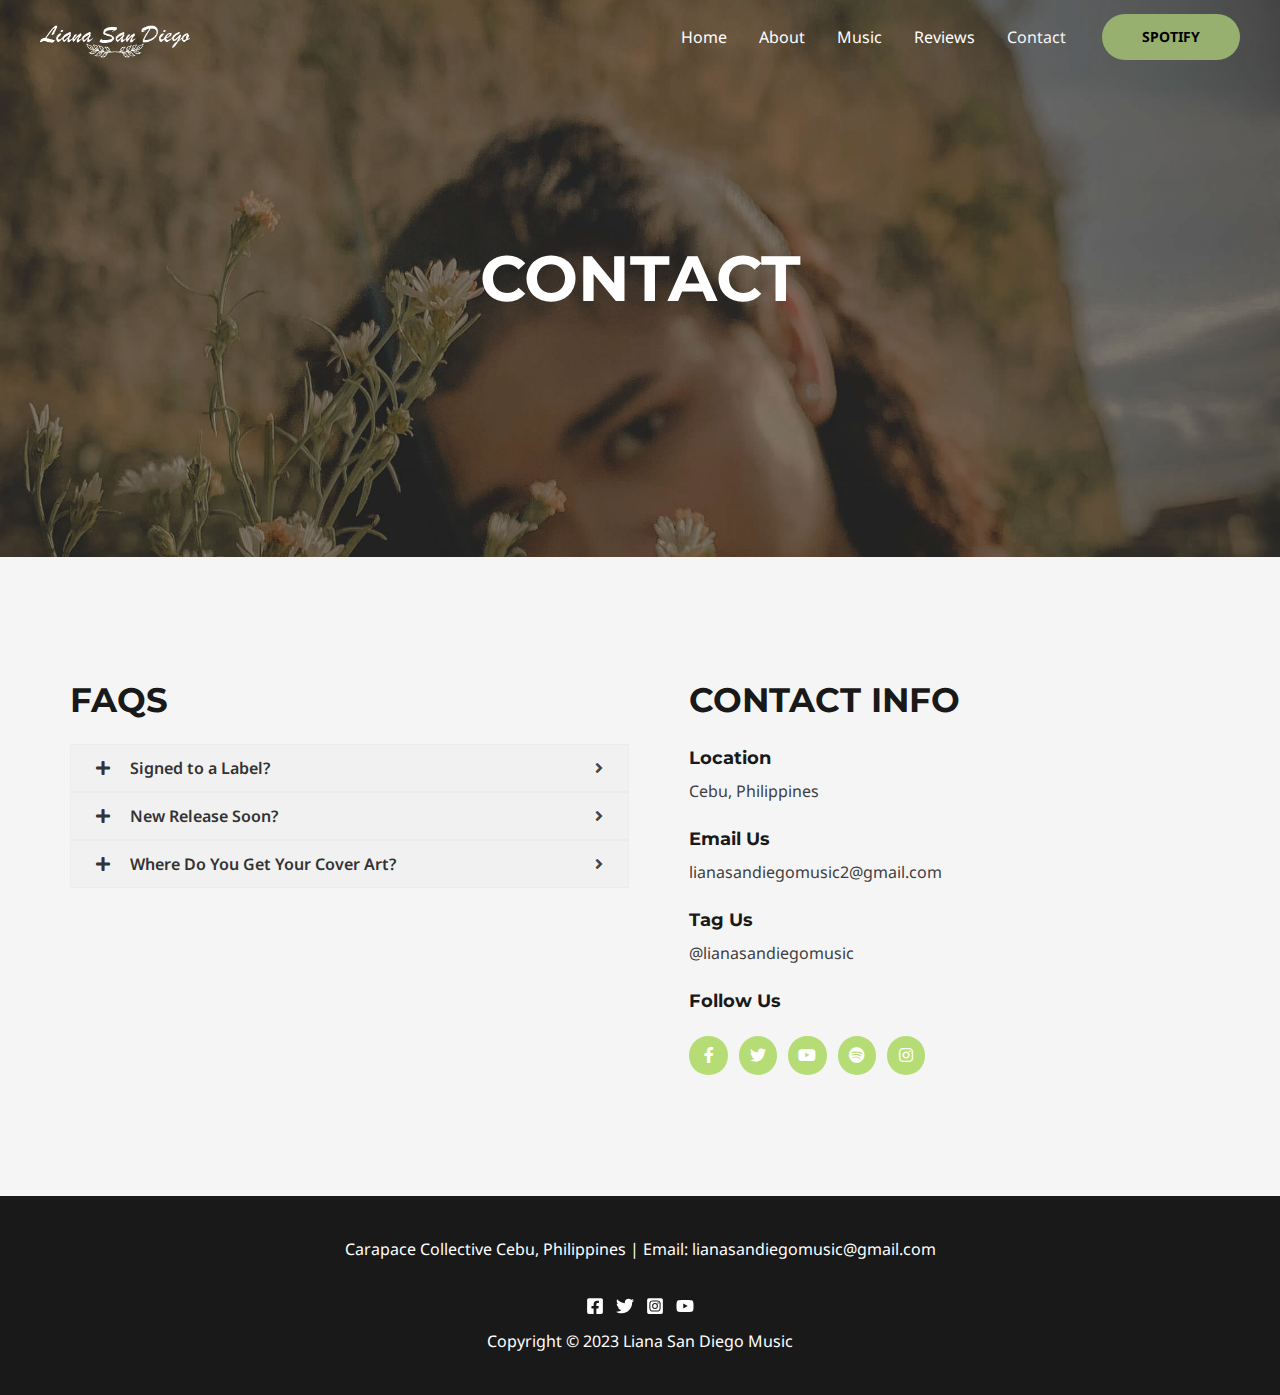
<file: contact/index.html>
<!DOCTYPE html>
<html lang="en-US">
<head>
<meta charset="UTF-8">
<meta name="viewport" content="width=device-width, initial-scale=1">
	 <link rel="profile" href="https://gmpg.org/xfn/11"> 
	 <title>Contact &#8211; Liana San Diego Music</title>
<meta name="robots" content="max-image-preview:large">
<link rel="dns-prefetch" href="//fonts.googleapis.com">
<link rel="alternate" type="application/rss+xml" title="Liana San Diego Music &raquo; Feed" href="./../feed/index.html">
<link rel="alternate" type="application/rss+xml" title="Liana San Diego Music &raquo; Comments Feed" href="./../comments/feed/index.html">
<script>
window._wpemojiSettings = {"baseUrl":"https:\/\/s.w.org\/images\/core\/emoji\/14.0.0\/72x72\/","ext":".png","svgUrl":"https:\/\/s.w.org\/images\/core\/emoji\/14.0.0\/svg\/","svgExt":".svg","source":{"concatemoji":".\/\/wp-includes\/js\/wp-emoji-release.min.js?ver=6.2.2"}};
/*! This file is auto-generated */
!function(e,a,t){var n,r,o,i=a.createElement("canvas"),p=i.getContext&&i.getContext("2d");function s(e,t){p.clearRect(0,0,i.width,i.height),p.fillText(e,0,0);e=i.toDataURL();return p.clearRect(0,0,i.width,i.height),p.fillText(t,0,0),e===i.toDataURL()}function c(e){var t=a.createElement("script");t.src=e,t.defer=t.type="text/javascript",a.getElementsByTagName("head")[0].appendChild(t)}for(o=Array("flag","emoji"),t.supports={everything:!0,everythingExceptFlag:!0},r=0;r<o.length;r++)t.supports[o[r]]=function(e){if(p&&p.fillText)switch(p.textBaseline="top",p.font="600 32px Arial",e){case"flag":return s("🏳️‍⚧️","🏳️​⚧️")?!1:!s("🇺🇳","🇺​🇳")&&!s("🏴󠁧󠁢󠁥󠁮󠁧󠁿","🏴​󠁧​󠁢​󠁥​󠁮​󠁧​󠁿");case"emoji":return!s("🫱🏻‍🫲🏿","🫱🏻​🫲🏿")}return!1}(o[r]),t.supports.everything=t.supports.everything&&t.supports[o[r]],"flag"!==o[r]&&(t.supports.everythingExceptFlag=t.supports.everythingExceptFlag&&t.supports[o[r]]);t.supports.everythingExceptFlag=t.supports.everythingExceptFlag&&!t.supports.flag,t.DOMReady=!1,t.readyCallback=function(){t.DOMReady=!0},t.supports.everything||(n=function(){t.readyCallback()},a.addEventListener?(a.addEventListener("DOMContentLoaded",n,!1),e.addEventListener("load",n,!1)):(e.attachEvent("onload",n),a.attachEvent("onreadystatechange",function(){"complete"===a.readyState&&t.readyCallback()})),(e=t.source||{}).concatemoji?c(e.concatemoji):e.wpemoji&&e.twemoji&&(c(e.twemoji),c(e.wpemoji)))}(window,document,window._wpemojiSettings);
</script>
<style>img.wp-smiley,
img.emoji {
	display: inline !important;
	border: none !important;
	box-shadow: none !important;
	height: 1em !important;
	width: 1em !important;
	margin: 0 0.07em !important;
	vertical-align: -0.1em !important;
	background: none !important;
	padding: 0 !important;
}</style>
	<link rel="stylesheet" id="astra-theme-css-css" href="./../wp-content/themes/astra/assets/css/minified/frontend.min.css?ver=4.1.7" media="all">
<style id="astra-theme-css-inline-css">.ast-no-sidebar .entry-content .alignfull {margin-left: calc( -50vw + 50%);margin-right: calc( -50vw + 50%);max-width: 100vw;width: 100vw;}.ast-no-sidebar .entry-content .alignwide {margin-left: calc(-41vw + 50%);margin-right: calc(-41vw + 50%);max-width: unset;width: unset;}.ast-no-sidebar .entry-content .alignfull .alignfull,.ast-no-sidebar .entry-content .alignfull .alignwide,.ast-no-sidebar .entry-content .alignwide .alignfull,.ast-no-sidebar .entry-content .alignwide .alignwide,.ast-no-sidebar .entry-content .wp-block-column .alignfull,.ast-no-sidebar .entry-content .wp-block-column .alignwide{width: 100%;margin-left: auto;margin-right: auto;}.wp-block-gallery,.blocks-gallery-grid {margin: 0;}.wp-block-separator {max-width: 100px;}.wp-block-separator.is-style-wide,.wp-block-separator.is-style-dots {max-width: none;}.entry-content .has-2-columns .wp-block-column:first-child {padding-right: 10px;}.entry-content .has-2-columns .wp-block-column:last-child {padding-left: 10px;}@media (max-width: 782px) {.entry-content .wp-block-columns .wp-block-column {flex-basis: 100%;}.entry-content .has-2-columns .wp-block-column:first-child {padding-right: 0;}.entry-content .has-2-columns .wp-block-column:last-child {padding-left: 0;}}body .entry-content .wp-block-latest-posts {margin-left: 0;}body .entry-content .wp-block-latest-posts li {list-style: none;}.ast-no-sidebar .ast-container .entry-content .wp-block-latest-posts {margin-left: 0;}.ast-header-break-point .entry-content .alignwide {margin-left: auto;margin-right: auto;}.entry-content .blocks-gallery-item img {margin-bottom: auto;}.wp-block-pullquote {border-top: 4px solid #555d66;border-bottom: 4px solid #555d66;color: #40464d;}:root{--ast-container-default-xlg-padding:6.67em;--ast-container-default-lg-padding:5.67em;--ast-container-default-slg-padding:4.34em;--ast-container-default-md-padding:3.34em;--ast-container-default-sm-padding:6.67em;--ast-container-default-xs-padding:2.4em;--ast-container-default-xxs-padding:1.4em;--ast-code-block-background:#EEEEEE;--ast-comment-inputs-background:#FAFAFA;}html{font-size:100%;}a,.page-title{color:#b6dc76;}a:hover,a:focus{color:#98b06f;}body,button,input,select,textarea,.ast-button,.ast-custom-button{font-family:'Noto Sans',sans-serif;font-weight:400;font-size:16px;font-size:1rem;line-height:1.7em;}blockquote{color:var(--ast-global-color-3);}h1,.entry-content h1,h2,.entry-content h2,h3,.entry-content h3,h4,.entry-content h4,h5,.entry-content h5,h6,.entry-content h6,.site-title,.site-title a{font-family:'Montserrat',sans-serif;font-weight:700;}.site-title{font-size:22px;font-size:1.375rem;display:none;}header .custom-logo-link img{max-width:150px;}.astra-logo-svg{width:150px;}.site-header .site-description{font-size:15px;font-size:0.9375rem;display:none;}.entry-title{font-size:30px;font-size:1.875rem;}h1,.entry-content h1{font-size:64px;font-size:4rem;font-family:'Montserrat',sans-serif;text-transform:uppercase;}h2,.entry-content h2{font-size:34px;font-size:2.125rem;font-family:'Montserrat',sans-serif;line-height:1.4em;text-transform:uppercase;}h3,.entry-content h3{font-size:24px;font-size:1.5rem;font-family:'Montserrat',sans-serif;}h4,.entry-content h4{font-size:20px;font-size:1.25rem;font-family:'Montserrat',sans-serif;}h5,.entry-content h5{font-size:18px;font-size:1.125rem;font-family:'Montserrat',sans-serif;}h6,.entry-content h6{font-size:15px;font-size:0.9375rem;font-family:'Montserrat',sans-serif;}::selection{background-color:#98b06f;color:#000000;}body,h1,.entry-title a,.entry-content h1,h2,.entry-content h2,h3,.entry-content h3,h4,.entry-content h4,h5,.entry-content h5,h6,.entry-content h6{color:var(--ast-global-color-3);}.tagcloud a:hover,.tagcloud a:focus,.tagcloud a.current-item{color:#000000;border-color:#b6dc76;background-color:#b6dc76;}input:focus,input[type="text"]:focus,input[type="email"]:focus,input[type="url"]:focus,input[type="password"]:focus,input[type="reset"]:focus,input[type="search"]:focus,textarea:focus{border-color:#b6dc76;}input[type="radio"]:checked,input[type=reset],input[type="checkbox"]:checked,input[type="checkbox"]:hover:checked,input[type="checkbox"]:focus:checked,input[type=range]::-webkit-slider-thumb{border-color:#b6dc76;background-color:#b6dc76;box-shadow:none;}.site-footer a:hover + .post-count,.site-footer a:focus + .post-count{background:#b6dc76;border-color:#b6dc76;}.single .nav-links .nav-previous,.single .nav-links .nav-next{color:#b6dc76;}.entry-meta,.entry-meta *{line-height:1.45;color:#b6dc76;}.entry-meta a:hover,.entry-meta a:hover *,.entry-meta a:focus,.entry-meta a:focus *,.page-links > .page-link,.page-links .page-link:hover,.post-navigation a:hover{color:#98b06f;}#cat option,.secondary .calendar_wrap thead a,.secondary .calendar_wrap thead a:visited{color:#b6dc76;}.secondary .calendar_wrap #today,.ast-progress-val span{background:#b6dc76;}.secondary a:hover + .post-count,.secondary a:focus + .post-count{background:#b6dc76;border-color:#b6dc76;}.calendar_wrap #today > a{color:#000000;}.page-links .page-link,.single .post-navigation a{color:#b6dc76;}.widget-title{font-size:22px;font-size:1.375rem;color:var(--ast-global-color-3);}a:focus-visible,.ast-menu-toggle:focus-visible,.site .skip-link:focus-visible,.wp-block-loginout input:focus-visible,.wp-block-search.wp-block-search__button-inside .wp-block-search__inside-wrapper,.ast-header-navigation-arrow:focus-visible{outline-style:dotted;outline-color:inherit;outline-width:thin;border-color:transparent;}input:focus,input[type="text"]:focus,input[type="email"]:focus,input[type="url"]:focus,input[type="password"]:focus,input[type="reset"]:focus,input[type="search"]:focus,textarea:focus,.wp-block-search__input:focus,[data-section="section-header-mobile-trigger"] .ast-button-wrap .ast-mobile-menu-trigger-minimal:focus,.ast-mobile-popup-drawer.active .menu-toggle-close:focus,.woocommerce-ordering select.orderby:focus,#ast-scroll-top:focus,.woocommerce a.add_to_cart_button:focus,.woocommerce .button.single_add_to_cart_button:focus{border-style:dotted;border-color:inherit;border-width:thin;outline-color:transparent;}.site-logo-img img{ transition:all 0.2s linear;}.ast-page-builder-template .hentry {margin: 0;}.ast-page-builder-template .site-content > .ast-container {max-width: 100%;padding: 0;}.ast-page-builder-template .site-content #primary {padding: 0;margin: 0;}.ast-page-builder-template .no-results {text-align: center;margin: 4em auto;}.ast-page-builder-template .ast-pagination {padding: 2em;}.ast-page-builder-template .entry-header.ast-no-title.ast-no-thumbnail {margin-top: 0;}.ast-page-builder-template .entry-header.ast-header-without-markup {margin-top: 0;margin-bottom: 0;}.ast-page-builder-template .entry-header.ast-no-title.ast-no-meta {margin-bottom: 0;}.ast-page-builder-template.single .post-navigation {padding-bottom: 2em;}.ast-page-builder-template.single-post .site-content > .ast-container {max-width: 100%;}.ast-page-builder-template .entry-header {margin-top: 4em;margin-left: auto;margin-right: auto;padding-left: 20px;padding-right: 20px;}.single.ast-page-builder-template .entry-header {padding-left: 20px;padding-right: 20px;}.ast-page-builder-template .ast-archive-description {margin: 4em auto 0;padding-left: 20px;padding-right: 20px;}.ast-page-builder-template.ast-no-sidebar .entry-content .alignwide {margin-left: 0;margin-right: 0;}@media (max-width:921px){#ast-desktop-header{display:none;}}@media (min-width:921px){#ast-mobile-header{display:none;}}.wp-block-buttons.aligncenter{justify-content:center;}@media (max-width:782px){.entry-content .wp-block-columns .wp-block-column{margin-left:0px;}}.wp-block-image.aligncenter{margin-left:auto;margin-right:auto;}.wp-block-table.aligncenter{margin-left:auto;margin-right:auto;}@media (max-width:921px){.ast-separate-container #primary,.ast-separate-container #secondary{padding:1.5em 0;}#primary,#secondary{padding:1.5em 0;margin:0;}.ast-left-sidebar #content > .ast-container{display:flex;flex-direction:column-reverse;width:100%;}.ast-separate-container .ast-article-post,.ast-separate-container .ast-article-single{padding:1.5em 2.14em;}.ast-author-box img.avatar{margin:20px 0 0 0;}}@media (min-width:922px){.ast-separate-container.ast-right-sidebar #primary,.ast-separate-container.ast-left-sidebar #primary{border:0;}.search-no-results.ast-separate-container #primary{margin-bottom:4em;}}.elementor-button-wrapper .elementor-button{border-style:solid;text-decoration:none;border-top-width:0;border-right-width:0;border-left-width:0;border-bottom-width:0;}body .elementor-button.elementor-size-sm,body .elementor-button.elementor-size-xs,body .elementor-button.elementor-size-md,body .elementor-button.elementor-size-lg,body .elementor-button.elementor-size-xl,body .elementor-button{border-top-left-radius:30px;border-top-right-radius:30px;border-bottom-right-radius:30px;border-bottom-left-radius:30px;padding-top:17px;padding-right:40px;padding-bottom:17px;padding-left:40px;}.elementor-button-wrapper .elementor-button{border-color:#98b06f;background-color:#98b06f;}.elementor-button-wrapper .elementor-button:hover,.elementor-button-wrapper .elementor-button:focus{color:#000000;background-color:#98b06f;border-color:#98b06f;}.wp-block-button .wp-block-button__link ,.elementor-button-wrapper .elementor-button,.elementor-button-wrapper .elementor-button:visited{color:#000000;}.elementor-button-wrapper .elementor-button{font-weight:700;font-size:14px;font-size:0.875rem;line-height:1em;text-transform:uppercase;}body .elementor-button.elementor-size-sm,body .elementor-button.elementor-size-xs,body .elementor-button.elementor-size-md,body .elementor-button.elementor-size-lg,body .elementor-button.elementor-size-xl,body .elementor-button{font-size:14px;font-size:0.875rem;}.wp-block-button .wp-block-button__link:hover,.wp-block-button .wp-block-button__link:focus{color:#000000;background-color:#98b06f;border-color:#98b06f;}.elementor-widget-heading h2.elementor-heading-title{line-height:1.4em;}.wp-block-button .wp-block-button__link{border-top-width:0;border-right-width:0;border-left-width:0;border-bottom-width:0;border-color:#98b06f;background-color:#98b06f;color:#000000;font-family:inherit;font-weight:700;line-height:1em;text-transform:uppercase;font-size:14px;font-size:0.875rem;border-top-left-radius:30px;border-top-right-radius:30px;border-bottom-right-radius:30px;border-bottom-left-radius:30px;padding-top:17px;padding-right:40px;padding-bottom:17px;padding-left:40px;}.menu-toggle,button,.ast-button,.ast-custom-button,.button,input#submit,input[type="button"],input[type="submit"],input[type="reset"]{border-style:solid;border-top-width:0;border-right-width:0;border-left-width:0;border-bottom-width:0;color:#000000;border-color:#98b06f;background-color:#98b06f;padding-top:17px;padding-right:40px;padding-bottom:17px;padding-left:40px;font-family:inherit;font-weight:700;font-size:14px;font-size:0.875rem;line-height:1em;text-transform:uppercase;border-top-left-radius:30px;border-top-right-radius:30px;border-bottom-right-radius:30px;border-bottom-left-radius:30px;}button:focus,.menu-toggle:hover,button:hover,.ast-button:hover,.ast-custom-button:hover .button:hover,.ast-custom-button:hover ,input[type=reset]:hover,input[type=reset]:focus,input#submit:hover,input#submit:focus,input[type="button"]:hover,input[type="button"]:focus,input[type="submit"]:hover,input[type="submit"]:focus{color:#000000;background-color:#98b06f;border-color:#98b06f;}@media (max-width:921px){.ast-mobile-header-stack .main-header-bar .ast-search-menu-icon{display:inline-block;}.ast-header-break-point.ast-header-custom-item-outside .ast-mobile-header-stack .main-header-bar .ast-search-icon{margin:0;}.ast-comment-avatar-wrap img{max-width:2.5em;}.ast-separate-container .ast-comment-list li.depth-1{padding:1.5em 2.14em;}.ast-separate-container .comment-respond{padding:2em 2.14em;}.ast-comment-meta{padding:0 1.8888em 1.3333em;}}@media (min-width:544px){.ast-container{max-width:100%;}}@media (max-width:544px){.ast-separate-container .ast-article-post,.ast-separate-container .ast-article-single,.ast-separate-container .comments-title,.ast-separate-container .ast-archive-description{padding:1.5em 1em;}.ast-separate-container #content .ast-container{padding-left:0.54em;padding-right:0.54em;}.ast-separate-container .ast-comment-list li.depth-1{padding:1.5em 1em;margin-bottom:1.5em;}.ast-separate-container .ast-comment-list .bypostauthor{padding:.5em;}.ast-search-menu-icon.ast-dropdown-active .search-field{width:170px;}}body,.ast-separate-container{background-color:var(--ast-global-color-4);;background-image:none;;}.ast-no-sidebar.ast-separate-container .entry-content .alignfull {margin-left: -6.67em;margin-right: -6.67em;width: auto;}@media (max-width: 1200px) {.ast-no-sidebar.ast-separate-container .entry-content .alignfull {margin-left: -2.4em;margin-right: -2.4em;}}@media (max-width: 768px) {.ast-no-sidebar.ast-separate-container .entry-content .alignfull {margin-left: -2.14em;margin-right: -2.14em;}}@media (max-width: 544px) {.ast-no-sidebar.ast-separate-container .entry-content .alignfull {margin-left: -1em;margin-right: -1em;}}.ast-no-sidebar.ast-separate-container .entry-content .alignwide {margin-left: -20px;margin-right: -20px;}.ast-no-sidebar.ast-separate-container .entry-content .wp-block-column .alignfull,.ast-no-sidebar.ast-separate-container .entry-content .wp-block-column .alignwide {margin-left: auto;margin-right: auto;width: 100%;}@media (max-width:921px){.site-title{display:none;}.site-header .site-description{display:none;}.entry-title{font-size:30px;}h1,.entry-content h1{font-size:44px;}h2,.entry-content h2{font-size:32px;}h3,.entry-content h3{font-size:20px;}}@media (max-width:544px){.widget-title{font-size:21px;font-size:1.4rem;}body,button,input,select,textarea,.ast-button,.ast-custom-button{font-size:15px;font-size:0.9375rem;}#secondary,#secondary button,#secondary input,#secondary select,#secondary textarea{font-size:15px;font-size:0.9375rem;}.site-title{font-size:20px;font-size:1.25rem;display:none;}.site-header .site-description{font-size:14px;font-size:0.875rem;display:none;}.entry-title{font-size:30px;}h1,.entry-content h1{font-size:30px;}h2,.entry-content h2{font-size:24px;}h3,.entry-content h3{font-size:20px;}h4,.entry-content h4{font-size:19px;font-size:1.1875rem;}h5,.entry-content h5{font-size:16px;font-size:1rem;}h6,.entry-content h6{font-size:15px;font-size:0.9375rem;}header .custom-logo-link img,.ast-header-break-point .site-branding img,.ast-header-break-point .custom-logo-link img{max-width:100px;}.astra-logo-svg{width:100px;}.ast-header-break-point .site-logo-img .custom-mobile-logo-link img{max-width:100px;}}@media (max-width:921px){html{font-size:91.2%;}}@media (max-width:544px){html{font-size:100%;}}@media (min-width:922px){.ast-container{max-width:1240px;}}@font-face {font-family: "Astra";src: url(./../wp-content/themes/astra/assets/fonts/astra.woff) format("woff"),url(./../wp-content/themes/astra/assets/fonts/astra.ttf) format("truetype"),url(./../wp-content/themes/astra/assets/fonts/astra.svg#astra) format("svg");font-weight: normal;font-style: normal;font-display: fallback;}@media (min-width:922px){.main-header-menu .sub-menu .menu-item.ast-left-align-sub-menu:hover > .sub-menu,.main-header-menu .sub-menu .menu-item.ast-left-align-sub-menu.focus > .sub-menu{margin-left:-0px;}}.ast-theme-transparent-header [data-section="section-header-mobile-trigger"] .ast-button-wrap .ast-mobile-menu-trigger-fill,.ast-theme-transparent-header [data-section="section-header-mobile-trigger"] .ast-button-wrap .ast-mobile-menu-trigger-minimal{border:none;}.astra-icon-down_arrow::after {content: "\e900";font-family: Astra;}.astra-icon-close::after {content: "\e5cd";font-family: Astra;}.astra-icon-drag_handle::after {content: "\e25d";font-family: Astra;}.astra-icon-format_align_justify::after {content: "\e235";font-family: Astra;}.astra-icon-menu::after {content: "\e5d2";font-family: Astra;}.astra-icon-reorder::after {content: "\e8fe";font-family: Astra;}.astra-icon-search::after {content: "\e8b6";font-family: Astra;}.astra-icon-zoom_in::after {content: "\e56b";font-family: Astra;}.astra-icon-check-circle::after {content: "\e901";font-family: Astra;}.astra-icon-shopping-cart::after {content: "\f07a";font-family: Astra;}.astra-icon-shopping-bag::after {content: "\f290";font-family: Astra;}.astra-icon-shopping-basket::after {content: "\f291";font-family: Astra;}.astra-icon-circle-o::after {content: "\e903";font-family: Astra;}.astra-icon-certificate::after {content: "\e902";font-family: Astra;}blockquote {padding: 1.2em;}:root .has-ast-global-color-0-color{color:var(--ast-global-color-0);}:root .has-ast-global-color-0-background-color{background-color:var(--ast-global-color-0);}:root .wp-block-button .has-ast-global-color-0-color{color:var(--ast-global-color-0);}:root .wp-block-button .has-ast-global-color-0-background-color{background-color:var(--ast-global-color-0);}:root .has-ast-global-color-1-color{color:var(--ast-global-color-1);}:root .has-ast-global-color-1-background-color{background-color:var(--ast-global-color-1);}:root .wp-block-button .has-ast-global-color-1-color{color:var(--ast-global-color-1);}:root .wp-block-button .has-ast-global-color-1-background-color{background-color:var(--ast-global-color-1);}:root .has-ast-global-color-2-color{color:var(--ast-global-color-2);}:root .has-ast-global-color-2-background-color{background-color:var(--ast-global-color-2);}:root .wp-block-button .has-ast-global-color-2-color{color:var(--ast-global-color-2);}:root .wp-block-button .has-ast-global-color-2-background-color{background-color:var(--ast-global-color-2);}:root .has-ast-global-color-3-color{color:var(--ast-global-color-3);}:root .has-ast-global-color-3-background-color{background-color:var(--ast-global-color-3);}:root .wp-block-button .has-ast-global-color-3-color{color:var(--ast-global-color-3);}:root .wp-block-button .has-ast-global-color-3-background-color{background-color:var(--ast-global-color-3);}:root .has-ast-global-color-4-color{color:var(--ast-global-color-4);}:root .has-ast-global-color-4-background-color{background-color:var(--ast-global-color-4);}:root .wp-block-button .has-ast-global-color-4-color{color:var(--ast-global-color-4);}:root .wp-block-button .has-ast-global-color-4-background-color{background-color:var(--ast-global-color-4);}:root .has-ast-global-color-5-color{color:var(--ast-global-color-5);}:root .has-ast-global-color-5-background-color{background-color:var(--ast-global-color-5);}:root .wp-block-button .has-ast-global-color-5-color{color:var(--ast-global-color-5);}:root .wp-block-button .has-ast-global-color-5-background-color{background-color:var(--ast-global-color-5);}:root .has-ast-global-color-6-color{color:var(--ast-global-color-6);}:root .has-ast-global-color-6-background-color{background-color:var(--ast-global-color-6);}:root .wp-block-button .has-ast-global-color-6-color{color:var(--ast-global-color-6);}:root .wp-block-button .has-ast-global-color-6-background-color{background-color:var(--ast-global-color-6);}:root .has-ast-global-color-7-color{color:var(--ast-global-color-7);}:root .has-ast-global-color-7-background-color{background-color:var(--ast-global-color-7);}:root .wp-block-button .has-ast-global-color-7-color{color:var(--ast-global-color-7);}:root .wp-block-button .has-ast-global-color-7-background-color{background-color:var(--ast-global-color-7);}:root .has-ast-global-color-8-color{color:var(--ast-global-color-8);}:root .has-ast-global-color-8-background-color{background-color:var(--ast-global-color-8);}:root .wp-block-button .has-ast-global-color-8-color{color:var(--ast-global-color-8);}:root .wp-block-button .has-ast-global-color-8-background-color{background-color:var(--ast-global-color-8);}:root{--ast-global-color-0:#b6dc76;--ast-global-color-1:#98b06f;--ast-global-color-2:#191919;--ast-global-color-3:#404040;--ast-global-color-4:#f5f5f5;--ast-global-color-5:#ffffff;--ast-global-color-6:#ececec;--ast-global-color-7:#313131;--ast-global-color-8:#000000;}:root {--ast-border-color : #dddddd;}.ast-single-entry-banner {-js-display: flex;display: flex;flex-direction: column;justify-content: center;text-align: center;position: relative;background: #eeeeee;}.ast-single-entry-banner[data-banner-layout="layout-1"] {max-width: 1200px;background: inherit;padding: 20px 0;}.ast-single-entry-banner[data-banner-width-type="custom"] {margin: 0 auto;width: 100%;}.ast-single-entry-banner + .site-content .entry-header {margin-bottom: 0;}header.entry-header .entry-title{font-size:30px;font-size:1.875rem;}header.entry-header > *:not(:last-child){margin-bottom:10px;}.ast-archive-entry-banner {-js-display: flex;display: flex;flex-direction: column;justify-content: center;text-align: center;position: relative;background: #eeeeee;}.ast-archive-entry-banner[data-banner-width-type="custom"] {margin: 0 auto;width: 100%;}.ast-archive-entry-banner[data-banner-layout="layout-1"] {background: inherit;padding: 20px 0;text-align: left;}body.archive .ast-archive-description{max-width:1200px;width:100%;text-align:left;padding-top:3em;padding-right:3em;padding-bottom:3em;padding-left:3em;}body.archive .ast-archive-description .ast-archive-title,body.archive .ast-archive-description .ast-archive-title *{font-size:40px;font-size:2.5rem;}body.archive .ast-archive-description > *:not(:last-child){margin-bottom:10px;}@media (max-width:921px){body.archive .ast-archive-description{text-align:left;}}@media (max-width:544px){body.archive .ast-archive-description{text-align:left;}}.ast-theme-transparent-header #masthead .site-logo-img .transparent-custom-logo .astra-logo-svg{width:150px;}.ast-theme-transparent-header #masthead .site-logo-img .transparent-custom-logo img{ max-width:150px;}@media (max-width:921px){.ast-theme-transparent-header #masthead .site-logo-img .transparent-custom-logo .astra-logo-svg{width:120px;}.ast-theme-transparent-header #masthead .site-logo-img .transparent-custom-logo img{ max-width:120px;}}@media (max-width:543px){.ast-theme-transparent-header #masthead .site-logo-img .transparent-custom-logo .astra-logo-svg{width:100px;}.ast-theme-transparent-header #masthead .site-logo-img .transparent-custom-logo img{ max-width:100px;}}@media (min-width:921px){.ast-theme-transparent-header #masthead{position:absolute;left:0;right:0;}.ast-theme-transparent-header .main-header-bar,.ast-theme-transparent-header.ast-header-break-point .main-header-bar{background:none;}body.elementor-editor-active.ast-theme-transparent-header #masthead,.fl-builder-edit .ast-theme-transparent-header #masthead,body.vc_editor.ast-theme-transparent-header #masthead,body.brz-ed.ast-theme-transparent-header #masthead{z-index:0;}.ast-header-break-point.ast-replace-site-logo-transparent.ast-theme-transparent-header .custom-mobile-logo-link{display:none;}.ast-header-break-point.ast-replace-site-logo-transparent.ast-theme-transparent-header .transparent-custom-logo{display:inline-block;}.ast-theme-transparent-header .ast-above-header,.ast-theme-transparent-header .ast-above-header.ast-above-header-bar{background-image:none;background-color:transparent;}.ast-theme-transparent-header .ast-below-header{background-image:none;background-color:transparent;}}@media (min-width:922px){.ast-theme-transparent-header .site-title a,.ast-theme-transparent-header .site-title a:focus,.ast-theme-transparent-header .site-title a:hover,.ast-theme-transparent-header .site-title a:visited{color:var(--ast-global-color-4);}.ast-theme-transparent-header .site-header .site-description{color:var(--ast-global-color-4);}.ast-theme-transparent-header .ast-builder-menu .main-header-menu,.ast-theme-transparent-header .ast-builder-menu .main-header-menu .sub-menu,.ast-theme-transparent-header .ast-builder-menu .main-header-menu,.ast-theme-transparent-header.ast-header-break-point .ast-builder-menu .main-header-bar-wrap .main-header-menu,.ast-flyout-menu-enable.ast-header-break-point.ast-theme-transparent-header .main-header-bar-navigation .site-navigation,.ast-fullscreen-menu-enable.ast-header-break-point.ast-theme-transparent-header .main-header-bar-navigation .site-navigation,.ast-flyout-above-menu-enable.ast-header-break-point.ast-theme-transparent-header .ast-above-header-navigation-wrap .ast-above-header-navigation,.ast-flyout-below-menu-enable.ast-header-break-point.ast-theme-transparent-header .ast-below-header-navigation-wrap .ast-below-header-actual-nav,.ast-fullscreen-above-menu-enable.ast-header-break-point.ast-theme-transparent-header .ast-above-header-navigation-wrap,.ast-fullscreen-below-menu-enable.ast-header-break-point.ast-theme-transparent-header .ast-below-header-navigation-wrap,.ast-theme-transparent-header .main-header-menu .menu-link{background-color:rgba(255,255,255,0);}.ast-theme-transparent-header .ast-builder-menu .main-header-menu,.ast-theme-transparent-header .ast-builder-menu .main-header-menu .menu-link,.ast-theme-transparent-header [CLASS*="ast-builder-menu-"] .main-header-menu .menu-item > .menu-link,.ast-theme-transparent-header .ast-masthead-custom-menu-items,.ast-theme-transparent-header .ast-masthead-custom-menu-items a,.ast-theme-transparent-header .ast-builder-menu .main-header-menu .menu-item > .ast-menu-toggle,.ast-theme-transparent-header .ast-builder-menu .main-header-menu .menu-item > .ast-menu-toggle,.ast-theme-transparent-header .ast-above-header-navigation a,.ast-header-break-point.ast-theme-transparent-header .ast-above-header-navigation a,.ast-header-break-point.ast-theme-transparent-header .ast-above-header-navigation > ul.ast-above-header-menu > .menu-item-has-children:not(.current-menu-item) > .ast-menu-toggle,.ast-theme-transparent-header .ast-below-header-menu,.ast-theme-transparent-header .ast-below-header-menu a,.ast-header-break-point.ast-theme-transparent-header .ast-below-header-menu a,.ast-header-break-point.ast-theme-transparent-header .ast-below-header-menu,.ast-theme-transparent-header .main-header-menu .menu-link{color:var(--ast-global-color-5);}.ast-theme-transparent-header .ast-builder-menu .main-header-menu .menu-item:hover > .menu-link,.ast-theme-transparent-header .ast-builder-menu .main-header-menu .menu-item:hover > .ast-menu-toggle,.ast-theme-transparent-header .ast-builder-menu .main-header-menu .ast-masthead-custom-menu-items a:hover,.ast-theme-transparent-header .ast-builder-menu .main-header-menu .focus > .menu-link,.ast-theme-transparent-header .ast-builder-menu .main-header-menu .focus > .ast-menu-toggle,.ast-theme-transparent-header .ast-builder-menu .main-header-menu .current-menu-item > .menu-link,.ast-theme-transparent-header .ast-builder-menu .main-header-menu .current-menu-ancestor > .menu-link,.ast-theme-transparent-header .ast-builder-menu .main-header-menu .current-menu-item > .ast-menu-toggle,.ast-theme-transparent-header .ast-builder-menu .main-header-menu .current-menu-ancestor > .ast-menu-toggle,.ast-theme-transparent-header [CLASS*="ast-builder-menu-"] .main-header-menu .current-menu-item > .menu-link,.ast-theme-transparent-header [CLASS*="ast-builder-menu-"] .main-header-menu .current-menu-ancestor > .menu-link,.ast-theme-transparent-header [CLASS*="ast-builder-menu-"] .main-header-menu .current-menu-item > .ast-menu-toggle,.ast-theme-transparent-header [CLASS*="ast-builder-menu-"] .main-header-menu .current-menu-ancestor > .ast-menu-toggle,.ast-theme-transparent-header .main-header-menu .menu-item:hover > .menu-link,.ast-theme-transparent-header .main-header-menu .current-menu-item > .menu-link,.ast-theme-transparent-header .main-header-menu .current-menu-ancestor > .menu-link{color:var(--ast-global-color-4);}}@media (max-width:921px){.transparent-custom-logo{display:none;}}@media (min-width:921px){.ast-transparent-mobile-logo{display:none;}}@media (max-width:921px){.ast-transparent-mobile-logo{display:block;}}@media (min-width:921px){.ast-theme-transparent-header #ast-desktop-header > [CLASS*="-header-wrap"]:nth-last-child(2) > [CLASS*="-header-bar"]{border-bottom-width:0px;border-bottom-style:solid;border-bottom-color:#ffffff;}}.ast-breadcrumbs .trail-browse,.ast-breadcrumbs .trail-items,.ast-breadcrumbs .trail-items li{display:inline-block;margin:0;padding:0;border:none;background:inherit;text-indent:0;text-decoration:none;}.ast-breadcrumbs .trail-browse{font-size:inherit;font-style:inherit;font-weight:inherit;color:inherit;}.ast-breadcrumbs .trail-items{list-style:none;}.trail-items li::after{padding:0 0.3em;content:"\00bb";}.trail-items li:last-of-type::after{display:none;}h1,.entry-content h1,h2,.entry-content h2,h3,.entry-content h3,h4,.entry-content h4,h5,.entry-content h5,h6,.entry-content h6{color:var(--ast-global-color-2);}@media (max-width:921px){.ast-builder-grid-row-container.ast-builder-grid-row-tablet-3-firstrow .ast-builder-grid-row > *:first-child,.ast-builder-grid-row-container.ast-builder-grid-row-tablet-3-lastrow .ast-builder-grid-row > *:last-child{grid-column:1 / -1;}}@media (max-width:544px){.ast-builder-grid-row-container.ast-builder-grid-row-mobile-3-firstrow .ast-builder-grid-row > *:first-child,.ast-builder-grid-row-container.ast-builder-grid-row-mobile-3-lastrow .ast-builder-grid-row > *:last-child{grid-column:1 / -1;}}.ast-builder-layout-element[data-section="title_tagline"]{display:flex;}@media (max-width:921px){.ast-header-break-point .ast-builder-layout-element[data-section="title_tagline"]{display:flex;}}@media (max-width:544px){.ast-header-break-point .ast-builder-layout-element[data-section="title_tagline"]{display:flex;}}[data-section*="section-hb-button-"] .menu-link{display:none;}.ast-header-button-1[data-section*="section-hb-button-"] .ast-builder-button-wrap .ast-custom-button{font-size:14px;font-size:0.875rem;}.ast-header-button-1[data-section*="section-hb-button-"] .ast-builder-button-wrap .ast-custom-button{padding-top:16px;padding-bottom:16px;padding-left:40px;padding-right:40px;}.ast-header-button-1[data-section="section-hb-button-1"]{display:flex;}@media (max-width:921px){.ast-header-break-point .ast-header-button-1[data-section="section-hb-button-1"]{display:flex;}}@media (max-width:544px){.ast-header-break-point .ast-header-button-1[data-section="section-hb-button-1"]{display:flex;}}.ast-builder-menu-1{font-family:inherit;font-weight:inherit;}.ast-builder-menu-1 .menu-item > .menu-link{color:var(--ast-global-color-8);}.ast-builder-menu-1 .menu-item > .ast-menu-toggle{color:var(--ast-global-color-8);}.ast-builder-menu-1 .menu-item:hover > .menu-link,.ast-builder-menu-1 .inline-on-mobile .menu-item:hover > .ast-menu-toggle{color:var(--ast-global-color-0);}.ast-builder-menu-1 .menu-item:hover > .ast-menu-toggle{color:var(--ast-global-color-0);}.ast-builder-menu-1 .menu-item.current-menu-item > .menu-link,.ast-builder-menu-1 .inline-on-mobile .menu-item.current-menu-item > .ast-menu-toggle,.ast-builder-menu-1 .current-menu-ancestor > .menu-link{color:var(--ast-global-color-0);}.ast-builder-menu-1 .menu-item.current-menu-item > .ast-menu-toggle{color:var(--ast-global-color-0);}.ast-builder-menu-1 .sub-menu,.ast-builder-menu-1 .inline-on-mobile .sub-menu{border-top-width:2px;border-bottom-width:0px;border-right-width:0px;border-left-width:0px;border-color:#98b06f;border-style:solid;}.ast-builder-menu-1 .main-header-menu > .menu-item > .sub-menu,.ast-builder-menu-1 .main-header-menu > .menu-item > .astra-full-megamenu-wrapper{margin-top:0px;}.ast-desktop .ast-builder-menu-1 .main-header-menu > .menu-item > .sub-menu:before,.ast-desktop .ast-builder-menu-1 .main-header-menu > .menu-item > .astra-full-megamenu-wrapper:before{height:calc( 0px + 5px );}.ast-desktop .ast-builder-menu-1 .menu-item .sub-menu .menu-link{border-style:none;}@media (max-width:921px){.ast-builder-menu-1 .main-header-menu .menu-item > .menu-link{color:var(--ast-global-color-3);}.ast-builder-menu-1 .menu-item > .ast-menu-toggle{color:var(--ast-global-color-3);}.ast-builder-menu-1 .menu-item:hover > .menu-link,.ast-builder-menu-1 .inline-on-mobile .menu-item:hover > .ast-menu-toggle{color:var(--ast-global-color-1);}.ast-builder-menu-1 .menu-item:hover > .ast-menu-toggle{color:var(--ast-global-color-1);}.ast-builder-menu-1 .menu-item.current-menu-item > .menu-link,.ast-builder-menu-1 .inline-on-mobile .menu-item.current-menu-item > .ast-menu-toggle,.ast-builder-menu-1 .current-menu-ancestor > .menu-link,.ast-builder-menu-1 .current-menu-ancestor > .ast-menu-toggle{color:var(--ast-global-color-1);}.ast-builder-menu-1 .menu-item.current-menu-item > .ast-menu-toggle{color:var(--ast-global-color-1);}.ast-header-break-point .ast-builder-menu-1 .menu-item.menu-item-has-children > .ast-menu-toggle{top:0;}.ast-builder-menu-1 .inline-on-mobile .menu-item.menu-item-has-children > .ast-menu-toggle{right:-15px;}.ast-builder-menu-1 .menu-item-has-children > .menu-link:after{content:unset;}.ast-builder-menu-1 .main-header-menu > .menu-item > .sub-menu,.ast-builder-menu-1 .main-header-menu > .menu-item > .astra-full-megamenu-wrapper{margin-top:0;}.ast-builder-menu-1 .main-header-menu,.ast-builder-menu-1 .main-header-menu .sub-menu{background-color:var(--ast-global-color-5);;background-image:none;;}}@media (max-width:544px){.ast-builder-menu-1 .main-header-menu .menu-item > .menu-link{color:var(--ast-global-color-3);}.ast-builder-menu-1 .menu-item> .ast-menu-toggle{color:var(--ast-global-color-3);}.ast-builder-menu-1 .menu-item:hover > .menu-link,.ast-builder-menu-1 .inline-on-mobile .menu-item:hover > .ast-menu-toggle{color:var(--ast-global-color-1);}.ast-builder-menu-1 .menu-item:hover> .ast-menu-toggle{color:var(--ast-global-color-1);}.ast-builder-menu-1 .menu-item.current-menu-item > .menu-link,.ast-builder-menu-1 .inline-on-mobile .menu-item.current-menu-item > .ast-menu-toggle,.ast-builder-menu-1 .current-menu-ancestor > .menu-link,.ast-builder-menu-1 .current-menu-ancestor > .ast-menu-toggle{color:var(--ast-global-color-1);}.ast-builder-menu-1 .menu-item.current-menu-item> .ast-menu-toggle{color:var(--ast-global-color-1);}.ast-header-break-point .ast-builder-menu-1 .menu-item.menu-item-has-children > .ast-menu-toggle{top:0;}.ast-builder-menu-1 .main-header-menu > .menu-item > .sub-menu,.ast-builder-menu-1 .main-header-menu > .menu-item > .astra-full-megamenu-wrapper{margin-top:0;}}.ast-builder-menu-1{display:flex;}@media (max-width:921px){.ast-header-break-point .ast-builder-menu-1{display:flex;}}@media (max-width:544px){.ast-header-break-point .ast-builder-menu-1{display:flex;}}.ast-footer-copyright{text-align:center;}.ast-footer-copyright {color:var(--ast-global-color-5);}@media (max-width:921px){.ast-footer-copyright{text-align:center;}}@media (max-width:544px){.ast-footer-copyright{text-align:center;}.ast-footer-copyright {margin-top:0px;margin-bottom:0px;}}@media (max-width:544px){.ast-footer-copyright {font-size:14px;font-size:0.875rem;}}.ast-footer-copyright.ast-builder-layout-element{display:flex;}@media (max-width:921px){.ast-header-break-point .ast-footer-copyright.ast-builder-layout-element{display:flex;}}@media (max-width:544px){.ast-header-break-point .ast-footer-copyright.ast-builder-layout-element{display:flex;}}.ast-builder-social-element:hover {color: #0274be;}.ast-social-stack-desktop .ast-builder-social-element,.ast-social-stack-tablet .ast-builder-social-element,.ast-social-stack-mobile .ast-builder-social-element {margin-top: 6px;margin-bottom: 6px;}.ast-social-color-type-official .ast-builder-social-element,.ast-social-color-type-official .social-item-label {color: var(--color);background-color: var(--background-color);}.header-social-inner-wrap.ast-social-color-type-official .ast-builder-social-element svg,.footer-social-inner-wrap.ast-social-color-type-official .ast-builder-social-element svg {fill: currentColor;}.social-show-label-true .ast-builder-social-element {width: auto;padding: 0 0.4em;}[data-section^="section-fb-social-icons-"] .footer-social-inner-wrap {text-align: center;}.ast-footer-social-wrap {width: 100%;}.ast-footer-social-wrap .ast-builder-social-element:first-child {margin-left: 0;}.ast-footer-social-wrap .ast-builder-social-element:last-child {margin-right: 0;}.ast-header-social-wrap .ast-builder-social-element:first-child {margin-left: 0;}.ast-header-social-wrap .ast-builder-social-element:last-child {margin-right: 0;}.ast-builder-social-element {line-height: 1;color: #3a3a3a;background: transparent;vertical-align: middle;transition: all 0.01s;margin-left: 6px;margin-right: 6px;justify-content: center;align-items: center;}.ast-builder-social-element {line-height: 1;color: #3a3a3a;background: transparent;vertical-align: middle;transition: all 0.01s;margin-left: 6px;margin-right: 6px;justify-content: center;align-items: center;}.ast-builder-social-element .social-item-label {padding-left: 6px;}.ast-footer-social-1-wrap .ast-builder-social-element svg{width:18px;height:18px;}.ast-footer-social-1-wrap .ast-social-color-type-custom svg{fill:var(--ast-global-color-5);}.ast-footer-social-1-wrap .ast-social-color-type-custom .social-item-label{color:var(--ast-global-color-5);}[data-section="section-fb-social-icons-1"] .footer-social-inner-wrap{text-align:center;}@media (max-width:921px){[data-section="section-fb-social-icons-1"] .footer-social-inner-wrap{text-align:center;}}@media (max-width:544px){[data-section="section-fb-social-icons-1"] .footer-social-inner-wrap{text-align:center;}}.ast-builder-layout-element[data-section="section-fb-social-icons-1"]{display:flex;}@media (max-width:921px){.ast-header-break-point .ast-builder-layout-element[data-section="section-fb-social-icons-1"]{display:flex;}}@media (max-width:544px){.ast-header-break-point .ast-builder-layout-element[data-section="section-fb-social-icons-1"]{display:flex;}}.site-footer{background-color:var(--ast-global-color-2);;background-image:none;;}.site-primary-footer-wrap{padding-top:45px;padding-bottom:45px;}.site-primary-footer-wrap[data-section="section-primary-footer-builder"]{background-color:var(--ast-global-color-2);;background-image:none;;}.site-primary-footer-wrap[data-section="section-primary-footer-builder"] .ast-builder-grid-row{max-width:1200px;margin-left:auto;margin-right:auto;}.site-primary-footer-wrap[data-section="section-primary-footer-builder"] .ast-builder-grid-row,.site-primary-footer-wrap[data-section="section-primary-footer-builder"] .site-footer-section{align-items:center;}.site-primary-footer-wrap[data-section="section-primary-footer-builder"].ast-footer-row-inline .site-footer-section{display:flex;margin-bottom:0;}.ast-builder-grid-row-full .ast-builder-grid-row{grid-template-columns:1fr;}@media (max-width:921px){.site-primary-footer-wrap[data-section="section-primary-footer-builder"].ast-footer-row-tablet-inline .site-footer-section{display:flex;margin-bottom:0;}.site-primary-footer-wrap[data-section="section-primary-footer-builder"].ast-footer-row-tablet-stack .site-footer-section{display:block;margin-bottom:10px;}.ast-builder-grid-row-container.ast-builder-grid-row-tablet-full .ast-builder-grid-row{grid-template-columns:1fr;}}@media (max-width:544px){.site-primary-footer-wrap[data-section="section-primary-footer-builder"] .ast-builder-grid-row{grid-column-gap:20px;grid-row-gap:20px;}.site-primary-footer-wrap[data-section="section-primary-footer-builder"].ast-footer-row-mobile-inline .site-footer-section{display:flex;margin-bottom:0;}.site-primary-footer-wrap[data-section="section-primary-footer-builder"].ast-footer-row-mobile-stack .site-footer-section{display:block;margin-bottom:10px;}.ast-builder-grid-row-container.ast-builder-grid-row-mobile-full .ast-builder-grid-row{grid-template-columns:1fr;}}.site-primary-footer-wrap[data-section="section-primary-footer-builder"]{padding-top:40px;padding-bottom:40px;}@media (max-width:921px){.site-primary-footer-wrap[data-section="section-primary-footer-builder"]{padding-top:50px;padding-bottom:50px;padding-left:50px;padding-right:50px;}}@media (max-width:544px){.site-primary-footer-wrap[data-section="section-primary-footer-builder"]{padding-top:40px;padding-bottom:40px;padding-left:20px;padding-right:20px;}}.site-primary-footer-wrap[data-section="section-primary-footer-builder"]{display:grid;}@media (max-width:921px){.ast-header-break-point .site-primary-footer-wrap[data-section="section-primary-footer-builder"]{display:grid;}}@media (max-width:544px){.ast-header-break-point .site-primary-footer-wrap[data-section="section-primary-footer-builder"]{display:grid;}}.footer-widget-area[data-section="sidebar-widgets-footer-widget-1"] .footer-widget-area-inner{text-align:center;}@media (max-width:921px){.footer-widget-area[data-section="sidebar-widgets-footer-widget-1"] .footer-widget-area-inner{text-align:center;}}@media (max-width:544px){.footer-widget-area[data-section="sidebar-widgets-footer-widget-1"] .footer-widget-area-inner{text-align:center;}}.footer-widget-area[data-section="sidebar-widgets-footer-widget-1"] .footer-widget-area-inner{color:var(--ast-global-color-5);}@media (max-width:544px){.footer-widget-area[data-section="sidebar-widgets-footer-widget-1"] .footer-widget-area-inner{font-size:14px;font-size:0.875rem;}.footer-widget-area[data-section="sidebar-widgets-footer-widget-1"]{margin-top:0px;margin-bottom:20px;margin-left:0px;margin-right:0px;}}.footer-widget-area[data-section="sidebar-widgets-footer-widget-1"]{display:block;}@media (max-width:921px){.ast-header-break-point .footer-widget-area[data-section="sidebar-widgets-footer-widget-1"]{display:block;}}@media (max-width:544px){.ast-header-break-point .footer-widget-area[data-section="sidebar-widgets-footer-widget-1"]{display:block;}}.elementor-widget-heading .elementor-heading-title{margin:0;}.elementor-page .ast-menu-toggle{color:unset !important;background:unset !important;}.elementor-post.elementor-grid-item.hentry{margin-bottom:0;}.woocommerce div.product .elementor-element.elementor-products-grid .related.products ul.products li.product,.elementor-element .elementor-wc-products .woocommerce[class*='columns-'] ul.products li.product{width:auto;margin:0;float:none;}.ast-left-sidebar .elementor-section.elementor-section-stretched,.ast-right-sidebar .elementor-section.elementor-section-stretched{max-width:100%;left:0 !important;}.elementor-template-full-width .ast-container{display:block;}@media (max-width:544px){.elementor-element .elementor-wc-products .woocommerce[class*="columns-"] ul.products li.product{width:auto;margin:0;}.elementor-element .woocommerce .woocommerce-result-count{float:none;}}.ast-header-break-point .main-header-bar{border-bottom-width:0px;}@media (min-width:922px){.main-header-bar{border-bottom-width:0px;}}.main-header-menu .menu-item, #astra-footer-menu .menu-item, .main-header-bar .ast-masthead-custom-menu-items{-js-display:flex;display:flex;-webkit-box-pack:center;-webkit-justify-content:center;-moz-box-pack:center;-ms-flex-pack:center;justify-content:center;-webkit-box-orient:vertical;-webkit-box-direction:normal;-webkit-flex-direction:column;-moz-box-orient:vertical;-moz-box-direction:normal;-ms-flex-direction:column;flex-direction:column;}.main-header-menu > .menu-item > .menu-link, #astra-footer-menu > .menu-item > .menu-link{height:100%;-webkit-box-align:center;-webkit-align-items:center;-moz-box-align:center;-ms-flex-align:center;align-items:center;-js-display:flex;display:flex;}.header-main-layout-1 .ast-flex.main-header-container, .header-main-layout-3 .ast-flex.main-header-container{-webkit-align-content:center;-ms-flex-line-pack:center;align-content:center;-webkit-box-align:center;-webkit-align-items:center;-moz-box-align:center;-ms-flex-align:center;align-items:center;}.main-header-menu .sub-menu .menu-item.menu-item-has-children > .menu-link:after{position:absolute;right:1em;top:50%;transform:translate(0,-50%) rotate(270deg);}.ast-header-break-point .main-header-bar .main-header-bar-navigation .page_item_has_children > .ast-menu-toggle::before, .ast-header-break-point .main-header-bar .main-header-bar-navigation .menu-item-has-children > .ast-menu-toggle::before, .ast-mobile-popup-drawer .main-header-bar-navigation .menu-item-has-children>.ast-menu-toggle::before, .ast-header-break-point .ast-mobile-header-wrap .main-header-bar-navigation .menu-item-has-children > .ast-menu-toggle::before{font-weight:bold;content:"\e900";font-family:Astra;text-decoration:inherit;display:inline-block;}.ast-header-break-point .main-navigation ul.sub-menu .menu-item .menu-link:before{content:"\e900";font-family:Astra;font-size:.65em;text-decoration:inherit;display:inline-block;transform:translate(0, -2px) rotateZ(270deg);margin-right:5px;}.widget_search .search-form:after{font-family:Astra;font-size:1.2em;font-weight:normal;content:"\e8b6";position:absolute;top:50%;right:15px;transform:translate(0, -50%);}.astra-search-icon::before{content:"\e8b6";font-family:Astra;font-style:normal;font-weight:normal;text-decoration:inherit;text-align:center;-webkit-font-smoothing:antialiased;-moz-osx-font-smoothing:grayscale;z-index:3;}.main-header-bar .main-header-bar-navigation .page_item_has_children > a:after, .main-header-bar .main-header-bar-navigation .menu-item-has-children > a:after, .menu-item-has-children .ast-header-navigation-arrow:after{content:"\e900";display:inline-block;font-family:Astra;font-size:.6rem;font-weight:bold;text-rendering:auto;-webkit-font-smoothing:antialiased;-moz-osx-font-smoothing:grayscale;margin-left:10px;line-height:normal;}.menu-item-has-children .sub-menu .ast-header-navigation-arrow:after{margin-left:0;}.ast-mobile-popup-drawer .main-header-bar-navigation .ast-submenu-expanded>.ast-menu-toggle::before{transform:rotateX(180deg);}.ast-header-break-point .main-header-bar-navigation .menu-item-has-children > .menu-link:after{display:none;}.ast-separate-container .blog-layout-1, .ast-separate-container .blog-layout-2, .ast-separate-container .blog-layout-3{background-color:transparent;background-image:none;}.ast-separate-container .ast-article-post{background-color:var(--ast-global-color-5);;background-image:none;;}@media (max-width:921px){.ast-separate-container .ast-article-post{background-color:#ffffff;;background-image:none;;}}@media (max-width:544px){.ast-separate-container .ast-article-post{background-color:#ffffff;;background-image:none;;}}.ast-separate-container .ast-article-single:not(.ast-related-post), .ast-separate-container .comments-area .comment-respond,.ast-separate-container .comments-area .ast-comment-list li, .ast-separate-container .ast-woocommerce-container, .ast-separate-container .error-404, .ast-separate-container .no-results, .single.ast-separate-container  .ast-author-meta, .ast-separate-container .related-posts-title-wrapper, .ast-separate-container.ast-two-container #secondary .widget,.ast-separate-container .comments-count-wrapper, .ast-box-layout.ast-plain-container .site-content,.ast-padded-layout.ast-plain-container .site-content, .ast-separate-container .comments-area .comments-title, .ast-narrow-container .site-content{background-color:var(--ast-global-color-5);;background-image:none;;}@media (max-width:921px){.ast-separate-container .ast-article-single:not(.ast-related-post), .ast-separate-container .comments-area .comment-respond,.ast-separate-container .comments-area .ast-comment-list li, .ast-separate-container .ast-woocommerce-container, .ast-separate-container .error-404, .ast-separate-container .no-results, .single.ast-separate-container  .ast-author-meta, .ast-separate-container .related-posts-title-wrapper, .ast-separate-container.ast-two-container #secondary .widget,.ast-separate-container .comments-count-wrapper, .ast-box-layout.ast-plain-container .site-content,.ast-padded-layout.ast-plain-container .site-content, .ast-separate-container .comments-area .comments-title, .ast-narrow-container .site-content{background-color:#ffffff;;background-image:none;;}}@media (max-width:544px){.ast-separate-container .ast-article-single:not(.ast-related-post), .ast-separate-container .comments-area .comment-respond,.ast-separate-container .comments-area .ast-comment-list li, .ast-separate-container .ast-woocommerce-container, .ast-separate-container .error-404, .ast-separate-container .no-results, .single.ast-separate-container  .ast-author-meta, .ast-separate-container .related-posts-title-wrapper, .ast-separate-container.ast-two-container #secondary .widget,.ast-separate-container .comments-count-wrapper, .ast-box-layout.ast-plain-container .site-content,.ast-padded-layout.ast-plain-container .site-content, .ast-separate-container .comments-area .comments-title, .ast-narrow-container .site-content{background-color:#ffffff;;background-image:none;;}}
		#ast-scroll-top {
			display: none;
			position: fixed;
			text-align: center;
			cursor: pointer;
			z-index: 99;
			width: 2.1em;
			height: 2.1em;
			line-height: 2.1;
			color: #ffffff;
			border-radius: 2px;
			content: "";
			outline: inherit;
		}
		@media (min-width: 769px) {
			#ast-scroll-top {
				content: "769";
			}
		}
		#ast-scroll-top .ast-icon.icon-arrow svg {
			margin-left: 0px;
			vertical-align: middle;
			transform: translate(0, -20%) rotate(180deg);
			width: 1.6em;
		}
		.ast-scroll-to-top-right {
			right: 30px;
			bottom: 30px;
		}
		.ast-scroll-to-top-left {
			left: 30px;
			bottom: 30px;
		}
	#ast-scroll-top{background-color:var(--ast-global-color-1);font-size:25px;font-size:1.5625rem;}#ast-scroll-top:hover{background-color:var(--ast-global-color-0);}.ast-scroll-top-icon::before{content:"\e900";font-family:Astra;text-decoration:inherit;}.ast-scroll-top-icon{transform:rotate(180deg);}@media (max-width:921px){#ast-scroll-top .ast-icon.icon-arrow svg{width:1em;}}.ast-mobile-header-content > *,.ast-desktop-header-content > * {padding: 10px 0;height: auto;}.ast-mobile-header-content > *:first-child,.ast-desktop-header-content > *:first-child {padding-top: 10px;}.ast-mobile-header-content > .ast-builder-menu,.ast-desktop-header-content > .ast-builder-menu {padding-top: 0;}.ast-mobile-header-content > *:last-child,.ast-desktop-header-content > *:last-child {padding-bottom: 0;}.ast-mobile-header-content .ast-search-menu-icon.ast-inline-search label,.ast-desktop-header-content .ast-search-menu-icon.ast-inline-search label {width: 100%;}.ast-desktop-header-content .main-header-bar-navigation .ast-submenu-expanded > .ast-menu-toggle::before {transform: rotateX(180deg);}#ast-desktop-header .ast-desktop-header-content,.ast-mobile-header-content .ast-search-icon,.ast-desktop-header-content .ast-search-icon,.ast-mobile-header-wrap .ast-mobile-header-content,.ast-main-header-nav-open.ast-popup-nav-open .ast-mobile-header-wrap .ast-mobile-header-content,.ast-main-header-nav-open.ast-popup-nav-open .ast-desktop-header-content {display: none;}.ast-main-header-nav-open.ast-header-break-point #ast-desktop-header .ast-desktop-header-content,.ast-main-header-nav-open.ast-header-break-point .ast-mobile-header-wrap .ast-mobile-header-content {display: block;}.ast-desktop .ast-desktop-header-content .astra-menu-animation-slide-up > .menu-item > .sub-menu,.ast-desktop .ast-desktop-header-content .astra-menu-animation-slide-up > .menu-item .menu-item > .sub-menu,.ast-desktop .ast-desktop-header-content .astra-menu-animation-slide-down > .menu-item > .sub-menu,.ast-desktop .ast-desktop-header-content .astra-menu-animation-slide-down > .menu-item .menu-item > .sub-menu,.ast-desktop .ast-desktop-header-content .astra-menu-animation-fade > .menu-item > .sub-menu,.ast-desktop .ast-desktop-header-content .astra-menu-animation-fade > .menu-item .menu-item > .sub-menu {opacity: 1;visibility: visible;}.ast-hfb-header.ast-default-menu-enable.ast-header-break-point .ast-mobile-header-wrap .ast-mobile-header-content .main-header-bar-navigation {width: unset;margin: unset;}.ast-mobile-header-content.content-align-flex-end .main-header-bar-navigation .menu-item-has-children > .ast-menu-toggle,.ast-desktop-header-content.content-align-flex-end .main-header-bar-navigation .menu-item-has-children > .ast-menu-toggle {left: calc( 20px - 0.907em);right: auto;}.ast-mobile-header-content .ast-search-menu-icon,.ast-mobile-header-content .ast-search-menu-icon.slide-search,.ast-desktop-header-content .ast-search-menu-icon,.ast-desktop-header-content .ast-search-menu-icon.slide-search {width: 100%;position: relative;display: block;right: auto;transform: none;}.ast-mobile-header-content .ast-search-menu-icon.slide-search .search-form,.ast-mobile-header-content .ast-search-menu-icon .search-form,.ast-desktop-header-content .ast-search-menu-icon.slide-search .search-form,.ast-desktop-header-content .ast-search-menu-icon .search-form {right: 0;visibility: visible;opacity: 1;position: relative;top: auto;transform: none;padding: 0;display: block;overflow: hidden;}.ast-mobile-header-content .ast-search-menu-icon.ast-inline-search .search-field,.ast-mobile-header-content .ast-search-menu-icon .search-field,.ast-desktop-header-content .ast-search-menu-icon.ast-inline-search .search-field,.ast-desktop-header-content .ast-search-menu-icon .search-field {width: 100%;padding-right: 5.5em;}.ast-mobile-header-content .ast-search-menu-icon .search-submit,.ast-desktop-header-content .ast-search-menu-icon .search-submit {display: block;position: absolute;height: 100%;top: 0;right: 0;padding: 0 1em;border-radius: 0;}.ast-hfb-header.ast-default-menu-enable.ast-header-break-point .ast-mobile-header-wrap .ast-mobile-header-content .main-header-bar-navigation ul .sub-menu .menu-link {padding-left: 30px;}.ast-hfb-header.ast-default-menu-enable.ast-header-break-point .ast-mobile-header-wrap .ast-mobile-header-content .main-header-bar-navigation .sub-menu .menu-item .menu-item .menu-link {padding-left: 40px;}.ast-mobile-popup-drawer.active .ast-mobile-popup-inner{background-color:var(--ast-global-color-5);;}.ast-mobile-header-wrap .ast-mobile-header-content, .ast-desktop-header-content{background-color:var(--ast-global-color-5);;}.ast-mobile-popup-content > *, .ast-mobile-header-content > *, .ast-desktop-popup-content > *, .ast-desktop-header-content > *{padding-top:0px;padding-bottom:0px;}.content-align-flex-start .ast-builder-layout-element{justify-content:flex-start;}.content-align-flex-start .main-header-menu{text-align:left;}.ast-mobile-popup-drawer.active .menu-toggle-close{color:#3a3a3a;}.ast-mobile-header-wrap .ast-primary-header-bar,.ast-primary-header-bar .site-primary-header-wrap{min-height:70px;}.ast-desktop .ast-primary-header-bar .main-header-menu > .menu-item{line-height:70px;}@media (max-width:921px){#masthead .ast-mobile-header-wrap .ast-primary-header-bar,#masthead .ast-mobile-header-wrap .ast-below-header-bar{padding-left:20px;padding-right:20px;}}.ast-header-break-point .ast-primary-header-bar{border-bottom-width:0px;border-bottom-color:#eaeaea;border-bottom-style:solid;}@media (min-width:922px){.ast-primary-header-bar{border-bottom-width:0px;border-bottom-color:#eaeaea;border-bottom-style:solid;}}.ast-primary-header-bar{background-color:var(--ast-global-color-5);;background-image:none;;}@media (max-width:921px){.ast-primary-header-bar.ast-primary-header{background-color:var(--ast-global-color-5);;background-image:none;;}}@media (max-width:544px){.ast-primary-header-bar.ast-primary-header{background-color:var(--ast-global-color-5);;background-image:none;;}}.ast-primary-header-bar{display:block;}@media (max-width:921px){.ast-header-break-point .ast-primary-header-bar{display:grid;}}@media (max-width:544px){.ast-header-break-point .ast-primary-header-bar{display:grid;}}[data-section="section-header-mobile-trigger"] .ast-button-wrap .ast-mobile-menu-trigger-fill{color:var(--ast-global-color-5);border:none;background:var(--ast-global-color-0);border-top-left-radius:2px;border-top-right-radius:2px;border-bottom-right-radius:2px;border-bottom-left-radius:2px;}[data-section="section-header-mobile-trigger"] .ast-button-wrap .mobile-menu-toggle-icon .ast-mobile-svg{width:20px;height:20px;fill:var(--ast-global-color-5);}[data-section="section-header-mobile-trigger"] .ast-button-wrap .mobile-menu-wrap .mobile-menu{color:var(--ast-global-color-5);}:root{--e-global-color-astglobalcolor0:#b6dc76;--e-global-color-astglobalcolor1:#98b06f;--e-global-color-astglobalcolor2:#191919;--e-global-color-astglobalcolor3:#404040;--e-global-color-astglobalcolor4:#f5f5f5;--e-global-color-astglobalcolor5:#ffffff;--e-global-color-astglobalcolor6:#ececec;--e-global-color-astglobalcolor7:#313131;--e-global-color-astglobalcolor8:#000000;}</style>
<link rel="stylesheet" id="astra-google-fonts-css" href="https://fonts.googleapis.com/css?family=Noto+Sans%3A400%2C700%7CMontserrat%3A700&#038;display=fallback&#038;ver=4.1.7" media="all">
<link rel="stylesheet" id="wp-block-library-css" href="./../wp-includes/css/dist/block-library/style.min.css?ver=6.2.2" media="all">
<link rel="stylesheet" id="embedpress_blocks-cgb-style-css-css" href="./../wp-content/plugins/embedpress/Gutenberg/dist/blocks.style.build.css?ver=1691468957" media="all">
<style id="global-styles-inline-css">body{--wp--preset--color--black: #000000;--wp--preset--color--cyan-bluish-gray: #abb8c3;--wp--preset--color--white: #ffffff;--wp--preset--color--pale-pink: #f78da7;--wp--preset--color--vivid-red: #cf2e2e;--wp--preset--color--luminous-vivid-orange: #ff6900;--wp--preset--color--luminous-vivid-amber: #fcb900;--wp--preset--color--light-green-cyan: #7bdcb5;--wp--preset--color--vivid-green-cyan: #00d084;--wp--preset--color--pale-cyan-blue: #8ed1fc;--wp--preset--color--vivid-cyan-blue: #0693e3;--wp--preset--color--vivid-purple: #9b51e0;--wp--preset--color--ast-global-color-0: var(--ast-global-color-0);--wp--preset--color--ast-global-color-1: var(--ast-global-color-1);--wp--preset--color--ast-global-color-2: var(--ast-global-color-2);--wp--preset--color--ast-global-color-3: var(--ast-global-color-3);--wp--preset--color--ast-global-color-4: var(--ast-global-color-4);--wp--preset--color--ast-global-color-5: var(--ast-global-color-5);--wp--preset--color--ast-global-color-6: var(--ast-global-color-6);--wp--preset--color--ast-global-color-7: var(--ast-global-color-7);--wp--preset--color--ast-global-color-8: var(--ast-global-color-8);--wp--preset--gradient--vivid-cyan-blue-to-vivid-purple: linear-gradient(135deg,rgba(6,147,227,1) 0%,rgb(155,81,224) 100%);--wp--preset--gradient--light-green-cyan-to-vivid-green-cyan: linear-gradient(135deg,rgb(122,220,180) 0%,rgb(0,208,130) 100%);--wp--preset--gradient--luminous-vivid-amber-to-luminous-vivid-orange: linear-gradient(135deg,rgba(252,185,0,1) 0%,rgba(255,105,0,1) 100%);--wp--preset--gradient--luminous-vivid-orange-to-vivid-red: linear-gradient(135deg,rgba(255,105,0,1) 0%,rgb(207,46,46) 100%);--wp--preset--gradient--very-light-gray-to-cyan-bluish-gray: linear-gradient(135deg,rgb(238,238,238) 0%,rgb(169,184,195) 100%);--wp--preset--gradient--cool-to-warm-spectrum: linear-gradient(135deg,rgb(74,234,220) 0%,rgb(151,120,209) 20%,rgb(207,42,186) 40%,rgb(238,44,130) 60%,rgb(251,105,98) 80%,rgb(254,248,76) 100%);--wp--preset--gradient--blush-light-purple: linear-gradient(135deg,rgb(255,206,236) 0%,rgb(152,150,240) 100%);--wp--preset--gradient--blush-bordeaux: linear-gradient(135deg,rgb(254,205,165) 0%,rgb(254,45,45) 50%,rgb(107,0,62) 100%);--wp--preset--gradient--luminous-dusk: linear-gradient(135deg,rgb(255,203,112) 0%,rgb(199,81,192) 50%,rgb(65,88,208) 100%);--wp--preset--gradient--pale-ocean: linear-gradient(135deg,rgb(255,245,203) 0%,rgb(182,227,212) 50%,rgb(51,167,181) 100%);--wp--preset--gradient--electric-grass: linear-gradient(135deg,rgb(202,248,128) 0%,rgb(113,206,126) 100%);--wp--preset--gradient--midnight: linear-gradient(135deg,rgb(2,3,129) 0%,rgb(40,116,252) 100%);--wp--preset--duotone--dark-grayscale: url('#wp-duotone-dark-grayscale');--wp--preset--duotone--grayscale: url('#wp-duotone-grayscale');--wp--preset--duotone--purple-yellow: url('#wp-duotone-purple-yellow');--wp--preset--duotone--blue-red: url('#wp-duotone-blue-red');--wp--preset--duotone--midnight: url('#wp-duotone-midnight');--wp--preset--duotone--magenta-yellow: url('#wp-duotone-magenta-yellow');--wp--preset--duotone--purple-green: url('#wp-duotone-purple-green');--wp--preset--duotone--blue-orange: url('#wp-duotone-blue-orange');--wp--preset--font-size--small: 13px;--wp--preset--font-size--medium: 20px;--wp--preset--font-size--large: 36px;--wp--preset--font-size--x-large: 42px;--wp--preset--spacing--20: 0.44rem;--wp--preset--spacing--30: 0.67rem;--wp--preset--spacing--40: 1rem;--wp--preset--spacing--50: 1.5rem;--wp--preset--spacing--60: 2.25rem;--wp--preset--spacing--70: 3.38rem;--wp--preset--spacing--80: 5.06rem;--wp--preset--shadow--natural: 6px 6px 9px rgba(0, 0, 0, 0.2);--wp--preset--shadow--deep: 12px 12px 50px rgba(0, 0, 0, 0.4);--wp--preset--shadow--sharp: 6px 6px 0px rgba(0, 0, 0, 0.2);--wp--preset--shadow--outlined: 6px 6px 0px -3px rgba(255, 255, 255, 1), 6px 6px rgba(0, 0, 0, 1);--wp--preset--shadow--crisp: 6px 6px 0px rgba(0, 0, 0, 1);}body { margin: 0;--wp--style--global--content-size: var(--wp--custom--ast-content-width-size);--wp--style--global--wide-size: var(--wp--custom--ast-wide-width-size); }.wp-site-blocks > .alignleft { float: left; margin-right: 2em; }.wp-site-blocks > .alignright { float: right; margin-left: 2em; }.wp-site-blocks > .aligncenter { justify-content: center; margin-left: auto; margin-right: auto; }.wp-site-blocks > * { margin-block-start: 0; margin-block-end: 0; }.wp-site-blocks > * + * { margin-block-start: 24px; }body { --wp--style--block-gap: 24px; }body .is-layout-flow > *{margin-block-start: 0;margin-block-end: 0;}body .is-layout-flow > * + *{margin-block-start: 24px;margin-block-end: 0;}body .is-layout-constrained > *{margin-block-start: 0;margin-block-end: 0;}body .is-layout-constrained > * + *{margin-block-start: 24px;margin-block-end: 0;}body .is-layout-flex{gap: 24px;}body .is-layout-flow > .alignleft{float: left;margin-inline-start: 0;margin-inline-end: 2em;}body .is-layout-flow > .alignright{float: right;margin-inline-start: 2em;margin-inline-end: 0;}body .is-layout-flow > .aligncenter{margin-left: auto !important;margin-right: auto !important;}body .is-layout-constrained > .alignleft{float: left;margin-inline-start: 0;margin-inline-end: 2em;}body .is-layout-constrained > .alignright{float: right;margin-inline-start: 2em;margin-inline-end: 0;}body .is-layout-constrained > .aligncenter{margin-left: auto !important;margin-right: auto !important;}body .is-layout-constrained > :where(:not(.alignleft):not(.alignright):not(.alignfull)){max-width: var(--wp--style--global--content-size);margin-left: auto !important;margin-right: auto !important;}body .is-layout-constrained > .alignwide{max-width: var(--wp--style--global--wide-size);}body .is-layout-flex{display: flex;}body .is-layout-flex{flex-wrap: wrap;align-items: center;}body .is-layout-flex > *{margin: 0;}body{padding-top: 0px;padding-right: 0px;padding-bottom: 0px;padding-left: 0px;}a:where(:not(.wp-element-button)){text-decoration: none;}.wp-element-button, .wp-block-button__link{background-color: #32373c;border-width: 0;color: #fff;font-family: inherit;font-size: inherit;line-height: inherit;padding: calc(0.667em + 2px) calc(1.333em + 2px);text-decoration: none;}.has-black-color{color: var(--wp--preset--color--black) !important;}.has-cyan-bluish-gray-color{color: var(--wp--preset--color--cyan-bluish-gray) !important;}.has-white-color{color: var(--wp--preset--color--white) !important;}.has-pale-pink-color{color: var(--wp--preset--color--pale-pink) !important;}.has-vivid-red-color{color: var(--wp--preset--color--vivid-red) !important;}.has-luminous-vivid-orange-color{color: var(--wp--preset--color--luminous-vivid-orange) !important;}.has-luminous-vivid-amber-color{color: var(--wp--preset--color--luminous-vivid-amber) !important;}.has-light-green-cyan-color{color: var(--wp--preset--color--light-green-cyan) !important;}.has-vivid-green-cyan-color{color: var(--wp--preset--color--vivid-green-cyan) !important;}.has-pale-cyan-blue-color{color: var(--wp--preset--color--pale-cyan-blue) !important;}.has-vivid-cyan-blue-color{color: var(--wp--preset--color--vivid-cyan-blue) !important;}.has-vivid-purple-color{color: var(--wp--preset--color--vivid-purple) !important;}.has-ast-global-color-0-color{color: var(--wp--preset--color--ast-global-color-0) !important;}.has-ast-global-color-1-color{color: var(--wp--preset--color--ast-global-color-1) !important;}.has-ast-global-color-2-color{color: var(--wp--preset--color--ast-global-color-2) !important;}.has-ast-global-color-3-color{color: var(--wp--preset--color--ast-global-color-3) !important;}.has-ast-global-color-4-color{color: var(--wp--preset--color--ast-global-color-4) !important;}.has-ast-global-color-5-color{color: var(--wp--preset--color--ast-global-color-5) !important;}.has-ast-global-color-6-color{color: var(--wp--preset--color--ast-global-color-6) !important;}.has-ast-global-color-7-color{color: var(--wp--preset--color--ast-global-color-7) !important;}.has-ast-global-color-8-color{color: var(--wp--preset--color--ast-global-color-8) !important;}.has-black-background-color{background-color: var(--wp--preset--color--black) !important;}.has-cyan-bluish-gray-background-color{background-color: var(--wp--preset--color--cyan-bluish-gray) !important;}.has-white-background-color{background-color: var(--wp--preset--color--white) !important;}.has-pale-pink-background-color{background-color: var(--wp--preset--color--pale-pink) !important;}.has-vivid-red-background-color{background-color: var(--wp--preset--color--vivid-red) !important;}.has-luminous-vivid-orange-background-color{background-color: var(--wp--preset--color--luminous-vivid-orange) !important;}.has-luminous-vivid-amber-background-color{background-color: var(--wp--preset--color--luminous-vivid-amber) !important;}.has-light-green-cyan-background-color{background-color: var(--wp--preset--color--light-green-cyan) !important;}.has-vivid-green-cyan-background-color{background-color: var(--wp--preset--color--vivid-green-cyan) !important;}.has-pale-cyan-blue-background-color{background-color: var(--wp--preset--color--pale-cyan-blue) !important;}.has-vivid-cyan-blue-background-color{background-color: var(--wp--preset--color--vivid-cyan-blue) !important;}.has-vivid-purple-background-color{background-color: var(--wp--preset--color--vivid-purple) !important;}.has-ast-global-color-0-background-color{background-color: var(--wp--preset--color--ast-global-color-0) !important;}.has-ast-global-color-1-background-color{background-color: var(--wp--preset--color--ast-global-color-1) !important;}.has-ast-global-color-2-background-color{background-color: var(--wp--preset--color--ast-global-color-2) !important;}.has-ast-global-color-3-background-color{background-color: var(--wp--preset--color--ast-global-color-3) !important;}.has-ast-global-color-4-background-color{background-color: var(--wp--preset--color--ast-global-color-4) !important;}.has-ast-global-color-5-background-color{background-color: var(--wp--preset--color--ast-global-color-5) !important;}.has-ast-global-color-6-background-color{background-color: var(--wp--preset--color--ast-global-color-6) !important;}.has-ast-global-color-7-background-color{background-color: var(--wp--preset--color--ast-global-color-7) !important;}.has-ast-global-color-8-background-color{background-color: var(--wp--preset--color--ast-global-color-8) !important;}.has-black-border-color{border-color: var(--wp--preset--color--black) !important;}.has-cyan-bluish-gray-border-color{border-color: var(--wp--preset--color--cyan-bluish-gray) !important;}.has-white-border-color{border-color: var(--wp--preset--color--white) !important;}.has-pale-pink-border-color{border-color: var(--wp--preset--color--pale-pink) !important;}.has-vivid-red-border-color{border-color: var(--wp--preset--color--vivid-red) !important;}.has-luminous-vivid-orange-border-color{border-color: var(--wp--preset--color--luminous-vivid-orange) !important;}.has-luminous-vivid-amber-border-color{border-color: var(--wp--preset--color--luminous-vivid-amber) !important;}.has-light-green-cyan-border-color{border-color: var(--wp--preset--color--light-green-cyan) !important;}.has-vivid-green-cyan-border-color{border-color: var(--wp--preset--color--vivid-green-cyan) !important;}.has-pale-cyan-blue-border-color{border-color: var(--wp--preset--color--pale-cyan-blue) !important;}.has-vivid-cyan-blue-border-color{border-color: var(--wp--preset--color--vivid-cyan-blue) !important;}.has-vivid-purple-border-color{border-color: var(--wp--preset--color--vivid-purple) !important;}.has-ast-global-color-0-border-color{border-color: var(--wp--preset--color--ast-global-color-0) !important;}.has-ast-global-color-1-border-color{border-color: var(--wp--preset--color--ast-global-color-1) !important;}.has-ast-global-color-2-border-color{border-color: var(--wp--preset--color--ast-global-color-2) !important;}.has-ast-global-color-3-border-color{border-color: var(--wp--preset--color--ast-global-color-3) !important;}.has-ast-global-color-4-border-color{border-color: var(--wp--preset--color--ast-global-color-4) !important;}.has-ast-global-color-5-border-color{border-color: var(--wp--preset--color--ast-global-color-5) !important;}.has-ast-global-color-6-border-color{border-color: var(--wp--preset--color--ast-global-color-6) !important;}.has-ast-global-color-7-border-color{border-color: var(--wp--preset--color--ast-global-color-7) !important;}.has-ast-global-color-8-border-color{border-color: var(--wp--preset--color--ast-global-color-8) !important;}.has-vivid-cyan-blue-to-vivid-purple-gradient-background{background: var(--wp--preset--gradient--vivid-cyan-blue-to-vivid-purple) !important;}.has-light-green-cyan-to-vivid-green-cyan-gradient-background{background: var(--wp--preset--gradient--light-green-cyan-to-vivid-green-cyan) !important;}.has-luminous-vivid-amber-to-luminous-vivid-orange-gradient-background{background: var(--wp--preset--gradient--luminous-vivid-amber-to-luminous-vivid-orange) !important;}.has-luminous-vivid-orange-to-vivid-red-gradient-background{background: var(--wp--preset--gradient--luminous-vivid-orange-to-vivid-red) !important;}.has-very-light-gray-to-cyan-bluish-gray-gradient-background{background: var(--wp--preset--gradient--very-light-gray-to-cyan-bluish-gray) !important;}.has-cool-to-warm-spectrum-gradient-background{background: var(--wp--preset--gradient--cool-to-warm-spectrum) !important;}.has-blush-light-purple-gradient-background{background: var(--wp--preset--gradient--blush-light-purple) !important;}.has-blush-bordeaux-gradient-background{background: var(--wp--preset--gradient--blush-bordeaux) !important;}.has-luminous-dusk-gradient-background{background: var(--wp--preset--gradient--luminous-dusk) !important;}.has-pale-ocean-gradient-background{background: var(--wp--preset--gradient--pale-ocean) !important;}.has-electric-grass-gradient-background{background: var(--wp--preset--gradient--electric-grass) !important;}.has-midnight-gradient-background{background: var(--wp--preset--gradient--midnight) !important;}.has-small-font-size{font-size: var(--wp--preset--font-size--small) !important;}.has-medium-font-size{font-size: var(--wp--preset--font-size--medium) !important;}.has-large-font-size{font-size: var(--wp--preset--font-size--large) !important;}.has-x-large-font-size{font-size: var(--wp--preset--font-size--x-large) !important;}
.wp-block-navigation a:where(:not(.wp-element-button)){color: inherit;}
.wp-block-pullquote{font-size: 1.5em;line-height: 1.6;}</style>
<link rel="stylesheet" id="embedpress-css" href="./../wp-content/plugins/embedpress/assets/css/embedpress.css?ver=6.2.2" media="all">
<link rel="stylesheet" id="elementor-frontend-css" href="./../wp-content/plugins/elementor/assets/css/frontend-lite.min.css?ver=3.15.1" media="all">
<link rel="stylesheet" id="eael-general-css" href="./../wp-content/plugins/essential-addons-for-elementor-lite/assets/front-end/css/view/general.min.css?ver=5.8.5" media="all">
<link rel="stylesheet" id="eael-544-css" href="./../wp-content/uploads/essential-addons-elementor/eael-544.css?ver=1682817712" media="all">
<link rel="stylesheet" id="elementor-icons-css" href="./../wp-content/plugins/elementor/assets/lib/eicons/css/elementor-icons.min.css?ver=5.21.0" media="all">
<link rel="stylesheet" id="swiper-css" href="./../wp-content/plugins/elementor/assets/lib/swiper/v8/css/swiper.min.css?ver=8.4.5" media="all">
<link rel="stylesheet" id="elementor-post-442-css" href="./../wp-content/uploads/elementor/css/post-442.css?ver=1691469227" media="all">
<link rel="stylesheet" id="embedpress-elementor-css-css" href="./../wp-content/plugins/embedpress/assets/css/embedpress-elementor.css?ver=3.8.2" media="all">
<link rel="stylesheet" id="font-awesome-5-all-css" href="./../wp-content/plugins/elementor/assets/lib/font-awesome/css/all.min.css?ver=3.15.1" media="all">
<link rel="stylesheet" id="font-awesome-4-shim-css" href="./../wp-content/plugins/elementor/assets/lib/font-awesome/css/v4-shims.min.css?ver=3.15.1" media="all">
<link rel="stylesheet" id="elementor-post-544-css" href="./../wp-content/uploads/elementor/css/post-544.css?ver=1691471848" media="all">
<link rel="stylesheet" id="dashicons-css" href="./../wp-includes/css/dashicons.min.css?ver=6.2.2" media="all">
<link rel="stylesheet" id="plyr-css" href="./../wp-content/plugins/embedpress/assets/css/plyr.css?ver=6.2.2" media="all">
<link rel="stylesheet" id="google-fonts-1-css" href="https://fonts.googleapis.com/css?family=Roboto%3A100%2C100italic%2C200%2C200italic%2C300%2C300italic%2C400%2C400italic%2C500%2C500italic%2C600%2C600italic%2C700%2C700italic%2C800%2C800italic%2C900%2C900italic%7CRoboto+Slab%3A100%2C100italic%2C200%2C200italic%2C300%2C300italic%2C400%2C400italic%2C500%2C500italic%2C600%2C600italic%2C700%2C700italic%2C800%2C800italic%2C900%2C900italic&#038;display=swap&#038;ver=6.2.2" media="all">
<link rel="stylesheet" id="elementor-icons-shared-0-css" href="./../wp-content/plugins/elementor/assets/lib/font-awesome/css/fontawesome.min.css?ver=5.15.3" media="all">
<link rel="stylesheet" id="elementor-icons-fa-solid-css" href="./../wp-content/plugins/elementor/assets/lib/font-awesome/css/solid.min.css?ver=5.15.3" media="all">
<link rel="stylesheet" id="elementor-icons-fa-brands-css" href="./../wp-content/plugins/elementor/assets/lib/font-awesome/css/brands.min.css?ver=5.15.3" media="all">
<link rel="preconnect" href="https://fonts.gstatic.com/" crossorigin>
<script src="./../wp-includes/js/jquery/jquery.min.js?ver=3.6.4" id="jquery-core-js"></script>
<script src="./../wp-includes/js/jquery/jquery-migrate.min.js?ver=3.4.0" id="jquery-migrate-js"></script>
<!--[if IE]>
<script src='http://localhost/lsdmusic/wp-content/themes/astra/assets/js/minified/flexibility.min.js?ver=4.1.7' id='astra-flexibility-js'></script>
<script id='astra-flexibility-js-after'>
flexibility(document.documentElement);
</script>
<![endif]-->
<script src="./../wp-content/plugins/embedpress/assets/js/plyr.polyfilled.js?ver=1" id="plyr.polyfilled-js"></script>
<script src="./../wp-content/plugins/elementor/assets/lib/font-awesome/js/v4-shims.min.js?ver=3.15.1" id="font-awesome-4-shim-js"></script>
<link rel="https://api.w.org/" href="./../wp-json/index.html">
<link rel="alternate" type="application/json" href="./../wp-json/wp/v2/pages/544/index.html">
<link rel="EditURI" type="application/rsd+xml" title="RSD" href="./../xmlrpc.php?rsd">
<link rel="wlwmanifest" type="application/wlwmanifest+xml" href="./../wp-includes/wlwmanifest.xml">
<meta name="generator" content="WordPress 6.2.2">
<link rel="canonical" href="./index.html">
<link rel="shortlink" href="./../index.html?p=544">
<link rel="alternate" type="application/json+oembed" href="./../wp-json/oembed/1.0/embed/index.html?url=.%2F%2Fcontact%2F">
<link rel="alternate" type="text/xml+oembed" href="./../wp-json/oembed/1.0/embed/index.html?url=.%2F%2Fcontact%2F#038;format=xml">
<meta name="generator" content="Elementor 3.15.1; features: e_dom_optimization, e_optimized_assets_loading, e_optimized_css_loading, additional_custom_breakpoints; settings: css_print_method-external, google_font-enabled, font_display-swap">
<style>.recentcomments a{display:inline !important;padding:0 !important;margin:0 !important;}</style>
<link rel="icon" href="./../wp-content/uploads/2023/04/LSD-ICON-2.png" sizes="32x32">
<link rel="icon" href="./../wp-content/uploads/2023/04/LSD-ICON-2.png" sizes="192x192">
<link rel="apple-touch-icon" href="./../wp-content/uploads/2023/04/LSD-ICON-2.png">
<meta name="msapplication-TileImage" content="./../wp-content/uploads/2023/04/LSD-ICON-2.png">
</head>

<body itemtype="https://schema.org/WebPage" itemscope="itemscope" class="page-template-default page page-id-544 wp-custom-logo ast-desktop ast-page-builder-template ast-no-sidebar astra-4.1.7 ast-single-post ast-replace-site-logo-transparent ast-inherit-site-logo-transparent ast-theme-transparent-header ast-hfb-header elementor-default elementor-kit-442 elementor-page elementor-page-544">
<svg xmlns="http://www.w3.org/2000/svg" viewbox="0 0 0 0" width="0" height="0" focusable="false" role="none" style="visibility: hidden; position: absolute; left: -9999px; overflow: hidden;"><defs><filter id="wp-duotone-dark-grayscale"><fecolormatrix color-interpolation-filters="sRGB" type="matrix" values=" .299 .587 .114 0 0 .299 .587 .114 0 0 .299 .587 .114 0 0 .299 .587 .114 0 0 "></fecolormatrix><fecomponenttransfer color-interpolation-filters="sRGB"><fefuncr type="table" tablevalues="0 0.49803921568627"></fefuncr><fefuncg type="table" tablevalues="0 0.49803921568627"></fefuncg><fefuncb type="table" tablevalues="0 0.49803921568627"></fefuncb><fefunca type="table" tablevalues="1 1"></fefunca></fecomponenttransfer><fecomposite in2="SourceGraphic" operator="in"></fecomposite></filter></defs></svg><svg xmlns="http://www.w3.org/2000/svg" viewbox="0 0 0 0" width="0" height="0" focusable="false" role="none" style="visibility: hidden; position: absolute; left: -9999px; overflow: hidden;"><defs><filter id="wp-duotone-grayscale"><fecolormatrix color-interpolation-filters="sRGB" type="matrix" values=" .299 .587 .114 0 0 .299 .587 .114 0 0 .299 .587 .114 0 0 .299 .587 .114 0 0 "></fecolormatrix><fecomponenttransfer color-interpolation-filters="sRGB"><fefuncr type="table" tablevalues="0 1"></fefuncr><fefuncg type="table" tablevalues="0 1"></fefuncg><fefuncb type="table" tablevalues="0 1"></fefuncb><fefunca type="table" tablevalues="1 1"></fefunca></fecomponenttransfer><fecomposite in2="SourceGraphic" operator="in"></fecomposite></filter></defs></svg><svg xmlns="http://www.w3.org/2000/svg" viewbox="0 0 0 0" width="0" height="0" focusable="false" role="none" style="visibility: hidden; position: absolute; left: -9999px; overflow: hidden;"><defs><filter id="wp-duotone-purple-yellow"><fecolormatrix color-interpolation-filters="sRGB" type="matrix" values=" .299 .587 .114 0 0 .299 .587 .114 0 0 .299 .587 .114 0 0 .299 .587 .114 0 0 "></fecolormatrix><fecomponenttransfer color-interpolation-filters="sRGB"><fefuncr type="table" tablevalues="0.54901960784314 0.98823529411765"></fefuncr><fefuncg type="table" tablevalues="0 1"></fefuncg><fefuncb type="table" tablevalues="0.71764705882353 0.25490196078431"></fefuncb><fefunca type="table" tablevalues="1 1"></fefunca></fecomponenttransfer><fecomposite in2="SourceGraphic" operator="in"></fecomposite></filter></defs></svg><svg xmlns="http://www.w3.org/2000/svg" viewbox="0 0 0 0" width="0" height="0" focusable="false" role="none" style="visibility: hidden; position: absolute; left: -9999px; overflow: hidden;"><defs><filter id="wp-duotone-blue-red"><fecolormatrix color-interpolation-filters="sRGB" type="matrix" values=" .299 .587 .114 0 0 .299 .587 .114 0 0 .299 .587 .114 0 0 .299 .587 .114 0 0 "></fecolormatrix><fecomponenttransfer color-interpolation-filters="sRGB"><fefuncr type="table" tablevalues="0 1"></fefuncr><fefuncg type="table" tablevalues="0 0.27843137254902"></fefuncg><fefuncb type="table" tablevalues="0.5921568627451 0.27843137254902"></fefuncb><fefunca type="table" tablevalues="1 1"></fefunca></fecomponenttransfer><fecomposite in2="SourceGraphic" operator="in"></fecomposite></filter></defs></svg><svg xmlns="http://www.w3.org/2000/svg" viewbox="0 0 0 0" width="0" height="0" focusable="false" role="none" style="visibility: hidden; position: absolute; left: -9999px; overflow: hidden;"><defs><filter id="wp-duotone-midnight"><fecolormatrix color-interpolation-filters="sRGB" type="matrix" values=" .299 .587 .114 0 0 .299 .587 .114 0 0 .299 .587 .114 0 0 .299 .587 .114 0 0 "></fecolormatrix><fecomponenttransfer color-interpolation-filters="sRGB"><fefuncr type="table" tablevalues="0 0"></fefuncr><fefuncg type="table" tablevalues="0 0.64705882352941"></fefuncg><fefuncb type="table" tablevalues="0 1"></fefuncb><fefunca type="table" tablevalues="1 1"></fefunca></fecomponenttransfer><fecomposite in2="SourceGraphic" operator="in"></fecomposite></filter></defs></svg><svg xmlns="http://www.w3.org/2000/svg" viewbox="0 0 0 0" width="0" height="0" focusable="false" role="none" style="visibility: hidden; position: absolute; left: -9999px; overflow: hidden;"><defs><filter id="wp-duotone-magenta-yellow"><fecolormatrix color-interpolation-filters="sRGB" type="matrix" values=" .299 .587 .114 0 0 .299 .587 .114 0 0 .299 .587 .114 0 0 .299 .587 .114 0 0 "></fecolormatrix><fecomponenttransfer color-interpolation-filters="sRGB"><fefuncr type="table" tablevalues="0.78039215686275 1"></fefuncr><fefuncg type="table" tablevalues="0 0.94901960784314"></fefuncg><fefuncb type="table" tablevalues="0.35294117647059 0.47058823529412"></fefuncb><fefunca type="table" tablevalues="1 1"></fefunca></fecomponenttransfer><fecomposite in2="SourceGraphic" operator="in"></fecomposite></filter></defs></svg><svg xmlns="http://www.w3.org/2000/svg" viewbox="0 0 0 0" width="0" height="0" focusable="false" role="none" style="visibility: hidden; position: absolute; left: -9999px; overflow: hidden;"><defs><filter id="wp-duotone-purple-green"><fecolormatrix color-interpolation-filters="sRGB" type="matrix" values=" .299 .587 .114 0 0 .299 .587 .114 0 0 .299 .587 .114 0 0 .299 .587 .114 0 0 "></fecolormatrix><fecomponenttransfer color-interpolation-filters="sRGB"><fefuncr type="table" tablevalues="0.65098039215686 0.40392156862745"></fefuncr><fefuncg type="table" tablevalues="0 1"></fefuncg><fefuncb type="table" tablevalues="0.44705882352941 0.4"></fefuncb><fefunca type="table" tablevalues="1 1"></fefunca></fecomponenttransfer><fecomposite in2="SourceGraphic" operator="in"></fecomposite></filter></defs></svg><svg xmlns="http://www.w3.org/2000/svg" viewbox="0 0 0 0" width="0" height="0" focusable="false" role="none" style="visibility: hidden; position: absolute; left: -9999px; overflow: hidden;"><defs><filter id="wp-duotone-blue-orange"><fecolormatrix color-interpolation-filters="sRGB" type="matrix" values=" .299 .587 .114 0 0 .299 .587 .114 0 0 .299 .587 .114 0 0 .299 .587 .114 0 0 "></fecolormatrix><fecomponenttransfer color-interpolation-filters="sRGB"><fefuncr type="table" tablevalues="0.098039215686275 1"></fefuncr><fefuncg type="table" tablevalues="0 0.66274509803922"></fefuncg><fefuncb type="table" tablevalues="0.84705882352941 0.41960784313725"></fefuncb><fefunca type="table" tablevalues="1 1"></fefunca></fecomponenttransfer><fecomposite in2="SourceGraphic" operator="in"></fecomposite></filter></defs></svg>
<a class="skip-link screen-reader-text" href="#content" role="link" title="Skip to content">
		Skip to content</a>

<div class="hfeed site" id="page">
			<header class="site-header header-main-layout-1 ast-primary-menu-enabled ast-builder-menu-toggle-icon ast-mobile-header-inline" id="masthead" itemtype="https://schema.org/WPHeader" itemscope="itemscope" itemid="#masthead">
			<div id="ast-desktop-header" data-toggle-type="dropdown">
		<div class="ast-main-header-wrap main-header-bar-wrap ">
		<div class="ast-primary-header-bar ast-primary-header main-header-bar site-header-focus-item" data-section="section-primary-header-builder">
						<div class="site-primary-header-wrap ast-builder-grid-row-container site-header-focus-item ast-container" data-section="section-primary-header-builder">
				<div class="ast-builder-grid-row ast-builder-grid-row-has-sides ast-builder-grid-row-no-center">
											<div class="site-header-primary-section-left site-header-section ast-flex site-header-section-left">
									<div class="ast-builder-layout-element ast-flex site-header-focus-item" data-section="title_tagline">
											<div class="site-branding ast-site-identity" itemtype="https://schema.org/Organization" itemscope="itemscope">
					<span class="site-logo-img"><a href="./../index.html" class="custom-logo-link transparent-custom-logo" rel="home" itemprop="url" aria-label="Liana San Diego Music"><img width="250" height="70" src="./../wp-content/uploads/2023/04/Liana-San-Diego-Logo.png" class="custom-logo" alt="" decoding="async" loading="lazy"></a><a href="./../index.html" class="custom-logo-link ast-transparent-mobile-logo" rel="home" itemprop="url"><img width="250" height="70" src="./../wp-content/uploads/2023/04/Liana-San-Diego-Logo.png" class="custom-logo" alt="" decoding="async" loading="lazy"></a></span>				</div>
			<!-- .site-branding -->
					</div>
								</div>
																									<div class="site-header-primary-section-right site-header-section ast-flex ast-grid-right-section">
										<div class="ast-builder-menu-1 ast-builder-menu ast-flex ast-builder-menu-1-focus-item ast-builder-layout-element site-header-focus-item" data-section="section-hb-menu-1">
			<div class="ast-main-header-bar-alignment"><div class="main-header-bar-navigation"><nav class="site-navigation ast-flex-grow-1 navigation-accessibility site-header-focus-item" id="primary-site-navigation-desktop" aria-label="Site Navigation" itemtype="https://schema.org/SiteNavigationElement" itemscope="itemscope"><div class="main-navigation ast-inline-flex"><ul id="ast-hf-menu-1" class="main-header-menu ast-menu-shadow ast-nav-menu ast-flex  submenu-with-border stack-on-mobile">
<li id="menu-item-547" class="menu-item menu-item-type-post_type menu-item-object-page menu-item-home menu-item-547"><a href="./../index.html" class="menu-link">Home</a></li>
<li id="menu-item-546" class="menu-item menu-item-type-post_type menu-item-object-page menu-item-546"><a href="./../about/index.html" class="menu-link">About</a></li>
<li id="menu-item-545" class="menu-item menu-item-type-post_type menu-item-object-page menu-item-545"><a href="./../services/index.html" class="menu-link">Music</a></li>
<li id="menu-item-194" class="menu-item menu-item-type-post_type menu-item-object-page menu-item-194"><a href="./../projects/index.html" class="menu-link">Reviews</a></li>
<li id="menu-item-150" class="menu-item menu-item-type-post_type menu-item-object-page current-menu-item page_item page-item-544 current_page_item menu-item-150"><a href="./index.html" aria-current="page" class="menu-link">Contact</a></li>
</ul></div></nav></div></div>		</div>
				<div class="ast-builder-layout-element ast-flex site-header-focus-item ast-header-button-1" data-section="section-hb-button-1">
			<div class="ast-builder-button-wrap ast-builder-button-size-">
<a class="ast-custom-button-link" href="https://open.spotify.com/artist/4zzdsNwhOvvG2YhTbWBS9J" target="_blank"><div class="ast-custom-button">Spotify</div></a><a class="menu-link" href="https://open.spotify.com/artist/4zzdsNwhOvvG2YhTbWBS9J" target="_blank">Spotify</a>
</div>		</div>
									</div>
												</div>
					</div>
								</div>
			</div>
		<div class="ast-desktop-header-content content-align-flex-start ">
			</div>
</div> <!-- Main Header Bar Wrap -->
<div id="ast-mobile-header" class="ast-mobile-header-wrap " data-type="dropdown">
		<div class="ast-main-header-wrap main-header-bar-wrap">
		<div class="ast-primary-header-bar ast-primary-header main-header-bar site-primary-header-wrap site-header-focus-item ast-builder-grid-row-layout-default ast-builder-grid-row-tablet-layout-default ast-builder-grid-row-mobile-layout-default" data-section="section-primary-header-builder">
									<div class="ast-builder-grid-row ast-builder-grid-row-has-sides ast-builder-grid-row-no-center">
													<div class="site-header-primary-section-left site-header-section ast-flex site-header-section-left">
										<div class="ast-builder-layout-element ast-flex site-header-focus-item" data-section="title_tagline">
											<div class="site-branding ast-site-identity" itemtype="https://schema.org/Organization" itemscope="itemscope">
					<span class="site-logo-img"><a href="./../index.html" class="custom-logo-link transparent-custom-logo" rel="home" itemprop="url" aria-label="Liana San Diego Music"><img width="250" height="70" src="./../wp-content/uploads/2023/04/Liana-San-Diego-Logo.png" class="custom-logo" alt="" decoding="async" loading="lazy"></a><a href="./../index.html" class="custom-logo-link ast-transparent-mobile-logo" rel="home" itemprop="url"><img width="250" height="70" src="./../wp-content/uploads/2023/04/Liana-San-Diego-Logo.png" class="custom-logo" alt="" decoding="async" loading="lazy"></a></span>				</div>
			<!-- .site-branding -->
					</div>
									</div>
																									<div class="site-header-primary-section-right site-header-section ast-flex ast-grid-right-section">
										<div class="ast-builder-layout-element ast-flex site-header-focus-item" data-section="section-header-mobile-trigger">
						<div class="ast-button-wrap">
				<button type="button" class="menu-toggle main-header-menu-toggle ast-mobile-menu-trigger-fill" aria-expanded="false">
					<span class="screen-reader-text">Main Menu</span>
					<span class="mobile-menu-toggle-icon">
						<span class="ahfb-svg-iconset ast-inline-flex svg-baseline"><svg class="ast-mobile-svg ast-menu-svg" fill="currentColor" version="1.1" xmlns="http://www.w3.org/2000/svg" width="24" height="24" viewbox="0 0 24 24"><path d="M3 13h18c0.552 0 1-0.448 1-1s-0.448-1-1-1h-18c-0.552 0-1 0.448-1 1s0.448 1 1 1zM3 7h18c0.552 0 1-0.448 1-1s-0.448-1-1-1h-18c-0.552 0-1 0.448-1 1s0.448 1 1 1zM3 19h18c0.552 0 1-0.448 1-1s-0.448-1-1-1h-18c-0.552 0-1 0.448-1 1s0.448 1 1 1z"></path></svg></span><span class="ahfb-svg-iconset ast-inline-flex svg-baseline"><svg class="ast-mobile-svg ast-close-svg" fill="currentColor" version="1.1" xmlns="http://www.w3.org/2000/svg" width="24" height="24" viewbox="0 0 24 24"><path d="M5.293 6.707l5.293 5.293-5.293 5.293c-0.391 0.391-0.391 1.024 0 1.414s1.024 0.391 1.414 0l5.293-5.293 5.293 5.293c0.391 0.391 1.024 0.391 1.414 0s0.391-1.024 0-1.414l-5.293-5.293 5.293-5.293c0.391-0.391 0.391-1.024 0-1.414s-1.024-0.391-1.414 0l-5.293 5.293-5.293-5.293c-0.391-0.391-1.024-0.391-1.414 0s-0.391 1.024 0 1.414z"></path></svg></span>					</span>
									</button>
			</div>
					</div>
									</div>
											</div>
						</div>
	</div>
		<div class="ast-mobile-header-content content-align-flex-start ">
				<div class="ast-builder-menu-1 ast-builder-menu ast-flex ast-builder-menu-1-focus-item ast-builder-layout-element site-header-focus-item" data-section="section-hb-menu-1">
			<div class="ast-main-header-bar-alignment"><div class="main-header-bar-navigation"><nav class="site-navigation ast-flex-grow-1 navigation-accessibility site-header-focus-item" id="primary-site-navigation-mobile" aria-label="Site Navigation" itemtype="https://schema.org/SiteNavigationElement" itemscope="itemscope"><div class="main-navigation ast-inline-flex"><ul id="ast-hf-menu-1" class="main-header-menu ast-menu-shadow ast-nav-menu ast-flex  submenu-with-border stack-on-mobile">
<li class="menu-item menu-item-type-post_type menu-item-object-page menu-item-home menu-item-547"><a href="./../index.html" class="menu-link">Home</a></li>
<li class="menu-item menu-item-type-post_type menu-item-object-page menu-item-546"><a href="./../about/index.html" class="menu-link">About</a></li>
<li class="menu-item menu-item-type-post_type menu-item-object-page menu-item-545"><a href="./../services/index.html" class="menu-link">Music</a></li>
<li class="menu-item menu-item-type-post_type menu-item-object-page menu-item-194"><a href="./../projects/index.html" class="menu-link">Reviews</a></li>
<li class="menu-item menu-item-type-post_type menu-item-object-page current-menu-item page_item page-item-544 current_page_item menu-item-150"><a href="./index.html" aria-current="page" class="menu-link">Contact</a></li>
</ul></div></nav></div></div>		</div>
			</div>
</div>
		</header><!-- #masthead -->
			<div id="content" class="site-content">
		<div class="ast-container">
		

	<div id="primary" class="content-area primary">

		
					<main id="main" class="site-main">
				<article class="post-544 page type-page status-publish ast-article-single" id="post-544" itemtype="https://schema.org/CreativeWork" itemscope="itemscope">
	
	
	<header class="entry-header ast-no-thumbnail ast-no-title ast-header-without-markup">
			</header> <!-- .entry-header -->


<div class="entry-content clear" itemprop="text">

	
			<div data-elementor-type="wp-post" data-elementor-id="544" class="elementor elementor-544">
									<section class="elementor-section elementor-top-section elementor-element elementor-element-3906703 elementor-section-boxed elementor-section-height-default elementor-section-height-default" data-id="3906703" data-element_type="section" data-settings="{&quot;background_background&quot;:&quot;classic&quot;}">
							<div class="elementor-background-overlay"></div>
							<div class="elementor-container elementor-column-gap-default">
					<div class="elementor-column elementor-col-100 elementor-top-column elementor-element elementor-element-24c9f1f" data-id="24c9f1f" data-element_type="column">
			<div class="elementor-widget-wrap elementor-element-populated">
								<div class="elementor-element elementor-element-a5e247a elementor-widget elementor-widget-heading" data-id="a5e247a" data-element_type="widget" data-widget_type="heading.default">
				<div class="elementor-widget-container">
			<style>/*! elementor - v3.15.0 - 02-08-2023 */
.elementor-heading-title{padding:0;margin:0;line-height:1}.elementor-widget-heading .elementor-heading-title[class*=elementor-size-]>a{color:inherit;font-size:inherit;line-height:inherit}.elementor-widget-heading .elementor-heading-title.elementor-size-small{font-size:15px}.elementor-widget-heading .elementor-heading-title.elementor-size-medium{font-size:19px}.elementor-widget-heading .elementor-heading-title.elementor-size-large{font-size:29px}.elementor-widget-heading .elementor-heading-title.elementor-size-xl{font-size:39px}.elementor-widget-heading .elementor-heading-title.elementor-size-xxl{font-size:59px}</style>
<h1 class="elementor-heading-title elementor-size-default">Contact</h1>		</div>
				</div>
					</div>
		</div>
							</div>
		</section>
				<section class="elementor-section elementor-top-section elementor-element elementor-element-34cbd81 elementor-section-boxed elementor-section-height-default elementor-section-height-default" data-id="34cbd81" data-element_type="section" data-settings="{&quot;background_background&quot;:&quot;classic&quot;}">
						<div class="elementor-container elementor-column-gap-default">
					<div class="elementor-column elementor-col-66 elementor-top-column elementor-element elementor-element-1dfb88a" data-id="1dfb88a" data-element_type="column">
			<div class="elementor-widget-wrap elementor-element-populated">
								<div class="elementor-element elementor-element-0d4aca1 elementor-widget elementor-widget-heading" data-id="0d4aca1" data-element_type="widget" data-widget_type="heading.default">
				<div class="elementor-widget-container">
			<h2 class="elementor-heading-title elementor-size-default">Faqs</h2>		</div>
				</div>
				<div class="elementor-element elementor-element-64d76e3 elementor-widget elementor-widget-eael-adv-accordion" data-id="64d76e3" data-element_type="widget" data-widget_type="eael-adv-accordion.default">
				<div class="elementor-widget-container">
			        <div class="eael-adv-accordion" id="eael-adv-accordion-64d76e3" data-accordion-id="64d76e3" data-accordion-type="accordion" data-toogle-speed="300">
    <div class="eael-accordion-list">
                <div id="signed-to-a-label" class="elementor-tab-title eael-accordion-header" tabindex="1051" data-tab="1" aria-controls="elementor-tab-content-1051">
<span class="eael-advanced-accordion-icon-closed"><i aria-hidden="true" class="fa-accordion-icon fas fa-plus"></i></span><span class="eael-advanced-accordion-icon-opened"><i aria-hidden="true" class="fa-accordion-icon fas fa-minus"></i></span><span class="eael-accordion-tab-title">Signed to a Label?</span><i aria-hidden="true" class="fa-toggle fas fa-angle-right"></i>
</div>
<div id="elementor-tab-content-1051" class="eael-accordion-content clearfix" data-tab="1" aria-labelledby="signed-to-a-label">
<p></p>
<p>No, Liana is completely an independent artist and is not bound to any record label.</p>
</div>
                </div>
<div class="eael-accordion-list">
                <div id="new-release-soon" class="elementor-tab-title eael-accordion-header" tabindex="1052" data-tab="2" aria-controls="elementor-tab-content-1052">
<span class="eael-advanced-accordion-icon-closed"><i aria-hidden="true" class="fa-accordion-icon fas fa-plus"></i></span><span class="eael-advanced-accordion-icon-opened"><i aria-hidden="true" class="fa-accordion-icon fas fa-minus"></i></span><span class="eael-accordion-tab-title">New Release Soon?</span><i aria-hidden="true" class="fa-toggle fas fa-angle-right"></i>
</div>
<div id="elementor-tab-content-1052" class="eael-accordion-content clearfix" data-tab="2" aria-labelledby="new-release-soon">
<p></p>
<p>Releases are very spontaneous and we believe in &#8220;When it&#8217;s done, it&#8217;s done&#8221; so there is no set dates or release schedules.</p>
</div>
                </div>
<div class="eael-accordion-list">
                <div id="where-do-you-get-your-cover-art" class="elementor-tab-title eael-accordion-header" tabindex="1053" data-tab="3" aria-controls="elementor-tab-content-1053">
<span class="eael-advanced-accordion-icon-closed"><i aria-hidden="true" class="fa-accordion-icon fas fa-plus"></i></span><span class="eael-advanced-accordion-icon-opened"><i aria-hidden="true" class="fa-accordion-icon fas fa-minus"></i></span><span class="eael-accordion-tab-title">Where Do You Get Your Cover Art?</span><i aria-hidden="true" class="fa-toggle fas fa-angle-right"></i>
</div>
<div id="elementor-tab-content-1053" class="eael-accordion-content clearfix" data-tab="3" aria-labelledby="where-do-you-get-your-cover-art">
<p></p>
<p>Cover art is commissioned from other local artists who are friends with Liana, or at times she does the art herself.</p>
</div>
                </div>
</div>		</div>
				</div>
					</div>
		</div>
				<div class="elementor-column elementor-col-33 elementor-top-column elementor-element elementor-element-2c2b69c" data-id="2c2b69c" data-element_type="column">
			<div class="elementor-widget-wrap elementor-element-populated">
								<div class="elementor-element elementor-element-48dc1a0 elementor-widget elementor-widget-heading" data-id="48dc1a0" data-element_type="widget" data-widget_type="heading.default">
				<div class="elementor-widget-container">
			<h2 class="elementor-heading-title elementor-size-default">Contact Info</h2>		</div>
				</div>
				<div class="elementor-element elementor-element-77c03f3 elementor-vertical-align-top elementor-widget elementor-widget-icon-box" data-id="77c03f3" data-element_type="widget" data-widget_type="icon-box.default">
				<div class="elementor-widget-container">
			<link rel="stylesheet" href="./../wp-content/plugins/elementor/assets/css/widget-icon-box.min.css">		<div class="elementor-icon-box-wrapper">
						<div class="elementor-icon-box-content">
				<h5 class="elementor-icon-box-title">
					<span>
						Location					</span>
				</h5>
									<p class="elementor-icon-box-description">
						Cebu, Philippines

					</p>
							</div>
		</div>
				</div>
				</div>
				<div class="elementor-element elementor-element-33e6ac1 elementor-vertical-align-top elementor-widget elementor-widget-icon-box" data-id="33e6ac1" data-element_type="widget" data-widget_type="icon-box.default">
				<div class="elementor-widget-container">
					<div class="elementor-icon-box-wrapper">
						<div class="elementor-icon-box-content">
				<h5 class="elementor-icon-box-title">
					<span>
						Email Us					</span>
				</h5>
									<p class="elementor-icon-box-description">
						lianasandiegomusic2@gmail.com					</p>
							</div>
		</div>
				</div>
				</div>
				<div class="elementor-element elementor-element-ae9e05d elementor-vertical-align-top elementor-widget elementor-widget-icon-box" data-id="ae9e05d" data-element_type="widget" data-widget_type="icon-box.default">
				<div class="elementor-widget-container">
					<div class="elementor-icon-box-wrapper">
						<div class="elementor-icon-box-content">
				<h5 class="elementor-icon-box-title">
					<span>
						Tag Us					</span>
				</h5>
									<p class="elementor-icon-box-description">
						@lianasandiegomusic					</p>
							</div>
		</div>
				</div>
				</div>
				<div class="elementor-element elementor-element-d82cf08 elementor-widget elementor-widget-heading" data-id="d82cf08" data-element_type="widget" data-widget_type="heading.default">
				<div class="elementor-widget-container">
			<h5 class="elementor-heading-title elementor-size-default">Follow Us</h5>		</div>
				</div>
				<div class="elementor-element elementor-element-2907d36 elementor-shape-circle e-grid-align-left e-grid-align-mobile-left elementor-grid-mobile-3 elementor-grid-0 elementor-widget elementor-widget-social-icons" data-id="2907d36" data-element_type="widget" data-widget_type="social-icons.default">
				<div class="elementor-widget-container">
			<style>/*! elementor - v3.15.0 - 02-08-2023 */
.elementor-widget-social-icons.elementor-grid-0 .elementor-widget-container,.elementor-widget-social-icons.elementor-grid-mobile-0 .elementor-widget-container,.elementor-widget-social-icons.elementor-grid-tablet-0 .elementor-widget-container{line-height:1;font-size:0}.elementor-widget-social-icons:not(.elementor-grid-0):not(.elementor-grid-tablet-0):not(.elementor-grid-mobile-0) .elementor-grid{display:inline-grid}.elementor-widget-social-icons .elementor-grid{grid-column-gap:var(--grid-column-gap,5px);grid-row-gap:var(--grid-row-gap,5px);grid-template-columns:var(--grid-template-columns);justify-content:var(--justify-content,center);justify-items:var(--justify-content,center)}.elementor-icon.elementor-social-icon{font-size:var(--icon-size,25px);line-height:var(--icon-size,25px);width:calc(var(--icon-size, 25px) + (2 * var(--icon-padding, .5em)));height:calc(var(--icon-size, 25px) + (2 * var(--icon-padding, .5em)))}.elementor-social-icon{--e-social-icon-icon-color:#fff;display:inline-flex;background-color:#69727d;align-items:center;justify-content:center;text-align:center;cursor:pointer}.elementor-social-icon i{color:var(--e-social-icon-icon-color)}.elementor-social-icon svg{fill:var(--e-social-icon-icon-color)}.elementor-social-icon:last-child{margin:0}.elementor-social-icon:hover{opacity:.9;color:#fff}.elementor-social-icon-android{background-color:#a4c639}.elementor-social-icon-apple{background-color:#999}.elementor-social-icon-behance{background-color:#1769ff}.elementor-social-icon-bitbucket{background-color:#205081}.elementor-social-icon-codepen{background-color:#000}.elementor-social-icon-delicious{background-color:#39f}.elementor-social-icon-deviantart{background-color:#05cc47}.elementor-social-icon-digg{background-color:#005be2}.elementor-social-icon-dribbble{background-color:#ea4c89}.elementor-social-icon-elementor{background-color:#d30c5c}.elementor-social-icon-envelope{background-color:#ea4335}.elementor-social-icon-facebook,.elementor-social-icon-facebook-f{background-color:#3b5998}.elementor-social-icon-flickr{background-color:#0063dc}.elementor-social-icon-foursquare{background-color:#2d5be3}.elementor-social-icon-free-code-camp,.elementor-social-icon-freecodecamp{background-color:#006400}.elementor-social-icon-github{background-color:#333}.elementor-social-icon-gitlab{background-color:#e24329}.elementor-social-icon-globe{background-color:#69727d}.elementor-social-icon-google-plus,.elementor-social-icon-google-plus-g{background-color:#dd4b39}.elementor-social-icon-houzz{background-color:#7ac142}.elementor-social-icon-instagram{background-color:#262626}.elementor-social-icon-jsfiddle{background-color:#487aa2}.elementor-social-icon-link{background-color:#818a91}.elementor-social-icon-linkedin,.elementor-social-icon-linkedin-in{background-color:#0077b5}.elementor-social-icon-medium{background-color:#00ab6b}.elementor-social-icon-meetup{background-color:#ec1c40}.elementor-social-icon-mixcloud{background-color:#273a4b}.elementor-social-icon-odnoklassniki{background-color:#f4731c}.elementor-social-icon-pinterest{background-color:#bd081c}.elementor-social-icon-product-hunt{background-color:#da552f}.elementor-social-icon-reddit{background-color:#ff4500}.elementor-social-icon-rss{background-color:#f26522}.elementor-social-icon-shopping-cart{background-color:#4caf50}.elementor-social-icon-skype{background-color:#00aff0}.elementor-social-icon-slideshare{background-color:#0077b5}.elementor-social-icon-snapchat{background-color:#fffc00}.elementor-social-icon-soundcloud{background-color:#f80}.elementor-social-icon-spotify{background-color:#2ebd59}.elementor-social-icon-stack-overflow{background-color:#fe7a15}.elementor-social-icon-steam{background-color:#00adee}.elementor-social-icon-stumbleupon{background-color:#eb4924}.elementor-social-icon-telegram{background-color:#2ca5e0}.elementor-social-icon-thumb-tack{background-color:#1aa1d8}.elementor-social-icon-tripadvisor{background-color:#589442}.elementor-social-icon-tumblr{background-color:#35465c}.elementor-social-icon-twitch{background-color:#6441a5}.elementor-social-icon-twitter{background-color:#1da1f2}.elementor-social-icon-viber{background-color:#665cac}.elementor-social-icon-vimeo{background-color:#1ab7ea}.elementor-social-icon-vk{background-color:#45668e}.elementor-social-icon-weibo{background-color:#dd2430}.elementor-social-icon-weixin{background-color:#31a918}.elementor-social-icon-whatsapp{background-color:#25d366}.elementor-social-icon-wordpress{background-color:#21759b}.elementor-social-icon-xing{background-color:#026466}.elementor-social-icon-yelp{background-color:#af0606}.elementor-social-icon-youtube{background-color:#cd201f}.elementor-social-icon-500px{background-color:#0099e5}.elementor-shape-rounded .elementor-icon.elementor-social-icon{border-radius:10%}.elementor-shape-circle .elementor-icon.elementor-social-icon{border-radius:50%}</style>		<div class="elementor-social-icons-wrapper elementor-grid">
							<span class="elementor-grid-item">
					<a class="elementor-icon elementor-social-icon elementor-social-icon-facebook-f elementor-repeater-item-57fe014" href="https://www.facebook.com/lianasandiegomusic" target="_blank">
						<span class="elementor-screen-only">Facebook-f</span>
						<i class="fab fa-facebook-f"></i>					</a>
				</span>
							<span class="elementor-grid-item">
					<a class="elementor-icon elementor-social-icon elementor-social-icon-twitter elementor-repeater-item-0ec3dce" href="https://twitter.com/lsandiegomusic" target="_blank">
						<span class="elementor-screen-only">Twitter</span>
						<i class="fab fa-twitter"></i>					</a>
				</span>
							<span class="elementor-grid-item">
					<a class="elementor-icon elementor-social-icon elementor-social-icon-youtube elementor-repeater-item-5e4a996" href="https://www.youtube.com/channel/UCYh7yjZ96gMe-hvKWUYYZWg" target="_blank">
						<span class="elementor-screen-only">Youtube</span>
						<i class="fab fa-youtube"></i>					</a>
				</span>
							<span class="elementor-grid-item">
					<a class="elementor-icon elementor-social-icon elementor-social-icon-spotify elementor-repeater-item-31245ea" href="https://open.spotify.com/artist/4zzdsNwhOvvG2YhTbWBS9J" target="_blank">
						<span class="elementor-screen-only">Spotify</span>
						<i class="fab fa-spotify"></i>					</a>
				</span>
							<span class="elementor-grid-item">
					<a class="elementor-icon elementor-social-icon elementor-social-icon-instagram elementor-repeater-item-ce4cec9" href="https://www.instagram.com/lianasandiego/" target="_blank">
						<span class="elementor-screen-only">Instagram</span>
						<i class="fab fa-instagram"></i>					</a>
				</span>
					</div>
				</div>
				</div>
					</div>
		</div>
							</div>
		</section>
							</div>
		
	
	
</div>
<!-- .entry-content .clear -->

	
	
</article><!-- #post-## -->

			</main><!-- #main -->
			
		
	</div>
<!-- #primary -->


	</div> <!-- ast-container -->
	</div>
<!-- #content -->
<footer class="site-footer" id="colophon" itemtype="https://schema.org/WPFooter" itemscope="itemscope" itemid="#colophon">
			<div class="site-primary-footer-wrap ast-builder-grid-row-container site-footer-focus-item ast-builder-grid-row-full ast-builder-grid-row-tablet-full ast-builder-grid-row-mobile-full ast-footer-row-stack ast-footer-row-tablet-stack ast-footer-row-mobile-stack" data-section="section-primary-footer-builder">
	<div class="ast-builder-grid-row-container-inner">
					<div class="ast-builder-footer-grid-columns site-primary-footer-inner-wrap ast-builder-grid-row">
											<div class="site-footer-primary-section-1 site-footer-section site-footer-section-1">
							<aside class="footer-widget-area widget-area site-footer-focus-item" data-section="sidebar-widgets-footer-widget-1" aria-label="Footer Widget 1">
			<div class="footer-widget-area-inner site-info-inner"><section id="block-7" class="widget widget_block widget_text">
<p class="has-text-align-center">Carapace Collective Cebu, Philippines | Email: lianasandiegomusic@gmail.com</p>
</section></div>		</aside>
					<div class="ast-builder-layout-element ast-flex site-footer-focus-item" data-section="section-fb-social-icons-1">
				<div class="ast-footer-social-1-wrap ast-footer-social-wrap"><div class="footer-social-inner-wrap element-social-inner-wrap social-show-label-false ast-social-color-type-custom ast-social-stack-none ast-social-element-style-filled">
<a href="https://www.facebook.com/lianasandiegomusic" aria-label="Facebook" target="_blank" rel="noopener noreferrer" style="--color: #557dbc; --background-color: transparent;" class="ast-builder-social-element ast-inline-flex ast-facebook footer-social-item"><span class="ahfb-svg-iconset ast-inline-flex svg-baseline"><svg xmlns="http://www.w3.org/2000/svg" viewbox="0 0 448 512"><path d="M400 32H48A48 48 0 0 0 0 80v352a48 48 0 0 0 48 48h137.25V327.69h-63V256h63v-54.64c0-62.15 37-96.48 93.67-96.48 27.14 0 55.52 4.84 55.52 4.84v61h-31.27c-30.81 0-40.42 19.12-40.42 38.73V256h68.78l-11 71.69h-57.78V480H400a48 48 0 0 0 48-48V80a48 48 0 0 0-48-48z"></path></svg></span></a><a href="https://twitter.com/lsandiegomusic" aria-label="Twitter" target="_blank" rel="noopener noreferrer" style="--color: #7acdee; --background-color: transparent;" class="ast-builder-social-element ast-inline-flex ast-twitter footer-social-item"><span class="ahfb-svg-iconset ast-inline-flex svg-baseline"><svg xmlns="http://www.w3.org/2000/svg" viewbox="0 0 512 512"><path d="M459.37 151.716c.325 4.548.325 9.097.325 13.645 0 138.72-105.583 298.558-298.558 298.558-59.452 0-114.68-17.219-161.137-47.106 8.447.974 16.568 1.299 25.34 1.299 49.055 0 94.213-16.568 130.274-44.832-46.132-.975-84.792-31.188-98.112-72.772 6.498.974 12.995 1.624 19.818 1.624 9.421 0 18.843-1.3 27.614-3.573-48.081-9.747-84.143-51.98-84.143-102.985v-1.299c13.969 7.797 30.214 12.67 47.431 13.319-28.264-18.843-46.781-51.005-46.781-87.391 0-19.492 5.197-37.36 14.294-52.954 51.655 63.675 129.3 105.258 216.365 109.807-1.624-7.797-2.599-15.918-2.599-24.04 0-57.828 46.782-104.934 104.934-104.934 30.213 0 57.502 12.67 76.67 33.137 23.715-4.548 46.456-13.32 66.599-25.34-7.798 24.366-24.366 44.833-46.132 57.827 21.117-2.273 41.584-8.122 60.426-16.243-14.292 20.791-32.161 39.308-52.628 54.253z"></path></svg></span></a><a href="https://www.instagram.com/lianasandiego/" aria-label="Instagram" target="_blank" rel="noopener noreferrer" style="--color: #8a3ab9; --background-color: transparent;" class="ast-builder-social-element ast-inline-flex ast-instagram footer-social-item"><span class="ahfb-svg-iconset ast-inline-flex svg-baseline"><svg xmlns="http://www.w3.org/2000/svg" viewbox="0 0 448 512"><path d="M224,202.66A53.34,53.34,0,1,0,277.36,256,53.38,53.38,0,0,0,224,202.66Zm124.71-41a54,54,0,0,0-30.41-30.41c-21-8.29-71-6.43-94.3-6.43s-73.25-1.93-94.31,6.43a54,54,0,0,0-30.41,30.41c-8.28,21-6.43,71.05-6.43,94.33S91,329.26,99.32,350.33a54,54,0,0,0,30.41,30.41c21,8.29,71,6.43,94.31,6.43s73.24,1.93,94.3-6.43a54,54,0,0,0,30.41-30.41c8.35-21,6.43-71.05,6.43-94.33S357.1,182.74,348.75,161.67ZM224,338a82,82,0,1,1,82-82A81.9,81.9,0,0,1,224,338Zm85.38-148.3a19.14,19.14,0,1,1,19.13-19.14A19.1,19.1,0,0,1,309.42,189.74ZM400,32H48A48,48,0,0,0,0,80V432a48,48,0,0,0,48,48H400a48,48,0,0,0,48-48V80A48,48,0,0,0,400,32ZM382.88,322c-1.29,25.63-7.14,48.34-25.85,67s-41.4,24.63-67,25.85c-26.41,1.49-105.59,1.49-132,0-25.63-1.29-48.26-7.15-67-25.85s-24.63-41.42-25.85-67c-1.49-26.42-1.49-105.61,0-132,1.29-25.63,7.07-48.34,25.85-67s41.47-24.56,67-25.78c26.41-1.49,105.59-1.49,132,0,25.63,1.29,48.33,7.15,67,25.85s24.63,41.42,25.85,67.05C384.37,216.44,384.37,295.56,382.88,322Z"></path></svg></span></a><a href="https://www.youtube.com/channel/UCYh7yjZ96gMe-hvKWUYYZWg" aria-label="YouTube" target="_blank" rel="noopener noreferrer" style="--color: #e96651; --background-color: transparent;" class="ast-builder-social-element ast-inline-flex ast-youtube footer-social-item"><span class="ahfb-svg-iconset ast-inline-flex svg-baseline"><svg xmlns="http://www.w3.org/2000/svg" viewbox="0 0 576 512"><path d="M549.655 124.083c-6.281-23.65-24.787-42.276-48.284-48.597C458.781 64 288 64 288 64S117.22 64 74.629 75.486c-23.497 6.322-42.003 24.947-48.284 48.597-11.412 42.867-11.412 132.305-11.412 132.305s0 89.438 11.412 132.305c6.281 23.65 24.787 41.5 48.284 47.821C117.22 448 288 448 288 448s170.78 0 213.371-11.486c23.497-6.321 42.003-24.171 48.284-47.821 11.412-42.867 11.412-132.305 11.412-132.305s0-89.438-11.412-132.305zm-317.51 213.508V175.185l142.739 81.205-142.739 81.201z"></path></svg></span></a>
</div></div>			</div>
					<div class="ast-builder-layout-element ast-flex site-footer-focus-item ast-footer-copyright" data-section="section-footer-builder">
				<div class="ast-footer-copyright">
<p>Copyright © 2023 Liana San Diego Music</p>
</div>			</div>
						</div>
										</div>
			</div>

</div>
	</footer><!-- #colophon -->
	</div>
<!-- #page -->

<div id="ast-scroll-top" tabindex="0" class="ast-scroll-top-icon ast-scroll-to-top-right" data-on-devices="both">
		<span class="screen-reader-text">Scroll to Top</span>
</div>
<script id="essential-blocks-blocks-localize-js-extra">var eb_conditional_localize = {"editor_type":""};
var EssentialBlocksLocalize = {"eb_plugins_url":".\/\/wp-content\/plugins\/essential-blocks\/","eb_wp_version":"6.2","eb_version":"4.1.5","eb_admin_url":".\/\/wp-admin\/","rest_rootURL":".\/\/wp-json\/","ajax_url":".\/\/wp-admin\/admin-ajax.php","nft_nonce":"57c8f3ac8c","placeholder_image":".\/\/wp-content\/plugins\/essential-blocks\/assets\/images\/placeholder.png","is_pro_active":"false","upgrade_pro_url":"https:\/\/essential-blocks.com\/upgrade"};</script>
<script src="./../wp-content/plugins/essential-blocks/assets/js/eb-blocks-localize.js?ver=4.1.5" id="essential-blocks-blocks-localize-js"></script>
<script id="astra-theme-js-js-extra">var astra = {"break_point":"921","isRtl":"","is_scroll_to_id":"","is_scroll_to_top":"1","is_header_footer_builder_active":"1"};</script>
<script src="./../wp-content/themes/astra/assets/js/minified/frontend.min.js?ver=4.1.7" id="astra-theme-js-js"></script>
<script src="./../wp-content/plugins/embedpress/assets/js/pdfobject.min.js?ver=3.8.2" id="embedpress-pdfobject-js"></script>
<script src="./../wp-content/plugins/embedpress/assets/js/initplyr.js?ver=3.8.2" id="initplyr-js"></script>
<script id="embedpress-front-js-extra">var eplocalize = {"ajaxurl":".\/\/wp-admin\/admin-ajax.php"};</script>
<script src="./../wp-content/plugins/embedpress/assets/js/front.js?ver=3.8.2" id="embedpress-front-js"></script>
<script src="./../wp-content/plugins/embedpress/assets/js/documents-viewer-script.js?ver=3.8.2" id="embedpress_documents_viewer_script-js"></script>
<script id="eael-general-js-extra">var localize = {"ajaxurl":".\/\/wp-admin\/admin-ajax.php","nonce":"84fdb01398","i18n":{"added":"Added ","compare":"Compare","loading":"Loading..."},"eael_translate_text":{"required_text":"is a required field","invalid_text":"Invalid","billing_text":"Billing","shipping_text":"Shipping","fg_mfp_counter_text":"of"},"page_permalink":".\/\/contact\/","cart_redirectition":"","cart_page_url":"","el_breakpoints":{"mobile":{"label":"Mobile Portrait","value":767,"default_value":767,"direction":"max","is_enabled":true},"mobile_extra":{"label":"Mobile Landscape","value":880,"default_value":880,"direction":"max","is_enabled":false},"tablet":{"label":"Tablet Portrait","value":1024,"default_value":1024,"direction":"max","is_enabled":true},"tablet_extra":{"label":"Tablet Landscape","value":1200,"default_value":1200,"direction":"max","is_enabled":false},"laptop":{"label":"Laptop","value":1366,"default_value":1366,"direction":"max","is_enabled":false},"widescreen":{"label":"Widescreen","value":2400,"default_value":2400,"direction":"min","is_enabled":false}}};</script>
<script src="./../wp-content/plugins/essential-addons-for-elementor-lite/assets/front-end/js/view/general.min.js?ver=5.8.5" id="eael-general-js"></script>
<script src="./../wp-content/uploads/essential-addons-elementor/eael-544.js?ver=1682817712" id="eael-544-js"></script>
<script src="./../wp-content/plugins/elementor/assets/js/webpack.runtime.min.js?ver=3.15.1" id="elementor-webpack-runtime-js"></script>
<script src="./../wp-content/plugins/elementor/assets/js/frontend-modules.min.js?ver=3.15.1" id="elementor-frontend-modules-js"></script>
<script src="./../wp-content/plugins/elementor/assets/lib/waypoints/waypoints.min.js?ver=4.0.2" id="elementor-waypoints-js"></script>
<script src="./../wp-includes/js/jquery/ui/core.min.js?ver=1.13.2" id="jquery-ui-core-js"></script>
<script id="elementor-frontend-js-before">var elementorFrontendConfig = {"environmentMode":{"edit":false,"wpPreview":false,"isScriptDebug":false},"i18n":{"shareOnFacebook":"Share on Facebook","shareOnTwitter":"Share on Twitter","pinIt":"Pin it","download":"Download","downloadImage":"Download image","fullscreen":"Fullscreen","zoom":"Zoom","share":"Share","playVideo":"Play Video","previous":"Previous","next":"Next","close":"Close","a11yCarouselWrapperAriaLabel":"Carousel | Horizontal scrolling: Arrow Left & Right","a11yCarouselPrevSlideMessage":"Previous slide","a11yCarouselNextSlideMessage":"Next slide","a11yCarouselFirstSlideMessage":"This is the first slide","a11yCarouselLastSlideMessage":"This is the last slide","a11yCarouselPaginationBulletMessage":"Go to slide"},"is_rtl":false,"breakpoints":{"xs":0,"sm":480,"md":768,"lg":1025,"xl":1440,"xxl":1600},"responsive":{"breakpoints":{"mobile":{"label":"Mobile Portrait","value":767,"default_value":767,"direction":"max","is_enabled":true},"mobile_extra":{"label":"Mobile Landscape","value":880,"default_value":880,"direction":"max","is_enabled":false},"tablet":{"label":"Tablet Portrait","value":1024,"default_value":1024,"direction":"max","is_enabled":true},"tablet_extra":{"label":"Tablet Landscape","value":1200,"default_value":1200,"direction":"max","is_enabled":false},"laptop":{"label":"Laptop","value":1366,"default_value":1366,"direction":"max","is_enabled":false},"widescreen":{"label":"Widescreen","value":2400,"default_value":2400,"direction":"min","is_enabled":false}}},"version":"3.15.1","is_static":false,"experimentalFeatures":{"e_dom_optimization":true,"e_optimized_assets_loading":true,"e_optimized_css_loading":true,"additional_custom_breakpoints":true,"e_swiper_latest":true,"landing-pages":true},"urls":{"assets":".\/\/wp-content\/plugins\/elementor\/assets\/"},"swiperClass":"swiper","settings":{"page":[],"editorPreferences":[]},"kit":{"active_breakpoints":["viewport_mobile","viewport_tablet"],"global_image_lightbox":"yes","lightbox_enable_counter":"yes","lightbox_enable_fullscreen":"yes","lightbox_enable_zoom":"yes","lightbox_enable_share":"yes","lightbox_title_src":"title","lightbox_description_src":"description"},"post":{"id":544,"title":"Contact%20%E2%80%93%20Liana%20San%20Diego%20Music","excerpt":"","featuredImage":false}};</script>
<script src="./../wp-content/plugins/elementor/assets/js/frontend.min.js?ver=3.15.1" id="elementor-frontend-js"></script>
<script src="./../wp-includes/js/underscore.min.js?ver=1.13.4" id="underscore-js"></script>
<script id="wp-util-js-extra">var _wpUtilSettings = {"ajax":{"url":"\/lsdmusic\/wp-admin\/admin-ajax.php"}};</script>
<script src="./../wp-includes/js/wp-util.min.js?ver=6.2.2" id="wp-util-js"></script>
<script id="wpforms-elementor-js-extra">var wpformsElementorVars = {"captcha_provider":"recaptcha","recaptcha_type":"v2"};</script>
<script src="./../wp-content/plugins/wpforms-lite/assets/js/integrations/elementor/frontend.min.js?ver=1.8.2.3" id="wpforms-elementor-js"></script>
			<script>/(trident|msie)/i.test(navigator.userAgent)&&document.getElementById&&window.addEventListener&&window.addEventListener("hashchange",function(){var t,e=location.hash.substring(1);/^[A-z0-9_-]+$/.test(e)&&(t=document.getElementById(e))&&(/^(?:a|select|input|button|textarea)$/i.test(t.tagName)||(t.tabIndex=-1),t.focus())},!1);</script>
				</body>
</html>
</file>
<file: wp-content/plugins/embedpress/Gutenberg/dist/blocks.style.build.css>
.pdfobject-container{height:600px;width:600px;margin:0 auto}.embedpress-el-powered{text-align:center;margin-top:0 !important;font-size:16px !important;font-weight:700}.embedpress-embed-document iframe,[data-type="embedpress/document"] iframe{margin:0 auto;display:block}.embedpress-embed-document-pdf{max-width:100%}.embedpress-document-editmode .components-form-file-upload{display:none !important}.components-toggle-control .components-base-control__field .components-form-toggle{margin-right:6px}.opensea-control.pro-control span.isPro{right:6px;bottom:5px;-webkit-transform:scale(0.9);-ms-transform:scale(0.9);transform:scale(0.9)}.pro-control.opensea-control input{border-color:#cfc2c2;color:#cfc2c2;border-radius:5px}.pro-control .components-base-control{pointer-events:none}button.components-flex.components-color-palette__custom-color{height:20px}.components-color-palette__custom-color-value{display:none !important}.components-circular-option-picker .components-circular-option-picker__swatches{-ms-flex-pack:distribute;justify-content:space-around}.wp-block-embedpress-document.embedpress-document-embed{max-width:100% !important}@media only screen and (max-width: 767px){.wp-block-embedpress-document.embedpress-document-embed{max-height:400px !important}.ep-file-download-option-masked{height:100%}}
.embedpress-gutenberg-wrapper{margin:30px auto}.embedpress-gutenberg-wrapper iframe{max-width:100%}.embedpress-gutenberg-wrapper.alignright{max-width:100%}.ose-the-new-york-times iframe{min-height:500px;max-height:100%}body.page .flexia-wrapper>.content-area{padding:0 !important}.flexia-wrapper.flexia-container>.content-area{margin:0 !important}.flexia-wrapper.flexia-container>.content-area .embedpress-gutenberg-wrapper{margin:0 auto}@media only screen and (min-width: 482px){.entry-content>.embedpress-gutenberg-wrapper.alignright,.entry-content>.embedpress-gutenberg-wrapper.alignleft,.embedpress-gutenberg-wrapper.alignright,.embedpress-gutenberg-wrapper.alignleft{max-width:100%}}.clear::after{content:"";display:block;clear:both;min-height:1px}.embedpress-gutenberg-wrapper .alignleft,.embedpress-gutenberg-wrapper .alignright,.embedpress-gutenberg-wrapper .aligncenter{float:none;display:block}.embedpress-gutenberg-wrapper .alignright{text-align:right;max-width:100% !important}.embedpress-gutenberg-wrapper .alignleft{text-align:left;max-width:100% !important}.embedpress-gutenberg-wrapper .aligncenter{clear:both;display:block;float:none;margin-right:auto;margin-left:auto;text-align:center}.wp-block-embedpress-embedpress.aligncenter{text-align:center}.embedpress-gutenberg-wrapper .ose-embedpress-responsive{display:inline-block}.embedpress-gutenberg-wrapper{max-width:100% !important}.ep-first-video{position:relative;height:0;padding-bottom:56.25%}.ep-first-video iframe{position:absolute;top:0;left:0;width:100%;height:100%}.components-base-control__label{font-weight:600}.components-input-control__label{font-weight:600}.components-base-control__field,.components-input-control__label{font-weight:600}label.components-truncate.components-text.components-input-control__label.em5sgkm4.ecfd-bd--d-eecc-1iznhho.em57xhy0{font-weight:600 !important}.text-center{text-align:center !important}.wp-block-embed.is-loading{-ms-flex-align:center;align-items:center}.css-vwt1e3{margin:0px 11px 0px !important}.ep-youtube__content__pagination .ep-prev,.ep-youtube__content__pagination .ep-next{user-select:none;-moz-user-select:none;-webkit-user-select:none;-ms-user-select:none}.ep__components-placeholder,.wp-block-embedpress-embedpress,.block-editor-block-list__block{clear:both !important}.wp-block-embed.is-loading p{margin:0 !important}.ose-opensea{height:100% !important;width:100% !important;min-width:900px}.alignleft .ose-opensea,.alignright .ose-opensea,.aligncenter .ose-opensea{min-width:900px;max-width:calc(900px - 40px) !important}.aligncenter .ose-opensea{margin:0 auto;display:block !important}.wp-block[data-align="right"]{float:right}.wp-block[data-align="left"]{float:left}.ep_nft_content_wrap.ep_nft__wrapper{display:grid}.ep_nft_content_wrap.ep_nft__wrapper,.ep_nft_content_wrap.ep_nft_list{grid-template-columns:repeat(auto-fit, minmax(250px, 1fr));grid-column-gap:15px;grid-row-gap:15px}.ep_nft_content_wrap .ep_nft_item{padding-top:15px;padding-right:15px;padding-left:15px;padding-bottom:15px;background-color:#ffffff;border-radius:10px;-webkit-transition:background 0.5s, border 0.5s, border-radius 0.5s, -webkit-box-shadow 0.5s;transition:background 0.5s, border 0.5s, border-radius 0.5s, -webkit-box-shadow 0.5s;-o-transition:background 0.5s, border 0.5s, border-radius 0.5s, box-shadow 0.5s;transition:background 0.5s, border 0.5s, border-radius 0.5s, box-shadow 0.5s;transition:background 0.5s, border 0.5s, border-radius 0.5s, box-shadow 0.5s, -webkit-box-shadow 0.5s;-webkit-box-shadow:0 4px 15px rgba(0,0,0,0.09);box-shadow:0 4px 15px rgba(0,0,0,0.09);overflow:hidden;padding:15px;position:relative;-webkit-transition:0.3s ease-in-out;-o-transition:0.3s ease-in-out;transition:0.3s ease-in-out}.ep_nft_content_wrap.ep_nft__wrapper.nft_items.ep-grid .ep_nft_item{display:-ms-flexbox;display:flex;-ms-flex-direction:column;flex-direction:column}.ep_nft_content_wrap.ep_nft_list .ep_nft_item{-ms-flex-pack:start;justify-content:flex-start;-ms-flex-align:start;align-items:flex-start}.ep_nft_content_wrap.ep_nft__wrapper.preset-3 .ep_nft_item .ep_nft_content{background-color:#edecf6e6}.ep_nft_content_wrap .ep_nft_thumbnail{margin-top:0px;margin-right:0px;margin-left:0px;margin-bottom:15px;border-radius:5px}.ep_nft_content_wrap .ep_nft_thumbnail img{height:340px;border-radius:10px;width:100%;-o-object-fit:cover;object-fit:cover}.ep_nft_content .ep_nft_title{color:#333333;font-size:16px;margin-top:0px;margin-right:0px;margin-left:0px;margin-bottom:15px;font-weight:600}.ep_nft_content{text-align:left}.ep_nft_content .ep_nft_price{color:#333333;font-size:14px;margin-top:0px;margin-right:0px;margin-left:0px;margin-bottom:0px;display:-ms-flexbox;display:flex;font-weight:600}.ep_nft_content .ep_nft_price:first-child{margin-bottom:10px}span.eb_nft_currency{max-width:28px;display:-ms-flexbox;display:flex;-ms-flex-align:center;align-items:center;-ms-flex-pack:center;justify-content:center}span.eb_nft_currency svg{width:100%;height:auto}.ep_nft_content .ep_nft_price_wrapper{min-height:20px}.ep_nft_content .ep_nft_creator{color:#333333;font-size:14px;margin-top:0px;margin-right:0px;margin-left:0px;margin-bottom:20px;display:-ms-flexbox;display:flex;-ms-flex-align:center;align-items:center;gap:5px}.ep_nft_content .ep_nft_creator a{color:#3080e2;font-size:14px;text-decoration:none;word-break:break-all}.ep_nft_content .ep_nft_creator img{height:30px;width:30px;border-radius:50%}.ep_nft_content .ep_nft_button button{margin-top:0px;margin-right:0px;margin-left:0px;margin-bottom:0px}.ep_nft_content .ep_nft_button button a{background-color:#3080e2;color:#ffffff;font-size:14px;padding-top:15px;padding-right:20px;padding-left:20px;padding-bottom:15px;-webkit-transition:border 0.5s, border-radius 0.5s, -webkit-box-shadow 0.5s;transition:border 0.5s, border-radius 0.5s, -webkit-box-shadow 0.5s;-o-transition:border 0.5s, border-radius 0.5s, box-shadow 0.5s;transition:border 0.5s, border-radius 0.5s, box-shadow 0.5s;transition:border 0.5s, border-radius 0.5s, box-shadow 0.5s, -webkit-box-shadow 0.5s}.ep_nft_content .ep_nft_button button:hover a{background-color:#2e8eee;color:#ffffff}.ep-nft-gallery-wrapper .ep_nft_content_wrap.ep_nft__wrapper.ep-preset-1 .ep_nft_item:hover .ep_nft_button{opacity:1;-webkit-transform:translate(0);-ms-transform:translate(0);transform:translate(0);visibility:visible}.ep-nft-gallery-wrapper.ep-nft-gallery-r1a5mbx .ep_nft_button a.ep-details-btn:hover{background-color:#2e8eee;color:#ffffff}.ep-nft-gallery-wrapper .ep_nft_content_wrap.ep_nft__wrapper.ep-preset-1 .ep_nft_item:hover .ep_nft_button{opacity:1;-webkit-transform:translate(0);-ms-transform:translate(0);transform:translate(0);visibility:visible}.ep-nft-gallery-wrapper .ep_nft_content_wrap.ep_nft__wrapper.ep-preset-1 .ep_nft_item .ep_nft_button{bottom:0;left:0;opacity:0;position:absolute;-webkit-transform:translateY(30px);-ms-transform:translateY(30px);transform:translateY(30px);visibility:hidden;width:100%;-webkit-transition:0.3s;-o-transition:0.3s;transition:0.3s}.ep-nft-gallery-wrapper.ep-nft-gallery-r1a5mbx .ep_nft_button{margin-top:auto}.ep-nft-gallery-wrapper.ep-nft-gallery-r1a5mbx .ep_nft_button a{background-color:#3080e2;color:#ffffff;font-size:14px;padding:10px 20px;-webkit-transition:border 0.5s, border-radius 0.5s, -webkit-box-shadow 0.5s;transition:border 0.5s, border-radius 0.5s, -webkit-box-shadow 0.5s;-o-transition:border 0.5s, border-radius 0.5s, box-shadow 0.5s;transition:border 0.5s, border-radius 0.5s, box-shadow 0.5s;transition:border 0.5s, border-radius 0.5s, box-shadow 0.5s, -webkit-box-shadow 0.5s;display:block;text-align:center;font-weight:500;text-decoration:none}.ep_nft_content_wrap.ep_nft__wrapper.nft_items.ep-list .ep_nft_item{display:-ms-flexbox;display:flex;gap:15px;-ms-flex-align:center;align-items:center;border-radius:10px}.ep_nft_content_wrap.ep_nft__wrapper.nft_items.ep-list .ep_nft_item .ep_nft_thumbnail{width:55%}.ep_nft_content_wrap.ep_nft__wrapper.nft_items.ep-list .ep_nft_item .ep_nft_content{width:calc(45% - 15px)}.ep_nft_content_wrap.ep_nft__wrapper.nft_items.ep-list .ep_nft_item .ep_nft_content .ep_nft_price.ep_nft_last_sale{margin-bottom:15px}.ep_nft_content_wrap.ep_nft__wrapper.nft_items .ep_nft_item .ep_nft_thumbnail svg{border-radius:10px}.ep_nft_content_wrap.ep_nft__wrapper.nft_items.ep-list .ep_nft_item .ep_nft_thumbnail img{height:260px}.ep_nft_content_wrap.ep_nft__wrapper.nft_items.ep-list .ep_nft_item .ep_nft_button a{border-radius:10px}.ep_nft_content_wrap.ep_nft__wrapper.nft_items .ep_nft_item .ep_nft_button a{border-radius:10px}.ep-nft-gallery-wrapper .ep_nft_content_wrap.ep_nft__wrapper.ep-preset-1 .ep_nft_item .ep_nft_button a{border-radius:0}.ep_nft_content_wrap.ep_nft__wrapper.nft_items.ep-grid.ep-preset-2 .ep_nft_content .ep_nft_price:last-child{margin-bottom:15px}.ose-opensea{min-width:100% !important;max-width:calc(100% - 40px) !important}.ep-loadmore-wrapper{margin-top:30px;text-align:center}.ep-loadmore-wrapper button{border-style:solid;border-top-width:0;border-right-width:0;border-left-width:0;border-bottom-width:0;color:#ffffff;border-color:#0170b9;background-color:#0170b9;border-radius:2px;padding-top:15px;padding-right:30px;padding-bottom:15px;padding-left:30px;font-family:inherit;font-weight:inherit;line-height:1;display:-ms-flexbox;display:flex;-ms-flex-align:center;align-items:center;-ms-flex-pack:center;justify-content:center;margin:auto;cursor:pointer}.ep-loadmore-wrapper button svg{margin-left:5px}@media all and (max-width: 1024px){.ep_nft_content_wrap.ep_nft__wrapper,.ep_nft_content_wrap.ep_nft_list{grid-template-columns:repeat(3, 1fr) !important}}@media all and (max-width: 991px){.ose-opensea{min-width:auto !important;max-width:calc(100% - 40px) !important}.ep_nft_content_wrap.ep_nft__wrapper,.ep_nft_content_wrap.ep_nft_list{grid-template-columns:repeat(2, 1fr) !important}}@media all and (max-width: 767px){.ep_nft_content_wrap.ep_nft__wrapper,.ep_nft_content_wrap.ep_nft_list{grid-template-columns:repeat(1, 1fr) !important}}.ep-nft-single-item-wraper.ep_nft_content_wrap .ep_nft_item{-webkit-box-shadow:none;box-shadow:none}.ep-nft-single-item-wraper.ep_nft_content_wrap.ep_nft__wrapper.nft_items.ep-list .ep_nft_item .ep_nft_content{width:calc(55% - 15px)}.ep-nft-single-item-wraper.ep_nft_content_wrap.ep_nft__wrapper.nft_items.ep-list .ep_nft_item .ep_nft_thumbnail{width:45%;height:100%}.ep-nft-single-item-wraper.ep_nft_content_wrap.ep_nft__wrapper.nft_items.ep-list .ep_nft_item .ep_nft_thumbnail img{height:100%}.ep-nft-single-item-wraper span.eb_nft_label{color:#333}.ep-nft-single-item-wraper .ep_nft_content .ep_nft_price{display:-ms-flexbox;display:flex;-ms-flex-direction:column;flex-direction:column;margin-right:45px}.ep-nft-single-item-wraper span.eb_nft_price{font-size:30px}.ep-nft-single-item-wraper .ep_nft_content .ep_nft_creator img{height:15px;width:15px;border-radius:50%}.ep-nft-single-item-wraper .ep-usd-price{bottom:0;font-size:12px}.ep-nft-single-item-wraper span.eb_nft_label{font-size:15px}.ep-nft-single-item-wraper .ep_nft_content .ep_nft_title{margin-bottom:10px;font-size:24px}.ep-nft-single-item-wraper .CollectionLink--name svg{width:20px;height:20px;margin-left:5px}.ep-nft-single-item-wraper a.CollectionLink--link{font-size:15px;font-weight:500;text-decoration:none;margin-bottom:15px;display:block;color:#3080e2}.ep-nft-single-item-wraper sub.verified-icon{bottom:-5px;left:4px}.ep-nft-single-item-wraper .ep-accordion{border:1px solid #ddd;border-radius:10px;margin-top:15px;display:block}.ep-nft-single-item-wraper .ep-toggle{display:none}.ep-nft-single-item-wraper .ep-option{position:relative}.ep-nft-single-item-wraper .ep-content{padding:1em;border-top:1px solid #ddd}.ep-nft-single-item-wraper .ep-content{-webkit-backface-visibility:hidden;backface-visibility:hidden;-webkit-transform:translateZ(0);transform:translateZ(0);-webkit-transition:all 0.2s;-o-transition:all 0.2s;transition:all 0.2s}.ep-nft-single-item-wraper .ep-title{-webkit-backface-visibility:hidden;backface-visibility:hidden;-webkit-transform:translateZ(0);transform:translateZ(0);-webkit-transition:all 0.2s;-o-transition:all 0.2s;transition:all 0.2s;padding:1em;display:-ms-flexbox;display:flex;color:#333;font-weight:bold;cursor:pointer;border-radius:10px 10px 0 0;-ms-flex-align:center;align-items:center}.ep-nft-single-item-wraper label.ep-title svg{width:20px;height:20px;margin-right:6px}.ep-nft-single-item-wraper .ep-asset-detail-item{display:-ms-flexbox;display:flex;-ms-flex-pack:justify;justify-content:space-between;font-weight:500;line-height:1.8em}.ep-nft-single-item-wraper .ep-asset-detail-item span{word-break:break-word;max-width:75%}.ep-nft-single-item-wraper .ep-content{display:block}.ep-nft-single-item-wraper .ep-content p{margin:0;padding:0.5em 1em 1em;font-size:0.9em;line-height:1.5}.ep-nft-single-item-wraper .ep-toggle:checked+.ep-title+.ep-content{display:none;background:transparent}.ep-nft-single-item-wraper .ep_nft_content .ep_nft_price_wrapper{display:-ms-flexbox;display:flex}.ep-nft-single-item-wraper .ep-toggle+.ep-title:after{content:"";display:inline-block;position:absolute;width:12px;height:12px;background:transparent;text-indent:-9999px;border-top:2px solid #bfbfbf;border-left:2px solid #bfbfbf;-webkit-transition:all 250ms ease-in-out;-o-transition:all 250ms ease-in-out;transition:all 250ms ease-in-out;text-decoration:none;color:transparent;right:15px;top:50%;-webkit-transform:rotate(45deg) translate(-20%, -5%);-ms-transform:rotate(45deg) translate(-20%, -5%);transform:rotate(45deg) translate(-20%, -5%)}.ep-nft-single-item-wraper .ep-toggle:checked+.ep-title:before{content:"";display:inline-block;position:absolute;width:12px;height:12px;background:transparent;text-indent:-9999px;border-top:2px solid #bfbfbf;border-left:2px solid #bfbfbf;-webkit-transition:all 250ms ease-in-out;-o-transition:all 250ms ease-in-out;transition:all 250ms ease-in-out;text-decoration:none;color:transparent;right:15px;top:50%;-webkit-transform:rotate(225deg) translate(80%, 20%);-ms-transform:rotate(225deg) translate(80%, 20%);transform:rotate(225deg) translate(80%, 20%)}.ep-nft-single-item-wraper .ep-toggle:checked+.ep-title:after{display:none}.ep-nft-single-item-wraper.ep_nft_content_wrap.ep_nft__wrapper.nft_items .ep_nft_item .ep_nft_button span.ep-nft-rank{pointer-events:none}.ep-nft-single-item-wraper.ep_nft_content_wrap.ep_nft__wrapper.nft_items.ep-nft-single-item-wraper.ep-grid .ep_nft_content{margin-bottom:20px}@media screen and (max-width: 1024px){.ep-nft-single-item-wraper.ep_nft_content_wrap.ep_nft__wrapper,.ep-nft-single-item-wraper.ep_nft_content_wrap.ep_nft_list{grid-template-columns:repeat(1, 1fr) !important}}@media screen and (max-width: 991px){.ep-nft-single-item-wraper.ep_nft_content_wrap.ep_nft__wrapper,.ep-nft-single-item-wraper.ep_nft_content_wrap.ep_nft_list{grid-template-columns:repeat(1, 1fr) !important}.ep-nft-single-item-wraper.ep_nft_content_wrap.ep_nft__wrapper.nft_items.ep-list .ep_nft_item{-ms-flex-align:unset;align-items:unset;-ms-flex-direction:column;flex-direction:column}.ep-nft-single-item-wraper.ep_nft_content_wrap.ep_nft__wrapper.nft_items.ep-list .ep_nft_item .ep_nft_thumbnail{width:100%}.ep-nft-single-item-wraper.ep_nft_content_wrap.ep_nft__wrapper.nft_items.ep-list .ep_nft_item .ep_nft_content{width:100%}.ep-embed-content-wraper>div{max-width:100%}}@media screen and (max-width: 537px){.ep-nft-single-item-wraper sub.ep-usd-price{margin-bottom:15px;display:block}}.components-panel__body .ep-control-header{border-top:1px solid #fbf0f0;padding-top:16px;width:calc(100% + 32px);margin-left:-16px;padding-left:16px}.ep-video-controlers .ep-control-field .components-base-control__field{display:-ms-flexbox;display:flex;-ms-flex-pack:justify;justify-content:space-between;-ms-flex-align:center;align-items:center}.ep-video-controlers .ep-control-field .components-base-control__field input{width:70px}.ep-video-controlers .ep-control-field .components-base-control__field .components-base-control__label{margin-bottom:0px}.ep-video-controlers .components-base-control .components-base-control__label{margin-right:0px}button.ep-remove__image{position:absolute;z-index:1;color:white;font-weight:bold;border:none;padding:0px;top:10px;margin:22px;left:10px;background:#f11c1d;width:32px;height:32px;text-align:center;display:-ms-flexbox;display:flex;-ms-flex-align:center;align-items:center;-ms-flex-pack:center;justify-content:center;border-radius:50px;padding:0;margin:0;cursor:pointer}.ep__custom-logo{text-align:center;margin-bottom:15px}.ep__custom-logo img{width:100%;height:200px;-o-object-fit:cover;object-fit:cover;border-radius:5px}.ep-logo-upload-button{border:1px solid #ddd;border-radius:5px;padding:20px 15px}.ep-yt-related-videos .components-base-control{margin-bottom:10px !important}.ep-custom-logo-button{margin-bottom:0px !important}.content-share-controls .ep-custom-logo-button{margin-bottom:30px !important}.ep-custom-logo-button .isPro{top:50%;-webkit-transform:translate(0%, -50%);-ms-transform:translate(0%, -50%);transform:translate(0%, -50%)}.ep-yt-related-videos p,.ep-video-controlers p{margin-top:calc(8px);font-size:12px;font-style:normal;color:#757575;margin-bottom:revert}p.is-ep-description{margin-top:-20px !important;color:#757575}span.ep-wistia-message{position:absolute;left:50%;background:white;border-radius:15px;padding:8px 15px;top:32%;-webkit-transform:translate(-50%, -50%);-ms-transform:translate(-50%, -50%);transform:translate(-50%, -50%);width:calc(100% - 200px);text-align:center;max-width:320px}@media only screen and (max-width: 520px){.wistia_embed,.ose-wistia{max-height:280px}}.lock-content-pass-input{position:relative}.lock-content-pass-input span{position:absolute;right:8px;z-index:1;cursor:pointer;bottom:3.5px;display:none}.lock-content-pass-input span.active{display:block}span.copy-password.active{top:0;width:20px;background:#5b4e96;height:20px;border-radius:15px;padding:3px;right:0}span.copy-tooltip{top:0;display:block;right:10px;font-weight:600;background:#5b4e96;height:-webkit-max-content;height:-moz-max-content;height:max-content;color:#fff;border-radius:15px;font-size:12px;visibility:none;opacity:0;-webkit-transition:0.3s;-o-transition:0.3s;transition:0.3s;position:absolute;padding:1px 8px;font-size:12px;opacity:0}.copy-tooltip.show{opacity:1;visibility:visible;right:25px}.gutenberg-block-wraper,.gutenberg-wraper{position:relative}.gutenberg-block-wraper{display:inline-block}.gutenberg-block-wraper.ep-content-share-enabled .ep-embed-content-wraper{display:-ms-inline-flexbox !important;display:inline-flex !important;-ms-flex-pack:center;justify-content:center;-ms-flex-align:center;align-items:center}.gutenberg-block-wraper.ep-content-share-enabled .ep-embed-content-wraper{-ms-flex-align:center;align-items:center}.gutenberg-block-wraper.ep-content-share-enabled .position-left-wraper.ep-embed-content-wraper{-ms-flex-align:self-start;align-items:self-start}.gutenberg-block-wraper.ep-content-share-enabled .position-right-wraper.ep-embed-content-wraper{-ms-flex-align:self-start;align-items:self-start}.gutenberg-block-wraper.source-opensea{display:block}.wp-block-embedpress-embedpress>div{position:relative}.gutenberg-wraper{display:-ms-flexbox;display:flex}.position-right-wraper.gutenberg-pdf-wraper,.position-left-wraper.gutenberg-pdf-wraper,.position-top-wraper.gutenberg-pdf-wraper,.position-bottom-wraper.gutenberg-pdf-wraper{width:100%}.ep-share-position-right .gutenberg-wraper{-ms-flex-direction:row;flex-direction:row}.ep-share-position-left .gutenberg-wraper{-ms-flex-direction:row-reverse;flex-direction:row-reverse}.ep-share-position-bottom .gutenberg-wraper{-ms-flex-direction:column;flex-direction:column}.ep-share-position-top .gutenberg-wraper{-ms-flex-direction:column-reverse;flex-direction:column-reverse}.ep-social-share{display:-ms-flexbox;display:flex;-ms-flex-align:center;align-items:center}.ep-social-share.share-position-right{right:-40px;top:0;-ms-flex-direction:column;flex-direction:column}.ep-social-share.share-position-left{left:0px;top:0;-ms-flex-direction:column;flex-direction:column}.embedpress-gutenberg-wrapper .ep-social-share.share-position-left,.ep-elementor-content .ep-social-share.share-position-left{left:-40px}.ep-social-share.share-position-top{-ms-flex-pack:center;justify-content:center}.ep-social-share.share-position-bottom{-ms-flex-pack:center;justify-content:center}.ep-social-icon{display:-ms-flexbox;display:flex;-ms-flex-pack:center;justify-content:center;-ms-flex-align:center;align-items:center;width:40px;height:40px;margin:0;color:#fff;text-decoration:none;font-size:20px}.ep-social-icon:hover{opacity:0.8}.ep-social-share svg{width:20px;height:auto}a.ep-social-icon.pinterest svg{height:25px}.facebook{background-color:#3b5998}.facebook svg{width:40px}.twitter{background-color:#55acee}.pinterest{background-color:#bd081c}.linkedin{background-color:#0077b5}.reddit{background-color:#ff4500}.ep-social-icon i{margin-right:0}.gutenberg-block-wraper .ep-social-share.share-position-left{left:-40px;top:0;-ms-flex-direction:column;flex-direction:column}.block-editor-block-list__block .ep-social-share{pointer-events:none}.custom-share-thumbnail-label{font-size:11px;font-weight:500;line-height:1.4;text-transform:uppercase;-webkit-box-sizing:border-box;box-sizing:border-box;display:block;padding-top:0px;padding-bottom:0px;max-width:100%;z-index:1;overflow:hidden;-o-text-overflow:ellipsis;text-overflow:ellipsis;white-space:nowrap;margin-bottom:8px}.lock-content-controllers .components-form-toggle.is-checked .components-form-toggle__track,.content-share-toggle .components-form-toggle.is-checked .components-form-toggle__track{background-color:var(--wp-components-color-accent, var(--wp-admin-theme-color, #6354a5))}.ep-documentation,.ep-tips-and-tricks{display:-ms-flexbox;display:flex;-ms-flex-align:center;align-items:center;gap:10px;margin-bottom:5px}.ep-documentation svg,.ep-tips-and-tricks svg{width:25px;height:auto}.ep-documentation a,.ep-tips-and-tricks a{font-weight:500;font-size:13px;color:#5b4e96}.tips__alert__wrap{position:fixed;top:0;left:0;height:100%;width:100%;background:#0000009c;z-index:99999;display:none}.tips__alert__wrap .tips__alert__card{width:calc(100% - 30px);max-width:500px;margin:7% auto 0;background:#fff;border-radius:20px;padding:30px;display:-ms-flexbox;display:flex;-ms-flex-direction:column;flex-direction:column;-ms-flex-align:center;align-items:center;text-align:center}.tips__alert__wrap .tips__alert__card img{height:150px}.tips__alert__wrap .tips__alert__card h2{font-size:17.5px;font-weight:500;color:#131F4D;margin-bottom:15px}.tips__alert__wrap .tips__alert__card p{font-size:14px;font-weight:400;color:#7C8DB5;margin-bottom:15px}.tips__alert__wrap .tips__alert__card a{text-decoration:underline;font-weight:700;color:#131F4D}.tips__alert__wrap .tips__alert__card .button{-ms-flex-item-align:end;align-self:flex-end;margin-top:20px;padding:6px 30px;border-radius:10px;text-decoration:none}p.ep-live-video-info{display:-ms-flexbox;display:flex;gap:8px;font-size:12px;font-weight:bold;background:#F6D88C;padding:8px 8px;border-radius:10px}p.ep-live-video-info svg{width:20px}.components-text-control__input::-webkit-input-placeholder,.components-textarea-control__input::-webkit-input-placeholder{color:#757575}.components-text-control__input::-moz-placeholder,.components-textarea-control__input::-moz-placeholder{color:#757575}.components-text-control__input::-ms-input-placeholder,.components-textarea-control__input::-ms-input-placeholder{color:#757575}.components-text-control__input::placeholder,.components-textarea-control__input::placeholder{color:#757575}
.pdfobject-container{height:600px;width:600px;margin:0 auto}.embedpress-el-powered{text-align:center;margin-top:10px !important;font-size:16px !important;font-weight:700}.embedpress-embed-document iframe,[data-type="embedpress/document"] iframe{margin:0 auto;display:block}.embedpress-embed-document{max-width:100%}.embedpress-document-editmode .components-form-file-upload{display:none !important}.wp-block-embedpress-embedpress-pdf+*{clear:both}.pro-control{position:relative}span.isPro{position:absolute;z-index:1;background:#5B4E96;border-radius:20px;display:-ms-flexbox;display:flex;-ms-flex-align:center;align-items:center;-ms-flex-pack:center;justify-content:center;width:40px;height:18px;font-size:10px;right:5px;color:#fff;font-weight:400;text-transform:uppercase;bottom:0;top:0}.pro-control:after{content:'';width:100%;height:100%;background:transparent;position:absolute;z-index:12;top:0;bottom:0;left:0}.theme-astra span.isPro{right:10px;bottom:5px}.pro-control:hover::after{cursor:pointer}.pro__alert__wrap{position:fixed;top:0;left:0;height:100%;width:100%;background:rgba(0,0,0,0.3);z-index:1;display:none}.pro__alert__wrap .pro__alert__card{width:calc(100% - 30px);max-width:500px;margin:7% auto 0;background:#fff;border-radius:20px;padding:30px;display:-ms-flexbox;display:flex;-ms-flex-direction:column;flex-direction:column;-ms-flex-align:center;align-items:center;text-align:center}.pro__alert__wrap .pro__alert__card h2{font-size:32px;font-weight:450;color:#131F4D;margin-bottom:15px}.pro__alert__wrap .pro__alert__card p{font-size:14px;font-weight:400;color:#7C8DB5;margin-top:10px}.pro__alert__wrap .pro__alert__card .button{-ms-flex-item-align:end;align-self:flex-end;margin-top:20px;padding:6px 30px;border-radius:10px}.pro__alert__wrap .pro__alert__card p a{text-decoration:underline;font-weight:700;color:#131F4D}.template__wrapper .button:hover{background:#5B4E96 !important;color:#fff !important;border-color:#5B4E96 !important}.pro__alert__wrap .pro__alert__card img{height:100px;margin-bottom:20px}.pro-control .components-toggle-control__label{color:#bbacac}.pro-control .components-form-toggle .components-form-toggle__track{border:1px solid #b89d9d}.pro-control .components-form-toggle .components-form-toggle__thumb{background-color:#b89d9d;border:5px solid #b89d9d}.block-editor-block-inspector .components-base-control{margin-top:15px;margin-bottom:30px}.block-editor-block-inspector .remove-last-child-margin .components-base-control:last-child{margin-bottom:30px}.embedpress-documents-control .components-base-control{margin-top:0 !important}.pro-control-active{margin-bottom:30px}.disabled-content-protection .pro-control-active,.disabled-content-protection .pro-control{margin-bottom:0}.disabled-content-protection .pro-control-active .components-toggle-control,.disabled-content-protection .pro-control .components-toggle-control{margin-bottom:10px}.ep-alignleft{text-align:left}.ep-alignright{text-align:right}.ep-aligncenter{text-align:center}.embedpress-document-embed.embedpress-pdf{width:100%}.embedpress-inner-iframe{text-align:center;position:relative}.ep-fixed-width .embedpress-inner-iframe{display:inline-block}.embedpress-inner-iframe.ep-alignright{text-align:right}.embedpress-inner-iframe.ep-aligncenter{text-align:center}.embedpress-inner-iframe.ep-alignleft{text-align:left}.ep__components-placeholder,.wp-block-embedpress-embedpress,.block-editor-block-list__block{clear:both !important}.ep-pdf-width-contol{position:relative}.ep-unit-choice-option{margin:0 !important;position:absolute;top:15px;right:0}.ep-unit-choice-option .components-base-control__field .components-flex{-ms-flex-direction:row !important;flex-direction:row !important;-ms-flex-pack:end;justify-content:end;gap:5px}.ep-unit-choice-option .components-radio-control__option{position:relative}.ep-unit-choice-option .components-radio-control__option label{position:absolute;top:50%;left:50%;-webkit-transform:translate(-50%, -50%);-ms-transform:translate(-50%, -50%);transform:translate(-50%, -50%);font-size:12px}.ep-unit-choice-option .components-radio-control__input{margin:0;border:none}.ep-unit-choice-option .components-radio-control__input[type=radio]:checked:before{background-color:var(--wp-admin-theme-color);border:4px solid var(--wp-admin-theme-color)}.components-radio-control__input[type=radio]:checked+label{color:white}.ep-pdf-width-contol .ep-control-header{font-size:11px}.emebedpress-unit-percent iframe{width:100% !important}.components-panel__body .components-base-control__field{padding:0}@media only screen and (max-width: 850px){.embedpress-inner-iframe.emebedpress-unit-percent{width:100% !important}}
.embedpress-calendar-gutenberg{margin:30px auto}.embedpress-calendar-gutenberg iframe{max-width:100%}.embedpress-calendar-gutenberg.alignright{max-width:100%}body.page .flexia-wrapper>.content-area{padding:0 !important}.flexia-wrapper.flexia-container>.content-area{margin:0 !important}.flexia-wrapper.flexia-container>.content-area .embedpress-calendar-gutenberg{margin:0 auto}@media only screen and (min-width: 482px){.entry-content>.embedpress-calendar-gutenberg.alignright,.entry-content>.embedpress-calendar-gutenberg.alignleft,.embedpress-calendar-gutenberg.alignright,.embedpress-calendar-gutenberg.alignleft{max-width:100%}}.clear::after{content:'';display:block;clear:both;min-height:1px}
</file>
<file: wp-content/plugins/embedpress/assets/css/embedpress.css>
/**
 * @package     EmbedPress
 * @author      EmbedPress <help@embedpress.com>
 * @copyright   Copyright (C) 2018 EmbedPress. All rights reserved.
 * @license     GPLv2 or later
 * @since       1.0
 */
.embedpress-wrapper {
    position: relative;
}

.ose-dailymotion.responsive,
.ose-kickstarter.responsive,
.ose-rutube.responsive,
.ose-ted.responsive,
.ose-vimeo.responsive,
.ose-youtube.responsive,
.ose-ustream.responsive,
.ose-google-docs.responsive,
.ose-animatron.responsive,
.ose-amcharts.responsive,
.ose-on-aol-com.responsive,
.ose-animoto.responsive,
.ose-soundcloud.responsive,
.ose-videojug.responsive,
.ose-facebook.responsive,
.ose-issuu.responsive {
    overflow: hidden;
    position: relative;
    height: auto;
}

.ose-dailymotion.responsive iframe,
.ose-kickstarter.responsive iframe,
.ose-rutube.responsive iframe,
.ose-ted.responsive iframe,
.ose-vimeo.responsive iframe,
.ose-vine.responsive iframe,
.ose-youtube.responsive iframe,
.ose-ustream.responsive iframe,
.ose-google-docs.responsive iframe,
.ose-animatron.responsive iframe,
.ose-amcharts.responsive iframe,
.ose-on-aol-com.responsive iframe,
.ose-animoto.responsive iframe,
.ose-soundcloud.responsive iframe,
.ose-videojug.responsive iframe,
.ose-issuu.responsive iframe {
    left: 0;
    top: 0;
    height: 100%;
    width: 100%;
    position: absolute;
}

/* 16:9 aspect ratio */
.ose-dailymotion.responsive,
.ose-kickstarter.responsive,
.ose-rutube.responsive,
.ose-ted.responsive,
.ose-vimeo.responsive,
.ose-youtube.responsive,
.ose-animatron.responsive,
.ose-amcharts.responsive,
.ose-on-aol-com.responsive,
.ose-animoto.responsive,
.ose-videojug.responsive {
    padding-bottom: 56.25%;
}

/* 1:1 aspect ratio */
.ose-vine.responsive {
    padding-bottom: 100%;
}

/* Mixed aspect ratio */
.ose-ustream.responsive {
    padding-bottom: 63.3%;
}

.ose-google-docs.responsive {
    padding-bottom: 62.6%;
}

.ose-google-docs.ose-google-docs-drawings.responsive {
    padding-bottom: 74.5%;
}

.ose-google-docs.ose-google-docs-document.responsive,
.ose-google-docs.ose-google-docs-forms.responsive,
.ose-google-docs.ose-google-docs-spreadsheets.responsive {
    padding-bottom: 142%;
}

.ose-soundcloud.responsive {
    padding-bottom: 155px;
}

.ose-issuu.responsive iframe {
    z-index: 2;
}

.ose-issuu.responsive {
    padding-bottom: 31.25%;
}

.ose-issuu>div>div>div:last-child {
    width: 100% !important;
    z-index: 0;
    position: absolute;
    bottom: 0;
}

.ose-mixcloud.responsive iframe {
    width: 100%;
}

/* Fix scrolling on iOS devices */
.ose-google-docs.responsive {
    -webkit-overflow-scrolling: touch;
    overflow-y: auto;
}

.ose-facebook.responsive iframe {
    padding-bottom: 0;
    width: 100%;
}

.elementor-widget-container iframe {
    max-height: 100% !important;
}

@media only screen and (max-width: 800px) {
    .elementor-widget-container iframe {
        max-height: 100% !important;
    }

    .elementor-widget-container .embedpress-facebook-vid-iframe,
    .embedpress-gutenberg-wrapper .embedpress-facebook-vid-iframe,
    .embedpress-facebook-vid-iframe {
        max-height: inherit !important;
    }

    .ep-first-video iframe {
        max-height: 100% !important;
    }

    .ep-youtube__content__block .youtube__content__body .content__wrap {
        grid-template-columns: repeat(auto-fit, minmax(calc(50% - 30px), 1fr)) !important;
    }
}

@media only screen and (max-width: 500px) {

    .elementor-widget-container .embedpress-facebook-vid-iframe,
    .embedpress-gutenberg-wrapper .embedpress-facebook-vid-iframe,
    .embedpress-facebook-vid-iframe {
        max-height: 390px !important;
    }

    .ep-youtube__content__block .youtube__content__body .content__wrap {
        grid-template-columns: repeat(auto-fit, minmax(calc(100% - 30px), 1fr)) !important;
    }
}

/*Meetup Event styling starts */
.ose-meetup {
    height: auto !important;
}

.embedpress-event .link {
    color: #0098ab;
}

.embedpress-event .visibility--a11yHide {
    border: 0;
    clip: rect(0 0 0 0);
    position: absolute;
    overflow: hidden;
    margin: -1px;
    padding: 0;
    width: 1px;
    height: 1px;
}

.embedpress-event .text--small {
    font-size: 14px;
    margin: 0;
}

.embedpress-event .flex {
    display: flex;
    box-sizing: border-box;
}

.embedpress-event .flex--wrap {
    flex-wrap: wrap;
}

.embedpress-event .flex--row {
    align-items: center;
    box-sizing: border-box;
    display: flex;
    justify-content: flex-start;
    flex-direction: row;
    flex-wrap: nowrap;
}

.embedpress-event .flex-item {
    flex-basis: 0;
    flex-grow: 1;
    width: auto;
    min-width: 0;
    /*padding-left: 16px;*/
    box-sizing: border-box;
}

.embedpress-event .flex-item--shrink {
    flex-basis: auto;
    -webkit-box-flex: 0;
    flex-grow: 0;
    flex-shrink: 0;
    width: auto;
}

.embedpress-event .flex--row>.flex-item:first-child {
    padding-left: 0;
}

.embedpress-event .text--bold {
    font-weight: 700;
}

.embedpress-event h1,
.embedpress-event h2,
.embedpress-event h3,
.embedpress-event h4,
.embedpress-event h5,
.embedpress-event h6 {
    font-size: inherit;
}

.embedpress-event .ep-event--title {
    font-size: 32px;
    font-weight: 700;
}

.embedpress-event .ep-event--date {
    color: #757575;
    font-weight: 400;
    font-size: 16px;
}

/*Host*/
.embedpress-event .ep-event--host {
    margin-top: 20px;
    display: flex;
    align-items: center;
    margin-bottom: 20px;
}

.ep-event--host .avatar-print {
    border-radius: 50%;
    height: 50px;
    width: 50px;
}

.embedpress-event img.avatar--person {
    background-image: none !important;
    background-repeat: no-repeat;
    background-position: 50%;
    background-size: cover;
    border-radius: 50%;
    box-sizing: border-box;
    vertical-align: middle;
}

.event-info-hosts-text {
    padding-left: 20px;
    font-size: 16px;
    font-weight: 400;
}

.embedpress-event .event-description {
    margin-top: 20px;
}

.text--sectionTitle {
    font-size: 20px;
    line-height: 28px;
}

.ep-event--attendees {
    margin-top: 50px;
}

.ep-event--attendees>.flex {
    margin-bottom: 20px;
}

.ep-event--attendees .gridList {
    list-style: none;
    margin: 0 -16px 0 0;
    padding: 0;
}

.ep-event--attendees .gridList-item {
    width: auto;
}

.ep-event--attendees .gridList--autoHeight--has4>.gridList-item {
    flex: 0 0 50%;
    max-width: 50%;
}

.ep-event--attendees .groupMember-name {
    line-height: 1.2 !important;
}

.ep-event--attendees .avatar--person {
    margin-bottom: 15px;
    display: inline-block;
    border-radius: 50%;
}

.ep-event--attendees img.avatar-print {
    border-radius: 50%;
}

.ep-event--attendees .groupMember-role {
    font-size: 12px;
    color: #757575;
    padding-top: 2px;
    margin: 0;
}

.ep-event--attendees .groupMember {
    min-height: 100%;
    min-width: 128px;
    padding-left: 8px;
    padding-right: 8px;
}

.embedpress-event .align--center {
    text-align: center;
}

.embedpress-event .card {
    background: #fff;
    background-clip: padding-box;
    background-size: cover;
    border: 1px solid rgba(46, 62, 72, .12);
    border-radius: 8px;
    -webkit-box-sizing: border-box;
    box-sizing: border-box;
    display: block;
    min-height: 100%;
    padding: 16px 16px 18px;
    position: relative;
    white-space: normal;
}

.embedpress-event .card--hasHoverShadow {
    transition: box-shadow .25s cubic-bezier(.4, 0, .2, 1), transform .25s cubic-bezier(.4, 0, .2, 1);
}

.embedpress-event .ep-event-group-link {
    display: flex;
    flex-wrap: wrap;
    align-items: center;
    background: #ffffff;
    border-radius: 8px;
    padding: 20px;
    margin-bottom: 20px;
    border: 1px solid rgba(46, 62, 72, .12);
}

.embedpress-event .ep-event-group--name {
    padding-left: 20px;
    font-size: 14px;
    line-height: 1.45;
    margin: 0;
    width: 70%;
    word-break: break-word;
}

.embedpress-event .ep-event-group--image {
    -o-object-fit: cover;
    object-fit: cover;
    width: 56px;
    height: 56px;
    border-radius: 4px;
}

.embedpress-event .ep-event-time-location {
    background: #ffffff;
    border-radius: 8px;
    padding: 16px 20px 0 20px;
    border: 1px solid rgba(46, 62, 72, .12);
}

.embedpress-event .ep-event-time-location .ep-event-datetime,
.embedpress-event .ep-event-time-location .ep-event-location {
    padding-bottom: 20px;
}

.embedpress-event .ep-event-location .wrap--singleLine--truncate,
.embedpress-event .ep-event-time-location .ep-event-datetime {
    font-size: 15px;
    line-height: 1.5;
    color: #2e3e48;
    font-style: normal;
    margin: 0;
}

.embedpress-event .ep-event-location address {
    font-style: normal;
    margin: 0;
}

.embedpress-event .ep-event-location .venueDisplay-venue-address {
    font-style: normal;
    color: #757575;
    margin: 0;
}

.embedpress-event .ep-event-location p {
    line-height: 20px;
}

.ep-event--attendees .gridList-item {
    -webkit-box-sizing: border-box;
    box-sizing: border-box;
    display: inline-block;
    font-size: 1rem;
    margin: 0;
    vertical-align: top;
    width: 50%;
}

.gridList-itemInner {
    -webkit-box-sizing: border-box;
    box-sizing: border-box;
    height: 100%;
    padding: 0 16px 16px 0;
}

/*Youtube subscribe button*/
.embedpress-yt-subscribe {
    display: flex;
    align-items: center;
    align-content: start;
    text-align: center;
    gap: 1rem;
    max-width: 600px;
    width: 100%;
}

.embedpress-yt-subscribe .embedpress-yt-subscribe.dark {
    color: #ffffff;
}

.embedpress-yt-subscribe .embedpress-yt-sub-text {
    display: inline-block;
    margin: 0;
    padding: 0;
}

/* Meetup styling for new markup*/
.dewqijm {
    height: 100%;
    margin-right: 10px;
}

.dewqijm img[src^="image"] {
    display: none;
}

.dewqijm img[src^="http"] {
    height: 56px !important;
    width: 56px !important;
}

.dewqijm>div>div {
    display: none;
}

.embedpress-event .sticky button {
    display: none;
}

.embedpress-event .items-center {
    align-items: center;
}

/*Media query*/
@media only screen and (min-width: 530px) {
    .ep-event--attendees .gridList--autoHeight--has4>.gridList-item {
        flex: 0 0 33.333333%;
        max-width: 33.333333%;
    }
}

@media only screen and (min-width: 640px) {
    .embedpress-event .card {
        padding: 18px 18px 20px;
    }

    .ep-event--attendees .gridList--autoHeight--has4>.gridList-item {
        flex: 0 0 25%;
        max-width: 25%;
    }
}




/**
* NFT card frontend style
*/

.ose-opensea {
    height: 100% !important;
    width: calc(100% - 40px) !important;
    max-height: 100% !important;
}

.ose-github {
    overflow: auto;
}

.ep_nft_content_wrap.ep_nft__wrapper {
    display: grid;
}

.ep_nft_content_wrap.ep_nft__wrapper,
.ep_nft_content_wrap.ep_nft_list {
    grid-template-columns: repeat(auto-fit, minmax(250px, 1fr));
    grid-column-gap: 15px;
    grid-row-gap: 15px;
}

.ep_nft_content_wrap .ep_nft_item {
    padding-top: 15px;
    padding-right: 15px;
    padding-left: 15px;
    padding-bottom: 15px;
    background-color: #ffffff;
    border-radius: 10px;
    transition: background 0.5s, border 0.5s, border-radius 0.5s, box-shadow 0.5s;
    box-shadow: 0 4px 15px rgba(0, 0, 0, .09);
    overflow: hidden;
    padding: 15px;
    position: relative;
    transition: .3s ease-in-out;
}

.ep_nft_content_wrap.ep_nft__wrapper.nft_items.ep-grid .ep_nft_item {
    display: flex;
    flex-direction: column;
}

.ep_nft_content_wrap.ep_nft_list .ep_nft_item {
    justify-content: flex-start;
    align-items: flex-start;
}

.ep_nft_content_wrap.ep_nft__wrapper.preset-3 .ep_nft_item .ep_nft_content {
    background-color: #edecf6e6;
}

.ep_nft_content_wrap .ep_nft_thumbnail {
    margin-top: 0px;
    margin-right: 0px;
    margin-left: 0px;
    margin-bottom: 15px;
    border-radius: 5px;
}

.ep_nft_content_wrap .ep_nft_thumbnail img {
    height: 340px;
    border-radius: 5px;
    width: 100%;
    object-fit: cover;
}

.ep_nft_content .ep_nft_title {
    color: #333333;
    font-size: 16px;
    margin-top: 0px;
    margin-right: 0px;
    margin-left: 0px;
    margin-bottom: 15px;
    font-weight: 600;
    word-break: break-all;
}

.ep_nft_content {
    text-align: left;
}

.ep_nft_content .ep_nft_price {
    color: #333333;
    font-size: 14px;
    margin-top: 0px;
    margin-right: 0px;
    margin-left: 0px;
    margin-bottom: 0px;
    display: flex;
    font-weight: 600;
}

.ep_nft_content .ep_nft_price:first-child {
    margin-bottom: 10px;
}

span.eb_nft_currency {
    max-width: 28px;
    display: flex;
    align-items: center;
    justify-content: center;
}

span.eb_nft_currency svg {
    width: 100%;
    height: auto;
}

.ep_nft_content .ep_nft_price_wrapper {
    min-height: 20px;
}


.ep_nft_content .ep_nft_creator {
    color: #333333;
    font-size: 14px;
    margin-top: 0px;
    margin-right: 0px;
    margin-left: 0px;
    margin-bottom: 20px;
    display: flex;
    align-items: center;
    gap: 5px;
}

.ep_nft_content .ep_nft_creator a {
    color: #3080E2;
    font-size: 14px;
    text-decoration: none;
    word-break: break-all;
    text-decoration: none;
}

.ep_nft_content .ep_nft_creator img {
    height: 30px;
    width: 30px;
    border-radius: 50%;
}

.ep_nft_content .ep_nft_button button {
    margin-top: 0px;
    margin-right: 0px;
    margin-left: 0px;
    margin-bottom: 0px;
}

.ep_nft_content .ep_nft_button button a {
    background-color: #3080E2;
    color: #ffffff;
    font-size: 14px;
    padding-top: 15px;
    padding-right: 20px;
    padding-left: 20px;
    padding-bottom: 15px;
    transition: border 0.5s, border-radius 0.5s, box-shadow 0.5s;
}

.ep_nft_content .ep_nft_button button:hover a {
    background-color: rgb(46, 142, 238);
    color: #ffffff;
}

.ep-nft-gallery-wrapper .ep_nft_content_wrap.ep_nft__wrapper.ep-preset-1 .ep_nft_item:hover .ep_nft_button {
    opacity: 1;
    transform: translate(0);
    visibility: visible;
}


.ep-nft-gallery-wrapper.ep-nft-gallery-r1a5mbx .ep_nft_button a.ep-details-btn:hover {
    background-color: rgb(46, 142, 238);
    color: #ffffff;
}

.ep-nft-gallery-wrapper .ep_nft_content_wrap.ep_nft__wrapper.ep-preset-1 .ep_nft_item:hover .ep_nft_button {
    opacity: 1;
    transform: translate(0);
    visibility: visible;
}

.ep-nft-gallery-wrapper .ep_nft_content_wrap.ep_nft__wrapper.ep-preset-1 .ep_nft_item .ep_nft_button {
    bottom: 0;
    left: 0;
    opacity: 0;
    position: absolute;
    transform: translateY(30px);
    visibility: hidden;
    width: 100%;
    transition: 0.3s;
}

.ep-nft-gallery-wrapper.ep-nft-gallery-r1a5mbx .ep-nft-single-item-wraper .ep_nft_button {
    margin-top: auto;
    display: flex;
    justify-content: space-between;
    gap: 15px;
}

.ep-nft-gallery-wrapper.ep-nft-gallery-r1a5mbx .ep_nft_button a {
    background-color: #3080E2;
    color: #ffffff;
    font-size: 14px;
    padding: 10px 20px;
    transition: border 0.5s, border-radius 0.5s, box-shadow 0.5s;
    display: block;
    text-align: center;
    font-weight: 500;
    text-decoration: none;
}

.ep-nft-gallery-wrapper.ep-nft-gallery-r1a5mbx .ep_nft_button span.ep-nft-rank {
    color: #a88484;
    border-color: #a88484;
}

/* mimmikcssStart */


/* NFT List item CSS */

.ep_nft_content_wrap.ep_nft__wrapper.nft_items.ep-list .ep_nft_item {
    display: flex;
    gap: 15px;
    align-items: center;
    border-radius: 10px;
}

.ep_nft_content_wrap.ep_nft__wrapper.nft_items.ep-list .ep_nft_item .ep_nft_thumbnail {
    width: 55%;
}

.ep_nft_content_wrap.ep_nft__wrapper.nft_items.ep-list .ep_nft_item .ep_nft_content {
    width: calc(45% - 15px);
}

.ep_nft_content_wrap.ep_nft__wrapper.nft_items.ep-list .ep_nft_item .ep_nft_content .ep_nft_price.ep_nft_last_sale {
    margin-bottom: 15px;
}

.ep_nft_content_wrap.ep_nft__wrapper.nft_items .ep_nft_item .ep_nft_thumbnail svg {
    border-radius: 10px;
}

.ep_nft_content_wrap.ep_nft__wrapper.nft_items.ep-list .ep_nft_item .ep_nft_thumbnail img {
    height: 260px;
}

.ep-nft-single-item-wraper.ep_nft_content_wrap.ep_nft__wrapper.nft_items.ep-list .ep_nft_item .ep_nft_button a {
    border-radius: 10px;
    width: 100%;
    display: flex;
    align-items: center;
    justify-content: center;
}

.ep_nft_content_wrap.ep_nft__wrapper.nft_items.ep-grid.ep-preset-2 .ep_nft_content .ep_nft_price:last-child {
    margin-bottom: 15px;
}

.alignleft .ose-opensea,
.alignright .ose-opensea,
.aligncenter .ose-opensea {
    max-width: calc(100% - 40px) !important;
}

.embedpress-gutenberg-wrapper.alignright, .embedpress-gutenberg-wrapper.alignleft {
    width: 100%;
}

.embedpress-gutenberg-wrapper.alignright .ep-embed-content-wraper>div {
    float: right;
}

.embedpress-gutenberg-wrapper.aligncenter.ep-content-share-enabled .ep-embed-content-wraper {
    justify-content: center;
}

.embedpress-gutenberg-wrapper.alignright.ep-content-share-enabled .ep-embed-content-wraper {
    justify-content: right;
}

.embedpress-gutenberg-wrapper.alignleft.ep-content-share-enabled .ep-embed-content-wraper {
    justify-content: left;
}

.embedpress-gutenberg-wrapper.aligncenter {
    text-align: center;
    clear: both;
}

.theme-twentytwentythree footer.wp-block-template-part {
    clear: both;
}

/* mimmikcssEnd */

@media all and (max-width: 1024px) {

    /* tabcssStart */
    .ep_nft_content_wrap.ep_nft__wrapper,
    .ep_nft_content_wrap.ep_nft_list {
        grid-template-columns: repeat(3, 1fr) !important;
    }

    .alignleft .ose-opensea,
    .alignright .ose-opensea,
    .aligncenter .ose-opensea {
        max-width: 100% !important;
    }

    /* tabcssEnd */

}

@media all and (max-width: 991px) {

    /* tabcssStart */
    .ose-opensea {
        min-width: 100% !important;
        max-width: calc(100% - 40px) !important;
    }



    .ep_nft_content_wrap.ep_nft__wrapper,
    .ep_nft_content_wrap.ep_nft_list {
        grid-template-columns: repeat(2, 1fr) !important;
    }

    /* tabcssEnd */

}

@media all and (max-width: 767px) {

    /* mobcssStart */
    .ep_nft_content_wrap.ep_nft__wrapper,
    .ep_nft_content_wrap.ep_nft_list {
        grid-template-columns: repeat(1, 1fr) !important;
    }

    /* mobcssEnd */

}


/* NFT Single item CSS */
.ep-nft-single-item-wraper.ep_nft_content_wrap .ep_nft_item {
    box-shadow: none;
}

.ep-nft-rank-wraper {
    margin-bottom: 16px;
    font-weight: 600;
    color: #333;
    font-size: 16px;
}

.ep-nft-rank-wraper.ep-empty-label span {
    margin-left: 0px;
}

span.ep-nft-rank {
    padding: 2px 8px;
    border-radius: 7px;
    margin-left: 10px;
    display: inline-block;
    font-size: 14px;
    font-weight: 600;
    background: transparent !important;
    border: 1px solid #ddd;
    color: #333;
}

.ep-nft-single-item-wraper.ep_nft_content_wrap.ep_nft__wrapper.nft_items.ep-list .ep_nft_item .ep_nft_content {
    width: calc(55% - 15px);
}

.ep-nft-single-item-wraper.ep_nft_content_wrap.ep_nft__wrapper.nft_items.ep-list .ep_nft_item .ep_nft_thumbnail {
    width: 45%;
    height: 100%;
}

.ep-nft-single-item-wraper.ep_nft_content_wrap.ep_nft__wrapper.nft_items.ep-list .ep_nft_item .ep_nft_thumbnail img {
    height: 100%;
}

.ep-nft-single-item-wraper span.eb_nft_label {
    color: #333;
    /* margin-bottom: -10px; */
}

.ep-nft-single-item-wraper .ep_nft_content .ep_nft_price {
    display: flex;
    flex-direction: column;
    margin-right: 45px;
}

.ep-nft-single-item-wraper span.eb_nft_price {
    font-size: 30px;
    line-height: normal;
}

.ep-nft-single-item-wraper .ep_nft_content .ep_nft_creator img {
    height: 15px;
    width: 15px;
    border-radius: 50%;
}

.ep-nft-single-item-wraper .ep-usd-price {
    bottom: 0;
    font-size: 12px;
}

.ep-nft-single-item-wraper span.eb_nft_label {
    /* margin-bottom: -14px; */
    font-size: 15px;
}

.ep-nft-single-item-wraper .ep_nft_content .ep_nft_title {
    margin-bottom: 10px;
    font-size: 24px;
}

.ep-nft-single-item-wraper .CollectionLink--name svg {
    width: 20px;
    height: 20px;
    margin-left: 5px;
}

.ep-nft-single-item-wraper a.CollectionLink--link {
    font-size: 15px;
    font-weight: 500;
    text-decoration: none;
    margin-bottom: 15px;
    display: block;
    color: #3080E2;
}

.ep-nft-single-item-wraper sub.verified-icon {
    bottom: -5px;
    left: 4px;
}

/* toggle */
.ep-nft-single-item-wraper .ep-accordion {
    border: 1px solid #ddd;
    border-radius: 10px;
    margin-top: 15px;
    display: block;
}

.ep-nft-single-item-wraper .ep-toggle {
    display: none;
}

.ep-nft-single-item-wraper .ep-option {
    position: relative;
}

.ep-nft-single-item-wraper .ep-content {
    padding: 1em;
    border-top: 1px solid #ddd;
}

.ep-nft-single-item-wraper .ep-content {
    -webkit-backface-visibility: hidden;
    backface-visibility: hidden;
    transform: translateZ(0);
    transition: all 0.2s;
}

.ep-nft-single-item-wraper .ep-title {
    -webkit-backface-visibility: hidden;
    backface-visibility: hidden;
    transform: translateZ(0);
    transition: all 0.2s;
    padding: 1em;
    display: flex;
    color: #333;
    font-weight: bold;
    cursor: pointer;
    border-radius: 10px 10px 0 0;
    align-items: center;
}

.ep-nft-single-item-wraper label.ep-title svg {
    width: 20px;
    height: 20px;
    margin-right: 6px;
}

.ep-nft-single-item-wraper .ep-asset-detail-item {
    display: flex;
    justify-content: space-between;
    font-weight: 500;
}

.ep-nft-single-item-wraper .ep-asset-detail-item span {
    word-break: break-word;
    max-width: 75%;
}

.ep-nft-single-item-wraper .ep-content {
    display: block;
}

.ep-nft-single-item-wraper .ep-content p {
    margin: 0;
    padding: 0.5em 1em 1em;
    font-size: 0.9em;
    line-height: 1.5;
}

.ep-nft-single-item-wraper .ep-toggle:checked+.ep-title+.ep-content {
    display: none;
    background: transparent;
}



.ep-nft-single-item-wraper .ep_nft_content .ep_nft_price_wrapper {
    display: flex;
}

.ep-nft-single-item-wraper .ep-toggle+.ep-title:after {
    content: "";
    display: inline-block;
    position: absolute;
    width: 12px;
    height: 12px;
    background: transparent;
    text-indent: -9999px;
    border-top: 2px solid #bfbfbf;
    border-left: 2px solid #bfbfbf;
    transition: all 250ms ease-in-out;
    text-decoration: none;
    color: transparent;
    right: 15px;
    top: 50%;
    transform: rotate(45deg) translate(-20%, -5%);
}

.ep-nft-single-item-wraper .ep-toggle:checked+.ep-title:before {
    content: "";
    display: inline-block;
    position: absolute;
    width: 12px;
    height: 12px;
    background: transparent;
    text-indent: -9999px;
    border-top: 2px solid #bfbfbf;
    border-left: 2px solid #bfbfbf;
    transition: all 250ms ease-in-out;
    text-decoration: none;
    color: transparent;
    right: 15px;
    top: 50%;
    transform: rotate(225deg) translate(80%, 20%);
}

.ep-nft-single-item-wraper .ep-toggle:checked+.ep-title:after {
    display: none;
}

.ep-nft-single-item-wraper.ep_nft_content_wrap.ep_nft__wrapper.nft_items .ep_nft_item .ep_nft_button span.ep-nft-rank {
    pointer-events: none;
}

.ep-nft-single-item-wraper.ep_nft_content_wrap.ep_nft__wrapper.nft_items.ep-nft-single-item-wraper.ep-grid .ep_nft_content {
    margin-bottom: 20px;
}

.elementor-widget-container .ep-nft-gallery-wrapper .ep-loadmore-wrapper button, .embedpress-gutenberg-wrapper .ep-nft-gallery-wrapper .ep-loadmore-wrapper button {
    display: none;
}

@media screen and (max-width: 1024px) {

    .ep-nft-single-item-wraper.ep_nft_content_wrap.ep_nft__wrapper, .ep-nft-single-item-wraper.ep_nft_content_wrap.ep_nft_list {
        grid-template-columns: repeat(1, 1fr) !important;
    }

}

@media screen and (max-width: 991px) {

    .ep-nft-single-item-wraper.ep_nft_content_wrap.ep_nft__wrapper, .ep-nft-single-item-wraper.ep_nft_content_wrap.ep_nft_list {
        grid-template-columns: repeat(1, 1fr) !important;
    }

    .ep-nft-single-item-wraper.ep_nft_content_wrap.ep_nft__wrapper.nft_items.ep-list .ep_nft_item {
        align-items: unset;
        flex-direction: column;
    }

    .ep-nft-single-item-wraper.ep_nft_content_wrap.ep_nft__wrapper.nft_items.ep-list .ep_nft_item .ep_nft_thumbnail {
        width: 100%;
    }

    .ep-nft-single-item-wraper.ep_nft_content_wrap.ep_nft__wrapper.nft_items.ep-list .ep_nft_item .ep_nft_content {
        width: 100%;
    }
}

@media screen and (max-width: 537px) {
    .ep-nft-single-item-wraper sub.ep-usd-price {
        margin-bottom: 15px;
        display: block;
    }

    .ose-embedpress-responsive>iframe {
        height: auto !important;
    }

    .ose-google-drive iframe {
        height: 250px !important;

    }

    .ose-nrk-radio iframe {
        height: 400px !important;
    }

}

.emebedpress-unit-percent iframe {
    width: 100% !important;
}


/* Locked content form */

.password-form-container {
    width: 350px;
    text-align: center;
    padding: 30px;
    border-radius: 10px;
    box-shadow: 0px 0px 10px #f4eded;
    background-color: #f9f9ff;
    max-width: 100%;
    margin: auto;
}

.password-form-container h2 {
    font-size: 22px;
    margin-bottom: 15px;
    font-family: system-ui;
}

.password-form-container p {
    font-size: 12px;
    font-family: sans-serif;
    line-height: 1.4em;
    margin-bottom: 15px;
}

form.password-form {
    margin-bottom: 2px;
}

.password-form-container input[type="password"] {
    padding: 10px;
    border-radius: 5px;
    width: 100%;
    margin-bottom: 12px;
    font-size: 20px;
    color: #6354a5;
    outline: none;
    border: 1px solid #ddd;
    outline: 0;
    padding-left: 50px;
    font-family: sans-serif;
    height: 42px;
}

.password-form-container input[type="password"]::placeholder {
    color: #e0d1d1;
    font-size: 14px;
}

.password-field {
    position: relative;
}

.password-field span {
    position: absolute;
    top: 0px;
    left: 0px;
    display: flex;
    align-items: center;
    justify-content: center;
    height: 42px;
    width: 40px;
    background: #DED7FC;
    border-radius: 4px;
}

.password-field svg {
    width: 22px;
}

.password-form-container input[type="submit"] {
    padding: 12px 20px;
    background-color: #6354a5;
    color: #fff;
    border: none;
    border-radius: 5px;
    font-size: 14px;
    cursor: pointer;
    font-family: sans-serif;
    transition: background-color 0.3s ease, box-shadow 0.3s ease;
    font-weight: initial;
    white-space: normal;
    word-break: break-all;
    min-height: 42px;
}

.password-form-container button:hover {
    background-color: #0062cc;
    box-shadow: 0px 0px 10px #007bff;
}

.password-form-container .error-message {
    color: #ff0000;
    margin-top: 20px;
    font-size: 12px;
    line-height: 1.4em;
}

.password-form-container .error-message.hidden {
    display: none;
}

p.need-access-message {
    margin-bottom: 2px;
    margin-top: 13px;
}

.wp-block-embed__wrapper {
    display: inline-block;
    width: 100%;
    max-width: 100% !important;
}

.wp-block-embed__wrapper.position-right-wraper, .wp-block-embed__wrapper.position-right-wraper {
    max-width: calc(100% - 40px) !important;
}

.ep-elementor-content {
    position: relative;
    display: inline-block;
    max-width: 100%;
}

.ep-elementor-content.source-opensea {
    display: block;
}

/* social share css */
.wp-block-embedpress-embedpress>div, .ep-gutenberg-content {
    position: relative;
    clear: both;
}

.gutenberg-pdf-wraper {
    position: relative;
    width: 100%;
}

.ep-embed-content-wraper {
    width: 100%;
}

.ep-content-share-enabled .ep-embed-content-wraper {
    display: flex !important;
}

.ep-share-position-right .ep-embed-content-wraper {
    flex-direction: row;
}

.ep-share-position-left .ep-embed-content-wraper {
    flex-direction: row-reverse;
}

.ep-share-position-bottom .ep-embed-content-wraper {
    flex-direction: column;
}

.ep-share-position-top .ep-embed-content-wraper {
    flex-direction: column-reverse;
}

.ep-fixed-width .gutenberg-pdf-wraper {
    display: inline-block;
}

.ep-percentage-width .embedpress-inner-iframe {
    width: 100%;
}

/* social share css */

.ep-social-share {
    display: flex;
    align-items: center;
}

.ep-social-share.share-position-right {
    right: -40px;
    top: 0;
    flex-direction: column;
}

.ep-social-share.share-position-left {
    left: 0px;
    top: 0;
    flex-direction: column;
}

.embedpress-gutenberg-wrapper .ep-social-share.share-position-left, .ep-elementor-content .ep-social-share.share-position-left {
    left: -40px;
}

.ep-social-icon {
    display: flex;
    justify-content: center;
    align-items: center;
    width: 40px;
    height: 40px;
    margin: 0;
    color: #fff;
    text-decoration: none;
    font-size: 20px;
}

.ep-social-icon:hover {
    opacity: 0.8;
}

.ep-social-share svg {
    width: 20px;
    height: auto;
}

a.ep-social-icon.pinterest svg {
    height: 25px;
}

.facebook {
    background-color: #3b5998;
}

.facebook svg {
    width: 40px;
}

.twitter {
    background-color: #55acee;
}

.pinterest {
    background-color: #bd081c;
}

.linkedin {
    background-color: #0077b5;
}

.reddit {
    background-color: #ff4500;
}

.ep-social-icon i {
    margin-right: 0;
}

.ep-content-locked .watermark {
    display: none !important;
}

.ep-content-protection-enabled .watermark {
    display: none !important;
}

.embedpress-pro-control.not-active {
    pointer-events: none;
}

.emebedpress-unit-percent, .ep-elementor-content.ep-percentage-width {
    width: 100%;
}

/* Documents viewer style */
[data-theme-mode='dark'] {
    --viewer-primary-color: #343434;
    --viewer-icons-hover-bgcolor: #453838;

}

[data-theme-mode='light'] {
    --viewer-primary-color: #f2f2f6;
    --viewer-icons-color: #343434;
    --viewer-icons-hover-bgcolor: #e5e1e9;
}

@media (prefers-color-scheme: dark) {
    :root {
        --viewer-primary-color: #343434;
        --viewer-icons-color: #f2f2f6;
        --viewer-icons-hover-bgcolor: #453838;

    }
}

@media (prefers-color-scheme: light) {
    :root {
        --viewer-primary-color: #f2f2f6;
        --viewer-icons-color: #343434;
        --viewer-icons-hover-bgcolor: #e5e1e9;

    }
}

.ep-file-download-option-masked::after, .ep-external-doc-icons {
    background: var(--viewer-primary-color);
}

.ep-external-doc-icons svg path {
    fill: var(--viewer-icons-color);
}

.ep-doc-draw-icon svg path {
    fill: var(--viewer-primary-color);
    stroke: var(--viewer-icons-color);
}

.ep-external-doc-icons svg:hover svg path {
    fill: var(--viewer-icons-color);
    stroke: var(--viewer-icons-color);
}

.ep-external-doc-icons svg:hover {
    background-color: var(--viewer-icons-hover-bgcolor);
}

.ep-file-download-option-masked {
    position: relative;
}

.ep-file-download-option-masked {
    position: relative;
    width: 100%;
    height: 100%;
    overflow: hidden;
}

.ep-file-download-option-masked .overlay {
    position: absolute;
    top: 0;
    left: 50%;
    transform: translateX(-50%);
    width: calc(100% - 15px);
    height: calc(100% - 45px);
    background-color: rgb(66 23 23 / 0%);
    pointer-events: unset;
    z-index: 1;
    user-select: none;
    max-width: 800px;
    margin: 0 auto;
}


.ep-file-download-option-masked.ep-file-xls .overlay {
    height: calc(100% - 78px);
}

.ep-file-download-option-masked iframe {
    width: 100%;
    height: 100%;
    pointer-events: auto;
}


.ep-file-download-option-masked.enabled-text-copy {
    pointer-events: all;
}

.embed-download-disabled {
    width: 200px;
    height: 22px;
    background: #444444;
    position: absolute;
    right: 2px;
    bottom: 8px;
    opacity: 0;
}

.cui-toolbar-button-right {
    display: none !important;
}

.ndfHFb-c4YZDc-Wrql6b {
    display: none;
}

.ep-external-doc-icons {
    position: absolute;
    display: flex;
    flex-direction: revert;
    background: var(--viewer-primary-color);
    border-radius: 6px;
    z-index: 2;
    bottom: -18px;
    left: 50%;
    transform: translate(-50%, -50%);
    padding: 0 10px;
}

.ep-external-doc-icons svg {
    width: 30px;
    height: 30px;
    cursor: pointer;
    transition: 0.3s;
    padding: 5px;
    border-radius: 4px;
}

.block-editor-block-list__block .ep-gutenberg-file-doc .ep-external-doc-icons svg {
    width: 22px;
    height: 22px;
}

.block-editor-block-list__block .ep-gutenberg-file-doc .ep-doc-download-icon svg, .block-editor-block-list__block .ep-gutenberg-file-doc .ep-doc-fullscreen-icon svg {
    width: 20px !important;
}

.ep-doc-minimize-icon svg, .ep-doc-fullscreen-icon svg {
    padding: 6px;
}

.ep-external-doc-icons svg:hover {
    border-radius: 4px;
}

.ep-doc-draw-icon.active svg {
    background: var(--viewer-icons-hover-bgcolor);
}

.ep-doc-download-icon, .ep-doc-print-icon, .ep-doc-fullscreen-icon, .ep-doc-popup-icon, .ep-doc-draw-icon, .ep-doc-minimize-icon {
    display: flex;
    align-items: center;
    justify-content: center;
    width: 40px;
    height: 40px;
    /* background: var(--viewer-primary-color); */
}

.elementor .elementor-element.elementor-element .embedpress-document-embed .fullscreen-enabled iframe, .embedpress-document-embed .fullscreen-enabled iframe {
    width: 100% !important;
    height: 100% !important;
}

.ep-file-download-option-masked.ep-file-link.fullscreen-enabled iframe {
    margin-left: 22%;
}

.ep-file-download-option-masked::after {
    position: absolute;
    width: 100%;
    height: 30px;
    background: var(--viewer-primary-color);
    z-index: 1;
    bottom: 0;
    content: '';
    left: 0;
}

.ep-file-download-option-masked.ep-file-docx::after {
    bottom: 0;
}

.ep-file-download-option-masked.ep-file-docx.ep-powered-by-enabled::after {
    bottom: 0px;
    background: white;
    height: 22px;
}

.ep-file-download-option-masked.ep-file-docx.ep-powered-by-enabled.fullscreen-enabled::after {
    bottom: 0;
}


canvas.ep-doc-canvas {
    position: absolute;
    z-index: 1;
    left: 0;
    bottom: 0;
    right: 0;
    top: 0;
    clear: both;
    margin: auto;
    display: none;
}

/* .ep-file-download-option-masked::after, .ep-file-download-option-masked iframe {
    pointer-events: none;
    user-select: none;
    opacity: 0;
  } */


/* custom player css */
:root {
    /* --plyr-color-main: #3700ff85; */
    --plyr-control-icon-size: 15px;
    --plyr-range-track-height: 3px;
    --plyr-range-thumb-height: 10px;

}

.plyr--audio .plyr--full-ui input[type=range] {
    color: red !important;
}

.ep-embed-content-wraper input[type=range]::-webkit-slider-runnable-track {
    box-shadow: none;
}

.ep-embed-content-wraper input[type=range]::-moz-range-track {
    box-shadow: none;
}

a.plyr__controls__item.plyr__control {
    border-radius: inherit;
    color: inherit !important;
}

.plyr-initialized button:focus {
    background-color: var(--plyr-color-main);
}

.custom-player-preset-1 .plyr__controls {
    background: var(--plyr-color-main) !important;
    padding: 0 !important;
}

.custom-player-preset-1 button.plyr__control {
    border-radius: 0;
}

.custom-player-preset-1 a.plyr__controls__item.plyr__control {
    border-radius: inherit;
}

.custom-player-preset-1 button.plyr__control.plyr__control--overlaid[data-plyr="play"], .custom-player-preset-2 button.plyr__control.plyr__control--overlaid[data-plyr="play"] {
    width: 100px !important;
    text-align: center;
    display: flex;
    align-items: center !important;
    justify-content: center;
    height: 60px;
}

.custom-player-preset-1 button.plyr__control.plyr__control--overlaid[data-plyr="play"] svg, .custom-player-preset-2 button.plyr__control.plyr__control--overlaid[data-plyr="play"] svg {
    width: 22px;
    height: 22px;
}

.custom-player-preset-1 .plyr__control:focus {
    border: none;
}

.custom-player-preset-2 a.plyr__controls__item.plyr__control, .custom-player-preset-2 button.plyr__control.plyr__control--overlaid[data-plyr="play"], .preset-default a.plyr__controls__item.plyr__control {
    border-radius: 4px;
}

.custom-player-preset-3 .plyr__controls, .custom-player-preset-4 .plyr__controls {
    background: var(--plyr-color-main) !important;
    padding: 0 !important;
}


.custom-player-preset-4 button.plyr__control.plyr__control--overlaid {
    display: none !important;
}

/* Overite plyr css  */
figure .plyr--full-ui .plyr__video-embed>.plyr__video-embed__container {
    padding-bottom: inherit !important;
}

.plyr {
    background-color: black;
}

.pip-mode {
    position: fixed !important;
    width: 320px !important;
    height: 180px !important;
    top: calc(100% - 200px) !important;
    left: calc(100% - 340px) !important;
    z-index: 9999;
    border-radius: 15px !important;

}

.plyr [data-plyr="pip"] {
    display: block !important;
}

.pip-mode .plyr__video-wrapper {
    pointer-events: none;

}

.pip-mode .pip-play {
    display: none;
}

.pip-mode .pip-play, .pip-mode .pip-pause {
    opacity: 0 !important;
    position: absolute;
    top: 50%;
    left: 50%;
    transform: translate(-50%, -50%);
    background: #0000004a;
    z-index: 1;
    display: flex;
    align-items: center;
    justify-content: center;
    width: 30px;
    height: 30px;
    border-radius: 50px;
    cursor: pointer;
}

.pip-mode .pip-close {
    opacity: 0;
    position: absolute;
    right: 10px;
    top: 10px;
    background: #0000004a;
    z-index: 1;
    display: flex;
    align-items: center;
    justify-content: center;
    width: 30px;
    height: 30px;
    border-radius: 50px;
    cursor: pointer;
}

.pip-mode:hover .pip-play, .pip-mode:hover .pip-close, .pip-mode:hover .pip-pause {
    opacity: 1 !important;
}

.pip-mode .overlay-mask {
    position: absolute;
    top: 0;
    left: 0;
    right: 0;
    bottom: 0;
}

.pip-mode iframe {
    pointer-events: none !important;
}

@media only screen and (max-width: 767px) {
    .plyr__controls [data-plyr="restart"], .plyr__controls [data-plyr="rewind"], .plyr__controls [data-plyr="fast-forward"], .plyr__controls [data-plyr="pip"] {
        display: none !important;
    }

    .plyr__video-wrapper iframe {
        max-height: 100%!important;
    }

    .plyr__controls .plyr__volume input[type=range] {
        max-width: 40px;
        min-width: 40px;
    }
}
</file>
<file: wp-content/uploads/essential-addons-elementor/eael-544.css>
.clearfix::before,.clearfix::after{content:" ";display:table;clear:both}.eael-testimonial-slider.nav-top-left,.eael-testimonial-slider.nav-top-right,.eael-team-slider.nav-top-left,.eael-team-slider.nav-top-right,.eael-logo-carousel.nav-top-left,.eael-logo-carousel.nav-top-right,.eael-post-carousel.nav-top-left,.eael-post-carousel.nav-top-right,.eael-product-carousel.nav-top-left,.eael-product-carousel.nav-top-right{padding-top:40px}.eael-contact-form input[type=text],.eael-contact-form input[type=email],.eael-contact-form input[type=url],.eael-contact-form input[type=tel],.eael-contact-form input[type=date],.eael-contact-form input[type=number],.eael-contact-form textarea{background:#fff;box-shadow:none;-webkit-box-shadow:none;float:none;height:auto;margin:0;outline:0;width:100%}.eael-contact-form input[type=submit]{border:0;float:none;height:auto;margin:0;padding:10px 20px;width:auto;-webkit-transition:all .25s linear 0s;transition:all .25s linear 0s}.eael-contact-form.placeholder-hide input::-webkit-input-placeholder,.eael-contact-form.placeholder-hide textarea::-webkit-input-placeholder{opacity:0;visibility:hidden}.eael-contact-form.placeholder-hide input::-moz-placeholder,.eael-contact-form.placeholder-hide textarea::-moz-placeholder{opacity:0;visibility:hidden}.eael-contact-form.placeholder-hide input:-ms-input-placeholder,.eael-contact-form.placeholder-hide textarea:-ms-input-placeholder{opacity:0;visibility:hidden}.eael-contact-form.placeholder-hide input:-moz-placeholder,.eael-contact-form.placeholder-hide textarea:-moz-placeholder{opacity:0;visibility:hidden}.eael-custom-radio-checkbox input[type=checkbox],.eael-custom-radio-checkbox input[type=radio]{-webkit-appearance:none;-moz-appearance:none;border-style:solid;border-width:0;outline:none;min-width:1px;width:15px;height:15px;background:#ddd;padding:3px}.eael-custom-radio-checkbox input[type=checkbox]:before,.eael-custom-radio-checkbox input[type=radio]:before{content:"";width:100%;height:100%;padding:0;margin:0;display:block}.eael-custom-radio-checkbox input[type=checkbox]:checked:before,.eael-custom-radio-checkbox input[type=radio]:checked:before{background:#999;-webkit-transition:all .25s linear 0s;transition:all .25s linear 0s}.eael-custom-radio-checkbox input[type=radio]{border-radius:50%}.eael-custom-radio-checkbox input[type=radio]:before{border-radius:50%}.eael-post-elements-readmore-btn{font-size:12px;font-weight:500;-webkit-transition:all 300ms ease-in-out;transition:all 300ms ease-in-out;display:inline-block}.elementor-lightbox .dialog-widget-content{width:100%;height:100%}.eael-contact-form-align-left,.elementor-widget-eael-weform.eael-contact-form-align-left .eael-weform-container{margin:0 auto 0 0}.eael-contact-form-align-center,.elementor-widget-eael-weform.eael-contact-form-align-center .eael-weform-container{float:none;margin:0 auto}.eael-contact-form-align-right,.elementor-widget-eael-weform.eael-contact-form-align-right .eael-weform-container{margin:0 0 0 auto}.eael-force-hide{display:none !important}.eael-d-none{display:none !important}.eael-d-block{display:block !important}.eael-h-auto{height:auto !important}.theme-martfury .elementor-wc-products .woocommerce ul.products li.product .product-inner .mf-rating .eael-star-rating.star-rating{display:none}.theme-martfury .elementor-wc-products .woocommerce ul.products li.product .product-inner .mf-rating .eael-star-rating.star-rating~.count{display:none}
.eael-adv-accordion{width:auto;height:auto;-webkit-transition:all .3s ease-in-out;transition:all .3s ease-in-out}.eael-adv-accordion .eael-accordion-list .eael-accordion-header{padding:15px;border:1px solid rgba(0,0,0,.02);background-color:#f1f1f1;font-size:1rem;font-weight:600;line-height:1;-webkit-transition:all .3s ease-in-out;transition:all .3s ease-in-out;display:-webkit-box;display:-ms-flexbox;display:flex;-webkit-box-pack:justify;-ms-flex-pack:justify;justify-content:space-between;-webkit-box-align:center;-ms-flex-align:center;align-items:center;cursor:pointer}.eael-adv-accordion .eael-accordion-list .eael-accordion-header>.eael-accordion-tab-title{-webkit-box-flex:1;-ms-flex-positive:1;flex-grow:1;margin:0}.eael-adv-accordion .eael-accordion-list .eael-accordion-header>i,.eael-adv-accordion .eael-accordion-list .eael-accordion-header span{margin-right:10px}.eael-adv-accordion .eael-accordion-list .eael-accordion-header .eaa-svg{font-size:32px}.eael-adv-accordion .eael-accordion-list .eael-accordion-header .eaa-svg svg{width:1em;height:1em}.eael-adv-accordion .eael-accordion-list .eael-accordion-header:hover{background-color:#414141}.eael-adv-accordion .eael-accordion-list .eael-accordion-header.active{background-color:#444}.eael-adv-accordion .eael-accordion-list .eael-accordion-header .fa-toggle{-webkit-transform:rotate(0deg);-ms-transform:rotate(0deg);transform:rotate(0deg);z-index:10;-webkit-transition:all .3s ease-in-out;transition:all .3s ease-in-out}.eael-accordion-header .eael-advanced-accordion-icon-closed{display:block}.eael-accordion-header .eael-advanced-accordion-icon-opened{display:none}.eael-accordion-header.active .eael-advanced-accordion-icon-closed{display:none}.eael-accordion-header.active .eael-advanced-accordion-icon-opened{display:block}.eael-adv-accordion .eael-accordion-list .eael-accordion-header.active .fa-toggle{-webkit-transform:rotate(90deg);-ms-transform:rotate(90deg);transform:rotate(90deg);z-index:10;-webkit-transition:all .3s ease-in-out;transition:all .3s ease-in-out}.eael-adv-accordion .eael-accordion-list .eael-accordion-header:focus{outline:unset}.fa-accordion-icon{display:inline-block;margin-right:10px}.eael-adv-accordion .eael-accordion-list .eael-accordion-content{display:none;border:1px solid #eee;padding:15px;-webkit-box-sizing:border-box;box-sizing:border-box;font-size:1rem;line-height:1.7}.eael-adv-accordion .eael-accordion-list .eael-accordion-content p{margin:0}.eael-adv-accordion .eael-accordion-list .eael-accordion-content.active{display:block}@-webkit-keyframes rotate-90{0%{-webkit-transform:rotateY(0deg);transform:rotateY(0deg)}100%{-webkit-transform:rotateY(-180deg);transform:rotateY(-180deg)}}@keyframes rotate-90{0%{-webkit-transform:rotateY(0deg);transform:rotateY(0deg)}100%{-webkit-transform:rotateY(-180deg);transform:rotateY(-180deg)}}@-webkit-keyframes fadeIn{0%{opacity:1;-webkit-transition:all .3s ease-in-out;transition:all .3s ease-in-out}100%{opacity:1;-webkit-transition:all .3s ease-in-out;transition:all .3s ease-in-out}}@keyframes fadeIn{0%{opacity:1;-webkit-transition:all .3s ease-in-out;transition:all .3s ease-in-out}100%{opacity:1;-webkit-transition:all .3s ease-in-out;transition:all .3s ease-in-out}}.rtl .eael-adv-accordion .eael-accordion-list .eael-accordion-header.active .fa-toggle{-webkit-transform:rotate(-90deg);-ms-transform:rotate(-90deg);transform:rotate(-90deg)}
</file>
<file: wp-content/uploads/elementor/css/post-442.css>
.elementor-kit-442{--e-global-color-primary:#6EC1E4;--e-global-color-secondary:#54595F;--e-global-color-text:#7A7A7A;--e-global-color-accent:#61CE70;--e-global-typography-primary-font-family:"Roboto";--e-global-typography-primary-font-weight:600;--e-global-typography-secondary-font-family:"Roboto Slab";--e-global-typography-secondary-font-weight:400;--e-global-typography-text-font-family:"Roboto";--e-global-typography-text-font-weight:400;--e-global-typography-accent-font-family:"Roboto";--e-global-typography-accent-font-weight:500;}.elementor-section.elementor-section-boxed > .elementor-container{max-width:1140px;}.e-con{--container-max-width:1140px;}.elementor-widget:not(:last-child){margin-bottom:20px;}.elementor-element{--widgets-spacing:20px;}{}h1.entry-title{display:var(--page-title-display);}@media(max-width:1024px){.elementor-section.elementor-section-boxed > .elementor-container{max-width:1024px;}.e-con{--container-max-width:1024px;}}@media(max-width:767px){.elementor-section.elementor-section-boxed > .elementor-container{max-width:767px;}.e-con{--container-max-width:767px;}}
</file>
<file: wp-content/plugins/embedpress/assets/css/embedpress-elementor.css>
.embedpress-aspect-ratio-219 .embedpress-fit-aspect-ratio .embedpress-wrapper {
    padding-bottom: 42.8571%;
}

.embedpress-aspect-ratio-169 .embedpress-fit-aspect-ratio .embedpress-wrapper {
    padding-bottom: 56.25%;
}

.embedpress-aspect-ratio-43 .embedpress-fit-aspect-ratio .embedpress-wrapper {
    padding-bottom: 75%;
}

.embedpress-aspect-ratio-32 .embedpress-fit-aspect-ratio .embedpress-wrapper {
    padding-bottom: 66.6666%;
}

.embedpress-aspect-ratio-11 .embedpress-fit-aspect-ratio .embedpress-wrapper {
    padding-bottom: 100%;
}

.embedpress-aspect-ratio-916 .embedpress-fit-aspect-ratio .embedpress-wrapper {
    padding-bottom: 177.8%;
}

.embedpress-fit-aspect-ratio .embedpress-wrapper {
    position: relative;
    height: 0;
}

.embedpress-fit-aspect-ratio .embedpress-wrapper iframe {
    position: absolute;
    top: 0;
    left: 0;
    height: 100%;
    width: 100%;
    border: 0;
    background-color: #000;
}
.embedpress-elements-wrapper, .embedpress-elements-wrapper .embedpress-wrapper{
    max-width: 100%;
}
.embedpress-wrapper.ose-wistia {
    display: inline-block;
}
.embedpress-elements-wrapper .embedpress-wrapper iframe {
    height: 100%;
    width: 100%;
    border: 0;
}
.embedpress-fit-aspect-ratio video {
    width: 100%;
}


.emebedpress-unit-percent iframe{
    width: 100%;
}

.embedpress-el-powered {
    text-align: center;
    margin: 0 auto;
    font-size: 16px;
    font-weight: 700;
}
.embedpress-embed-calendar-calendar {
    text-align: center;
}

    /*Meetup Event styling starts */
.embedpress-event .link {
    color: #0098ab ;
}
.embedpress-event .visibility--a11yHide {
    border: 0;
    clip: rect(0 0 0 0);
    position: absolute;
    overflow: hidden;
    margin: -1px;
    padding: 0;
    width: 1px;
    height: 1px;
}
.embedpress-event .text--small {
    font-size: 14px;
    margin: 0;
}
.embedpress-event .flex {
    display: flex;
    box-sizing: border-box;
}
.embedpress-event .flex--wrap {
    flex-wrap: wrap;
}
.embedpress-event .flex--row {
    align-items: center;
    box-sizing: border-box;
    display: flex;
    justify-content: flex-start;
    flex-direction: row;
    flex-wrap: nowrap;
}
.embedpress-event .flex-item {
    flex-basis: 0;
    flex-grow: 1;
    width: auto;
    min-width: 0;
    /*padding-left: 16px;*/
    box-sizing: border-box;
}
.embedpress-event .flex-item--shrink {
    flex-basis: auto;
    -webkit-box-flex: 0;
    flex-grow: 0;
    flex-shrink: 0;
    width: auto;
}
.embedpress-event .flex--row > .flex-item:first-child {
    padding-left: 0;
}
.embedpress-event .text--bold {
    font-weight: 700;
}

.embedpress-event h1,
.embedpress-event h2,
.embedpress-event h3,
.embedpress-event h4,
.embedpress-event h5,
.embedpress-event h6{
    font-size: inherit;
}

.embedpress-event .ep-event--title {
    font-size: 32px;
    font-weight: 700;
}

.embedpress-event .ep-event--date {
    color: #757575 ;
    font-weight: 400;
    font-size: 16px;
}

/*Host*/
.embedpress-event .ep-event--host {
    margin-top: 20px ;
    display: flex;
    align-items: center;
    margin-bottom: 20px;
}

.ep-event--host .avatar-print {
    border-radius: 50%;
    height: 50px;
    width: 50px;
}

.embedpress-event img.avatar--person {
    background-image: none !important;
    background-repeat: no-repeat;
    background-position: 50%;
    background-size: cover;
    border-radius: 50%;
    box-sizing: border-box;
    vertical-align: middle;
}

.event-info-hosts-text {
    padding-left: 20px;
    font-size: 16px;
    font-weight: 400;
}
.embedpress-event .event-description {
    margin-top: 20px;
}
.text--sectionTitle {
    font-size: 20px;
    line-height: 28px;
}

.ep-event--attendees {
    margin-top: 50px;
}
.ep-event--attendees > .flex {
    margin-bottom: 20px;
}
.ep-event--attendees .gridList {
    list-style: none;
    margin: 0 -16px 0 0;
    padding: 0;
}
.ep-event--attendees .gridList-item {
    width: auto;
}
.ep-event--attendees .gridList--autoHeight--has4>.gridList-item {
    flex: 0 0 50%;
    max-width: 50%;
}
.ep-event--attendees .groupMember-name {
    line-height: 1.2 !important;
}
.ep-event--attendees .avatar--person {
    margin-bottom: 15px;
    display: inline-block;
    border-radius: 50%;
}
.ep-event--attendees img.avatar-print {
    border-radius: 50%;
}
.ep-event--attendees .groupMember-role {
    font-size: 12px;
    color: #757575;
    padding-top: 2px;
    margin: 0;
}
.ep-event--attendees .groupMember {
    min-height: 100%;
    min-width: 128px;
    padding-left: 8px;
    padding-right: 8px;
}
.embedpress-event .align--center{
    text-align: center;
}
.embedpress-event .card {
    background: #fff;
    background-clip: padding-box;
    background-size: cover;
    border: 1px solid rgba(46,62,72,.12);
    border-radius: 8px;
    -webkit-box-sizing: border-box;
    box-sizing: border-box;
    display: block;
    min-height: 100%;
    padding: 16px 16px 18px;
    position: relative;
    white-space: normal;
}
.embedpress-event .card--hasHoverShadow {
    transition: box-shadow .25s cubic-bezier(.4,0,.2,1),transform .25s cubic-bezier(.4,0,.2,1);
}
.embedpress-event .ep-event-group-link {
    display: flex;
    flex-wrap: wrap;
    align-items: center;
    background: #ffffff;
    border-radius: 8px;
    padding: 20px;
    margin-bottom: 20px;
    border: 1px solid rgba(46,62,72,.12);
}
.embedpress-event .ep-event-group--name {
    padding-left: 20px;
    font-size: 14px;
    line-height: 1.45;
    margin: 0;
    width: 70%;
    word-break: break-word;
}
.embedpress-event .ep-event-group--image {
    -o-object-fit: cover;
    object-fit: cover;
    width: 56px;
    height: 56px;
    border-radius: 4px;
}
.embedpress-event .ep-event-time-location {
    background: #ffffff;
    border-radius: 8px;
    padding: 16px 20px 0 20px;
    border: 1px solid rgba(46,62,72,.12);
}
.embedpress-event .ep-event-time-location .ep-event-datetime,
.embedpress-event .ep-event-time-location .ep-event-location {
    padding-bottom: 20px;
}
.embedpress-event .ep-event-location .wrap--singleLine--truncate,
.embedpress-event .ep-event-time-location .ep-event-datetime {
    font-size: 15px;
    line-height: 1.5;
    color: #2e3e48;
    font-style: normal;
    margin: 0;
}
.embedpress-event .ep-event-location address {
    font-style: normal;
    margin: 0;
}
.embedpress-event .ep-event-location .venueDisplay-venue-address {
    font-style: normal;
    color: #757575;
    margin: 0;
}
.embedpress-event .ep-event-location p {
    line-height: 20px;
}
.ep-event--attendees .gridList-item {
    -webkit-box-sizing: border-box;
    box-sizing: border-box;
    display: inline-block;
    font-size: 1rem;
    margin: 0;
    vertical-align: top;
    width: 50%;
}
.gridList-itemInner {
    -webkit-box-sizing: border-box;
    box-sizing: border-box;
    height: 100%;
    padding: 0 16px 16px 0;
}
/*Youtube subscribe button*/
.embedpress-yt-subscribe {
    display: flex;
    align-items: center;
    align-content: start;
    text-align: center;
    gap: 1rem;
    max-width: 600px;
    width: 100%;
}
.embedpress-yt-subscribe .embedpress-yt-subscribe.dark {
    color: #ffffff;
}
.embedpress-yt-subscribe .embedpress-yt-sub-text {
    display: inline-block;
    margin: 0;
    padding: 0;
}
@media only screen and (min-width: 530px) {
    .ep-event--attendees .gridList--autoHeight--has4>.gridList-item {
        flex: 0 0 33.333333%;
        max-width: 33.333333%;
    }
}
@media only screen and (min-width: 640px){
    .embedpress-event .card {
        padding: 18px 18px 20px;
    }
    .ep-event--attendees .gridList--autoHeight--has4>.gridList-item {
        flex: 0 0 25%;
        max-width: 25%;
    }
}
/*End meetup*/

.wistia_embed {
    max-width: 100%;
}

@media only screen and (max-width: 850px){  
    .emebedpress-unit-percent.embedpress-document-embed {
        width: 100%!important;
    }
    
}

.embedpress-elements-wrapper .ep-elementor-content .ep-social-share-wraper {
    margin-top: -7px;
}

.position-right-wraper .ep-social-share-wraper, .position-left-wraper .ep-social-share-wraper, .position-top-wraper .ep-social-share-wraper {
    margin-top: 0!important;
}
</file>
<file: wp-content/uploads/elementor/css/post-544.css>
.elementor-544 .elementor-element.elementor-element-3906703 > .elementor-container{max-width:800px;}.elementor-544 .elementor-element.elementor-element-3906703:not(.elementor-motion-effects-element-type-background), .elementor-544 .elementor-element.elementor-element-3906703 > .elementor-motion-effects-container > .elementor-motion-effects-layer{background-image:url("./../../2023/04/IMG_9039_jpg.jpg");background-position:center center;background-repeat:no-repeat;background-size:cover;}.elementor-544 .elementor-element.elementor-element-3906703 > .elementor-background-overlay{background-color:var( --e-global-color-astglobalcolor2 );opacity:0.4;transition:background 0.3s, border-radius 0.3s, opacity 0.3s;}.elementor-544 .elementor-element.elementor-element-3906703{transition:background 0.3s, border 0.3s, border-radius 0.3s, box-shadow 0.3s;padding:230px 0px 230px 0px;}.elementor-544 .elementor-element.elementor-element-a5e247a{text-align:center;}.elementor-544 .elementor-element.elementor-element-a5e247a .elementor-heading-title{color:var( --e-global-color-astglobalcolor5 );}.elementor-544 .elementor-element.elementor-element-34cbd81{transition:background 0.3s, border 0.3s, border-radius 0.3s, box-shadow 0.3s;padding:120px 0px 120px 0px;}.elementor-544 .elementor-element.elementor-element-34cbd81 > .elementor-background-overlay{transition:background 0.3s, border-radius 0.3s, opacity 0.3s;}.elementor-544 .elementor-element.elementor-element-1dfb88a > .elementor-element-populated, .elementor-544 .elementor-element.elementor-element-1dfb88a > .elementor-element-populated > .elementor-background-overlay, .elementor-544 .elementor-element.elementor-element-1dfb88a > .elementor-background-slideshow{border-radius:5px 5px 5px 5px;}.elementor-544 .elementor-element.elementor-element-1dfb88a > .elementor-element-populated{margin:0px 0px 0px 0px;--e-column-margin-right:0px;--e-column-margin-left:0px;padding:0px 60px 0px 0px;}.elementor-544 .elementor-element.elementor-element-0d4aca1{text-align:left;}.elementor-544 .elementor-element.elementor-element-64d76e3 .eael-adv-accordion .eael-accordion-list .eael-accordion-header .fa-accordion-icon{font-size:16px;margin-left:10px;color:#333;}.elementor-544 .elementor-element.elementor-element-64d76e3 .eael-adv-accordion .eael-accordion-list .eael-accordion-header svg.fa-accordion-icon{height:16px;width:16px;line-height:16px;}.elementor-544 .elementor-element.elementor-element-64d76e3 .eael-adv-accordion .eael-accordion-list .eael-accordion-header .eael-accordion-tab-title{color:#333;}.elementor-544 .elementor-element.elementor-element-64d76e3 .eael-adv-accordion .eael-accordion-list .eael-accordion-header .fa-accordion-icon-svg svg{color:#333;fill:#333;}.elementor-544 .elementor-element.elementor-element-64d76e3 .eael-adv-accordion .eael-accordion-list .eael-accordion-header svg{fill:#333;}.elementor-544 .elementor-element.elementor-element-64d76e3 .eael-adv-accordion .eael-accordion-list .eael-accordion-header:hover .eael-accordion-tab-title{color:#fff;}.elementor-544 .elementor-element.elementor-element-64d76e3 .eael-adv-accordion .eael-accordion-list .eael-accordion-header:hover .fa-accordion-icon{color:#fff;}.elementor-544 .elementor-element.elementor-element-64d76e3 .eael-adv-accordion .eael-accordion-list .eael-accordion-header:hover .fa-accordion-icon svg{color:#fff;fill:#fff;}.elementor-544 .elementor-element.elementor-element-64d76e3 .eael-adv-accordion .eael-accordion-list .eael-accordion-header:hover svg.fa-accordion-icon{fill:#fff;}.elementor-544 .elementor-element.elementor-element-64d76e3 .eael-adv-accordion .eael-accordion-list .eael-accordion-header.active{color:#fff;}.elementor-544 .elementor-element.elementor-element-64d76e3 .eael-adv-accordion .eael-accordion-list .eael-accordion-header.active .eael-accordion-tab-title{color:#fff;}.elementor-544 .elementor-element.elementor-element-64d76e3 .eael-adv-accordion .eael-accordion-list .eael-accordion-header.active .fa-accordion-icon{color:#fff;}.elementor-544 .elementor-element.elementor-element-64d76e3 .eael-adv-accordion .eael-accordion-list .eael-accordion-header.active .fa-accordion-icon svg{color:#fff;fill:#fff;}.elementor-544 .elementor-element.elementor-element-64d76e3 .eael-adv-accordion .eael-accordion-list .eael-accordion-header.active svg.fa-accordion-icon{fill:#fff;}.elementor-544 .elementor-element.elementor-element-64d76e3 .eael-adv-accordion .eael-accordion-list .eael-accordion-content{color:#333;}.elementor-544 .elementor-element.elementor-element-64d76e3 .eael-adv-accordion .eael-accordion-list .eael-accordion-header .fa-toggle, .elementor-544 .elementor-element.elementor-element-64d76e3 .eael-adv-accordion .eael-accordion-list .eael-accordion-header > .fa-toggle-svg{font-size:16px;}.elementor-544 .elementor-element.elementor-element-64d76e3 .eael-adv-accordion .eael-accordion-list .eael-accordion-header svg.fa-toggle{height:16px;width:16px;line-height:16px;fill:#444;}.elementor-544 .elementor-element.elementor-element-64d76e3 .eael-adv-accordion .eael-accordion-list .eael-accordion-header .fa-toggle{color:#444;}.elementor-544 .elementor-element.elementor-element-64d76e3 .eael-adv-accordion .eael-accordion-list .eael-accordion-header .fa-toggle svg{color:#444;fill:#444;}.elementor-544 .elementor-element.elementor-element-64d76e3 .eael-adv-accordion .eael-accordion-list .eael-accordion-header.active .fa-toggle{color:#fff;}.elementor-544 .elementor-element.elementor-element-64d76e3 .eael-adv-accordion .eael-accordion-list .eael-accordion-header.active .fa-toggle svg{color:#fff;fill:#fff;}.elementor-544 .elementor-element.elementor-element-64d76e3 .eael-adv-accordion .eael-accordion-list .eael-accordion-header.active svg.fa-toggle{fill:#fff;}.elementor-544 .elementor-element.elementor-element-2c2b69c > .elementor-element-populated{padding:0px 0px 0px 0px;}.elementor-544 .elementor-element.elementor-element-48dc1a0{text-align:left;}.elementor-544 .elementor-element.elementor-element-48dc1a0 > .elementor-widget-container{padding:0px 0px 0px 0px;}.elementor-544 .elementor-element.elementor-element-77c03f3 .elementor-icon-box-wrapper{text-align:left;}.elementor-544 .elementor-element.elementor-element-77c03f3 .elementor-icon-box-title{margin-bottom:5px;}.elementor-544 .elementor-element.elementor-element-77c03f3 > .elementor-widget-container{padding:0px 0px 0px 0px;}.elementor-544 .elementor-element.elementor-element-33e6ac1 .elementor-icon-box-wrapper{text-align:left;}.elementor-544 .elementor-element.elementor-element-33e6ac1 .elementor-icon-box-title{margin-bottom:5px;}.elementor-544 .elementor-element.elementor-element-33e6ac1 > .elementor-widget-container{padding:0px 0px 0px 0px;}.elementor-544 .elementor-element.elementor-element-ae9e05d .elementor-icon-box-wrapper{text-align:left;}.elementor-544 .elementor-element.elementor-element-ae9e05d .elementor-icon-box-title{margin-bottom:5px;}.elementor-544 .elementor-element.elementor-element-ae9e05d > .elementor-widget-container{padding:0px 0px 0px 0px;}.elementor-544 .elementor-element.elementor-element-d82cf08{text-align:left;}.elementor-544 .elementor-element.elementor-element-d82cf08 > .elementor-widget-container{padding:0px 0px 0px 0px;}.elementor-544 .elementor-element.elementor-element-2907d36{--grid-template-columns:repeat(0, auto);--icon-size:16px;--grid-column-gap:11px;--grid-row-gap:0px;}.elementor-544 .elementor-element.elementor-element-2907d36 .elementor-widget-container{text-align:left;}.elementor-544 .elementor-element.elementor-element-2907d36 .elementor-social-icon{background-color:var( --e-global-color-astglobalcolor0 );--icon-padding:0.7em;}.elementor-544 .elementor-element.elementor-element-2907d36 .elementor-social-icon i{color:var( --e-global-color-astglobalcolor5 );}.elementor-544 .elementor-element.elementor-element-2907d36 .elementor-social-icon svg{fill:var( --e-global-color-astglobalcolor5 );}.elementor-544 .elementor-element.elementor-element-2907d36 .elementor-social-icon:hover{background-color:var( --e-global-color-astglobalcolor2 );}@media(max-width:1024px){.elementor-544 .elementor-element.elementor-element-3906703{padding:100px 50px 100px 50px;}.elementor-544 .elementor-element.elementor-element-34cbd81{margin-top:0px;margin-bottom:0px;padding:80px 50px 80px 50px;}.elementor-544 .elementor-element.elementor-element-1dfb88a > .elementor-element-populated{padding:0px 45px 0px 0px;}.elementor-544 .elementor-element.elementor-element-77c03f3 .elementor-icon-box-title{margin-bottom:10px;}.elementor-544 .elementor-element.elementor-element-77c03f3 > .elementor-widget-container{padding:0px 0px 0px 0px;}.elementor-544 .elementor-element.elementor-element-33e6ac1 .elementor-icon-box-title{margin-bottom:10px;}.elementor-544 .elementor-element.elementor-element-33e6ac1 > .elementor-widget-container{padding:0px 0px 0px 0px;}.elementor-544 .elementor-element.elementor-element-ae9e05d .elementor-icon-box-title{margin-bottom:10px;}.elementor-544 .elementor-element.elementor-element-ae9e05d > .elementor-widget-container{padding:0px 0px 0px 0px;}.elementor-544 .elementor-element.elementor-element-2907d36{--icon-size:16px;}}@media(max-width:767px){.elementor-544 .elementor-element.elementor-element-3906703{padding:90px 20px 90px 20px;}.elementor-544 .elementor-element.elementor-element-34cbd81{padding:60px 20px 60px 20px;}.elementor-544 .elementor-element.elementor-element-1dfb88a > .elementor-element-populated{margin:0px 0px 0px 0px;--e-column-margin-right:0px;--e-column-margin-left:0px;padding:0px 0px 0px 0px;}.elementor-544 .elementor-element.elementor-element-0d4aca1{text-align:left;}.elementor-544 .elementor-element.elementor-element-0d4aca1 > .elementor-widget-container{padding:0px 0px 0px 0px;}.elementor-544 .elementor-element.elementor-element-2c2b69c > .elementor-element-populated{margin:40px 0px 0px 0px;--e-column-margin-right:0px;--e-column-margin-left:0px;padding:0px 0px 0px 0px;}.elementor-544 .elementor-element.elementor-element-48dc1a0{text-align:left;}.elementor-544 .elementor-element.elementor-element-77c03f3 .elementor-icon-box-wrapper{text-align:left;}.elementor-544 .elementor-element.elementor-element-77c03f3 .elementor-icon-box-title{margin-bottom:8px;}.elementor-544 .elementor-element.elementor-element-33e6ac1 .elementor-icon-box-wrapper{text-align:left;}.elementor-544 .elementor-element.elementor-element-33e6ac1 .elementor-icon-box-title{margin-bottom:8px;}.elementor-544 .elementor-element.elementor-element-ae9e05d .elementor-icon-box-wrapper{text-align:left;}.elementor-544 .elementor-element.elementor-element-ae9e05d .elementor-icon-box-title{margin-bottom:8px;}.elementor-544 .elementor-element.elementor-element-d82cf08{text-align:left;}.elementor-544 .elementor-element.elementor-element-2907d36{--grid-template-columns:repeat(3, auto);--icon-size:15px;--grid-column-gap:13px;}.elementor-544 .elementor-element.elementor-element-2907d36 .elementor-widget-container{text-align:left;}}@media(min-width:768px){.elementor-544 .elementor-element.elementor-element-1dfb88a{width:54.332%;}.elementor-544 .elementor-element.elementor-element-2c2b69c{width:45%;}}@media(max-width:1024px) and (min-width:768px){.elementor-544 .elementor-element.elementor-element-1dfb88a{width:55%;}}@media(min-width:1025px){.elementor-544 .elementor-element.elementor-element-3906703:not(.elementor-motion-effects-element-type-background), .elementor-544 .elementor-element.elementor-element-3906703 > .elementor-motion-effects-container > .elementor-motion-effects-layer{background-attachment:fixed;}}
</file>
<file: wp-content/plugins/embedpress/assets/css/plyr.css>
@charset "UTF-8";@keyframes plyr-progress{to{background-position:25px 0;background-position:var(--plyr-progress-loading-size,25px) 0}}@keyframes plyr-popup{0%{opacity:.5;transform:translateY(10px)}to{opacity:1;transform:translateY(0)}}@keyframes plyr-fade-in{0%{opacity:0}to{opacity:1}}.plyr{-moz-osx-font-smoothing:grayscale;-webkit-font-smoothing:antialiased;align-items:center;direction:ltr;display:flex;flex-direction:column;font-family:inherit;font-family:var(--plyr-font-family,inherit);font-variant-numeric:tabular-nums;font-weight:400;font-weight:var(--plyr-font-weight-regular,400);line-height:1.7;line-height:var(--plyr-line-height,1.7);max-width:100%;min-width:200px;position:relative;text-shadow:none;transition:box-shadow .3s ease;z-index:0}.plyr audio,.plyr iframe,.plyr video{display:block;height:100%;width:100%}.plyr button{font:inherit;line-height:inherit;width:auto}.plyr:focus{outline:0}.plyr--full-ui{box-sizing:border-box}.plyr--full-ui *,.plyr--full-ui :after,.plyr--full-ui :before{box-sizing:inherit}.plyr--full-ui a,.plyr--full-ui button,.plyr--full-ui input,.plyr--full-ui label{touch-action:manipulation}.plyr__badge{background:#4a5464;background:var(--plyr-badge-background,#4a5464);border-radius:2px;border-radius:var(--plyr-badge-border-radius,2px);color:#fff;color:var(--plyr-badge-text-color,#fff);font-size:9px;font-size:var(--plyr-font-size-badge,9px);line-height:1;padding:3px 4px}.plyr--full-ui ::-webkit-media-text-track-container{display:none}.plyr__captions{animation:plyr-fade-in .3s ease;bottom:0;display:none;font-size:13px;font-size:var(--plyr-font-size-small,13px);left:0;padding:10px;padding:var(--plyr-control-spacing,10px);position:absolute;text-align:center;transition:transform .4s ease-in-out;width:100%}.plyr__captions span:empty{display:none}@media(min-width:480px){.plyr__captions{font-size:15px;font-size:var(--plyr-font-size-base,15px);padding:20px;padding:calc(var(--plyr-control-spacing,10px)*2)}}@media(min-width:768px){.plyr__captions{font-size:18px;font-size:var(--plyr-font-size-large,18px)}}.plyr--captions-active .plyr__captions{display:block}.plyr:not(.plyr--hide-controls) .plyr__controls:not(:empty)~.plyr__captions{transform:translateY(-40px);transform:translateY(calc(var(--plyr-control-spacing,10px)*-4))}.plyr__caption{background:#000c;background:var(--plyr-captions-background,#000c);border-radius:2px;-webkit-box-decoration-break:clone;box-decoration-break:clone;color:#fff;color:var(--plyr-captions-text-color,#fff);line-height:185%;padding:.2em .5em;white-space:pre-wrap}.plyr__caption div{display:inline}.plyr__control{background:#0000;border:0;border-radius:4px;border-radius:var(--plyr-control-radius,4px);color:inherit;cursor:pointer;flex-shrink:0;overflow:visible;padding:7px;padding:calc(var(--plyr-control-spacing,10px)*.7);position:relative;transition:all .3s ease}.plyr__control svg{fill:currentColor;display:block;height:18px;height:var(--plyr-control-icon-size,18px);pointer-events:none;width:18px;width:var(--plyr-control-icon-size,18px)}.plyr__control:focus{outline:0}.plyr__control:focus-visible{outline:2px dashed #00b2ff;outline:2px dashed var(--plyr-focus-visible-color,var(--plyr-color-main,var(--plyr-color-main,#00b2ff)));outline-offset:2px}a.plyr__control{text-decoration:none}.plyr__control.plyr__control--pressed .icon--not-pressed,.plyr__control.plyr__control--pressed .label--not-pressed,.plyr__control:not(.plyr__control--pressed) .icon--pressed,.plyr__control:not(.plyr__control--pressed) .label--pressed,a.plyr__control:after,a.plyr__control:before{display:none}.plyr--full-ui ::-webkit-media-controls{display:none}.plyr__controls{align-items:center;display:flex;justify-content:flex-end;text-align:center}.plyr__controls .plyr__progress__container{flex:1;min-width:0}.plyr__controls .plyr__controls__item{margin-left:2.5px;margin-left:calc(var(--plyr-control-spacing,10px)/4)}.plyr__controls .plyr__controls__item:first-child{margin-left:0;margin-right:auto}.plyr__controls .plyr__controls__item.plyr__progress__container{padding-left:2.5px;padding-left:calc(var(--plyr-control-spacing,10px)/4)}.plyr__controls .plyr__controls__item.plyr__time{padding:0 5px;padding:0 calc(var(--plyr-control-spacing,10px)/2)}.plyr__controls .plyr__controls__item.plyr__progress__container:first-child,.plyr__controls .plyr__controls__item.plyr__time+.plyr__time,.plyr__controls .plyr__controls__item.plyr__time:first-child{padding-left:0}.plyr [data-plyr=airplay],.plyr [data-plyr=captions],.plyr [data-plyr=fullscreen],.plyr [data-plyr=pip],.plyr__controls:empty{display:none}.plyr--airplay-supported [data-plyr=airplay],.plyr--captions-enabled [data-plyr=captions],.plyr--fullscreen-enabled [data-plyr=fullscreen],.plyr--pip-supported [data-plyr=pip]{display:inline-block}.plyr__menu{display:flex;position:relative}.plyr__menu .plyr__control svg{transition:transform .3s ease}.plyr__menu .plyr__control[aria-expanded=true] svg{transform:rotate(90deg)}.plyr__menu .plyr__control[aria-expanded=true] .plyr__tooltip{display:none}.plyr__menu__container{animation:plyr-popup .2s ease;background:#ffffffe6;background:var(--plyr-menu-background,#ffffffe6);border-radius:8px;border-radius:var(--plyr-menu-radius,8px);bottom:100%;box-shadow:0 1px 2px #00000026;box-shadow:var(--plyr-menu-shadow,0 1px 2px #00000026);color:#4a5464;color:var(--plyr-menu-color,#4a5464);font-size:15px;font-size:var(--plyr-font-size-base,15px);margin-bottom:10px;position:absolute;right:-3px;text-align:left;white-space:nowrap;z-index:3}.plyr__menu__container>div{overflow:hidden;transition:height .35s cubic-bezier(.4,0,.2,1),width .35s cubic-bezier(.4,0,.2,1)}.plyr__menu__container:after{border:4px solid #0000;border-top-color:#ffffffe6;border:var(--plyr-menu-arrow-size,4px) solid #0000;border-top-color:var(--plyr-menu-background,#ffffffe6);content:"";height:0;position:absolute;right:14px;right:calc(var(--plyr-control-icon-size,18px)/2 + var(--plyr-control-spacing,10px)*.7 - var(--plyr-menu-arrow-size,4px)/2);top:100%;width:0}.plyr__menu__container [role=menu]{padding:7px;padding:calc(var(--plyr-control-spacing,10px)*.7)}.plyr__menu__container [role=menuitem],.plyr__menu__container [role=menuitemradio]{margin-top:2px}.plyr__menu__container [role=menuitem]:first-child,.plyr__menu__container [role=menuitemradio]:first-child{margin-top:0}.plyr__menu__container .plyr__control{align-items:center;color:#4a5464;color:var(--plyr-menu-color,#4a5464);display:flex;font-size:13px;font-size:var(--plyr-font-size-menu,var(--plyr-font-size-small,13px));padding:4.66667px 10.5px;padding:calc(var(--plyr-control-spacing,10px)*.7/1.5) calc(var(--plyr-control-spacing,10px)*.7*1.5);-webkit-user-select:none;user-select:none;width:100%}.plyr__menu__container .plyr__control>span{align-items:inherit;display:flex;width:100%}.plyr__menu__container .plyr__control:after{border:4px solid #0000;border:var(--plyr-menu-item-arrow-size,4px) solid #0000;content:"";position:absolute;top:50%;transform:translateY(-50%)}.plyr__menu__container .plyr__control--forward{padding-right:28px;padding-right:calc(var(--plyr-control-spacing,10px)*.7*4)}.plyr__menu__container .plyr__control--forward:after{border-left-color:#728197;border-left-color:var(--plyr-menu-arrow-color,#728197);right:6.5px;right:calc(var(--plyr-control-spacing,10px)*.7*1.5 - var(--plyr-menu-item-arrow-size,4px))}.plyr__menu__container .plyr__control--forward:focus-visible:after,.plyr__menu__container .plyr__control--forward:hover:after{border-left-color:initial}.plyr__menu__container .plyr__control--back{font-weight:400;font-weight:var(--plyr-font-weight-regular,400);margin:7px;margin:calc(var(--plyr-control-spacing,10px)*.7);margin-bottom:3.5px;margin-bottom:calc(var(--plyr-control-spacing,10px)*.7/2);padding-left:28px;padding-left:calc(var(--plyr-control-spacing,10px)*.7*4);position:relative;width:calc(100% - 14px);width:calc(100% - var(--plyr-control-spacing,10px)*.7*2)}.plyr__menu__container .plyr__control--back:after{border-right-color:#728197;border-right-color:var(--plyr-menu-arrow-color,#728197);left:6.5px;left:calc(var(--plyr-control-spacing,10px)*.7*1.5 - var(--plyr-menu-item-arrow-size,4px))}.plyr__menu__container .plyr__control--back:before{background:#dcdfe5;background:var(--plyr-menu-back-border-color,#dcdfe5);box-shadow:0 1px 0 #fff;box-shadow:0 1px 0 var(--plyr-menu-back-border-shadow-color,#fff);content:"";height:1px;left:0;margin-top:3.5px;margin-top:calc(var(--plyr-control-spacing,10px)*.7/2);overflow:hidden;position:absolute;right:0;top:100%}.plyr__menu__container .plyr__control--back:focus-visible:after,.plyr__menu__container .plyr__control--back:hover:after{border-right-color:initial}.plyr__menu__container .plyr__control[role=menuitemradio]{padding-left:7px;padding-left:calc(var(--plyr-control-spacing,10px)*.7)}.plyr__menu__container .plyr__control[role=menuitemradio]:after,.plyr__menu__container .plyr__control[role=menuitemradio]:before{border-radius:100%}.plyr__menu__container .plyr__control[role=menuitemradio]:before{background:#0000001a;content:"";display:block;flex-shrink:0;height:16px;margin-right:10px;margin-right:var(--plyr-control-spacing,10px);transition:all .3s ease;width:16px}.plyr__menu__container .plyr__control[role=menuitemradio]:after{background:#fff;border:0;height:6px;left:12px;opacity:0;top:50%;transform:translateY(-50%) scale(0);transition:transform .3s ease,opacity .3s ease;width:6px}.plyr__menu__container .plyr__control[role=menuitemradio][aria-checked=true]:before{background:#00b2ff;background:var(--plyr-control-toggle-checked-background,var(--plyr-color-main,var(--plyr-color-main,#00b2ff)))}.plyr__menu__container .plyr__control[role=menuitemradio][aria-checked=true]:after{opacity:1;transform:translateY(-50%) scale(1)}.plyr__menu__container .plyr__control[role=menuitemradio]:focus-visible:before,.plyr__menu__container .plyr__control[role=menuitemradio]:hover:before{background:#23282f1a}.plyr__menu__container .plyr__menu__value{align-items:center;display:flex;margin-left:auto;margin-right:-5px;margin-right:calc(var(--plyr-control-spacing,10px)*.7*-1 - -2px);overflow:hidden;padding-left:24.5px;padding-left:calc(var(--plyr-control-spacing,10px)*.7*3.5);pointer-events:none}.plyr--full-ui input[type=range]{-webkit-appearance:none;appearance:none;background:#0000;border:0;border-radius:26px;border-radius:calc(var(--plyr-range-thumb-height,13px)*2);color:#00b2ff;color:var(--plyr-range-fill-background,var(--plyr-color-main,var(--plyr-color-main,#00b2ff)));display:block;height:19px;height:calc(var(--plyr-range-thumb-active-shadow-width,3px)*2 + var(--plyr-range-thumb-height,13px));margin:0;min-width:0;padding:0;transition:box-shadow .3s ease;width:100%}.plyr--full-ui input[type=range]::-webkit-slider-runnable-track{background:#0000;background-image:linear-gradient(90deg,currentColor 0,#0000 0);background-image:linear-gradient(to right,currentColor var(--value,0),#0000 var(--value,0));border:0;border-radius:2.5px;border-radius:calc(var(--plyr-range-track-height,5px)/2);height:5px;height:var(--plyr-range-track-height,5px);-webkit-transition:box-shadow .3s ease;transition:box-shadow .3s ease;-webkit-user-select:none;user-select:none}.plyr--full-ui input[type=range]::-webkit-slider-thumb{-webkit-appearance:none;appearance:none;background:#fff;background:var(--plyr-range-thumb-background,#fff);border:0;border-radius:100%;box-shadow:0 1px 1px #23282f26,0 0 0 1px #23282f33;box-shadow:var(--plyr-range-thumb-shadow,0 1px 1px #23282f26,0 0 0 1px #23282f33);height:13px;height:var(--plyr-range-thumb-height,13px);margin-top:-4px;margin-top:calc((var(--plyr-range-thumb-height,13px) - var(--plyr-range-track-height,5px))/2*-1);position:relative;-webkit-transition:all .2s ease;transition:all .2s ease;width:13px;width:var(--plyr-range-thumb-height,13px)}.plyr--full-ui input[type=range]::-moz-range-track{background:#0000;border:0;border-radius:2.5px;border-radius:calc(var(--plyr-range-track-height,5px)/2);height:5px;height:var(--plyr-range-track-height,5px);-moz-transition:box-shadow .3s ease;transition:box-shadow .3s ease;user-select:none}.plyr--full-ui input[type=range]::-moz-range-thumb{background:#fff;background:var(--plyr-range-thumb-background,#fff);border:0;border-radius:100%;box-shadow:0 1px 1px #23282f26,0 0 0 1px #23282f33;box-shadow:var(--plyr-range-thumb-shadow,0 1px 1px #23282f26,0 0 0 1px #23282f33);height:13px;height:var(--plyr-range-thumb-height,13px);position:relative;-moz-transition:all .2s ease;transition:all .2s ease;width:13px;width:var(--plyr-range-thumb-height,13px)}.plyr--full-ui input[type=range]::-moz-range-progress{background:currentColor;border-radius:2.5px;border-radius:calc(var(--plyr-range-track-height,5px)/2);height:5px;height:var(--plyr-range-track-height,5px)}.plyr--full-ui input[type=range]::-ms-track{color:#0000}.plyr--full-ui input[type=range]::-ms-fill-upper,.plyr--full-ui input[type=range]::-ms-track{background:#0000;border:0;border-radius:2.5px;border-radius:calc(var(--plyr-range-track-height,5px)/2);height:5px;height:var(--plyr-range-track-height,5px);-ms-transition:box-shadow .3s ease;transition:box-shadow .3s ease;user-select:none}.plyr--full-ui input[type=range]::-ms-fill-lower{background:#0000;background:currentColor;border:0;border-radius:2.5px;border-radius:calc(var(--plyr-range-track-height,5px)/2);height:5px;height:var(--plyr-range-track-height,5px);-ms-transition:box-shadow .3s ease;transition:box-shadow .3s ease;user-select:none}.plyr--full-ui input[type=range]::-ms-thumb{background:#fff;background:var(--plyr-range-thumb-background,#fff);border:0;border-radius:100%;box-shadow:0 1px 1px #23282f26,0 0 0 1px #23282f33;box-shadow:var(--plyr-range-thumb-shadow,0 1px 1px #23282f26,0 0 0 1px #23282f33);height:13px;height:var(--plyr-range-thumb-height,13px);margin-top:0;position:relative;-ms-transition:all .2s ease;transition:all .2s ease;width:13px;width:var(--plyr-range-thumb-height,13px)}.plyr--full-ui input[type=range]::-ms-tooltip{display:none}.plyr--full-ui input[type=range]::-moz-focus-outer{border:0}.plyr--full-ui input[type=range]:focus{outline:0}.plyr--full-ui input[type=range]:focus-visible::-webkit-slider-runnable-track{outline:2px dashed #00b2ff;outline:2px dashed var(--plyr-focus-visible-color,var(--plyr-color-main,var(--plyr-color-main,#00b2ff)));outline-offset:2px}.plyr--full-ui input[type=range]:focus-visible::-moz-range-track{outline:2px dashed #00b2ff;outline:2px dashed var(--plyr-focus-visible-color,var(--plyr-color-main,var(--plyr-color-main,#00b2ff)));outline-offset:2px}.plyr--full-ui input[type=range]:focus-visible::-ms-track{outline:2px dashed #00b2ff;outline:2px dashed var(--plyr-focus-visible-color,var(--plyr-color-main,var(--plyr-color-main,#00b2ff)));outline-offset:2px}.plyr__poster{background-color:#000;background-color:var(--plyr-video-background,var(--plyr-video-background,#000));background-position:50% 50%;background-repeat:no-repeat;background-size:contain;height:100%;left:0;opacity:0;position:absolute;top:0;transition:opacity .2s ease;width:100%;z-index:1}.plyr--stopped.plyr__poster-enabled .plyr__poster{opacity:1}.plyr--youtube.plyr--paused.plyr__poster-enabled:not(.plyr--stopped) .plyr__poster{display:none}.plyr__time{font-size:13px;font-size:var(--plyr-font-size-time,var(--plyr-font-size-small,13px))}.plyr__time+.plyr__time:before{content:"⁄";margin-right:10px;margin-right:var(--plyr-control-spacing,10px)}@media(max-width:767px){.plyr__time+.plyr__time{display:none}}.plyr__tooltip{background:#fff;background:var(--plyr-tooltip-background,#fff);border-radius:5px;border-radius:var(--plyr-tooltip-radius,5px);bottom:100%;box-shadow:0 1px 2px #00000026;box-shadow:var(--plyr-tooltip-shadow,0 1px 2px #00000026);color:#4a5464;color:var(--plyr-tooltip-color,#4a5464);font-size:13px;font-size:var(--plyr-font-size-small,13px);font-weight:400;font-weight:var(--plyr-font-weight-regular,400);left:50%;line-height:1.3;margin-bottom:10px;margin-bottom:calc(var(--plyr-control-spacing,10px)/2*2);opacity:0;padding:5px 7.5px;padding:calc(var(--plyr-control-spacing,10px)/2) calc(var(--plyr-control-spacing,10px)/2*1.5);pointer-events:none;position:absolute;transform:translate(-50%,10px) scale(.8);transform-origin:50% 100%;transition:transform .2s ease .1s,opacity .2s ease .1s;white-space:nowrap;z-index:2}.plyr__tooltip:before{border-left:4px solid #0000;border-left:var(--plyr-tooltip-arrow-size,4px) solid #0000;border-right:4px solid #0000;border-right:var(--plyr-tooltip-arrow-size,4px) solid #0000;border-top:4px solid #fff;border-top:var(--plyr-tooltip-arrow-size,4px) solid var(--plyr-tooltip-background,#fff);bottom:-4px;bottom:calc(var(--plyr-tooltip-arrow-size,4px)*-1);content:"";height:0;left:50%;position:absolute;transform:translateX(-50%);width:0;z-index:2}.plyr .plyr__control:focus-visible .plyr__tooltip,.plyr .plyr__control:hover .plyr__tooltip,.plyr__tooltip--visible{opacity:1;transform:translate(-50%) scale(1)}.plyr .plyr__control:hover .plyr__tooltip{z-index:3}.plyr__controls>.plyr__control:first-child .plyr__tooltip,.plyr__controls>.plyr__control:first-child+.plyr__control .plyr__tooltip{left:0;transform:translateY(10px) scale(.8);transform-origin:0 100%}.plyr__controls>.plyr__control:first-child .plyr__tooltip:before,.plyr__controls>.plyr__control:first-child+.plyr__control .plyr__tooltip:before{left:16px;left:calc(var(--plyr-control-icon-size,18px)/2 + var(--plyr-control-spacing,10px)*.7)}.plyr__controls>.plyr__control:last-child .plyr__tooltip{left:auto;right:0;transform:translateY(10px) scale(.8);transform-origin:100% 100%}.plyr__controls>.plyr__control:last-child .plyr__tooltip:before{left:auto;right:16px;right:calc(var(--plyr-control-icon-size,18px)/2 + var(--plyr-control-spacing,10px)*.7);transform:translateX(50%)}.plyr__controls>.plyr__control:first-child .plyr__tooltip--visible,.plyr__controls>.plyr__control:first-child+.plyr__control .plyr__tooltip--visible,.plyr__controls>.plyr__control:first-child+.plyr__control:focus-visible .plyr__tooltip,.plyr__controls>.plyr__control:first-child+.plyr__control:hover .plyr__tooltip,.plyr__controls>.plyr__control:first-child:focus-visible .plyr__tooltip,.plyr__controls>.plyr__control:first-child:hover .plyr__tooltip,.plyr__controls>.plyr__control:last-child .plyr__tooltip--visible,.plyr__controls>.plyr__control:last-child:focus-visible .plyr__tooltip,.plyr__controls>.plyr__control:last-child:hover .plyr__tooltip{transform:translate(0) scale(1)}.plyr__progress{left:6.5px;left:calc(var(--plyr-range-thumb-height,13px)*.5);margin-right:13px;margin-right:var(--plyr-range-thumb-height,13px);position:relative}.plyr__progress input[type=range],.plyr__progress__buffer{margin-left:-6.5px;margin-left:calc(var(--plyr-range-thumb-height,13px)*-.5);margin-right:-6.5px;margin-right:calc(var(--plyr-range-thumb-height,13px)*-.5);width:calc(100% + 13px);width:calc(100% + var(--plyr-range-thumb-height,13px))}.plyr__progress input[type=range]{position:relative;z-index:2}.plyr__progress .plyr__tooltip{left:0;max-width:120px;overflow-wrap:break-word}.plyr__progress__buffer{-webkit-appearance:none;background:#0000;border:0;border-radius:100px;height:5px;height:var(--plyr-range-track-height,5px);left:0;margin-top:-2.5px;margin-top:calc((var(--plyr-range-track-height,5px)/2)*-1);padding:0;position:absolute;top:50%}.plyr__progress__buffer::-webkit-progress-bar{background:#0000}.plyr__progress__buffer::-webkit-progress-value{background:currentColor;border-radius:100px;min-width:5px;min-width:var(--plyr-range-track-height,5px);-webkit-transition:width .2s ease;transition:width .2s ease}.plyr__progress__buffer::-moz-progress-bar{background:currentColor;border-radius:100px;min-width:5px;min-width:var(--plyr-range-track-height,5px);-moz-transition:width .2s ease;transition:width .2s ease}.plyr__progress__buffer::-ms-fill{border-radius:100px;-ms-transition:width .2s ease;transition:width .2s ease}.plyr--loading .plyr__progress__buffer{animation:plyr-progress 1s linear infinite;background-image:linear-gradient(-45deg,#23282f99 25%,#0000 0,#0000 50%,#23282f99 0,#23282f99 75%,#0000 0,#0000);background-image:linear-gradient(-45deg,var(--plyr-progress-loading-background,#23282f99) 25%,#0000 25%,#0000 50%,var(--plyr-progress-loading-background,#23282f99) 50%,var(--plyr-progress-loading-background,#23282f99) 75%,#0000 75%,#0000);background-repeat:repeat-x;background-size:25px 25px;background-size:var(--plyr-progress-loading-size,25px) var(--plyr-progress-loading-size,25px);color:#0000}.plyr--video.plyr--loading .plyr__progress__buffer{background-color:#ffffff40;background-color:var(--plyr-video-progress-buffered-background,#ffffff40)}.plyr--audio.plyr--loading .plyr__progress__buffer{background-color:#c1c8d199;background-color:var(--plyr-audio-progress-buffered-background,#c1c8d199)}.plyr__progress__marker{background-color:#fff;background-color:var(--plyr-progress-marker-background,#fff);border-radius:1px;height:5px;height:var(--plyr-range-track-height,5px);position:absolute;top:50%;transform:translate(-50%,-50%);width:3px;width:var(--plyr-progress-marker-width,3px);z-index:3}.plyr__volume{align-items:center;display:flex;position:relative}.plyr__volume input[type=range]{margin-left:5px;margin-left:calc(var(--plyr-control-spacing,10px)/2);margin-right:5px;margin-right:calc(var(--plyr-control-spacing,10px)/2);max-width:90px;min-width:60px;position:relative;z-index:2}.plyr--audio{display:block}.plyr--audio .plyr__controls{background:#fff;background:var(--plyr-audio-controls-background,#fff);border-radius:inherit;color:#4a5464;color:var(--plyr-audio-control-color,#4a5464);padding:10px;padding:var(--plyr-control-spacing,10px)}.plyr--audio .plyr__control:focus-visible,.plyr--audio .plyr__control:hover,.plyr--audio .plyr__control[aria-expanded=true]{background:#00b2ff;background:var(--plyr-audio-control-background-hover,var(--plyr-color-main,var(--plyr-color-main,#00b2ff)));color:#fff;color:var(--plyr-audio-control-color-hover,#fff)}.plyr--full-ui.plyr--audio input[type=range]::-webkit-slider-runnable-track{background-color:#c1c8d199;background-color:var(--plyr-audio-range-track-background,var(--plyr-audio-progress-buffered-background,#c1c8d199))}.plyr--full-ui.plyr--audio input[type=range]::-moz-range-track{background-color:#c1c8d199;background-color:var(--plyr-audio-range-track-background,var(--plyr-audio-progress-buffered-background,#c1c8d199))}.plyr--full-ui.plyr--audio input[type=range]::-ms-track{background-color:#c1c8d199;background-color:var(--plyr-audio-range-track-background,var(--plyr-audio-progress-buffered-background,#c1c8d199))}.plyr--full-ui.plyr--audio input[type=range]:active::-webkit-slider-thumb{box-shadow:0 1px 1px #23282f26,0 0 0 1px #23282f33,0 0 0 3px #23282f1a;box-shadow:var(--plyr-range-thumb-shadow,0 1px 1px #23282f26,0 0 0 1px #23282f33),0 0 0 var(--plyr-range-thumb-active-shadow-width,3px) var(--plyr-audio-range-thumb-active-shadow-color,#23282f1a)}.plyr--full-ui.plyr--audio input[type=range]:active::-moz-range-thumb{box-shadow:0 1px 1px #23282f26,0 0 0 1px #23282f33,0 0 0 3px #23282f1a;box-shadow:var(--plyr-range-thumb-shadow,0 1px 1px #23282f26,0 0 0 1px #23282f33),0 0 0 var(--plyr-range-thumb-active-shadow-width,3px) var(--plyr-audio-range-thumb-active-shadow-color,#23282f1a)}.plyr--full-ui.plyr--audio input[type=range]:active::-ms-thumb{box-shadow:0 1px 1px #23282f26,0 0 0 1px #23282f33,0 0 0 3px #23282f1a;box-shadow:var(--plyr-range-thumb-shadow,0 1px 1px #23282f26,0 0 0 1px #23282f33),0 0 0 var(--plyr-range-thumb-active-shadow-width,3px) var(--plyr-audio-range-thumb-active-shadow-color,#23282f1a)}.plyr--audio .plyr__progress__buffer{color:#c1c8d199;color:var(--plyr-audio-progress-buffered-background,#c1c8d199)}.plyr--video{overflow:hidden}.plyr--video.plyr--menu-open{overflow:visible}.plyr__video-wrapper{background:#000;background:var(--plyr-video-background,var(--plyr-video-background,#000));border-radius:inherit;height:100%;margin:auto;overflow:hidden;position:relative;width:100%}.plyr__video-embed,.plyr__video-wrapper--fixed-ratio{aspect-ratio:16/9}@supports not (aspect-ratio:16/9){.plyr__video-embed,.plyr__video-wrapper--fixed-ratio{height:0;padding-bottom:56.25%;position:relative}}.plyr__video-embed iframe,.plyr__video-wrapper--fixed-ratio video{border:0;height:100%;left:0;position:absolute;top:0;width:100%}.plyr--full-ui .plyr__video-embed>.plyr__video-embed__container{padding-bottom:240%;position:relative;transform:translateY(-38.28125%)}.plyr--video .plyr__controls{background:linear-gradient(#0000,#000000bf);background:var(--plyr-video-controls-background,linear-gradient(#0000,#000000bf));border-bottom-left-radius:inherit;border-bottom-right-radius:inherit;bottom:0;color:#fff;color:var(--plyr-video-control-color,#fff);left:0;padding:5px;padding:calc(var(--plyr-control-spacing,10px)/2);padding-top:20px;padding-top:calc(var(--plyr-control-spacing,10px)*2);position:absolute;right:0;transition:opacity .4s ease-in-out,transform .4s ease-in-out;z-index:3}@media(min-width:480px){.plyr--video .plyr__controls{padding:10px;padding:var(--plyr-control-spacing,10px);padding-top:35px;padding-top:calc(var(--plyr-control-spacing,10px)*3.5)}}.plyr--video.plyr--hide-controls .plyr__controls{opacity:0;pointer-events:none;transform:translateY(100%)}.plyr--video .plyr__control:focus-visible,.plyr--video .plyr__control:hover,.plyr--video .plyr__control[aria-expanded=true]{background:#00b2ff;background:var(--plyr-video-control-background-hover,var(--plyr-color-main,var(--plyr-color-main,#00b2ff)));color:#fff;color:var(--plyr-video-control-color-hover,#fff)}.plyr__control--overlaid{background:#00b2ff;background:var(--plyr-video-control-background-hover,var(--plyr-color-main,var(--plyr-color-main,#00b2ff)));border:0;border-radius:100%;color:#fff;color:var(--plyr-video-control-color,#fff);display:none;left:50%;opacity:.9;padding:15px;padding:calc(var(--plyr-control-spacing,10px)*1.5);position:absolute;top:50%;transform:translate(-50%,-50%);transition:.3s;z-index:2}.plyr__control--overlaid svg{left:2px;position:relative}.plyr__control--overlaid:focus,.plyr__control--overlaid:hover{opacity:1}.plyr--playing .plyr__control--overlaid{opacity:0;visibility:hidden}.plyr--full-ui.plyr--video .plyr__control--overlaid{display:block}.plyr--full-ui.plyr--video input[type=range]::-webkit-slider-runnable-track{background-color:#ffffff40;background-color:var(--plyr-video-range-track-background,var(--plyr-video-progress-buffered-background,#ffffff40))}.plyr--full-ui.plyr--video input[type=range]::-moz-range-track{background-color:#ffffff40;background-color:var(--plyr-video-range-track-background,var(--plyr-video-progress-buffered-background,#ffffff40))}.plyr--full-ui.plyr--video input[type=range]::-ms-track{background-color:#ffffff40;background-color:var(--plyr-video-range-track-background,var(--plyr-video-progress-buffered-background,#ffffff40))}.plyr--full-ui.plyr--video input[type=range]:active::-webkit-slider-thumb{box-shadow:0 1px 1px #23282f26,0 0 0 1px #23282f33,0 0 0 3px #ffffff80;box-shadow:var(--plyr-range-thumb-shadow,0 1px 1px #23282f26,0 0 0 1px #23282f33),0 0 0 var(--plyr-range-thumb-active-shadow-width,3px) var(--plyr-audio-range-thumb-active-shadow-color,#ffffff80)}.plyr--full-ui.plyr--video input[type=range]:active::-moz-range-thumb{box-shadow:0 1px 1px #23282f26,0 0 0 1px #23282f33,0 0 0 3px #ffffff80;box-shadow:var(--plyr-range-thumb-shadow,0 1px 1px #23282f26,0 0 0 1px #23282f33),0 0 0 var(--plyr-range-thumb-active-shadow-width,3px) var(--plyr-audio-range-thumb-active-shadow-color,#ffffff80)}.plyr--full-ui.plyr--video input[type=range]:active::-ms-thumb{box-shadow:0 1px 1px #23282f26,0 0 0 1px #23282f33,0 0 0 3px #ffffff80;box-shadow:var(--plyr-range-thumb-shadow,0 1px 1px #23282f26,0 0 0 1px #23282f33),0 0 0 var(--plyr-range-thumb-active-shadow-width,3px) var(--plyr-audio-range-thumb-active-shadow-color,#ffffff80)}.plyr--video .plyr__progress__buffer{color:#ffffff40;color:var(--plyr-video-progress-buffered-background,#ffffff40)}.plyr:fullscreen{background:#000;border-radius:0!important;height:100%;margin:0;width:100%}.plyr:fullscreen video{height:100%}.plyr:fullscreen .plyr__control .icon--exit-fullscreen{display:block}.plyr:fullscreen .plyr__control .icon--exit-fullscreen+svg{display:none}.plyr:fullscreen.plyr--hide-controls{cursor:none}@media(min-width:1024px){.plyr:fullscreen .plyr__captions{font-size:21px;font-size:var(--plyr-font-size-xlarge,21px)}}.plyr--fullscreen-fallback{background:#000;border-radius:0!important;bottom:0;height:100%;left:0;margin:0;position:fixed;right:0;top:0;width:100%;z-index:10000000}.plyr--fullscreen-fallback video{height:100%}.plyr--fullscreen-fallback .plyr__control .icon--exit-fullscreen{display:block}.plyr--fullscreen-fallback .plyr__control .icon--exit-fullscreen+svg{display:none}.plyr--fullscreen-fallback.plyr--hide-controls{cursor:none}@media(min-width:1024px){.plyr--fullscreen-fallback .plyr__captions{font-size:21px;font-size:var(--plyr-font-size-xlarge,21px)}}.plyr__ads{border-radius:inherit;bottom:0;cursor:pointer;left:0;overflow:hidden;position:absolute;right:0;top:0;z-index:-1}.plyr__ads>div,.plyr__ads>div iframe{height:100%;position:absolute;width:100%}.plyr__ads:after{background:#23282f;border-radius:2px;bottom:10px;bottom:var(--plyr-control-spacing,10px);color:#fff;content:attr(data-badge-text);font-size:11px;padding:2px 6px;pointer-events:none;position:absolute;right:10px;right:var(--plyr-control-spacing,10px);z-index:3}.plyr__ads:empty:after{display:none}.plyr__cues{background:currentColor;display:block;height:5px;height:var(--plyr-range-track-height,5px);left:0;opacity:.8;position:absolute;top:50%;transform:translateY(-50%);width:3px;z-index:3}.plyr__preview-thumb{background-color:#fff;background-color:var(--plyr-tooltip-background,#fff);border-radius:8px;border-radius:var(--plyr-menu-radius,8px);bottom:100%;box-shadow:0 1px 2px #00000026;box-shadow:var(--plyr-tooltip-shadow,0 1px 2px #00000026);margin-bottom:10px;margin-bottom:calc(var(--plyr-control-spacing,10px)/2*2);opacity:0;padding:3px;pointer-events:none;position:absolute;transform:translateY(10px) scale(.8);transform-origin:50% 100%;transition:transform .2s ease .1s,opacity .2s ease .1s;z-index:2}.plyr__preview-thumb--is-shown{opacity:1;transform:translate(0) scale(1)}.plyr__preview-thumb:before{border-left:4px solid #0000;border-left:var(--plyr-tooltip-arrow-size,4px) solid #0000;border-right:4px solid #0000;border-right:var(--plyr-tooltip-arrow-size,4px) solid #0000;border-top:4px solid #fff;border-top:var(--plyr-tooltip-arrow-size,4px) solid var(--plyr-tooltip-background,#fff);bottom:-4px;bottom:calc(var(--plyr-tooltip-arrow-size,4px)*-1);content:"";height:0;left:calc(50% + var(--preview-arrow-offset));position:absolute;transform:translateX(-50%);width:0;z-index:2}.plyr__preview-thumb__image-container{background:#c1c8d1;border-radius:7px;border-radius:calc(var(--plyr-menu-radius,8px) - 1px);overflow:hidden;position:relative;z-index:0}.plyr__preview-thumb__image-container img,.plyr__preview-thumb__image-container:after{height:100%;left:0;position:absolute;top:0;width:100%}.plyr__preview-thumb__image-container:after{border-radius:inherit;box-shadow:inset 0 0 0 1px #00000026;content:"";pointer-events:none}.plyr__preview-thumb__image-container img{max-height:none;max-width:none}.plyr__preview-thumb__time-container{background:linear-gradient(#0000,#000000bf);background:var(--plyr-video-controls-background,linear-gradient(#0000,#000000bf));border-bottom-left-radius:7px;border-bottom-left-radius:calc(var(--plyr-menu-radius,8px) - 1px);border-bottom-right-radius:7px;border-bottom-right-radius:calc(var(--plyr-menu-radius,8px) - 1px);bottom:0;left:0;line-height:1.1;padding:20px 6px 6px;position:absolute;right:0;z-index:3}.plyr__preview-thumb__time-container span{color:#fff;font-size:13px;font-size:var(--plyr-font-size-time,var(--plyr-font-size-small,13px))}.plyr__preview-scrubbing{bottom:0;filter:blur(1px);height:100%;left:0;margin:auto;opacity:0;overflow:hidden;pointer-events:none;position:absolute;right:0;top:0;transition:opacity .3s ease;width:100%;z-index:1}.plyr__preview-scrubbing--is-shown{opacity:1}.plyr__preview-scrubbing img{height:100%;left:0;max-height:none;max-width:none;object-fit:contain;position:absolute;top:0;width:100%}.plyr--no-transition{transition:none!important}.plyr__sr-only{clip:rect(1px,1px,1px,1px);border:0!important;height:1px!important;overflow:hidden;padding:0!important;position:absolute!important;width:1px!important}.plyr [hidden]{display:none!important}
</file>
<file: wp-content/themes/astra/assets/css/minified/frontend.min.css>
@charset "UTF-8";address,blockquote,body,dd,dl,dt,fieldset,figure,h1,h2,h3,h4,h5,h6,hr,html,iframe,legend,li,ol,p,pre,textarea,ul{border:0;font-size:100%;font-style:inherit;font-weight:inherit;margin:0;outline:0;padding:0;vertical-align:baseline}html{-webkit-text-size-adjust:100%;-ms-text-size-adjust:100%}body{margin:0}main,nav{display:block}progress{display:inline-block;vertical-align:baseline}a{background-color:transparent}a:active{outline:0}a,a:focus,a:hover,a:visited{text-decoration:none}abbr[title]{border-bottom:1px dotted}b,strong{font-weight:700}dfn{font-style:italic}mark{background:#ff0;color:#000}small{font-size:80%}sub,sup{font-size:75%;line-height:0;position:relative;vertical-align:baseline}sup{top:-.5em}sub{bottom:-.25em}img{border:0}svg:not(:root){overflow:hidden}figure{margin:0}hr{box-sizing:content-box;height:0}pre{overflow:auto}code,kbd,pre,samp{font-size:1em}button,input,optgroup,select,textarea{color:inherit;font:inherit;margin:0}button{overflow:visible}button,select{text-transform:none}button,html input[type=button],input[type=reset],input[type=submit]{-webkit-appearance:button;cursor:pointer}button[disabled],html input[disabled]{cursor:default}button::-moz-focus-inner,input::-moz-focus-inner{border:0;padding:0}input{line-height:normal}input[type=checkbox],input[type=radio]{box-sizing:border-box;padding:0}input[type=number]::-webkit-inner-spin-button,input[type=number]::-webkit-outer-spin-button{height:auto}input[type=search]{-webkit-appearance:textfield;box-sizing:content-box}#comments .submit,.search .search-submit{padding:10px 15px;border-radius:2px;line-height:1.85714285714286;border:0}.archive .no-results .ast-search-submit,.search .site-main .ast-search-submit{display:none}input[type=search]::-webkit-search-cancel-button,input[type=search]::-webkit-search-decoration{-webkit-appearance:none}fieldset{border:1px solid var(--ast-border-color);margin:0 0;padding:.35em .625em .75em}legend{border:0;padding:0}fieldset legend{margin-bottom:1.5em;padding:0 .5em}textarea{overflow:auto}optgroup{font-weight:700}table{border-collapse:collapse;border-spacing:0}td,th{padding:0}/*!
 * Bootstrap v4.0.0-alpha.2 (https://getbootstrap.com)
 */.ast-container{max-width:100%}.ast-container,.ast-container-fluid{margin-left:auto;margin-right:auto;padding-left:20px;padding-right:20px}.ast-container-fluid::after,.ast-container::after{content:"";display:table;clear:both}.ast-col-lg-1,.ast-col-lg-10,.ast-col-lg-11,.ast-col-lg-12,.ast-col-lg-2,.ast-col-lg-3,.ast-col-lg-4,.ast-col-lg-5,.ast-col-lg-6,.ast-col-lg-7,.ast-col-lg-8,.ast-col-lg-9,.ast-col-md-1,.ast-col-md-10,.ast-col-md-11,.ast-col-md-12,.ast-col-md-2,.ast-col-md-3,.ast-col-md-4,.ast-col-md-5,.ast-col-md-6,.ast-col-md-7,.ast-col-md-8,.ast-col-md-9,.ast-col-sm-1,.ast-col-sm-10,.ast-col-sm-11,.ast-col-sm-12,.ast-col-sm-2,.ast-col-sm-3,.ast-col-sm-4,.ast-col-sm-5,.ast-col-sm-6,.ast-col-sm-7,.ast-col-sm-8,.ast-col-sm-9,.ast-col-xl-1,.ast-col-xl-10,.ast-col-xl-11,.ast-col-xl-12,.ast-col-xl-2,.ast-col-xl-3,.ast-col-xl-4,.ast-col-xl-5,.ast-col-xl-6,.ast-col-xl-7,.ast-col-xl-8,.ast-col-xl-9,.ast-col-xs-1,.ast-col-xs-10,.ast-col-xs-11,.ast-col-xs-12,.ast-col-xs-2,.ast-col-xs-3,.ast-col-xs-4,.ast-col-xs-5,.ast-col-xs-6,.ast-col-xs-7,.ast-col-xs-8,.ast-col-xs-9{position:relative;min-height:1px;padding-left:20px;padding-right:20px}.ast-col-xs-1,.ast-col-xs-10,.ast-col-xs-11,.ast-col-xs-12,.ast-col-xs-2,.ast-col-xs-3,.ast-col-xs-4,.ast-col-xs-5,.ast-col-xs-6,.ast-col-xs-7,.ast-col-xs-8,.ast-col-xs-9{float:left}.ast-col-xs-1{width:8.3333333333%}.ast-col-xs-2{width:16.6666666667%}.ast-col-xs-3{width:25%}.ast-col-xs-4{width:33.3333333333%}.ast-col-xs-5{width:41.6666666667%}.ast-col-xs-6{width:50%}.ast-col-xs-7{width:58.3333333333%}.ast-col-xs-8{width:66.6666666667%}.ast-col-xs-9{width:75%}.ast-col-xs-10{width:83.3333333333%}.ast-col-xs-11{width:91.6666666667%}.ast-col-xs-12{width:100%}@media (min-width:544px){.ast-col-sm-1,.ast-col-sm-10,.ast-col-sm-11,.ast-col-sm-12,.ast-col-sm-2,.ast-col-sm-3,.ast-col-sm-4,.ast-col-sm-5,.ast-col-sm-6,.ast-col-sm-7,.ast-col-sm-8,.ast-col-sm-9{float:left}.ast-col-sm-1{width:8.3333333333%}.ast-col-sm-2{width:16.6666666667%}.ast-col-sm-3{width:25%}.ast-col-sm-4{width:33.3333333333%}.ast-col-sm-5{width:41.6666666667%}.ast-col-sm-6{width:50%}.ast-col-sm-7{width:58.3333333333%}.ast-col-sm-8{width:66.6666666667%}.ast-col-sm-9{width:75%}.ast-col-sm-10{width:83.3333333333%}.ast-col-sm-11{width:91.6666666667%}.ast-col-sm-12{width:100%}}@media (min-width:768px){.ast-col-md-1,.ast-col-md-10,.ast-col-md-11,.ast-col-md-12,.ast-col-md-2,.ast-col-md-3,.ast-col-md-4,.ast-col-md-5,.ast-col-md-6,.ast-col-md-7,.ast-col-md-8,.ast-col-md-9{float:left}.ast-col-md-1{width:8.3333333333%}.ast-col-md-2{width:16.6666666667%}.ast-col-md-3{width:25%}.ast-col-md-4{width:33.3333333333%}.ast-col-md-5{width:41.6666666667%}.ast-col-md-6{width:50%}.ast-col-md-7{width:58.3333333333%}.ast-col-md-8{width:66.6666666667%}.ast-col-md-9{width:75%}.ast-col-md-10{width:83.3333333333%}.ast-col-md-11{width:91.6666666667%}.ast-col-md-12{width:100%}}@media (min-width:992px){.ast-col-lg-1,.ast-col-lg-10,.ast-col-lg-11,.ast-col-lg-12,.ast-col-lg-2,.ast-col-lg-3,.ast-col-lg-4,.ast-col-lg-5,.ast-col-lg-6,.ast-col-lg-7,.ast-col-lg-8,.ast-col-lg-9{float:left}.ast-col-lg-1{width:8.3333333333%}.ast-col-lg-2{width:16.6666666667%}.ast-col-lg-3{width:25%}.ast-col-lg-4{width:33.3333333333%}.ast-col-lg-5{width:41.6666666667%}.ast-col-lg-6{width:50%}.ast-col-lg-7{width:58.3333333333%}.ast-col-lg-8{width:66.6666666667%}.ast-col-lg-9{width:75%}.ast-col-lg-10{width:83.3333333333%}.ast-col-lg-11{width:91.6666666667%}.ast-col-lg-12{width:100%}}@media (min-width:1200px){.ast-col-xl-1,.ast-col-xl-10,.ast-col-xl-11,.ast-col-xl-12,.ast-col-xl-2,.ast-col-xl-3,.ast-col-xl-4,.ast-col-xl-5,.ast-col-xl-6,.ast-col-xl-7,.ast-col-xl-8,.ast-col-xl-9{float:left}.ast-col-xl-1{width:8.3333333333%}.ast-col-xl-2{width:16.6666666667%}.ast-col-xl-3{width:25%}.ast-col-xl-4{width:33.3333333333%}.ast-col-xl-5{width:41.6666666667%}.ast-col-xl-6{width:50%}.ast-col-xl-7{width:58.3333333333%}.ast-col-xl-8{width:66.6666666667%}.ast-col-xl-9{width:75%}.ast-col-xl-10{width:83.3333333333%}.ast-col-xl-11{width:91.6666666667%}.ast-col-xl-12{width:100%}}.ast-row{margin-left:-20px;margin-right:-20px}.ast-row::after{content:"";display:table;clear:both}h1,h2,h3,h4,h5,h6{clear:both}.entry-content h1,h1{color:#808285;font-size:2em;line-height:1.2}.entry-content h2,h2{color:#808285;font-size:1.7em;line-height:1.3}.entry-content h3,h3{color:#808285;font-size:1.5em;line-height:1.4}.entry-content h4,h4{color:#808285;line-height:1.5;font-size:1.3em}.entry-content h5,h5{color:#808285;line-height:1.6;font-size:1.2em}.entry-content h6,h6{color:#808285;line-height:1.7;font-size:1.1em}html{box-sizing:border-box}*,:after,:before{box-sizing:inherit}body{color:#808285;background:#fff;font-style:normal}ol,ul{margin:0 0 1.5em 3em}ul{list-style:disc}ol{list-style:decimal}li>ol,li>ul{margin-bottom:0;margin-left:1.5em}dt{font-weight:700}dd{margin:0 1.5em 1.5em}b,strong{font-weight:700}cite,dfn,em,i{font-style:italic}blockquote,q{quotes:"" ""}blockquote:after,blockquote:before,q:after,q:before{content:""}blockquote{border-left:5px solid var(--ast-border-color);padding:20px;font-size:1.2em;font-style:italic;margin:0 0 1.5em;position:relative}address{margin:0 0 1.5em}abbr,acronym{border-bottom:1px dotted #666;cursor:help}pre{background:var(--ast-code-block-background);font-family:"Courier 10 Pitch",Courier,monospace;margin-bottom:1.6em;overflow:auto;max-width:100%;padding:1.6em}code,kbd,tt,var{font:15px Monaco,Consolas,"Andale Mono","DejaVu Sans Mono",monospace}img{height:auto;max-width:100%}hr{background-color:#ccc;border:0;height:1px;margin-bottom:1.5em}.ast-button,.button,button,input,select,textarea{color:#808285;font-weight:400;font-size:100%;margin:0;vertical-align:baseline}button,input{line-height:normal}big{font-size:125%}ins,mark{background:0 0;text-decoration:none}table,td,th{border:1px solid var(--ast-border-color)}table{border-collapse:separate;border-spacing:0;border-width:1px 0 0 1px;margin:0 0 1.5em;width:100%}th{font-weight:700}td,th{padding:8px;border-width:0 1px 1px 0}.ast-button,.button,button,input[type=button],input[type=reset],input[type=submit]{border:1px solid;border-color:var(--ast-border-color);border-radius:2px;background:#e6e6e6;padding:.6em 1em .4em;color:#fff}.ast-button:focus,.ast-button:hover,.button:focus,.button:hover,button:focus,button:hover,input[type=button]:focus,input[type=button]:hover,input[type=reset]:focus,input[type=reset]:hover,input[type=submit]:focus,input[type=submit]:hover{color:#fff;border-color:var(--ast-border-color)}.ast-button:active,.ast-button:focus,.button:active,.button:focus,button:active,button:focus,input[type=button]:active,input[type=button]:focus,input[type=reset]:active,input[type=reset]:focus,input[type=submit]:active,input[type=submit]:focus{border-color:var(--ast-border-color);outline:0}input[type=email],input[type=password],input[type=search],input[type=tel],input[type=text],input[type=url],textarea{color:#666;border:1px solid var(--ast-border-color);border-radius:2px;-webkit-appearance:none}input[type=email]:focus,input[type=password]:focus,input[type=search]:focus,input[type=tel]:focus,input[type=text]:focus,input[type=url]:focus,textarea:focus{color:#111}textarea{padding-left:3px;width:100%}a{color:#4169e1}a:focus,a:hover{color:#191970}a:focus{outline:thin dotted}a:hover{outline:0}.screen-reader-text{border:0;clip:rect(1px,1px,1px,1px);height:1px;margin:-1px;overflow:hidden;padding:0;position:absolute;width:1px;word-wrap:normal!important}.screen-reader-text:focus{background-color:#f1f1f1;border-radius:2px;box-shadow:0 0 2px 2px rgba(0,0,0,.6);clip:auto!important;color:#21759b;display:block;font-size:12.25px;font-size:.875rem;height:auto;left:5px;line-height:normal;padding:15px 23px 14px;text-decoration:none;top:5px;width:auto;z-index:100000}.alignleft{display:inline;float:left;margin-right:1.5em}.alignright{display:inline;float:right;margin-left:1.5em}.aligncenter{clear:both;text-align:center;display:block;margin-left:auto;margin-right:auto}#primary:after,#primary:before,#secondary:after,#secondary:before,.ast-container:after,.ast-container:before,.ast-row:after,.ast-row:before,.clear:after,.clear:before,.sidebar-main:after,.sidebar-main:before,.site-content:after,.site-content:before,.site-footer:after,.site-footer:before,.site-header:after,.site-header:before,.site-main:after,.site-main:before{content:"";display:table}#primary:after,#secondary:after,.ast-container:after,.ast-row:after,.clear:after,.sidebar-main:after,.site-content:after,.site-footer:after,.site-header:after,.site-main:after{clear:both}.entry-content[ast-blocks-layout]>embed,.entry-content[ast-blocks-layout]>iframe,.entry-content[ast-blocks-layout]>object,embed,iframe,object{max-width:100%}.wp-caption{margin-bottom:1.5em;max-width:100%}.wp-caption img[class*=wp-image-]{display:block;margin-left:auto;margin-right:auto}.wp-caption .wp-caption-text{margin:.8075em 0}.wp-caption-text{text-align:center}::selection{color:#fff;background:#0274be}body{-webkit-font-smoothing:antialiased;-moz-osx-font-smoothing:grayscale}body:not(.logged-in){position:relative}#page{position:relative}a,a:focus{text-decoration:none}.secondary a *,.site-footer a *,.site-header a *,a{transition:all .2s linear}.capitalize{text-transform:uppercase}img{vertical-align:middle}.entry-content h1,.entry-content h2,.entry-content h3,.entry-content h4,.entry-content h5,.entry-content h6{margin-bottom:20px}p{margin-bottom:1.75em}blockquote{margin:1.5em 1em 1.5em 3em;font-size:1.1em;line-height:inherit;position:relative}.ast-button,.button,input[type=button],input[type=submit]{border-radius:0;padding:18px 30px;border:0;box-shadow:none;text-shadow:none}.ast-button:hover,.button:hover,input[type=button]:hover,input[type=submit]:hover{box-shadow:none}.ast-button:active,.ast-button:focus,.button:active,.button:focus,input[type=button]:active,input[type=button]:focus,input[type=submit]:active,input[type=submit]:focus{box-shadow:none}.site-title{font-weight:400}.site-description,.site-title{margin-bottom:0}.site-description a,.site-description:focus a,.site-description:hover a,.site-title a,.site-title:focus a,.site-title:hover a{transition:all .2s linear}.site-title a,.site-title a:focus,.site-title a:hover,.site-title a:visited{color:#222}.site-description a,.site-description a:focus,.site-description a:hover,.site-description a:visited{color:#999}.search-form .search-field{outline:0}.ast-search-menu-icon{position:relative;z-index:3}.site .skip-link{background-color:#f1f1f1;box-shadow:0 0 1px 1px rgba(0,0,0,.2);color:#21759b;display:block;font-family:Montserrat,"Helvetica Neue",sans-serif;font-size:14px;font-weight:700;left:-9999em;outline:0;padding:15px 23px 14px;text-decoration:none;text-transform:none;top:-9999em}.site .skip-link:focus{clip:auto;height:auto;left:6px;top:7px;width:auto;z-index:100000;outline:thin dotted}.logged-in .site .skip-link{box-shadow:0 0 2px 2px rgba(0,0,0,.2);font-family:"Open Sans",sans-serif}input,select{line-height:1}.ast-button,.ast-custom-button,body,button,input[type=button],input[type=submit],textarea{line-height:1.85714285714286}.site-title a{line-height:1.2}.site-header .site-description{line-height:1.5}.ast-single-post .entry-title,.ast-single-post .entry-title a{line-height:1.2}.entry-title,.entry-title a{font-weight:400}.ast-oembed-container{position:relative;padding-top:56.25%;height:0;overflow:hidden;max-width:100%;height:auto}.ast-oembed-container embed,.ast-oembed-container iframe,.ast-oembed-container object{position:absolute;top:0;left:0;width:100%;height:100%}body .ast-oembed-container *{position:absolute;top:0;left:0;width:100%;height:100%}.ast-hidden{display:none!important}body{background-color:#fff}#page{display:block}#primary,#secondary{display:block;position:relative;float:left;width:100%}#primary{margin:4em 0}.ast-separate-container{background-color:#f5f5f5}.ast-separate-container #primary{padding:4em 0;margin:0;border:0}.ast-separate-container .site-main>.ast-row{margin-left:0;margin-right:0}.ast-separate-container .ast-article-post,.ast-separate-container .ast-article-single:not(.ast-related-post){background-color:#fff}.ast-separate-container .ast-article-post,.ast-separate-container .ast-article-single{border-bottom:1px solid var(--ast-border-color);margin:0;padding:5.34em 6.67em}.ast-separate-container .blog-layout-1{padding:0;border-bottom:0}.ast-separate-container .ast-article-single{border-bottom:0}@media (max-width:1200px){.ast-separate-container .ast-article-post,.ast-separate-container .ast-article-single{margin:0;padding:3.34em 2.4em}}.ast-page-builder-template .hentry{margin:0}.ast-page-builder-template .site-content>.ast-container{max-width:100%;padding:0}.ast-page-builder-template .site-content #primary{padding:0;margin:0}.ast-page-builder-template .no-results{text-align:center;margin:4em auto}.ast-page-builder-template .entry-header{margin-top:4em;margin-left:auto;margin-right:auto;padding-left:20px;padding-right:20px}.ast-page-builder-template .entry-header.ast-no-title.ast-no-thumbnail{margin-top:0}.ast-page-builder-template .entry-header.ast-header-without-markup{margin-top:0;margin-bottom:0}.ast-page-builder-template .entry-header.ast-no-title.ast-no-meta{margin-bottom:0}.ast-page-builder-template.single .post-navigation{padding-bottom:2em}.ast-page-builder-template .ast-archive-description{margin-top:4em;margin-left:auto;margin-right:auto;padding-left:20px;padding-right:20px}@media (min-width:993px){.ast-separate-container #primary,.ast-separate-container.ast-left-sidebar #primary,.ast-separate-container.ast-right-sidebar #primary{margin:4em 0;padding:0}.ast-right-sidebar #primary{padding-right:60px}.ast-left-sidebar #primary{padding-left:60px}}@media (max-width:992px){.ast-separate-container #primary,.ast-separate-container.ast-left-sidebar #primary,.ast-separate-container.ast-right-sidebar #primary{padding-left:0;padding-right:0}.ast-right-sidebar #primary{padding-right:30px}.ast-left-sidebar #primary{padding-left:30px}}.ast-search-icon .astra-search-icon{font-size:1.3em}.main-navigation{height:100%;-js-display:inline-flex;display:inline-flex}.main-navigation ul{list-style:none;margin:0;padding-left:0;position:relative}.main-header-menu .menu-link,.main-header-menu>a{text-decoration:none;padding:0 1em;display:inline-block;transition:all .2s linear}.main-header-menu .menu-item{position:relative}.main-header-menu .menu-item.focus>.sub-menu,.main-header-menu .menu-item:hover>.sub-menu,.main-header-menu .menu-item>.sub-menu.toggled-on{right:auto;left:0;visibility:visible}.main-header-menu .menu-item.focus>.sub-menu .sub-menu.toggled-on,.main-header-menu .menu-item:hover>.sub-menu .sub-menu.toggled-on,.main-header-menu .menu-item>.sub-menu.toggled-on .sub-menu.toggled-on{left:100%;right:auto;visibility:visible}.main-header-menu .ast-left-align-sub-menu.focus>.sub-menu,.main-header-menu .ast-left-align-sub-menu:hover>.sub-menu{right:0;left:auto}@media (min-width:769px){.main-header-menu .ast-sub-menu-goes-outside.focus>.sub-menu,.main-header-menu .ast-sub-menu-goes-outside:hover>.sub-menu{left:-100%}.main-header-menu .ast-left-align-sub-menu .sub-menu .menu-item.focus>.sub-menu,.main-header-menu .ast-left-align-sub-menu .sub-menu .menu-item:hover>.sub-menu{left:-100%}}.main-header-menu .sub-menu{width:240px;background:#fff;left:-999em;position:absolute;top:100%;z-index:99999;visibility:hidden}@media (min-width:769px){.main-header-menu .sub-menu .menu-item.focus>.sub-menu,.main-header-menu .sub-menu .menu-item:hover>.sub-menu{left:100%;right:auto}.main-header-menu .sub-menu .ast-left-align-sub-menu.focus>.sub-menu,.main-header-menu .sub-menu .ast-left-align-sub-menu:focus * .sub-menu,.main-header-menu .sub-menu .ast-left-align-sub-menu:hover * .sub-menu,.main-header-menu .sub-menu .ast-left-align-sub-menu:hover>.sub-menu{left:-100%}.main-header-menu .sub-menu .main-header-menu .ast-sub-menu-goes-outside.focus>.sub-menu,.main-header-menu .sub-menu .main-header-menu .ast-sub-menu-goes-outside:hover>.sub-menu{left:-100%}}.main-header-menu .sub-menu .menu-link{padding:.9em 1em;display:block;word-wrap:break-word}.main-header-menu .sub-menu .menu-item:not(.menu-item-has-children) .menu-link .icon-arrow:first-of-type{display:none}#ast-desktop-header .main-header-menu .sub-menu .menu-item.menu-item-has-children>.menu-link .icon-arrow{display:none}#ast-desktop-header .main-header-menu .sub-menu .menu-item.menu-item-has-children>.menu-link .ast-header-navigation-arrow{position:absolute;right:.6em;top:50%;transform:translate(0,-50%) rotate(270deg)}#ast-desktop-header .main-header-menu .sub-menu .menu-item.menu-item-has-children>.menu-link .ast-header-navigation-arrow .icon-arrow{display:block}#ast-desktop-header .main-header-menu .sub-menu .menu-item.menu-item-has-children>.menu-link .ast-header-navigation-arrow .icon-arrow svg{margin:0}.main-header-menu .sub-menu .sub-menu{top:0}.submenu-with-border .sub-menu{border-width:1px;border-style:solid}.submenu-with-border .sub-menu .menu-link{border-width:0 0 1px;border-style:solid}.submenu-with-border .sub-menu .sub-menu{top:-2px}.ast-desktop .submenu-with-border .sub-menu>.menu-item:last-child>.menu-link{border-bottom-width:0}.ast-header-break-point .main-navigation{padding-left:0}.ast-header-break-point .main-navigation ul .menu-item .menu-link{padding:0 20px;display:inline-block;width:100%;border:0;border-bottom-width:1px;border-style:solid;border-color:var(--ast-border-color)}.ast-header-break-point .main-navigation ul .menu-item .menu-link .icon-arrow:first-of-type{margin-right:5px}.ast-header-break-point .main-navigation ul .sub-menu .menu-item:not(.menu-item-has-children) .menu-link .icon-arrow:first-of-type{display:inline}.ast-header-break-point .main-navigation .sub-menu .menu-item .menu-link{padding-left:30px}.ast-header-break-point .main-navigation .sub-menu .menu-item .menu-item .menu-link{padding-left:40px}.ast-header-break-point .main-navigation .sub-menu .menu-item .menu-item .menu-item .menu-link{padding-left:50px}.ast-header-break-point .main-navigation .sub-menu .menu-item .menu-item .menu-item .menu-item .menu-link{padding-left:60px}.ast-header-break-point .main-header-menu{background-color:#f9f9f9;border-top-width:1px;border-style:solid;border-color:var(--ast-border-color)}.ast-header-break-point .main-header-menu .sub-menu{background-color:#f9f9f9;position:static;opacity:1;visibility:visible;border:0;width:auto}.ast-header-break-point .main-header-menu .sub-menu .ast-left-align-sub-menu.focus>.sub-menu,.ast-header-break-point .main-header-menu .sub-menu .ast-left-align-sub-menu:hover>.sub-menu{left:0}.ast-header-break-point .main-header-menu .ast-sub-menu-goes-outside.focus>.sub-menu,.ast-header-break-point .main-header-menu .ast-sub-menu-goes-outside:hover>.sub-menu{left:0}.ast-header-break-point .submenu-with-border .sub-menu{border:0}.ast-header-break-point .dropdown-menu-toggle{display:none}.ast-mobile-menu-buttons{display:none}.ast-button-wrap{display:inline-block}.ast-button-wrap button{box-shadow:none;border:none}.ast-button-wrap .menu-toggle{padding:0;width:2.2em;height:2.1em;font-size:1.5em;font-weight:400;border-radius:2px;-webkit-font-smoothing:antialiased;-moz-osx-font-smoothing:grayscale;border-radius:2px;vertical-align:middle;line-height:1.85714285714286}.ast-button-wrap .menu-toggle.main-header-menu-toggle{padding:0 .5em;width:auto;text-align:center}.ast-button-wrap .menu-toggle.main-header-menu-toggle .mobile-menu{font-size:15px;font-size:1rem;font-weight:600}.ast-button-wrap .menu-toggle .menu-toggle-icon{font-style:normal;display:inline-block;vertical-align:middle;line-height:2.05}.ast-button-wrap .menu-toggle .menu-toggle-icon:before{content:"\e5d2";font-family:Astra;text-decoration:inherit}.ast-button-wrap .menu-toggle .icon-menu-bars svg:nth-child(2){display:none}.ast-button-wrap .menu-toggle.toggled .menu-toggle-icon:before{content:"\e5cd"}.ast-button-wrap .menu-toggle.toggled .icon-menu-bars svg:first-child{display:none}.ast-button-wrap .menu-toggle.toggled .icon-menu-bars svg:nth-child(2){display:block}.ast-button-wrap .menu-toggle .mobile-menu-wrap{display:inline-block}.ast-button-wrap .menu-toggle:focus{outline:thin dotted}.header-main-layout-1 .ast-main-header-bar-alignment{margin-left:auto}.site-navigation{height:100%}.site-header .menu-link *{transition:none}.ast-icon.icon-arrow svg{height:.6em;width:.6em;position:relative;margin-left:10px}.ast-icon.icon-search svg{height:1em;width:.9em;margin-top:3px;margin-right:2px}.ast-header-break-point .user-select{clear:both}.ast-header-break-point .ast-mobile-menu-buttons{display:block;align-self:center}.ast-header-break-point .main-header-bar-navigation{flex:auto}.ast-header-break-point .ast-main-header-bar-alignment{display:block;width:100%;flex:auto;order:4}.ast-header-break-point .ast-icon.icon-arrow svg{height:.85em;width:.95em;position:relative;margin-left:10px}.site-main .comment-navigation,.site-main .post-navigation,.site-main .posts-navigation{margin:0 0 1.5em;overflow:hidden}.comment-navigation .nav-next,.comment-navigation .nav-previous,.post-navigation .nav-next,.post-navigation .nav-previous,.posts-navigation .nav-next,.posts-navigation .nav-previous{width:50%;display:inline-block}.comment-navigation .nav-next,.post-navigation .nav-next,.posts-navigation .nav-next{text-align:right}.ast-icon svg{fill:currentColor}.post-navigation a{background:0 0;font-size:16px;font-size:1.06666rem;padding:0 1.5em;height:2.33333em;line-height:calc(2.33333em - 3px)}.sticky{display:block}.hentry{margin:0 0 1.5em}.byline{display:none}.group-blog .byline,.single .byline{display:inline}.page-links{clear:both;margin-top:1em}.page-links a{display:inline-block}.page-links a .page-link{border-color:var(--ast-border-color);background:0 0}.page-links .page-link{padding:0;margin:0 0 .3em .3em;border:2px solid var(--ast-border-color);color:#000;background:0 0;font-size:.8em;width:2.5em;height:2.5em;line-height:calc( 2.5em - 4px);display:inline-block;text-align:center;transition:all .2s linear}.page-links .page-link:focus,.page-links .page-link:hover{color:#000}@media (max-width:768px){.page-links .page-link{margin-bottom:6px}}.entry-content>:last-child,.entry-summary>:last-child,.page-content>:last-child{margin-bottom:0}.wp-block-separator:not(.is-style-wide):not(.is-style-dots){margin:20px auto}.bypostauthor{display:block}body{overflow-x:hidden}.widget-title{font-weight:400;margin-bottom:1em;line-height:1.5}.widget{margin:0 0 2.8em 0}.widget:last-child{margin-bottom:0}.widget select{max-width:100%}.widget ul{margin:0;list-style-type:none}.no-widget-text{margin-bottom:0}.widget_nav_menu ul ul.sub-menu{margin-top:.25em}.widget_nav_menu ul ul.sub-menu li{padding-left:20px}.widget_nav_menu ul ul.sub-menu a:after{left:-20px}.widget_nav_menu ul ul.sub-menu ul a:after{left:-40px}.widget_nav_menu ul ul.sub-menu ul ul a:after{left:-60px}.widget_nav_menu li{transition:all .2s linear}#secondary .wp-block-search__input{line-height:1}#secondary .wp-block-search__button{padding:.7em 1em}.widget_search .search-form{position:relative;padding:0;background:initial;color:inherit}.widget_search .search-form>label{position:relative}.widget_search .search-form i{color:#3a3a3a}.widget_search .search-form button{position:absolute;top:0;right:15px;border:none;padding:0;cursor:pointer;background:0 0}.widget_search .search-form input[type=submit],.widget_search .search-form input[type=submit]:focus,.widget_search .search-form input[type=submit]:hover{padding:13px 20px;border-radius:2px;border:none;top:0;right:0;position:absolute;color:transparent;background:0 0;max-width:45px;z-index:2}.widget_search .search-form .search-field{background:#fafafa;border-width:1px;border-color:var(--ast-border-color);border-radius:2px}.widget_search .search-field,.widget_search .search-field:focus{width:100%;padding:16px 45px 16px 15px}.widget_archive ul.children,.widget_categories ul.children,.widget_pages ul.children{position:relative;margin-top:5px;width:100%}.widget_archive ul.children li,.widget_categories ul.children li,.widget_pages ul.children li{padding-left:20px}.widget_archive li ul.children a:after,.widget_categories li ul.children a:after,.widget_pages li ul.children a:after{left:-20px}.widget_archive li ul.children ul a:after,.widget_categories li ul.children ul a:after,.widget_pages li ul.children ul a:after{left:-40px}.widget_tag_cloud .tagcloud{margin-top:10px;display:inline-block}.widget_tag_cloud .tagcloud a{border:1px solid var(--ast-border-color);padding:.5em .9em;display:inline-block;margin-bottom:4px;font-size:14px;margin-right:4px;line-height:1.5;transition:all .2s linear}.widget_calendar table,.widget_calendar td,.widget_calendar th{padding:0;text-align:center}.widget_calendar table,.widget_calendar th{border:none}.widget_calendar td{border-right:none;border-left:none}.widget_calendar caption{line-height:2.7em}.widget_calendar thead{line-height:2.5em}.widget_calendar thead a{color:#0274be;font-size:1rem;vertical-align:middle}.widget_calendar thead td{vertical-align:middle;font-weight:700}.widget_calendar thead>tr>th{line-height:2.5em;border-bottom:2px solid var(--ast-border-color);border-top:2px solid var(--ast-border-color)}.widget_calendar tbody{line-height:2.1em;text-align:center}.widget_calendar tbody>tr>td{width:14.2857%}.widget_calendar tbody>tr:first-child>td{padding-top:3px}.widget_calendar #today{background:#0274be}.ast-builder-grid-row{display:grid;grid-template-columns:auto auto;align-items:center;grid-column-gap:20px;overflow-wrap:anywhere}.ast-builder-grid-row>.site-header-section{flex-wrap:nowrap}.ast-builder-footer-grid-columns{grid-column-gap:50px}.ast-builder-grid-row.ast-grid-center-col-layout{grid-template-columns:1fr auto 1fr}.ast-builder-layout-element{align-items:center}.ast-builder-grid-row.ast-grid-center-col-layout-only{-js-display:flex;display:flex;height:100%;justify-content:center}.ast-builder-grid-row.ast-grid-center-col-layout-only .ast-grid-section-center{flex-grow:1}.site-header-section{height:100%;min-height:0;align-items:center}.site-header-section .ast-main-header-bar-alignment{height:100%}.site-header-section>*{padding:0 10px}.site-header-section>div:first-child{padding-left:0}.site-header-section>div:last-child{padding-right:0}.site-header-section .ast-builder-menu{align-items:center}.ast-builder-layout-element.ast-header-search{height:auto}.ast-grid-right-center-section{justify-content:flex-start;flex-grow:1}.ast-grid-right-section{justify-content:flex-end}.ast-grid-right-section .ast-site-identity>:first-child{text-align:right}.ast-grid-right-section .ast-grid-right-center-section .ast-site-identity>:first-child{text-align:left}.ast-grid-left-center-section{justify-content:flex-end;flex-grow:1}.ast-logo-title-inline .ast-site-identity{padding:1em 0;-js-display:inline-flex;display:inline-flex;vertical-align:middle;align-items:center;transition:all .2s linear}.ast-grid-section-center{justify-content:center}.ast-grid-section-center .ast-site-identity>:first-child{text-align:center}.ast-builder-social-element{line-height:1;color:#3a3a3a;background:0 0;vertical-align:middle;transition:all 10ms;margin-left:6px;margin-right:6px;justify-content:center;align-items:center}.ast-builder-social-element:hover{color:#0274be}.ast-builder-social-element .social-item-label{padding-left:6px}.ast-social-stack-desktop .ast-builder-social-element,.ast-social-stack-mobile .ast-builder-social-element,.ast-social-stack-tablet .ast-builder-social-element{margin-top:6px;margin-bottom:6px}.ahfb-svg-iconset{-js-display:inline-flex;display:inline-flex;align-self:center}.ahfb-svg-iconset svg{width:17px;height:17px;transition:none}.ahfb-svg-iconset svg>*{transition:none}.ast-footer-copyright p{margin-bottom:0}.ast-builder-grid-row-container{display:grid;align-content:center}.main-header-bar .main-header-bar-navigation{height:100%}.ast-nav-menu .sub-menu{line-height:1.45}.ast-builder-menu .main-navigation{padding:0}.ast-builder-menu .main-navigation>ul{align-self:center}.ast-footer-copyright,.ast-footer-social-wrap,.site-footer-focus-item{width:100%}#astra-footer-menu{margin:0;list-style:none;background:inherit}#astra-footer-menu>ul{margin:0;list-style:none;background:inherit}.ast-header-break-point #ast-mobile-header{display:block}.ast-header-break-point .main-header-bar-navigation{line-height:3}.ast-header-break-point .main-header-bar-navigation .menu-item-has-children>.ast-menu-toggle{display:inline-block;position:absolute;font-size:inherit;top:0;right:20px;cursor:pointer;-webkit-font-smoothing:antialiased;-moz-osx-font-smoothing:grayscale;padding:0 .907em;font-weight:400;line-height:inherit}.ast-header-break-point .main-header-bar-navigation .menu-item-has-children>.ast-menu-toggle>.ast-icon.icon-arrow{pointer-events:none}.ast-header-break-point .main-header-bar-navigation .menu-item-has-children .sub-menu{display:none}.ast-header-break-point .ast-mobile-header-wrap .ast-above-header-wrap .main-header-bar-navigation .ast-submenu-expanded>.ast-menu-toggle::before,.ast-header-break-point .ast-mobile-header-wrap .ast-main-header-wrap .main-header-bar-navigation .ast-submenu-expanded>.ast-menu-toggle::before{transform:rotateX(180deg)}.ast-header-break-point .ast-nav-menu .sub-menu{line-height:3}.site-footer-section{justify-content:center}.site-footer-section>*{margin-bottom:10px}.site-footer-section>:last-child{margin-bottom:0}.site-primary-footer-wrap{padding-top:45px;padding-bottom:45px}.site-above-footer-wrap,.site-below-footer-wrap{padding-top:20px;padding-bottom:20px}.ast-hfb-header.ast-header-break-point .main-header-bar-navigation{width:100%;margin:0}.ast-hfb-header .menu-toggle.toggled .ast-mobile-svg{display:none}.ast-hfb-header .menu-toggle.toggled .ast-close-svg{display:block}.menu-toggle .ast-close-svg{display:none}.ast-mobile-header-wrap .menu-toggle .mobile-menu-toggle-icon{-js-display:inline-flex;display:inline-flex;align-self:center}.ast-mobile-header-wrap .menu-toggle .mobile-menu-wrap{-js-display:inline-flex;display:inline-flex;align-self:center;margin-left:.4em}.ast-mobile-header-wrap .ast-button-wrap .menu-toggle.main-header-menu-toggle{-js-display:flex;display:flex;align-items:center;width:auto;height:auto}.menu-toggle .mobile-menu-toggle-icon{-js-display:inline-flex;display:inline-flex;align-self:center}.menu-toggle .mobile-menu-wrap{-js-display:inline-flex;display:inline-flex;align-self:center;margin-left:.4em}.ast-hfb-header .ast-button-wrap .menu-toggle .mobile-menu-wrap{align-items:center;-js-display:flex;display:flex}.ast-button-wrap .menu-toggle.main-header-menu-toggle{padding:.5em;align-items:center;-js-display:flex;display:flex}.ast-search-menu-icon.ast-inline-search .search-field{width:100%;padding:.6em;padding-right:5.5em}@media (min-width:769px){.footer-nav-wrap .astra-footer-horizontal-menu li{margin:0}.footer-nav-wrap .astra-footer-horizontal-menu li:first-child a{padding-left:0}.footer-nav-wrap .astra-footer-horizontal-menu li:last-child a{padding-right:0}.footer-nav-wrap .astra-footer-horizontal-menu a{padding:0 .5em}}.site-header{z-index:99;position:relative}.main-header-container{position:relative}.main-header-bar-wrap{position:relative}.main-header-bar{background-color:#fff;border-bottom-color:var(--ast-border-color);border-bottom-style:solid}.ast-header-break-point .main-header-bar{border:0}.ast-header-break-point .main-header-bar{border-bottom-color:var(--ast-border-color);border-bottom-style:solid}.main-header-bar{margin-left:auto;margin-right:auto}.ast-desktop .main-header-menu.ast-menu-shadow .sub-menu{box-shadow:0 4px 10px -2px rgba(0,0,0,.1)}.ast-header-custom-item-inside .button-custom-menu-item .menu-link{display:none}.ast-header-custom-item-inside.ast-header-break-point .button-custom-menu-item{padding-left:0;padding-right:0;margin-top:0;margin-bottom:0}.ast-header-custom-item-inside.ast-header-break-point .button-custom-menu-item .ast-custom-button-link{display:none}.ast-header-custom-item-inside.ast-header-break-point .button-custom-menu-item .menu-link{display:block}.site-branding{line-height:1;align-self:center}.ast-menu-toggle{display:none;background:0 0;color:inherit;border-style:dotted;border-color:transparent}.ast-menu-toggle:focus,.ast-menu-toggle:hover{background:0 0;border-color:inherit;color:inherit}.ast-menu-toggle:focus{outline:thin dotted}.ast-main-header-nav-open .main-header-bar{padding-bottom:0}.main-header-bar{z-index:4;position:relative}.main-header-bar .main-header-bar-navigation:empty{padding:0}.main-header-bar .main-header-bar-navigation .sub-menu{line-height:1.45}.main-header-bar .main-header-bar-navigation .menu-item-has-children>.menu-link:after{line-height:normal}.custom-mobile-logo-link{display:none}.ast-site-identity{padding:1em 0}.ast-header-break-point .site-header .main-header-bar-wrap .site-branding{flex:1;align-self:center}.ast-header-break-point .ast-site-identity{width:100%}.ast-header-break-point .main-header-bar{display:block;line-height:3}.ast-header-break-point .main-header-bar .main-header-bar-navigation{line-height:3}.ast-header-break-point .main-header-bar .main-header-bar-navigation .sub-menu{line-height:3}.ast-header-break-point .main-header-bar .main-header-bar-navigation .menu-item-has-children .sub-menu{display:none}.ast-header-break-point .main-header-bar .main-header-bar-navigation .menu-item-has-children>.ast-menu-toggle{display:inline-block;position:absolute;font-size:inherit;top:-1px;right:20px;cursor:pointer;-webkit-font-smoothing:antialiased;-moz-osx-font-smoothing:grayscale;padding:0 .907em;font-weight:400;line-height:inherit;transition:all .2s}.ast-header-break-point .main-header-bar .main-header-bar-navigation .ast-submenu-expanded>.ast-menu-toggle::before{transform:rotateX(180deg)}.ast-header-break-point .main-header-bar .main-header-bar-navigation .main-header-menu{border-top-width:1px;border-style:solid;border-color:var(--ast-border-color)}.ast-header-break-point .main-navigation{display:block;width:100%}.ast-header-break-point .main-navigation ul ul{left:auto;right:auto}.ast-header-break-point .main-navigation .stack-on-mobile li{width:100%}.ast-header-break-point .main-navigation .widget{margin-bottom:1em}.ast-header-break-point .main-navigation .widget li{width:auto}.ast-header-break-point .main-navigation .widget:last-child{margin-bottom:0}.ast-header-break-point .main-header-bar-navigation{width:calc(100% + 40px);margin:0 -20px}.ast-header-break-point .main-header-menu ul ul{top:0}.ast-header-break-point .ast-builder-menu{width:100%}.ast-header-break-point .ast-mobile-header-wrap .ast-flex.stack-on-mobile{flex-wrap:wrap}.ast-desktop .main-header-menu>.menu-item .sub-menu:before{position:absolute;content:'';top:0;left:0;width:100%;transform:translateY(-100%)}input[type=email],input[type=number],input[type=password],input[type=reset],input[type=search],input[type=tel],input[type=text],input[type=url],select,textarea{color:#666;padding:.75em;height:auto;border-width:1px;border-style:solid;border-color:var(--ast-border-color);border-radius:2px;background:var(--ast-comment-inputs-background);box-shadow:none;box-sizing:border-box;transition:all .2s linear}input[type=email]:focus,input[type=password]:focus,input[type=reset]:focus,input[type=search]:focus,input[type=tel]:focus,input[type=text]:focus,input[type=url]:focus,select:focus,textarea:focus{background-color:#fff;border-color:var(--ast-border-color);box-shadow:none}input[type=button],input[type=button]:focus,input[type=button]:hover,input[type=reset],input[type=reset]:focus,input[type=reset]:hover,input[type=submit],input[type=submit]:focus,input[type=submit]:hover{box-shadow:none}textarea{width:100%}input[type=search]:focus{outline:thin dotted}input[type=range]{-webkit-appearance:none;width:100%;margin:5.7px 0;padding:0;border:none}input[type=range]:focus{outline:0}input[type=range]::-webkit-slider-runnable-track{width:100%;height:8.6px;cursor:pointer;box-shadow:2.6px 2.6px .4px #ccc,0 0 2.6px #d9d9d9;background:rgba(255,255,255,.2);border-radius:13.6px;border:0 solid #fff}input[type=range]::-webkit-slider-thumb{box-shadow:0 0 0 rgba(255,221,0,.37),0 0 0 rgba(255,224,26,.37);border:7.9px solid #0274be;height:20px;width:20px;border-radius:50px;background:#0274be;cursor:pointer;-webkit-appearance:none;margin-top:-5.7px}input[type=range]:focus::-webkit-slider-runnable-track{background:rgba(255,255,255,.2)}input[type=range]::-moz-range-track{width:100%;height:8.6px;cursor:pointer;box-shadow:2.6px 2.6px .4px #ccc,0 0 2.6px #d9d9d9;background:rgba(255,255,255,.2);border-radius:13.6px;border:0 solid #fff}input[type=range]::-moz-range-thumb{box-shadow:0 0 0 rgba(255,221,0,.37),0 0 0 rgba(255,224,26,.37);border:7.9px solid #0274be;height:20px;width:20px;border-radius:50px;background:#0274be;cursor:pointer}input[type=range]::-ms-track{width:100%;height:8.6px;cursor:pointer;background:0 0;border-color:transparent;color:transparent}input[type=range]::-ms-fill-lower{background:rgba(199,199,199,.2);border:0 solid #fff;border-radius:27.2px;box-shadow:2.6px 2.6px .4px #ccc,0 0 2.6px #d9d9d9}input[type=range]::-ms-fill-upper{background:rgba(255,255,255,.2);border:0 solid #fff;border-radius:27.2px;box-shadow:2.6px 2.6px .4px #ccc,0 0 2.6px #d9d9d9}input[type=range]::-ms-thumb{box-shadow:0 0 0 rgba(255,221,0,.37),0 0 0 rgba(255,224,26,.37);border:7.9px solid #0274be;height:20px;width:20px;border-radius:50px;background:#0274be;cursor:pointer;height:8.6px}input[type=range]:focus::-ms-fill-lower{background:rgba(255,255,255,.2)}input[type=range]:focus::-ms-fill-upper{background:rgba(255,255,255,.2)}input[type=color]{border:none;width:100px;padding:0;height:30px;cursor:pointer}input[type=color]::-webkit-color-swatch-wrapper{padding:0;border:none}input[type=color]::-webkit-color-swatch{border:none}.page .entry-header{margin-bottom:1.5em}.search .entry-header{margin-bottom:1em}.ast-single-post .entry-header.ast-header-without-markup,.ast-single-post .entry-header.ast-no-title.ast-no-thumbnail{margin-bottom:0}.entry-header{margin-bottom:1em;word-wrap:break-word}.entry-header+.ast-blog-featured-section{margin-top:.5em}.entry-content{word-wrap:break-word}.entry-content p{margin-bottom:1.6em}.read-more{margin-bottom:0}.read-more .ast-right-arrow{font-size:1em}.ast-no-thumb .ast-blog-featured-section{margin-bottom:0}.ast-no-thumb .entry-header+.ast-blog-featured-section{margin-top:0}.ast-blog-featured-section{margin-bottom:1.5em}.error404 .page-header{margin-bottom:1.5em}.error404 .page-header .page-title{margin-bottom:0}.archive .entry-title,.blog .entry-title,.search .entry-title{line-height:1.3}.archive .format-aside .entry-title,.archive .format-status .entry-title,.blog .format-aside .entry-title,.blog .format-status .entry-title{display:none}.page-title{margin-bottom:1em;font-weight:400}.entry-title{margin-bottom:.2em}.ast-article-post{margin-bottom:2.5em}.ast-article-post:last-child{margin-bottom:0;border-bottom:0}.search .site-content .content-area .search-form{margin-bottom:3em}.blog-layout-1 .post-thumb{padding-left:0;padding-right:0;position:relative}.blog .posted-on{z-index:1}.ast-blog-featured-section .posted-on{width:5.714285714em;height:5.714285714em;padding:.7em}.ast-blog-featured-section .posted-on .date-month,.ast-blog-featured-section .posted-on .date-year{font-size:.8571428571em;line-height:1em}.ast-blog-featured-section .posted-on .date-day{font-size:2.5em;line-height:.9em;font-weight:900;margin:.1em 0}.ast-author-box img.avatar{border-radius:50%;margin:0 0 0 20px}.ast-archive-description{margin-bottom:2.5em;padding-bottom:1.3333em;border-bottom:1px solid var(--ast-border-color)}.ast-archive-description .ast-archive-title{margin-bottom:4px;font-size:40px;font-size:2.85714rem;font-weight:300}.ast-archive-description p{margin-bottom:0;font-size:20px;font-size:1.42857rem;line-height:1.65;font-weight:300}.ast-separate-container .ast-archive-description,.ast-separate-container .ast-author-box{background-color:#eee;padding-bottom:0;border-bottom:0}@media (max-width:1200px){.ast-separate-container .ast-archive-description{margin:0;padding:3.34em 2.4em}}@media (max-width:992px){.ast-separate-container .ast-archive-description{padding:2.14em}}@media (min-width:1201px){.ast-separate-container .ast-archive-description,.ast-separate-container .ast-author-box{margin:0;padding:5em 6.67em 3.33333em}}.single .entry-header{margin-bottom:2em}.single .post-navigation{margin:0;padding:2em 0 0;border-top:1px solid var(--ast-border-color)}@media (max-width:768px){.single .post-navigation{padding-top:1.5em}}.single .post-navigation a{margin:2px;display:inline-block;text-align:center;color:#000}@media (min-width:421px){.single .post-navigation .nav-links{-js-display:flex;display:flex}.single .post-navigation .nav-next,.single .post-navigation .nav-previous{flex:auto}}@media (max-width:420px){.single .post-navigation .ast-left-arrow,.single .post-navigation .ast-right-arrow{display:none}.single .post-navigation .nav-next,.single .post-navigation .nav-previous{width:100%}.single .post-navigation .nav-next a,.single .post-navigation .nav-previous a{width:100%}.single .post-navigation .nav-previous{margin-bottom:1em}}.single .entry-header .post-thumb{margin-bottom:2em}.single .entry-header .post-thumb img{margin-top:0;margin-bottom:0}.page .has-post-thumbnail .post-thumb img{margin-bottom:1.5em}.post-password-form{text-align:center}@media (max-width:420px){.post-password-form input[type=password]{display:block;margin:10px auto}}.post-password-form input[type=submit]{padding:10px 20px;border-radius:2px}.ast-separate-container .post-navigation{border-top:0;padding-left:3.33333em;padding-right:3.33333em}@media (max-width:420px){.ast-separate-container .post-navigation{padding-left:0;padding-right:0}}@media (max-width:768px){.ast-separate-container .entry-header{margin-bottom:1em}}.ast-404-layout-1{text-align:center;margin:4em auto}.ast-404-layout-1 .page-sub-title{font-size:1.5rem;font-weight:700}.ast-404-layout-1 .widget_search{padding-top:.5em}.ast-404-search{margin-top:1.5em}.ast-404-search .widget_search{max-width:370px;margin:0 auto}.ast-separate-container .error-404,.ast-separate-container .no-results{background-color:#fff}@media (max-width:1200px){.ast-separate-container .ast-404-layout-1,.ast-separate-container .no-results{margin:0;padding:3.34em 2.4em}}@media (max-width:768px){.ast-separate-container .ast-404-layout-1,.ast-separate-container .no-results{padding:1.5em 2.14em}}@media (max-width:544px){.ast-separate-container .ast-404-layout-1,.ast-separate-container .no-results{padding:1.5em 1em}}@media (min-width:1201px){.ast-separate-container .ast-404-layout-1,.ast-separate-container .no-results{margin:0;padding:5.34em 6.67em}}.blog-layout-1{width:100%;display:inline-block;padding-bottom:2em;vertical-align:middle;border-bottom:1px solid var(--ast-border-color)}.blog-layout-1 .posted-on{left:0}.blog-layout-1 .post-content,.blog-layout-1 .post-thumb{padding-left:0;padding-right:0}.ast-flex{-js-display:flex;display:flex;flex-wrap:wrap}.ast-flex-1{flex:1}.ast-flex-2{flex:2}.ast-flex-3{flex:3}.ast-flex-4{flex:4}.ast-flex-5{flex:5}.ast-inline-flex{-js-display:inline-flex;display:inline-flex;align-items:center;flex-wrap:wrap;align-content:center}.ast-flex-direction-row{flex-direction:row}.ast-flex-direction-row-reverse{flex-direction:row-reverse}.ast-flex-direction-column{flex-direction:column}.ast-flex-direction-column-reverse{flex-direction:column-reverse}.ast-flex-wrap-nowrap{flex-wrap:nowrap}.ast-flex-wrap-wrap{flex-wrap:wrap}.ast-flex-wrap-wrap-reverse{flex-wrap:wrap-reverse}.ast-justify-content-flex-start{justify-content:flex-start}.ast-justify-content-flex-end{justify-content:flex-end}.ast-justify-content-center{justify-content:center}.ast-justify-content-space-between{justify-content:space-between}.ast-justify-content-space-around{justify-content:space-around}.ast-align-items-flex-start{align-items:flex-start}.ast-align-items-flex-end{align-items:flex-end}.ast-align-items-center{align-items:center}.ast-align-items-baseline{align-items:baseline}.ast-align-items-stretch{align-items:stretch}.ast-align-content-flex-start{align-content:flex-start}.ast-align-content-flex-end{align-content:flex-end}.ast-align-content-center{align-content:center}.ast-align-content-space-between{align-content:space-between}.ast-align-content-space-around{align-content:space-around}.ast-align-content-stretch{align-content:stretch}.ast-order-1{order:1}.ast-order-2{order:2}.ast-order-3{order:3}.ast-order-4{order:4}.ast-order-5{order:5}.ast-flex-grow-1{flex-grow:1}.ast-flex-grow-2{flex-grow:2}.ast-flex-grow-3{flex-grow:3}.ast-flex-grow-4{flex-grow:4}.ast-flex-grow-5{flex-grow:5}.ast-flex-shrink-1{flex-shrink:1}.ast-flex-shrink-2{flex-shrink:2}.ast-flex-shrink-3{flex-shrink:3}.ast-flex-shrink-4{flex-shrink:4}.ast-flex-shrink-5{flex-shrink:5}.ast-align-self-auto{align-self:auto}.ast-align-self-flex-start{align-self:flex-start}.ast-align-self-flex-end{align-self:flex-end}.ast-align-self-center{align-self:center}.ast-align-self-baseline{align-self:baseline}.ast-align-self-stretch{align-self:stretch}
</file>
<file: wp-includes/css/dist/block-library/style.min.css>
@charset "UTF-8";.wp-block-archives{box-sizing:border-box}.wp-block-archives-dropdown label{display:block}.wp-block-avatar{box-sizing:border-box}.wp-block-avatar.aligncenter{text-align:center}.wp-block-audio{box-sizing:border-box}.wp-block-audio figcaption{margin-bottom:1em;margin-top:.5em}.wp-block-audio audio{min-width:300px;width:100%}.wp-block-button__link{box-sizing:border-box;cursor:pointer;display:inline-block;text-align:center;word-break:break-word}.wp-block-button__link.aligncenter{text-align:center}.wp-block-button__link.alignright{text-align:right}:where(.wp-block-button__link){border-radius:9999px;box-shadow:none;padding:calc(.667em + 2px) calc(1.333em + 2px);text-decoration:none}.wp-block-button[style*=text-decoration] .wp-block-button__link{text-decoration:inherit}.wp-block-buttons>.wp-block-button.has-custom-width{max-width:none}.wp-block-buttons>.wp-block-button.has-custom-width .wp-block-button__link{width:100%}.wp-block-buttons>.wp-block-button.has-custom-font-size .wp-block-button__link{font-size:inherit}.wp-block-buttons>.wp-block-button.wp-block-button__width-25{width:calc(25% - var(--wp--style--block-gap, .5em)*.75)}.wp-block-buttons>.wp-block-button.wp-block-button__width-50{width:calc(50% - var(--wp--style--block-gap, .5em)*.5)}.wp-block-buttons>.wp-block-button.wp-block-button__width-75{width:calc(75% - var(--wp--style--block-gap, .5em)*.25)}.wp-block-buttons>.wp-block-button.wp-block-button__width-100{flex-basis:100%;width:100%}.wp-block-buttons.is-vertical>.wp-block-button.wp-block-button__width-25{width:25%}.wp-block-buttons.is-vertical>.wp-block-button.wp-block-button__width-50{width:50%}.wp-block-buttons.is-vertical>.wp-block-button.wp-block-button__width-75{width:75%}.wp-block-button.is-style-squared,.wp-block-button__link.wp-block-button.is-style-squared{border-radius:0}.wp-block-button.no-border-radius,.wp-block-button__link.no-border-radius{border-radius:0!important}.wp-block-button .wp-block-button__link.is-style-outline,.wp-block-button.is-style-outline>.wp-block-button__link{border:2px solid;padding:.667em 1.333em}.wp-block-button .wp-block-button__link.is-style-outline:not(.has-text-color),.wp-block-button.is-style-outline>.wp-block-button__link:not(.has-text-color){color:currentColor}.wp-block-button .wp-block-button__link.is-style-outline:not(.has-background),.wp-block-button.is-style-outline>.wp-block-button__link:not(.has-background){background-color:transparent;background-image:none}.wp-block-buttons.is-vertical{flex-direction:column}.wp-block-buttons.is-vertical>.wp-block-button:last-child{margin-bottom:0}.wp-block-buttons>.wp-block-button{display:inline-block;margin:0}.wp-block-buttons.is-content-justification-left{justify-content:flex-start}.wp-block-buttons.is-content-justification-left.is-vertical{align-items:flex-start}.wp-block-buttons.is-content-justification-center{justify-content:center}.wp-block-buttons.is-content-justification-center.is-vertical{align-items:center}.wp-block-buttons.is-content-justification-right{justify-content:flex-end}.wp-block-buttons.is-content-justification-right.is-vertical{align-items:flex-end}.wp-block-buttons.is-content-justification-space-between{justify-content:space-between}.wp-block-buttons.aligncenter{text-align:center}.wp-block-buttons:not(.is-content-justification-space-between,.is-content-justification-right,.is-content-justification-left,.is-content-justification-center) .wp-block-button.aligncenter{margin-left:auto;margin-right:auto;width:100%}.wp-block-buttons[style*=text-decoration] .wp-block-button,.wp-block-buttons[style*=text-decoration] .wp-block-button__link{text-decoration:inherit}.wp-block-buttons.has-custom-font-size .wp-block-button__link{font-size:inherit}.wp-block-button.aligncenter,.wp-block-calendar{text-align:center}.wp-block-calendar td,.wp-block-calendar th{border:1px solid;padding:.25em}.wp-block-calendar th{font-weight:400}.wp-block-calendar caption{background-color:inherit}.wp-block-calendar table{border-collapse:collapse;width:100%}.wp-block-calendar table:where(:not(.has-text-color)){color:#40464d}.wp-block-calendar table:where(:not(.has-text-color)) td,.wp-block-calendar table:where(:not(.has-text-color)) th{border-color:#ddd}.wp-block-calendar table.has-background th{background-color:inherit}.wp-block-calendar table.has-text-color th{color:inherit}:where(.wp-block-calendar table:not(.has-background) th){background:#ddd}.wp-block-categories{box-sizing:border-box}.wp-block-categories.alignleft{margin-right:2em}.wp-block-categories.alignright{margin-left:2em}.wp-block-code{box-sizing:border-box}.wp-block-code code{display:block;font-family:inherit;overflow-wrap:break-word;white-space:pre-wrap}.wp-block-columns{align-items:normal!important;box-sizing:border-box;display:flex;flex-wrap:wrap!important;margin-bottom:1.75em}@media (min-width:782px){.wp-block-columns{flex-wrap:nowrap!important}}.wp-block-columns.are-vertically-aligned-top{align-items:flex-start}.wp-block-columns.are-vertically-aligned-center{align-items:center}.wp-block-columns.are-vertically-aligned-bottom{align-items:flex-end}@media (max-width:781px){.wp-block-columns:not(.is-not-stacked-on-mobile)>.wp-block-column{flex-basis:100%!important}}@media (min-width:782px){.wp-block-columns:not(.is-not-stacked-on-mobile)>.wp-block-column{flex-basis:0;flex-grow:1}.wp-block-columns:not(.is-not-stacked-on-mobile)>.wp-block-column[style*=flex-basis]{flex-grow:0}}.wp-block-columns.is-not-stacked-on-mobile{flex-wrap:nowrap!important}.wp-block-columns.is-not-stacked-on-mobile>.wp-block-column{flex-basis:0;flex-grow:1}.wp-block-columns.is-not-stacked-on-mobile>.wp-block-column[style*=flex-basis]{flex-grow:0}:where(.wp-block-columns.has-background){padding:1.25em 2.375em}.wp-block-column{flex-grow:1;min-width:0;overflow-wrap:break-word;word-break:break-word}.wp-block-column.is-vertically-aligned-top{align-self:flex-start}.wp-block-column.is-vertically-aligned-center{align-self:center}.wp-block-column.is-vertically-aligned-bottom{align-self:flex-end}.wp-block-column.is-vertically-aligned-bottom,.wp-block-column.is-vertically-aligned-center,.wp-block-column.is-vertically-aligned-top{width:100%}.wp-block-post-comments{box-sizing:border-box}.wp-block-post-comments .alignleft{float:left}.wp-block-post-comments .alignright{float:right}.wp-block-post-comments .navigation:after{clear:both;content:"";display:table}.wp-block-post-comments .commentlist{clear:both;list-style:none;margin:0;padding:0}.wp-block-post-comments .commentlist .comment{min-height:2.25em;padding-left:3.25em}.wp-block-post-comments .commentlist .comment p{font-size:1em;line-height:1.8;margin:1em 0}.wp-block-post-comments .commentlist .children{list-style:none;margin:0;padding:0}.wp-block-post-comments .comment-author{line-height:1.5}.wp-block-post-comments .comment-author .avatar{border-radius:1.5em;display:block;float:left;height:2.5em;margin-right:.75em;margin-top:.5em;width:2.5em}.wp-block-post-comments .comment-author cite{font-style:normal}.wp-block-post-comments .comment-meta{font-size:.875em;line-height:1.5}.wp-block-post-comments .comment-meta b{font-weight:400}.wp-block-post-comments .comment-meta .comment-awaiting-moderation{display:block;margin-bottom:1em;margin-top:1em}.wp-block-post-comments .comment-body .commentmetadata{font-size:.875em}.wp-block-post-comments .comment-form-author label,.wp-block-post-comments .comment-form-comment label,.wp-block-post-comments .comment-form-email label,.wp-block-post-comments .comment-form-url label{display:block;margin-bottom:.25em}.wp-block-post-comments .comment-form input:not([type=submit]):not([type=checkbox]),.wp-block-post-comments .comment-form textarea{box-sizing:border-box;display:block;width:100%}.wp-block-post-comments .comment-form-cookies-consent{display:flex;gap:.25em}.wp-block-post-comments .comment-form-cookies-consent #wp-comment-cookies-consent{margin-top:.35em}.wp-block-post-comments .comment-reply-title{margin-bottom:0}.wp-block-post-comments .comment-reply-title :where(small){font-size:var(--wp--preset--font-size--medium,smaller);margin-left:.5em}.wp-block-post-comments .reply{font-size:.875em;margin-bottom:1.4em}.wp-block-post-comments input:not([type=submit]),.wp-block-post-comments textarea{border:1px solid #949494;font-family:inherit;font-size:1em}.wp-block-post-comments input:not([type=submit]):not([type=checkbox]),.wp-block-post-comments textarea{padding:calc(.667em + 2px)}:where(.wp-block-post-comments input[type=submit]){border:none}.wp-block-comments-pagination>.wp-block-comments-pagination-next,.wp-block-comments-pagination>.wp-block-comments-pagination-numbers,.wp-block-comments-pagination>.wp-block-comments-pagination-previous{margin-bottom:.5em;margin-right:.5em}.wp-block-comments-pagination>.wp-block-comments-pagination-next:last-child,.wp-block-comments-pagination>.wp-block-comments-pagination-numbers:last-child,.wp-block-comments-pagination>.wp-block-comments-pagination-previous:last-child{margin-right:0}.wp-block-comments-pagination .wp-block-comments-pagination-previous-arrow{display:inline-block;margin-right:1ch}.wp-block-comments-pagination .wp-block-comments-pagination-previous-arrow:not(.is-arrow-chevron){transform:scaleX(1)}.wp-block-comments-pagination .wp-block-comments-pagination-next-arrow{display:inline-block;margin-left:1ch}.wp-block-comments-pagination .wp-block-comments-pagination-next-arrow:not(.is-arrow-chevron){transform:scaleX(1)}.wp-block-comments-pagination.aligncenter{justify-content:center}.wp-block-comment-template{box-sizing:border-box;list-style:none;margin-bottom:0;max-width:100%;padding:0}.wp-block-comment-template li{clear:both}.wp-block-comment-template ol{list-style:none;margin-bottom:0;max-width:100%;padding-left:2rem}.wp-block-comment-template.alignleft{float:left}.wp-block-comment-template.aligncenter{margin-left:auto;margin-right:auto;width:-moz-fit-content;width:fit-content}.wp-block-comment-template.alignright{float:right}.wp-block-cover,.wp-block-cover-image{align-items:center;background-position:50%;box-sizing:border-box;display:flex;justify-content:center;min-height:430px;padding:1em;position:relative}.wp-block-cover .has-background-dim:not([class*=-background-color]),.wp-block-cover-image .has-background-dim:not([class*=-background-color]),.wp-block-cover-image.has-background-dim:not([class*=-background-color]),.wp-block-cover.has-background-dim:not([class*=-background-color]){background-color:#000}.wp-block-cover .has-background-dim.has-background-gradient,.wp-block-cover-image .has-background-dim.has-background-gradient{background-color:transparent}.wp-block-cover-image.has-background-dim:before,.wp-block-cover.has-background-dim:before{background-color:inherit;content:""}.wp-block-cover .wp-block-cover__background,.wp-block-cover .wp-block-cover__gradient-background,.wp-block-cover-image .wp-block-cover__background,.wp-block-cover-image .wp-block-cover__gradient-background,.wp-block-cover-image.has-background-dim:not(.has-background-gradient):before,.wp-block-cover.has-background-dim:not(.has-background-gradient):before{bottom:0;left:0;opacity:.5;position:absolute;right:0;top:0;z-index:1}.wp-block-cover-image.has-background-dim.has-background-dim-10 .wp-block-cover__background,.wp-block-cover-image.has-background-dim.has-background-dim-10 .wp-block-cover__gradient-background,.wp-block-cover-image.has-background-dim.has-background-dim-10:not(.has-background-gradient):before,.wp-block-cover.has-background-dim.has-background-dim-10 .wp-block-cover__background,.wp-block-cover.has-background-dim.has-background-dim-10 .wp-block-cover__gradient-background,.wp-block-cover.has-background-dim.has-background-dim-10:not(.has-background-gradient):before{opacity:.1}.wp-block-cover-image.has-background-dim.has-background-dim-20 .wp-block-cover__background,.wp-block-cover-image.has-background-dim.has-background-dim-20 .wp-block-cover__gradient-background,.wp-block-cover-image.has-background-dim.has-background-dim-20:not(.has-background-gradient):before,.wp-block-cover.has-background-dim.has-background-dim-20 .wp-block-cover__background,.wp-block-cover.has-background-dim.has-background-dim-20 .wp-block-cover__gradient-background,.wp-block-cover.has-background-dim.has-background-dim-20:not(.has-background-gradient):before{opacity:.2}.wp-block-cover-image.has-background-dim.has-background-dim-30 .wp-block-cover__background,.wp-block-cover-image.has-background-dim.has-background-dim-30 .wp-block-cover__gradient-background,.wp-block-cover-image.has-background-dim.has-background-dim-30:not(.has-background-gradient):before,.wp-block-cover.has-background-dim.has-background-dim-30 .wp-block-cover__background,.wp-block-cover.has-background-dim.has-background-dim-30 .wp-block-cover__gradient-background,.wp-block-cover.has-background-dim.has-background-dim-30:not(.has-background-gradient):before{opacity:.3}.wp-block-cover-image.has-background-dim.has-background-dim-40 .wp-block-cover__background,.wp-block-cover-image.has-background-dim.has-background-dim-40 .wp-block-cover__gradient-background,.wp-block-cover-image.has-background-dim.has-background-dim-40:not(.has-background-gradient):before,.wp-block-cover.has-background-dim.has-background-dim-40 .wp-block-cover__background,.wp-block-cover.has-background-dim.has-background-dim-40 .wp-block-cover__gradient-background,.wp-block-cover.has-background-dim.has-background-dim-40:not(.has-background-gradient):before{opacity:.4}.wp-block-cover-image.has-background-dim.has-background-dim-50 .wp-block-cover__background,.wp-block-cover-image.has-background-dim.has-background-dim-50 .wp-block-cover__gradient-background,.wp-block-cover-image.has-background-dim.has-background-dim-50:not(.has-background-gradient):before,.wp-block-cover.has-background-dim.has-background-dim-50 .wp-block-cover__background,.wp-block-cover.has-background-dim.has-background-dim-50 .wp-block-cover__gradient-background,.wp-block-cover.has-background-dim.has-background-dim-50:not(.has-background-gradient):before{opacity:.5}.wp-block-cover-image.has-background-dim.has-background-dim-60 .wp-block-cover__background,.wp-block-cover-image.has-background-dim.has-background-dim-60 .wp-block-cover__gradient-background,.wp-block-cover-image.has-background-dim.has-background-dim-60:not(.has-background-gradient):before,.wp-block-cover.has-background-dim.has-background-dim-60 .wp-block-cover__background,.wp-block-cover.has-background-dim.has-background-dim-60 .wp-block-cover__gradient-background,.wp-block-cover.has-background-dim.has-background-dim-60:not(.has-background-gradient):before{opacity:.6}.wp-block-cover-image.has-background-dim.has-background-dim-70 .wp-block-cover__background,.wp-block-cover-image.has-background-dim.has-background-dim-70 .wp-block-cover__gradient-background,.wp-block-cover-image.has-background-dim.has-background-dim-70:not(.has-background-gradient):before,.wp-block-cover.has-background-dim.has-background-dim-70 .wp-block-cover__background,.wp-block-cover.has-background-dim.has-background-dim-70 .wp-block-cover__gradient-background,.wp-block-cover.has-background-dim.has-background-dim-70:not(.has-background-gradient):before{opacity:.7}.wp-block-cover-image.has-background-dim.has-background-dim-80 .wp-block-cover__background,.wp-block-cover-image.has-background-dim.has-background-dim-80 .wp-block-cover__gradient-background,.wp-block-cover-image.has-background-dim.has-background-dim-80:not(.has-background-gradient):before,.wp-block-cover.has-background-dim.has-background-dim-80 .wp-block-cover__background,.wp-block-cover.has-background-dim.has-background-dim-80 .wp-block-cover__gradient-background,.wp-block-cover.has-background-dim.has-background-dim-80:not(.has-background-gradient):before{opacity:.8}.wp-block-cover-image.has-background-dim.has-background-dim-90 .wp-block-cover__background,.wp-block-cover-image.has-background-dim.has-background-dim-90 .wp-block-cover__gradient-background,.wp-block-cover-image.has-background-dim.has-background-dim-90:not(.has-background-gradient):before,.wp-block-cover.has-background-dim.has-background-dim-90 .wp-block-cover__background,.wp-block-cover.has-background-dim.has-background-dim-90 .wp-block-cover__gradient-background,.wp-block-cover.has-background-dim.has-background-dim-90:not(.has-background-gradient):before{opacity:.9}.wp-block-cover-image.has-background-dim.has-background-dim-100 .wp-block-cover__background,.wp-block-cover-image.has-background-dim.has-background-dim-100 .wp-block-cover__gradient-background,.wp-block-cover-image.has-background-dim.has-background-dim-100:not(.has-background-gradient):before,.wp-block-cover.has-background-dim.has-background-dim-100 .wp-block-cover__background,.wp-block-cover.has-background-dim.has-background-dim-100 .wp-block-cover__gradient-background,.wp-block-cover.has-background-dim.has-background-dim-100:not(.has-background-gradient):before{opacity:1}.wp-block-cover .wp-block-cover__background.has-background-dim.has-background-dim-0,.wp-block-cover .wp-block-cover__gradient-background.has-background-dim.has-background-dim-0,.wp-block-cover-image .wp-block-cover__background.has-background-dim.has-background-dim-0,.wp-block-cover-image .wp-block-cover__gradient-background.has-background-dim.has-background-dim-0{opacity:0}.wp-block-cover .wp-block-cover__background.has-background-dim.has-background-dim-10,.wp-block-cover .wp-block-cover__gradient-background.has-background-dim.has-background-dim-10,.wp-block-cover-image .wp-block-cover__background.has-background-dim.has-background-dim-10,.wp-block-cover-image .wp-block-cover__gradient-background.has-background-dim.has-background-dim-10{opacity:.1}.wp-block-cover .wp-block-cover__background.has-background-dim.has-background-dim-20,.wp-block-cover .wp-block-cover__gradient-background.has-background-dim.has-background-dim-20,.wp-block-cover-image .wp-block-cover__background.has-background-dim.has-background-dim-20,.wp-block-cover-image .wp-block-cover__gradient-background.has-background-dim.has-background-dim-20{opacity:.2}.wp-block-cover .wp-block-cover__background.has-background-dim.has-background-dim-30,.wp-block-cover .wp-block-cover__gradient-background.has-background-dim.has-background-dim-30,.wp-block-cover-image .wp-block-cover__background.has-background-dim.has-background-dim-30,.wp-block-cover-image .wp-block-cover__gradient-background.has-background-dim.has-background-dim-30{opacity:.3}.wp-block-cover .wp-block-cover__background.has-background-dim.has-background-dim-40,.wp-block-cover .wp-block-cover__gradient-background.has-background-dim.has-background-dim-40,.wp-block-cover-image .wp-block-cover__background.has-background-dim.has-background-dim-40,.wp-block-cover-image .wp-block-cover__gradient-background.has-background-dim.has-background-dim-40{opacity:.4}.wp-block-cover .wp-block-cover__background.has-background-dim.has-background-dim-50,.wp-block-cover .wp-block-cover__gradient-background.has-background-dim.has-background-dim-50,.wp-block-cover-image .wp-block-cover__background.has-background-dim.has-background-dim-50,.wp-block-cover-image .wp-block-cover__gradient-background.has-background-dim.has-background-dim-50{opacity:.5}.wp-block-cover .wp-block-cover__background.has-background-dim.has-background-dim-60,.wp-block-cover .wp-block-cover__gradient-background.has-background-dim.has-background-dim-60,.wp-block-cover-image .wp-block-cover__background.has-background-dim.has-background-dim-60,.wp-block-cover-image .wp-block-cover__gradient-background.has-background-dim.has-background-dim-60{opacity:.6}.wp-block-cover .wp-block-cover__background.has-background-dim.has-background-dim-70,.wp-block-cover .wp-block-cover__gradient-background.has-background-dim.has-background-dim-70,.wp-block-cover-image .wp-block-cover__background.has-background-dim.has-background-dim-70,.wp-block-cover-image .wp-block-cover__gradient-background.has-background-dim.has-background-dim-70{opacity:.7}.wp-block-cover .wp-block-cover__background.has-background-dim.has-background-dim-80,.wp-block-cover .wp-block-cover__gradient-background.has-background-dim.has-background-dim-80,.wp-block-cover-image .wp-block-cover__background.has-background-dim.has-background-dim-80,.wp-block-cover-image .wp-block-cover__gradient-background.has-background-dim.has-background-dim-80{opacity:.8}.wp-block-cover .wp-block-cover__background.has-background-dim.has-background-dim-90,.wp-block-cover .wp-block-cover__gradient-background.has-background-dim.has-background-dim-90,.wp-block-cover-image .wp-block-cover__background.has-background-dim.has-background-dim-90,.wp-block-cover-image .wp-block-cover__gradient-background.has-background-dim.has-background-dim-90{opacity:.9}.wp-block-cover .wp-block-cover__background.has-background-dim.has-background-dim-100,.wp-block-cover .wp-block-cover__gradient-background.has-background-dim.has-background-dim-100,.wp-block-cover-image .wp-block-cover__background.has-background-dim.has-background-dim-100,.wp-block-cover-image .wp-block-cover__gradient-background.has-background-dim.has-background-dim-100{opacity:1}.wp-block-cover-image.alignleft,.wp-block-cover-image.alignright,.wp-block-cover.alignleft,.wp-block-cover.alignright{max-width:420px;width:100%}.wp-block-cover-image:after,.wp-block-cover:after{content:"";display:block;font-size:0;min-height:inherit}@supports (position:sticky){.wp-block-cover-image:after,.wp-block-cover:after{content:none}}.wp-block-cover-image.aligncenter,.wp-block-cover-image.alignleft,.wp-block-cover-image.alignright,.wp-block-cover.aligncenter,.wp-block-cover.alignleft,.wp-block-cover.alignright{display:flex}.wp-block-cover .wp-block-cover__inner-container,.wp-block-cover-image .wp-block-cover__inner-container{color:#fff;width:100%;z-index:1}.wp-block-cover-image.is-light .wp-block-cover__inner-container,.wp-block-cover.is-light .wp-block-cover__inner-container{color:#000}.wp-block-cover h1:not(.has-text-color),.wp-block-cover h2:not(.has-text-color),.wp-block-cover h3:not(.has-text-color),.wp-block-cover h4:not(.has-text-color),.wp-block-cover h5:not(.has-text-color),.wp-block-cover h6:not(.has-text-color),.wp-block-cover p:not(.has-text-color),.wp-block-cover-image h1:not(.has-text-color),.wp-block-cover-image h2:not(.has-text-color),.wp-block-cover-image h3:not(.has-text-color),.wp-block-cover-image h4:not(.has-text-color),.wp-block-cover-image h5:not(.has-text-color),.wp-block-cover-image h6:not(.has-text-color),.wp-block-cover-image p:not(.has-text-color){color:inherit}.wp-block-cover-image.is-position-top-left,.wp-block-cover.is-position-top-left{align-items:flex-start;justify-content:flex-start}.wp-block-cover-image.is-position-top-center,.wp-block-cover.is-position-top-center{align-items:flex-start;justify-content:center}.wp-block-cover-image.is-position-top-right,.wp-block-cover.is-position-top-right{align-items:flex-start;justify-content:flex-end}.wp-block-cover-image.is-position-center-left,.wp-block-cover.is-position-center-left{align-items:center;justify-content:flex-start}.wp-block-cover-image.is-position-center-center,.wp-block-cover.is-position-center-center{align-items:center;justify-content:center}.wp-block-cover-image.is-position-center-right,.wp-block-cover.is-position-center-right{align-items:center;justify-content:flex-end}.wp-block-cover-image.is-position-bottom-left,.wp-block-cover.is-position-bottom-left{align-items:flex-end;justify-content:flex-start}.wp-block-cover-image.is-position-bottom-center,.wp-block-cover.is-position-bottom-center{align-items:flex-end;justify-content:center}.wp-block-cover-image.is-position-bottom-right,.wp-block-cover.is-position-bottom-right{align-items:flex-end;justify-content:flex-end}.wp-block-cover-image.has-custom-content-position.has-custom-content-position .wp-block-cover__inner-container,.wp-block-cover.has-custom-content-position.has-custom-content-position .wp-block-cover__inner-container{margin:0;width:auto}.wp-block-cover .wp-block-cover__image-background,.wp-block-cover video.wp-block-cover__video-background,.wp-block-cover-image .wp-block-cover__image-background,.wp-block-cover-image video.wp-block-cover__video-background{border:none;bottom:0;box-shadow:none;height:100%;left:0;margin:0;max-height:none;max-width:none;-o-object-fit:cover;object-fit:cover;outline:none;padding:0;position:absolute;right:0;top:0;width:100%}.wp-block-cover-image.has-parallax,.wp-block-cover.has-parallax,.wp-block-cover__image-background.has-parallax,video.wp-block-cover__video-background.has-parallax{background-attachment:fixed;background-repeat:no-repeat;background-size:cover}@supports (-webkit-overflow-scrolling:touch){.wp-block-cover-image.has-parallax,.wp-block-cover.has-parallax,.wp-block-cover__image-background.has-parallax,video.wp-block-cover__video-background.has-parallax{background-attachment:scroll}}@media (prefers-reduced-motion:reduce){.wp-block-cover-image.has-parallax,.wp-block-cover.has-parallax,.wp-block-cover__image-background.has-parallax,video.wp-block-cover__video-background.has-parallax{background-attachment:scroll}}.wp-block-cover-image.is-repeated,.wp-block-cover.is-repeated,.wp-block-cover__image-background.is-repeated,video.wp-block-cover__video-background.is-repeated{background-repeat:repeat;background-size:auto}.wp-block-cover__image-background,.wp-block-cover__video-background{z-index:0}.wp-block-cover-image-text,.wp-block-cover-image-text a,.wp-block-cover-image-text a:active,.wp-block-cover-image-text a:focus,.wp-block-cover-image-text a:hover,.wp-block-cover-text,.wp-block-cover-text a,.wp-block-cover-text a:active,.wp-block-cover-text a:focus,.wp-block-cover-text a:hover,section.wp-block-cover-image h2,section.wp-block-cover-image h2 a,section.wp-block-cover-image h2 a:active,section.wp-block-cover-image h2 a:focus,section.wp-block-cover-image h2 a:hover{color:#fff}.wp-block-cover-image .wp-block-cover.has-left-content{justify-content:flex-start}.wp-block-cover-image .wp-block-cover.has-right-content{justify-content:flex-end}.wp-block-cover-image.has-left-content .wp-block-cover-image-text,.wp-block-cover.has-left-content .wp-block-cover-text,section.wp-block-cover-image.has-left-content>h2{margin-left:0;text-align:left}.wp-block-cover-image.has-right-content .wp-block-cover-image-text,.wp-block-cover.has-right-content .wp-block-cover-text,section.wp-block-cover-image.has-right-content>h2{margin-right:0;text-align:right}.wp-block-cover .wp-block-cover-text,.wp-block-cover-image .wp-block-cover-image-text,section.wp-block-cover-image>h2{font-size:2em;line-height:1.25;margin-bottom:0;max-width:840px;padding:.44em;text-align:center;z-index:1}.wp-block-embed.alignleft,.wp-block-embed.alignright,.wp-block[data-align=left]>[data-type="core/embed"],.wp-block[data-align=right]>[data-type="core/embed"]{max-width:360px;width:100%}.wp-block-embed.alignleft .wp-block-embed__wrapper,.wp-block-embed.alignright .wp-block-embed__wrapper,.wp-block[data-align=left]>[data-type="core/embed"] .wp-block-embed__wrapper,.wp-block[data-align=right]>[data-type="core/embed"] .wp-block-embed__wrapper{min-width:280px}.wp-block-cover .wp-block-embed{min-height:240px;min-width:320px}.wp-block-embed{overflow-wrap:break-word}.wp-block-embed figcaption{margin-bottom:1em;margin-top:.5em}.wp-block-embed iframe{max-width:100%}.wp-block-embed__wrapper{position:relative}.wp-embed-responsive .wp-has-aspect-ratio .wp-block-embed__wrapper:before{content:"";display:block;padding-top:50%}.wp-embed-responsive .wp-has-aspect-ratio iframe{bottom:0;height:100%;left:0;position:absolute;right:0;top:0;width:100%}.wp-embed-responsive .wp-embed-aspect-21-9 .wp-block-embed__wrapper:before{padding-top:42.85%}.wp-embed-responsive .wp-embed-aspect-18-9 .wp-block-embed__wrapper:before{padding-top:50%}.wp-embed-responsive .wp-embed-aspect-16-9 .wp-block-embed__wrapper:before{padding-top:56.25%}.wp-embed-responsive .wp-embed-aspect-4-3 .wp-block-embed__wrapper:before{padding-top:75%}.wp-embed-responsive .wp-embed-aspect-1-1 .wp-block-embed__wrapper:before{padding-top:100%}.wp-embed-responsive .wp-embed-aspect-9-16 .wp-block-embed__wrapper:before{padding-top:177.77%}.wp-embed-responsive .wp-embed-aspect-1-2 .wp-block-embed__wrapper:before{padding-top:200%}.wp-block-file{margin-bottom:1.5em}.wp-block-file:not(.wp-element-button){font-size:.8em}.wp-block-file.aligncenter{text-align:center}.wp-block-file.alignright{text-align:right}.wp-block-file *+.wp-block-file__button{margin-left:.75em}.wp-block-file__embed{margin-bottom:1em}:where(.wp-block-file__button){border-radius:2em;padding:.5em 1em}:where(.wp-block-file__button):is(a):active,:where(.wp-block-file__button):is(a):focus,:where(.wp-block-file__button):is(a):hover,:where(.wp-block-file__button):is(a):visited{box-shadow:none;color:#fff;opacity:.85;text-decoration:none}.blocks-gallery-grid:not(.has-nested-images),.wp-block-gallery:not(.has-nested-images){display:flex;flex-wrap:wrap;list-style-type:none;margin:0;padding:0}.blocks-gallery-grid:not(.has-nested-images) .blocks-gallery-image,.blocks-gallery-grid:not(.has-nested-images) .blocks-gallery-item,.wp-block-gallery:not(.has-nested-images) .blocks-gallery-image,.wp-block-gallery:not(.has-nested-images) .blocks-gallery-item{display:flex;flex-direction:column;flex-grow:1;justify-content:center;margin:0 1em 1em 0;position:relative;width:calc(50% - 1em)}.blocks-gallery-grid:not(.has-nested-images) .blocks-gallery-image:nth-of-type(2n),.blocks-gallery-grid:not(.has-nested-images) .blocks-gallery-item:nth-of-type(2n),.wp-block-gallery:not(.has-nested-images) .blocks-gallery-image:nth-of-type(2n),.wp-block-gallery:not(.has-nested-images) .blocks-gallery-item:nth-of-type(2n){margin-right:0}.blocks-gallery-grid:not(.has-nested-images) .blocks-gallery-image figure,.blocks-gallery-grid:not(.has-nested-images) .blocks-gallery-item figure,.wp-block-gallery:not(.has-nested-images) .blocks-gallery-image figure,.wp-block-gallery:not(.has-nested-images) .blocks-gallery-item figure{align-items:flex-end;display:flex;height:100%;justify-content:flex-start;margin:0}.blocks-gallery-grid:not(.has-nested-images) .blocks-gallery-image img,.blocks-gallery-grid:not(.has-nested-images) .blocks-gallery-item img,.wp-block-gallery:not(.has-nested-images) .blocks-gallery-image img,.wp-block-gallery:not(.has-nested-images) .blocks-gallery-item img{display:block;height:auto;max-width:100%;width:auto}.blocks-gallery-grid:not(.has-nested-images) .blocks-gallery-image figcaption,.blocks-gallery-grid:not(.has-nested-images) .blocks-gallery-item figcaption,.wp-block-gallery:not(.has-nested-images) .blocks-gallery-image figcaption,.wp-block-gallery:not(.has-nested-images) .blocks-gallery-item figcaption{background:linear-gradient(0deg,rgba(0,0,0,.7),rgba(0,0,0,.3) 70%,transparent);bottom:0;box-sizing:border-box;color:#fff;font-size:.8em;margin:0;max-height:100%;overflow:auto;padding:3em .77em .7em;position:absolute;text-align:center;width:100%;z-index:2}.blocks-gallery-grid:not(.has-nested-images) .blocks-gallery-image figcaption img,.blocks-gallery-grid:not(.has-nested-images) .blocks-gallery-item figcaption img,.wp-block-gallery:not(.has-nested-images) .blocks-gallery-image figcaption img,.wp-block-gallery:not(.has-nested-images) .blocks-gallery-item figcaption img{display:inline}.blocks-gallery-grid:not(.has-nested-images) figcaption,.wp-block-gallery:not(.has-nested-images) figcaption{flex-grow:1}.blocks-gallery-grid:not(.has-nested-images).is-cropped .blocks-gallery-image a,.blocks-gallery-grid:not(.has-nested-images).is-cropped .blocks-gallery-image img,.blocks-gallery-grid:not(.has-nested-images).is-cropped .blocks-gallery-item a,.blocks-gallery-grid:not(.has-nested-images).is-cropped .blocks-gallery-item img,.wp-block-gallery:not(.has-nested-images).is-cropped .blocks-gallery-image a,.wp-block-gallery:not(.has-nested-images).is-cropped .blocks-gallery-image img,.wp-block-gallery:not(.has-nested-images).is-cropped .blocks-gallery-item a,.wp-block-gallery:not(.has-nested-images).is-cropped .blocks-gallery-item img{flex:1;height:100%;-o-object-fit:cover;object-fit:cover;width:100%}.blocks-gallery-grid:not(.has-nested-images).columns-1 .blocks-gallery-image,.blocks-gallery-grid:not(.has-nested-images).columns-1 .blocks-gallery-item,.wp-block-gallery:not(.has-nested-images).columns-1 .blocks-gallery-image,.wp-block-gallery:not(.has-nested-images).columns-1 .blocks-gallery-item{margin-right:0;width:100%}@media (min-width:600px){.blocks-gallery-grid:not(.has-nested-images).columns-3 .blocks-gallery-image,.blocks-gallery-grid:not(.has-nested-images).columns-3 .blocks-gallery-item,.wp-block-gallery:not(.has-nested-images).columns-3 .blocks-gallery-image,.wp-block-gallery:not(.has-nested-images).columns-3 .blocks-gallery-item{margin-right:1em;width:calc(33.33333% - .66667em)}.blocks-gallery-grid:not(.has-nested-images).columns-4 .blocks-gallery-image,.blocks-gallery-grid:not(.has-nested-images).columns-4 .blocks-gallery-item,.wp-block-gallery:not(.has-nested-images).columns-4 .blocks-gallery-image,.wp-block-gallery:not(.has-nested-images).columns-4 .blocks-gallery-item{margin-right:1em;width:calc(25% - .75em)}.blocks-gallery-grid:not(.has-nested-images).columns-5 .blocks-gallery-image,.blocks-gallery-grid:not(.has-nested-images).columns-5 .blocks-gallery-item,.wp-block-gallery:not(.has-nested-images).columns-5 .blocks-gallery-image,.wp-block-gallery:not(.has-nested-images).columns-5 .blocks-gallery-item{margin-right:1em;width:calc(20% - .8em)}.blocks-gallery-grid:not(.has-nested-images).columns-6 .blocks-gallery-image,.blocks-gallery-grid:not(.has-nested-images).columns-6 .blocks-gallery-item,.wp-block-gallery:not(.has-nested-images).columns-6 .blocks-gallery-image,.wp-block-gallery:not(.has-nested-images).columns-6 .blocks-gallery-item{margin-right:1em;width:calc(16.66667% - .83333em)}.blocks-gallery-grid:not(.has-nested-images).columns-7 .blocks-gallery-image,.blocks-gallery-grid:not(.has-nested-images).columns-7 .blocks-gallery-item,.wp-block-gallery:not(.has-nested-images).columns-7 .blocks-gallery-image,.wp-block-gallery:not(.has-nested-images).columns-7 .blocks-gallery-item{margin-right:1em;width:calc(14.28571% - .85714em)}.blocks-gallery-grid:not(.has-nested-images).columns-8 .blocks-gallery-image,.blocks-gallery-grid:not(.has-nested-images).columns-8 .blocks-gallery-item,.wp-block-gallery:not(.has-nested-images).columns-8 .blocks-gallery-image,.wp-block-gallery:not(.has-nested-images).columns-8 .blocks-gallery-item{margin-right:1em;width:calc(12.5% - .875em)}.blocks-gallery-grid:not(.has-nested-images).columns-1 .blocks-gallery-image:nth-of-type(1n),.blocks-gallery-grid:not(.has-nested-images).columns-1 .blocks-gallery-item:nth-of-type(1n),.blocks-gallery-grid:not(.has-nested-images).columns-2 .blocks-gallery-image:nth-of-type(2n),.blocks-gallery-grid:not(.has-nested-images).columns-2 .blocks-gallery-item:nth-of-type(2n),.blocks-gallery-grid:not(.has-nested-images).columns-3 .blocks-gallery-image:nth-of-type(3n),.blocks-gallery-grid:not(.has-nested-images).columns-3 .blocks-gallery-item:nth-of-type(3n),.blocks-gallery-grid:not(.has-nested-images).columns-4 .blocks-gallery-image:nth-of-type(4n),.blocks-gallery-grid:not(.has-nested-images).columns-4 .blocks-gallery-item:nth-of-type(4n),.blocks-gallery-grid:not(.has-nested-images).columns-5 .blocks-gallery-image:nth-of-type(5n),.blocks-gallery-grid:not(.has-nested-images).columns-5 .blocks-gallery-item:nth-of-type(5n),.blocks-gallery-grid:not(.has-nested-images).columns-6 .blocks-gallery-image:nth-of-type(6n),.blocks-gallery-grid:not(.has-nested-images).columns-6 .blocks-gallery-item:nth-of-type(6n),.blocks-gallery-grid:not(.has-nested-images).columns-7 .blocks-gallery-image:nth-of-type(7n),.blocks-gallery-grid:not(.has-nested-images).columns-7 .blocks-gallery-item:nth-of-type(7n),.blocks-gallery-grid:not(.has-nested-images).columns-8 .blocks-gallery-image:nth-of-type(8n),.blocks-gallery-grid:not(.has-nested-images).columns-8 .blocks-gallery-item:nth-of-type(8n),.wp-block-gallery:not(.has-nested-images).columns-1 .blocks-gallery-image:nth-of-type(1n),.wp-block-gallery:not(.has-nested-images).columns-1 .blocks-gallery-item:nth-of-type(1n),.wp-block-gallery:not(.has-nested-images).columns-2 .blocks-gallery-image:nth-of-type(2n),.wp-block-gallery:not(.has-nested-images).columns-2 .blocks-gallery-item:nth-of-type(2n),.wp-block-gallery:not(.has-nested-images).columns-3 .blocks-gallery-image:nth-of-type(3n),.wp-block-gallery:not(.has-nested-images).columns-3 .blocks-gallery-item:nth-of-type(3n),.wp-block-gallery:not(.has-nested-images).columns-4 .blocks-gallery-image:nth-of-type(4n),.wp-block-gallery:not(.has-nested-images).columns-4 .blocks-gallery-item:nth-of-type(4n),.wp-block-gallery:not(.has-nested-images).columns-5 .blocks-gallery-image:nth-of-type(5n),.wp-block-gallery:not(.has-nested-images).columns-5 .blocks-gallery-item:nth-of-type(5n),.wp-block-gallery:not(.has-nested-images).columns-6 .blocks-gallery-image:nth-of-type(6n),.wp-block-gallery:not(.has-nested-images).columns-6 .blocks-gallery-item:nth-of-type(6n),.wp-block-gallery:not(.has-nested-images).columns-7 .blocks-gallery-image:nth-of-type(7n),.wp-block-gallery:not(.has-nested-images).columns-7 .blocks-gallery-item:nth-of-type(7n),.wp-block-gallery:not(.has-nested-images).columns-8 .blocks-gallery-image:nth-of-type(8n),.wp-block-gallery:not(.has-nested-images).columns-8 .blocks-gallery-item:nth-of-type(8n){margin-right:0}}.blocks-gallery-grid:not(.has-nested-images) .blocks-gallery-image:last-child,.blocks-gallery-grid:not(.has-nested-images) .blocks-gallery-item:last-child,.wp-block-gallery:not(.has-nested-images) .blocks-gallery-image:last-child,.wp-block-gallery:not(.has-nested-images) .blocks-gallery-item:last-child{margin-right:0}.blocks-gallery-grid:not(.has-nested-images).alignleft,.blocks-gallery-grid:not(.has-nested-images).alignright,.wp-block-gallery:not(.has-nested-images).alignleft,.wp-block-gallery:not(.has-nested-images).alignright{max-width:420px;width:100%}.blocks-gallery-grid:not(.has-nested-images).aligncenter .blocks-gallery-item figure,.wp-block-gallery:not(.has-nested-images).aligncenter .blocks-gallery-item figure{justify-content:center}.wp-block-gallery:not(.is-cropped) .blocks-gallery-item{align-self:flex-start}figure.wp-block-gallery.has-nested-images{align-items:normal}.wp-block-gallery.has-nested-images figure.wp-block-image:not(#individual-image){margin:0;width:calc(50% - var(--wp--style--unstable-gallery-gap, 16px)/2)}.wp-block-gallery.has-nested-images figure.wp-block-image{box-sizing:border-box;display:flex;flex-direction:column;flex-grow:1;justify-content:center;max-width:100%;position:relative}.wp-block-gallery.has-nested-images figure.wp-block-image>a,.wp-block-gallery.has-nested-images figure.wp-block-image>div{flex-direction:column;flex-grow:1;margin:0}.wp-block-gallery.has-nested-images figure.wp-block-image img{display:block;height:auto;max-width:100%!important;width:auto}.wp-block-gallery.has-nested-images figure.wp-block-image figcaption{background:linear-gradient(0deg,rgba(0,0,0,.7),rgba(0,0,0,.3) 70%,transparent);bottom:0;box-sizing:border-box;color:#fff;font-size:13px;left:0;margin-bottom:0;max-height:60%;overflow:auto;padding:0 8px 8px;position:absolute;text-align:center;width:100%}.wp-block-gallery.has-nested-images figure.wp-block-image figcaption img{display:inline}.wp-block-gallery.has-nested-images figure.wp-block-image figcaption a{color:inherit}.wp-block-gallery.has-nested-images figure.wp-block-image.has-custom-border img{box-sizing:border-box}.wp-block-gallery.has-nested-images figure.wp-block-image.has-custom-border>a,.wp-block-gallery.has-nested-images figure.wp-block-image.has-custom-border>div,.wp-block-gallery.has-nested-images figure.wp-block-image.is-style-rounded>a,.wp-block-gallery.has-nested-images figure.wp-block-image.is-style-rounded>div{flex:1 1 auto}.wp-block-gallery.has-nested-images figure.wp-block-image.has-custom-border figcaption,.wp-block-gallery.has-nested-images figure.wp-block-image.is-style-rounded figcaption{background:none;color:inherit;flex:initial;margin:0;padding:10px 10px 9px;position:relative}.wp-block-gallery.has-nested-images figcaption{flex-basis:100%;flex-grow:1;text-align:center}.wp-block-gallery.has-nested-images:not(.is-cropped) figure.wp-block-image:not(#individual-image){margin-bottom:auto;margin-top:0}.wp-block-gallery.has-nested-images.is-cropped figure.wp-block-image:not(#individual-image){align-self:inherit}.wp-block-gallery.has-nested-images.is-cropped figure.wp-block-image:not(#individual-image)>a,.wp-block-gallery.has-nested-images.is-cropped figure.wp-block-image:not(#individual-image)>div:not(.components-drop-zone){display:flex}.wp-block-gallery.has-nested-images.is-cropped figure.wp-block-image:not(#individual-image) a,.wp-block-gallery.has-nested-images.is-cropped figure.wp-block-image:not(#individual-image) img{flex:1 0 0%;height:100%;-o-object-fit:cover;object-fit:cover;width:100%}.wp-block-gallery.has-nested-images.columns-1 figure.wp-block-image:not(#individual-image){width:100%}@media (min-width:600px){.wp-block-gallery.has-nested-images.columns-3 figure.wp-block-image:not(#individual-image){width:calc(33.33333% - var(--wp--style--unstable-gallery-gap, 16px)*.66667)}.wp-block-gallery.has-nested-images.columns-4 figure.wp-block-image:not(#individual-image){width:calc(25% - var(--wp--style--unstable-gallery-gap, 16px)*.75)}.wp-block-gallery.has-nested-images.columns-5 figure.wp-block-image:not(#individual-image){width:calc(20% - var(--wp--style--unstable-gallery-gap, 16px)*.8)}.wp-block-gallery.has-nested-images.columns-6 figure.wp-block-image:not(#individual-image){width:calc(16.66667% - var(--wp--style--unstable-gallery-gap, 16px)*.83333)}.wp-block-gallery.has-nested-images.columns-7 figure.wp-block-image:not(#individual-image){width:calc(14.28571% - var(--wp--style--unstable-gallery-gap, 16px)*.85714)}.wp-block-gallery.has-nested-images.columns-8 figure.wp-block-image:not(#individual-image){width:calc(12.5% - var(--wp--style--unstable-gallery-gap, 16px)*.875)}.wp-block-gallery.has-nested-images.columns-default figure.wp-block-image:not(#individual-image){width:calc(33.33% - var(--wp--style--unstable-gallery-gap, 16px)*.66667)}.wp-block-gallery.has-nested-images.columns-default figure.wp-block-image:not(#individual-image):first-child:nth-last-child(2),.wp-block-gallery.has-nested-images.columns-default figure.wp-block-image:not(#individual-image):first-child:nth-last-child(2)~figure.wp-block-image:not(#individual-image){width:calc(50% - var(--wp--style--unstable-gallery-gap, 16px)*.5)}.wp-block-gallery.has-nested-images.columns-default figure.wp-block-image:not(#individual-image):first-child:last-child{width:100%}}.wp-block-gallery.has-nested-images.alignleft,.wp-block-gallery.has-nested-images.alignright{max-width:420px;width:100%}.wp-block-gallery.has-nested-images.aligncenter{justify-content:center}.wp-block-group{box-sizing:border-box}h1.has-background,h2.has-background,h3.has-background,h4.has-background,h5.has-background,h6.has-background{padding:1.25em 2.375em}.wp-block-image img{height:auto;max-width:100%;vertical-align:bottom}.wp-block-image img,.wp-block-image.has-custom-border img{box-sizing:border-box}.wp-block-image.aligncenter{text-align:center}.wp-block-image.alignfull img,.wp-block-image.alignwide img{height:auto;width:100%}.wp-block-image .aligncenter,.wp-block-image .alignleft,.wp-block-image .alignright,.wp-block-image.aligncenter,.wp-block-image.alignleft,.wp-block-image.alignright{display:table}.wp-block-image .aligncenter>figcaption,.wp-block-image .alignleft>figcaption,.wp-block-image .alignright>figcaption,.wp-block-image.aligncenter>figcaption,.wp-block-image.alignleft>figcaption,.wp-block-image.alignright>figcaption{caption-side:bottom;display:table-caption}.wp-block-image .alignleft{float:left;margin:.5em 1em .5em 0}.wp-block-image .alignright{float:right;margin:.5em 0 .5em 1em}.wp-block-image .aligncenter{margin-left:auto;margin-right:auto}.wp-block-image figcaption{margin-bottom:1em;margin-top:.5em}.wp-block-image .is-style-rounded img,.wp-block-image.is-style-circle-mask img,.wp-block-image.is-style-rounded img{border-radius:9999px}@supports ((-webkit-mask-image:none) or (mask-image:none)) or (-webkit-mask-image:none){.wp-block-image.is-style-circle-mask img{border-radius:0;-webkit-mask-image:url('data:image/svg+xml;utf8,<svg viewBox="0 0 100 100" xmlns="http://www.w3.org/2000/svg"><circle cx="50" cy="50" r="50"/></svg>');mask-image:url('data:image/svg+xml;utf8,<svg viewBox="0 0 100 100" xmlns="http://www.w3.org/2000/svg"><circle cx="50" cy="50" r="50"/></svg>');mask-mode:alpha;-webkit-mask-position:center;mask-position:center;-webkit-mask-repeat:no-repeat;mask-repeat:no-repeat;-webkit-mask-size:contain;mask-size:contain}}.wp-block-image :where(.has-border-color){border-style:solid}.wp-block-image :where([style*=border-top-color]){border-top-style:solid}.wp-block-image :where([style*=border-right-color]){border-right-style:solid}.wp-block-image :where([style*=border-bottom-color]){border-bottom-style:solid}.wp-block-image :where([style*=border-left-color]){border-left-style:solid}.wp-block-image :where([style*=border-width]){border-style:solid}.wp-block-image :where([style*=border-top-width]){border-top-style:solid}.wp-block-image :where([style*=border-right-width]){border-right-style:solid}.wp-block-image :where([style*=border-bottom-width]){border-bottom-style:solid}.wp-block-image :where([style*=border-left-width]){border-left-style:solid}.wp-block-image figure{margin:0}ol.wp-block-latest-comments{box-sizing:border-box;margin-left:0}.wp-block-latest-comments .wp-block-latest-comments{padding-left:0}.wp-block-latest-comments__comment{line-height:1.1;list-style:none;margin-bottom:1em}.has-avatars .wp-block-latest-comments__comment{list-style:none;min-height:2.25em}.has-avatars .wp-block-latest-comments__comment .wp-block-latest-comments__comment-excerpt,.has-avatars .wp-block-latest-comments__comment .wp-block-latest-comments__comment-meta{margin-left:3.25em}.has-dates .wp-block-latest-comments__comment,.has-excerpts .wp-block-latest-comments__comment{line-height:1.5}.wp-block-latest-comments__comment-excerpt p{font-size:.875em;line-height:1.8;margin:.36em 0 1.4em}.wp-block-latest-comments__comment-date{display:block;font-size:.75em}.wp-block-latest-comments .avatar,.wp-block-latest-comments__comment-avatar{border-radius:1.5em;display:block;float:left;height:2.5em;margin-right:.75em;width:2.5em}.wp-block-latest-posts{box-sizing:border-box}.wp-block-latest-posts.alignleft{margin-right:2em}.wp-block-latest-posts.alignright{margin-left:2em}.wp-block-latest-posts.wp-block-latest-posts__list{list-style:none;padding-left:0}.wp-block-latest-posts.wp-block-latest-posts__list li{clear:both}.wp-block-latest-posts.is-grid{display:flex;flex-wrap:wrap;padding:0}.wp-block-latest-posts.is-grid li{margin:0 1.25em 1.25em 0;width:100%}@media (min-width:600px){.wp-block-latest-posts.columns-2 li{width:calc(50% - .625em)}.wp-block-latest-posts.columns-2 li:nth-child(2n){margin-right:0}.wp-block-latest-posts.columns-3 li{width:calc(33.33333% - .83333em)}.wp-block-latest-posts.columns-3 li:nth-child(3n){margin-right:0}.wp-block-latest-posts.columns-4 li{width:calc(25% - .9375em)}.wp-block-latest-posts.columns-4 li:nth-child(4n){margin-right:0}.wp-block-latest-posts.columns-5 li{width:calc(20% - 1em)}.wp-block-latest-posts.columns-5 li:nth-child(5n){margin-right:0}.wp-block-latest-posts.columns-6 li{width:calc(16.66667% - 1.04167em)}.wp-block-latest-posts.columns-6 li:nth-child(6n){margin-right:0}}.wp-block-latest-posts__post-author,.wp-block-latest-posts__post-date{display:block;font-size:.8125em}.wp-block-latest-posts__post-excerpt{margin-bottom:1em;margin-top:.5em}.wp-block-latest-posts__featured-image a{display:inline-block}.wp-block-latest-posts__featured-image img{height:auto;max-width:100%;width:auto}.wp-block-latest-posts__featured-image.alignleft{float:left;margin-right:1em}.wp-block-latest-posts__featured-image.alignright{float:right;margin-left:1em}.wp-block-latest-posts__featured-image.aligncenter{margin-bottom:1em;text-align:center}ol,ul{box-sizing:border-box}ol.has-background,ul.has-background{padding:1.25em 2.375em}.wp-block-media-text{box-sizing:border-box;
  /*!rtl:begin:ignore*/direction:ltr;
  /*!rtl:end:ignore*/display:grid;grid-template-columns:50% 1fr;grid-template-rows:auto}.wp-block-media-text.has-media-on-the-right{grid-template-columns:1fr 50%}.wp-block-media-text.is-vertically-aligned-top .wp-block-media-text__content,.wp-block-media-text.is-vertically-aligned-top .wp-block-media-text__media{align-self:start}.wp-block-media-text .wp-block-media-text__content,.wp-block-media-text .wp-block-media-text__media,.wp-block-media-text.is-vertically-aligned-center .wp-block-media-text__content,.wp-block-media-text.is-vertically-aligned-center .wp-block-media-text__media{align-self:center}.wp-block-media-text.is-vertically-aligned-bottom .wp-block-media-text__content,.wp-block-media-text.is-vertically-aligned-bottom .wp-block-media-text__media{align-self:end}.wp-block-media-text .wp-block-media-text__media{
  /*!rtl:begin:ignore*/grid-column:1;grid-row:1;
  /*!rtl:end:ignore*/margin:0}.wp-block-media-text .wp-block-media-text__content{direction:ltr;
  /*!rtl:begin:ignore*/grid-column:2;grid-row:1;
  /*!rtl:end:ignore*/padding:0 8%;word-break:break-word}.wp-block-media-text.has-media-on-the-right .wp-block-media-text__media{
  /*!rtl:begin:ignore*/grid-column:2;grid-row:1
  /*!rtl:end:ignore*/}.wp-block-media-text.has-media-on-the-right .wp-block-media-text__content{
  /*!rtl:begin:ignore*/grid-column:1;grid-row:1
  /*!rtl:end:ignore*/}.wp-block-media-text__media img,.wp-block-media-text__media video{height:auto;max-width:unset;vertical-align:middle;width:100%}.wp-block-media-text.is-image-fill .wp-block-media-text__media{background-size:cover;height:100%;min-height:250px}.wp-block-media-text.is-image-fill .wp-block-media-text__media>a{display:block;height:100%}.wp-block-media-text.is-image-fill .wp-block-media-text__media img{clip:rect(0,0,0,0);border:0;height:1px;margin:-1px;overflow:hidden;padding:0;position:absolute;width:1px}@media (max-width:600px){.wp-block-media-text.is-stacked-on-mobile{grid-template-columns:100%!important}.wp-block-media-text.is-stacked-on-mobile .wp-block-media-text__media{grid-column:1;grid-row:1}.wp-block-media-text.is-stacked-on-mobile .wp-block-media-text__content{grid-column:1;grid-row:2}}.wp-block-navigation{--navigation-layout-justification-setting:flex-start;--navigation-layout-direction:row;--navigation-layout-wrap:wrap;--navigation-layout-justify:flex-start;--navigation-layout-align:center;position:relative}.wp-block-navigation ul{margin-bottom:0;margin-left:0;margin-top:0;padding-left:0}.wp-block-navigation ul,.wp-block-navigation ul li{list-style:none;padding:0}.wp-block-navigation .wp-block-navigation-item{align-items:center;display:flex;position:relative}.wp-block-navigation .wp-block-navigation-item .wp-block-navigation__submenu-container:empty{display:none}.wp-block-navigation .wp-block-navigation-item__content{display:block}.wp-block-navigation .wp-block-navigation-item__content.wp-block-navigation-item__content{color:inherit}.wp-block-navigation.has-text-decoration-underline .wp-block-navigation-item__content,.wp-block-navigation.has-text-decoration-underline .wp-block-navigation-item__content:active,.wp-block-navigation.has-text-decoration-underline .wp-block-navigation-item__content:focus{text-decoration:underline}.wp-block-navigation.has-text-decoration-line-through .wp-block-navigation-item__content,.wp-block-navigation.has-text-decoration-line-through .wp-block-navigation-item__content:active,.wp-block-navigation.has-text-decoration-line-through .wp-block-navigation-item__content:focus{text-decoration:line-through}.wp-block-navigation:where(:not([class*=has-text-decoration])) a{text-decoration:none}.wp-block-navigation:where(:not([class*=has-text-decoration])) a:active,.wp-block-navigation:where(:not([class*=has-text-decoration])) a:focus{text-decoration:none}.wp-block-navigation .wp-block-navigation__submenu-icon{align-self:center;background-color:inherit;border:none;color:currentColor;display:inline-block;font-size:inherit;height:.6em;line-height:0;margin-left:.25em;padding:0;width:.6em}.wp-block-navigation .wp-block-navigation__submenu-icon svg{stroke:currentColor;display:inline-block;height:inherit;margin-top:.075em;width:inherit}.wp-block-navigation.is-vertical{--navigation-layout-direction:column;--navigation-layout-justify:initial;--navigation-layout-align:flex-start}.wp-block-navigation.no-wrap{--navigation-layout-wrap:nowrap}.wp-block-navigation.items-justified-center{--navigation-layout-justification-setting:center;--navigation-layout-justify:center}.wp-block-navigation.items-justified-center.is-vertical{--navigation-layout-align:center}.wp-block-navigation.items-justified-right{--navigation-layout-justification-setting:flex-end;--navigation-layout-justify:flex-end}.wp-block-navigation.items-justified-right.is-vertical{--navigation-layout-align:flex-end}.wp-block-navigation.items-justified-space-between{--navigation-layout-justification-setting:space-between;--navigation-layout-justify:space-between}.wp-block-navigation .has-child .wp-block-navigation__submenu-container{align-items:normal;background-color:inherit;color:inherit;display:flex;flex-direction:column;height:0;left:-1px;opacity:0;overflow:hidden;position:absolute;top:100%;transition:opacity .1s linear;visibility:hidden;width:0;z-index:2}.wp-block-navigation .has-child .wp-block-navigation__submenu-container>.wp-block-navigation-item>.wp-block-navigation-item__content{display:flex;flex-grow:1}.wp-block-navigation .has-child .wp-block-navigation__submenu-container>.wp-block-navigation-item>.wp-block-navigation-item__content .wp-block-navigation__submenu-icon{margin-left:auto;margin-right:0}.wp-block-navigation .has-child .wp-block-navigation__submenu-container .wp-block-navigation-item__content{margin:0}@media (min-width:782px){.wp-block-navigation .has-child .wp-block-navigation__submenu-container .wp-block-navigation__submenu-container{left:100%;top:-1px}.wp-block-navigation .has-child .wp-block-navigation__submenu-container .wp-block-navigation__submenu-container:before{background:transparent;content:"";display:block;height:100%;position:absolute;right:100%;width:.5em}.wp-block-navigation .has-child .wp-block-navigation__submenu-container .wp-block-navigation__submenu-icon{margin-right:.25em}.wp-block-navigation .has-child .wp-block-navigation__submenu-container .wp-block-navigation__submenu-icon svg{transform:rotate(-90deg)}}.wp-block-navigation .has-child:not(.open-on-click):hover>.wp-block-navigation__submenu-container{height:auto;min-width:200px;opacity:1;overflow:visible;visibility:visible;width:auto}.wp-block-navigation .has-child:not(.open-on-click):not(.open-on-hover-click):focus-within>.wp-block-navigation__submenu-container{height:auto;min-width:200px;opacity:1;overflow:visible;visibility:visible;width:auto}.wp-block-navigation .has-child .wp-block-navigation-submenu__toggle[aria-expanded=true]~.wp-block-navigation__submenu-container{height:auto;min-width:200px;opacity:1;overflow:visible;visibility:visible;width:auto}.wp-block-navigation.has-background .has-child .wp-block-navigation__submenu-container{left:0;top:100%}@media (min-width:782px){.wp-block-navigation.has-background .has-child .wp-block-navigation__submenu-container .wp-block-navigation__submenu-container{left:100%;top:0}}.wp-block-navigation-submenu{display:flex;position:relative}.wp-block-navigation-submenu .wp-block-navigation__submenu-icon svg{stroke:currentColor}button.wp-block-navigation-item__content{background-color:transparent;border:none;color:currentColor;font-family:inherit;font-size:inherit;font-style:inherit;font-weight:inherit;line-height:inherit;text-align:left;text-transform:inherit}.wp-block-navigation-submenu__toggle{cursor:pointer}.wp-block-navigation-item.open-on-click .wp-block-navigation-submenu__toggle{padding-right:.85em}.wp-block-navigation-item.open-on-click .wp-block-navigation-submenu__toggle+.wp-block-navigation__submenu-icon{margin-left:-.6em;pointer-events:none}.wp-block-navigation .wp-block-page-list,.wp-block-navigation__container,.wp-block-navigation__responsive-close,.wp-block-navigation__responsive-container,.wp-block-navigation__responsive-container-content,.wp-block-navigation__responsive-dialog{gap:inherit}:where(.wp-block-navigation.has-background .wp-block-navigation-item a:not(.wp-element-button)),:where(.wp-block-navigation.has-background .wp-block-navigation-submenu a:not(.wp-element-button)){padding:.5em 1em}:where(.wp-block-navigation .wp-block-navigation__submenu-container .wp-block-navigation-item a:not(.wp-element-button)),:where(.wp-block-navigation .wp-block-navigation__submenu-container .wp-block-navigation-submenu a:not(.wp-element-button)),:where(.wp-block-navigation .wp-block-navigation__submenu-container .wp-block-navigation-submenu button.wp-block-navigation-item__content),:where(.wp-block-navigation .wp-block-navigation__submenu-container .wp-block-pages-list__item button.wp-block-navigation-item__content){padding:.5em 1em}.wp-block-navigation.items-justified-right .wp-block-navigation__container .has-child .wp-block-navigation__submenu-container,.wp-block-navigation.items-justified-right .wp-block-page-list>.has-child .wp-block-navigation__submenu-container,.wp-block-navigation.items-justified-space-between .wp-block-page-list>.has-child:last-child .wp-block-navigation__submenu-container,.wp-block-navigation.items-justified-space-between>.wp-block-navigation__container>.has-child:last-child .wp-block-navigation__submenu-container{left:auto;right:0}.wp-block-navigation.items-justified-right .wp-block-navigation__container .has-child .wp-block-navigation__submenu-container .wp-block-navigation__submenu-container,.wp-block-navigation.items-justified-right .wp-block-page-list>.has-child .wp-block-navigation__submenu-container .wp-block-navigation__submenu-container,.wp-block-navigation.items-justified-space-between .wp-block-page-list>.has-child:last-child .wp-block-navigation__submenu-container .wp-block-navigation__submenu-container,.wp-block-navigation.items-justified-space-between>.wp-block-navigation__container>.has-child:last-child .wp-block-navigation__submenu-container .wp-block-navigation__submenu-container{left:-1px;right:-1px}@media (min-width:782px){.wp-block-navigation.items-justified-right .wp-block-navigation__container .has-child .wp-block-navigation__submenu-container .wp-block-navigation__submenu-container,.wp-block-navigation.items-justified-right .wp-block-page-list>.has-child .wp-block-navigation__submenu-container .wp-block-navigation__submenu-container,.wp-block-navigation.items-justified-space-between .wp-block-page-list>.has-child:last-child .wp-block-navigation__submenu-container .wp-block-navigation__submenu-container,.wp-block-navigation.items-justified-space-between>.wp-block-navigation__container>.has-child:last-child .wp-block-navigation__submenu-container .wp-block-navigation__submenu-container{left:auto;right:100%}}.wp-block-navigation:not(.has-background) .wp-block-navigation__submenu-container{background-color:#fff;border:1px solid rgba(0,0,0,.15);color:#000}.wp-block-navigation__container{align-items:var(--navigation-layout-align,initial);display:flex;flex-direction:var(--navigation-layout-direction,initial);flex-wrap:var(--navigation-layout-wrap,wrap);justify-content:var(--navigation-layout-justify,initial);list-style:none;margin:0;padding-left:0}.wp-block-navigation__container .is-responsive{display:none}.wp-block-navigation__container:only-child,.wp-block-page-list:only-child{flex-grow:1}@keyframes overlay-menu__fade-in-animation{0%{opacity:0;transform:translateY(.5em)}to{opacity:1;transform:translateY(0)}}.wp-block-navigation__responsive-container{bottom:0;display:none;left:0;position:fixed;right:0;top:0}.wp-block-navigation__responsive-container .wp-block-navigation-link a{color:inherit}.wp-block-navigation__responsive-container .wp-block-navigation__responsive-container-content{align-items:var(--navigation-layout-align,initial);display:flex;flex-direction:var(--navigation-layout-direction,initial);flex-wrap:var(--navigation-layout-wrap,wrap);justify-content:var(--navigation-layout-justify,initial)}.wp-block-navigation__responsive-container:not(.is-menu-open.is-menu-open){background-color:inherit!important;color:inherit!important}.wp-block-navigation__responsive-container.is-menu-open{animation:overlay-menu__fade-in-animation .1s ease-out;animation-fill-mode:forwards;background-color:inherit;display:flex;flex-direction:column;overflow:auto;padding:var(--wp--style--root--padding-top,2rem) var(--wp--style--root--padding-right,2rem) var(--wp--style--root--padding-bottom,2rem) var(--wp--style--root--padding-left,2rem);z-index:100000}@media (prefers-reduced-motion:reduce){.wp-block-navigation__responsive-container.is-menu-open{animation-delay:0s;animation-duration:1ms}}.wp-block-navigation__responsive-container.is-menu-open .wp-block-navigation__responsive-container-content{align-items:var(--navigation-layout-justification-setting,inherit);display:flex;flex-direction:column;flex-wrap:nowrap;overflow:visible;padding-top:calc(2rem + 24px)}.wp-block-navigation__responsive-container.is-menu-open .wp-block-navigation__responsive-container-content,.wp-block-navigation__responsive-container.is-menu-open .wp-block-navigation__responsive-container-content .wp-block-navigation__container,.wp-block-navigation__responsive-container.is-menu-open .wp-block-navigation__responsive-container-content .wp-block-page-list{justify-content:flex-start}.wp-block-navigation__responsive-container.is-menu-open .wp-block-navigation__responsive-container-content .wp-block-navigation__submenu-icon{display:none}.wp-block-navigation__responsive-container.is-menu-open .wp-block-navigation__responsive-container-content .has-child .wp-block-navigation__submenu-container{border:none;height:auto;min-width:200px;opacity:1;overflow:initial;padding-left:2rem;padding-right:2rem;position:static;visibility:visible;width:auto}.wp-block-navigation__responsive-container.is-menu-open .wp-block-navigation__responsive-container-content .wp-block-navigation__container,.wp-block-navigation__responsive-container.is-menu-open .wp-block-navigation__responsive-container-content .wp-block-navigation__submenu-container{gap:inherit}.wp-block-navigation__responsive-container.is-menu-open .wp-block-navigation__responsive-container-content .wp-block-navigation__submenu-container{padding-top:var(--wp--style--block-gap,2em)}.wp-block-navigation__responsive-container.is-menu-open .wp-block-navigation__responsive-container-content .wp-block-navigation-item__content{padding:0}.wp-block-navigation__responsive-container.is-menu-open .wp-block-navigation__responsive-container-content .wp-block-navigation-item,.wp-block-navigation__responsive-container.is-menu-open .wp-block-navigation__responsive-container-content .wp-block-navigation__container,.wp-block-navigation__responsive-container.is-menu-open .wp-block-navigation__responsive-container-content .wp-block-page-list{align-items:var(--navigation-layout-justification-setting,initial);display:flex;flex-direction:column}.wp-block-navigation__responsive-container.is-menu-open .wp-block-navigation-item,.wp-block-navigation__responsive-container.is-menu-open .wp-block-navigation-item .wp-block-navigation__submenu-container,.wp-block-navigation__responsive-container.is-menu-open .wp-block-page-list{background:transparent!important;color:inherit!important}.wp-block-navigation__responsive-container.is-menu-open .wp-block-navigation__submenu-container.wp-block-navigation__submenu-container.wp-block-navigation__submenu-container.wp-block-navigation__submenu-container{left:auto;right:auto}@media (min-width:600px){.wp-block-navigation__responsive-container:not(.hidden-by-default):not(.is-menu-open){background-color:inherit;display:block;position:relative;width:100%;z-index:auto}.wp-block-navigation__responsive-container:not(.hidden-by-default):not(.is-menu-open) .wp-block-navigation__responsive-container-close{display:none}.wp-block-navigation__responsive-container.is-menu-open .wp-block-navigation__submenu-container.wp-block-navigation__submenu-container.wp-block-navigation__submenu-container.wp-block-navigation__submenu-container{left:0}}.wp-block-navigation:not(.has-background) .wp-block-navigation__responsive-container.is-menu-open{background-color:#fff;color:#000}.wp-block-navigation__toggle_button_label{font-size:1rem;font-weight:700}.wp-block-navigation__responsive-container-close,.wp-block-navigation__responsive-container-open{background:transparent;border:none;color:currentColor;cursor:pointer;margin:0;padding:0;text-transform:inherit;vertical-align:middle}.wp-block-navigation__responsive-container-close svg,.wp-block-navigation__responsive-container-open svg{fill:currentColor;display:block;height:24px;pointer-events:none;width:24px}.wp-block-navigation__responsive-container-open{display:flex}.wp-block-navigation__responsive-container-open.wp-block-navigation__responsive-container-open.wp-block-navigation__responsive-container-open{font-family:inherit;font-size:inherit;font-weight:inherit}@media (min-width:600px){.wp-block-navigation__responsive-container-open:not(.always-shown){display:none}}.wp-block-navigation__responsive-container-close{position:absolute;right:0;top:0;z-index:2}.wp-block-navigation__responsive-container-close.wp-block-navigation__responsive-container-close.wp-block-navigation__responsive-container-close{font-family:inherit;font-size:inherit;font-weight:inherit}.wp-block-navigation__responsive-close{margin-left:auto;margin-right:auto;max-width:var(--wp--style--global--wide-size,100%);width:100%}.wp-block-navigation__responsive-close:focus{outline:none}.is-menu-open .wp-block-navigation__responsive-close,.is-menu-open .wp-block-navigation__responsive-container-content,.is-menu-open .wp-block-navigation__responsive-dialog{box-sizing:border-box}.wp-block-navigation__responsive-dialog{position:relative}.has-modal-open .admin-bar .is-menu-open .wp-block-navigation__responsive-dialog{margin-top:46px}@media (min-width:782px){.has-modal-open .admin-bar .is-menu-open .wp-block-navigation__responsive-dialog{margin-top:32px}}html.has-modal-open{overflow:hidden}.wp-block-navigation .wp-block-navigation-item__label{overflow-wrap:break-word;word-break:normal}.wp-block-navigation .wp-block-navigation-item__description{display:none}.wp-block-navigation .wp-block-page-list{align-items:var(--navigation-layout-align,initial);background-color:inherit;display:flex;flex-direction:var(--navigation-layout-direction,initial);flex-wrap:var(--navigation-layout-wrap,wrap);justify-content:var(--navigation-layout-justify,initial)}.wp-block-navigation .wp-block-navigation-item{background-color:inherit}.is-small-text{font-size:.875em}.is-regular-text{font-size:1em}.is-large-text{font-size:2.25em}.is-larger-text{font-size:3em}.has-drop-cap:not(:focus):first-letter{float:left;font-size:8.4em;font-style:normal;font-weight:100;line-height:.68;margin:.05em .1em 0 0;text-transform:uppercase}body.rtl .has-drop-cap:not(:focus):first-letter{float:none;margin-left:.1em}p.has-drop-cap.has-background{overflow:hidden}p.has-background{padding:1.25em 2.375em}:where(p.has-text-color:not(.has-link-color)) a{color:inherit}.wp-block-post-author{display:flex;flex-wrap:wrap}.wp-block-post-author__byline{font-size:.5em;margin-bottom:0;margin-top:0;width:100%}.wp-block-post-author__avatar{margin-right:1em}.wp-block-post-author__bio{font-size:.7em;margin-bottom:.7em}.wp-block-post-author__content{flex-basis:0;flex-grow:1}.wp-block-post-author__name{margin:0}.wp-block-post-comments-form{box-sizing:border-box}.wp-block-post-comments-form[style*=font-weight] :where(.comment-reply-title){font-weight:inherit}.wp-block-post-comments-form[style*=font-family] :where(.comment-reply-title){font-family:inherit}.wp-block-post-comments-form[class*=-font-size] :where(.comment-reply-title),.wp-block-post-comments-form[style*=font-size] :where(.comment-reply-title){font-size:inherit}.wp-block-post-comments-form[style*=line-height] :where(.comment-reply-title){line-height:inherit}.wp-block-post-comments-form[style*=font-style] :where(.comment-reply-title){font-style:inherit}.wp-block-post-comments-form[style*=letter-spacing] :where(.comment-reply-title){letter-spacing:inherit}.wp-block-post-comments-form input[type=submit]{box-shadow:none;cursor:pointer;display:inline-block;overflow-wrap:break-word;text-align:center}.wp-block-post-comments-form input:not([type=submit]),.wp-block-post-comments-form textarea{border:1px solid #949494;font-family:inherit;font-size:1em}.wp-block-post-comments-form input:not([type=submit]):not([type=checkbox]),.wp-block-post-comments-form textarea{padding:calc(.667em + 2px)}.wp-block-post-comments-form .comment-form input:not([type=submit]):not([type=checkbox]),.wp-block-post-comments-form .comment-form textarea{box-sizing:border-box;display:block;width:100%}.wp-block-post-comments-form .comment-form-author label,.wp-block-post-comments-form .comment-form-email label,.wp-block-post-comments-form .comment-form-url label{display:block;margin-bottom:.25em}.wp-block-post-comments-form .comment-form-cookies-consent{display:flex;gap:.25em}.wp-block-post-comments-form .comment-form-cookies-consent #wp-comment-cookies-consent{margin-top:.35em}.wp-block-post-comments-form .comment-reply-title{margin-bottom:0}.wp-block-post-comments-form .comment-reply-title :where(small){font-size:var(--wp--preset--font-size--medium,smaller);margin-left:.5em}.wp-block-post-date{box-sizing:border-box}.wp-block-post-excerpt{margin-bottom:var(--wp--style--block-gap);margin-top:var(--wp--style--block-gap)}.wp-block-post-excerpt__excerpt{margin-bottom:0;margin-top:0}.wp-block-post-excerpt__more-text{margin-bottom:0;margin-top:var(--wp--style--block-gap)}.wp-block-post-excerpt__more-link{display:inline-block}.wp-block-post-featured-image{margin-left:0;margin-right:0}.wp-block-post-featured-image a{display:block}.wp-block-post-featured-image img{box-sizing:border-box;height:auto;max-width:100%;vertical-align:bottom;width:100%}.wp-block-post-featured-image.alignfull img,.wp-block-post-featured-image.alignwide img{width:100%}.wp-block-post-featured-image .wp-block-post-featured-image__overlay.has-background-dim{background-color:#000;inset:0;position:absolute}.wp-block-post-featured-image{position:relative}.wp-block-post-featured-image .wp-block-post-featured-image__overlay.has-background-gradient{background-color:transparent}.wp-block-post-featured-image .wp-block-post-featured-image__overlay.has-background-dim-0{opacity:0}.wp-block-post-featured-image .wp-block-post-featured-image__overlay.has-background-dim-10{opacity:.1}.wp-block-post-featured-image .wp-block-post-featured-image__overlay.has-background-dim-20{opacity:.2}.wp-block-post-featured-image .wp-block-post-featured-image__overlay.has-background-dim-30{opacity:.3}.wp-block-post-featured-image .wp-block-post-featured-image__overlay.has-background-dim-40{opacity:.4}.wp-block-post-featured-image .wp-block-post-featured-image__overlay.has-background-dim-50{opacity:.5}.wp-block-post-featured-image .wp-block-post-featured-image__overlay.has-background-dim-60{opacity:.6}.wp-block-post-featured-image .wp-block-post-featured-image__overlay.has-background-dim-70{opacity:.7}.wp-block-post-featured-image .wp-block-post-featured-image__overlay.has-background-dim-80{opacity:.8}.wp-block-post-featured-image .wp-block-post-featured-image__overlay.has-background-dim-90{opacity:.9}.wp-block-post-featured-image .wp-block-post-featured-image__overlay.has-background-dim-100{opacity:1}.wp-block-post-navigation-link .wp-block-post-navigation-link__arrow-previous{display:inline-block;margin-right:1ch}.wp-block-post-navigation-link .wp-block-post-navigation-link__arrow-previous:not(.is-arrow-chevron){transform:scaleX(1)}.wp-block-post-navigation-link .wp-block-post-navigation-link__arrow-next{display:inline-block;margin-left:1ch}.wp-block-post-navigation-link .wp-block-post-navigation-link__arrow-next:not(.is-arrow-chevron){transform:scaleX(1)}.wp-block-post-terms{box-sizing:border-box}.wp-block-post-terms .wp-block-post-terms__separator{white-space:pre-wrap}.wp-block-post-title{box-sizing:border-box;word-break:break-word}.wp-block-post-title a{display:inline-block}.wp-block-preformatted{white-space:pre-wrap}.wp-block-preformatted.has-background{padding:1.25em 2.375em}.wp-block-pullquote{box-sizing:border-box;margin:0 0 1em;overflow-wrap:break-word;padding:3em 0;text-align:center}.wp-block-pullquote blockquote,.wp-block-pullquote cite,.wp-block-pullquote p{color:inherit}.wp-block-pullquote.alignleft,.wp-block-pullquote.alignright{max-width:420px}.wp-block-pullquote cite,.wp-block-pullquote footer{position:relative}.wp-block-pullquote .has-text-color a{color:inherit}.wp-block-pullquote.has-text-align-left blockquote{text-align:left}.wp-block-pullquote.has-text-align-right blockquote{text-align:right}.wp-block-pullquote.is-style-solid-color{border:none}.wp-block-pullquote.is-style-solid-color blockquote{margin-left:auto;margin-right:auto;max-width:60%}.wp-block-pullquote.is-style-solid-color blockquote p{font-size:2em;margin-bottom:0;margin-top:0}.wp-block-pullquote.is-style-solid-color blockquote cite{font-style:normal;text-transform:none}.wp-block-pullquote cite{color:inherit}.wp-block-post-template{list-style:none;margin-bottom:0;margin-top:0;max-width:100%;padding:0}.wp-block-post-template.wp-block-post-template{background:none}.wp-block-post-template.is-flex-container{display:flex;flex-direction:row;flex-wrap:wrap;gap:1.25em}.wp-block-post-template.is-flex-container li{margin:0;width:100%}@media (min-width:600px){.wp-block-post-template.is-flex-container.is-flex-container.columns-2>li{width:calc(50% - .625em)}.wp-block-post-template.is-flex-container.is-flex-container.columns-3>li{width:calc(33.33333% - .83333em)}.wp-block-post-template.is-flex-container.is-flex-container.columns-4>li{width:calc(25% - .9375em)}.wp-block-post-template.is-flex-container.is-flex-container.columns-5>li{width:calc(20% - 1em)}.wp-block-post-template.is-flex-container.is-flex-container.columns-6>li{width:calc(16.66667% - 1.04167em)}}.wp-block-query-pagination>.wp-block-query-pagination-next,.wp-block-query-pagination>.wp-block-query-pagination-numbers,.wp-block-query-pagination>.wp-block-query-pagination-previous{margin-bottom:.5em;margin-right:.5em}.wp-block-query-pagination>.wp-block-query-pagination-next:last-child,.wp-block-query-pagination>.wp-block-query-pagination-numbers:last-child,.wp-block-query-pagination>.wp-block-query-pagination-previous:last-child{margin-right:0}.wp-block-query-pagination.is-content-justification-space-between>.wp-block-query-pagination-next:last-of-type{margin-inline-start:auto}.wp-block-query-pagination.is-content-justification-space-between>.wp-block-query-pagination-previous:first-child{margin-inline-end:auto}.wp-block-query-pagination .wp-block-query-pagination-previous-arrow{display:inline-block;margin-right:1ch}.wp-block-query-pagination .wp-block-query-pagination-previous-arrow:not(.is-arrow-chevron){transform:scaleX(1)}.wp-block-query-pagination .wp-block-query-pagination-next-arrow{display:inline-block;margin-left:1ch}.wp-block-query-pagination .wp-block-query-pagination-next-arrow:not(.is-arrow-chevron){transform:scaleX(1)}.wp-block-query-pagination.aligncenter{justify-content:center}.wp-block-query-title,.wp-block-quote{box-sizing:border-box}.wp-block-quote{overflow-wrap:break-word}.wp-block-quote.is-large:where(:not(.is-style-plain)),.wp-block-quote.is-style-large:where(:not(.is-style-plain)){margin-bottom:1em;padding:0 1em}.wp-block-quote.is-large:where(:not(.is-style-plain)) p,.wp-block-quote.is-style-large:where(:not(.is-style-plain)) p{font-size:1.5em;font-style:italic;line-height:1.6}.wp-block-quote.is-large:where(:not(.is-style-plain)) cite,.wp-block-quote.is-large:where(:not(.is-style-plain)) footer,.wp-block-quote.is-style-large:where(:not(.is-style-plain)) cite,.wp-block-quote.is-style-large:where(:not(.is-style-plain)) footer{font-size:1.125em;text-align:right}.wp-block-read-more{display:block;width:-moz-fit-content;width:fit-content}.wp-block-read-more:not([style*=text-decoration]),.wp-block-read-more:not([style*=text-decoration]):active,.wp-block-read-more:not([style*=text-decoration]):focus{text-decoration:none}ul.wp-block-rss{list-style:none;padding:0}ul.wp-block-rss.wp-block-rss{box-sizing:border-box}ul.wp-block-rss.alignleft{margin-right:2em}ul.wp-block-rss.alignright{margin-left:2em}ul.wp-block-rss.is-grid{display:flex;flex-wrap:wrap;list-style:none;padding:0}ul.wp-block-rss.is-grid li{margin:0 1em 1em 0;width:100%}@media (min-width:600px){ul.wp-block-rss.columns-2 li{width:calc(50% - 1em)}ul.wp-block-rss.columns-3 li{width:calc(33.33333% - 1em)}ul.wp-block-rss.columns-4 li{width:calc(25% - 1em)}ul.wp-block-rss.columns-5 li{width:calc(20% - 1em)}ul.wp-block-rss.columns-6 li{width:calc(16.66667% - 1em)}}.wp-block-rss__item-author,.wp-block-rss__item-publish-date{display:block;font-size:.8125em}.wp-block-search__button{margin-left:.625em;word-break:normal}.wp-block-search__button.has-icon{line-height:0}.wp-block-search__button svg{fill:currentColor;min-height:1.5em;min-width:1.5em;vertical-align:text-bottom}:where(.wp-block-search__button){border:1px solid #ccc;padding:.375em .625em}.wp-block-search__inside-wrapper{display:flex;flex:auto;flex-wrap:nowrap;max-width:100%}.wp-block-search__label{width:100%}.wp-block-search__input{border:1px solid #949494;flex-grow:1;margin-left:0;margin-right:0;min-width:3em;padding:8px;text-decoration:unset!important}.wp-block-search.wp-block-search__button-only .wp-block-search__button{margin-left:0}:where(.wp-block-search__button-inside .wp-block-search__inside-wrapper){border:1px solid #949494;padding:4px}:where(.wp-block-search__button-inside .wp-block-search__inside-wrapper) .wp-block-search__input{border:none;border-radius:0;padding:0 0 0 .25em}:where(.wp-block-search__button-inside .wp-block-search__inside-wrapper) .wp-block-search__input:focus{outline:none}:where(.wp-block-search__button-inside .wp-block-search__inside-wrapper) :where(.wp-block-search__button){padding:.125em .5em}.wp-block-search.aligncenter .wp-block-search__inside-wrapper{margin:auto}.wp-block-separator{border:1px solid;border-left:none;border-right:none}.wp-block-separator.is-style-dots{background:none!important;border:none;height:auto;line-height:1;text-align:center}.wp-block-separator.is-style-dots:before{color:currentColor;content:"···";font-family:serif;font-size:1.5em;letter-spacing:2em;padding-left:2em}.wp-block-site-logo{box-sizing:border-box;line-height:0}.wp-block-site-logo a{display:inline-block}.wp-block-site-logo.is-default-size img{height:auto;width:120px}.wp-block-site-logo img{height:auto;max-width:100%}.wp-block-site-logo a,.wp-block-site-logo img{border-radius:inherit}.wp-block-site-logo.aligncenter{margin-left:auto;margin-right:auto;text-align:center}.wp-block-site-logo.is-style-rounded{border-radius:9999px}.wp-block-site-title a{color:inherit}.wp-block-social-links{background:none;box-sizing:border-box;margin-left:0;padding-left:0;padding-right:0;text-indent:0}.wp-block-social-links .wp-social-link a,.wp-block-social-links .wp-social-link a:hover{border-bottom:0;box-shadow:none;text-decoration:none}.wp-block-social-links .wp-social-link a{padding:.25em}.wp-block-social-links .wp-social-link svg{height:1em;width:1em}.wp-block-social-links .wp-social-link span:not(.screen-reader-text){font-size:.65em;margin-left:.5em;margin-right:.5em}.wp-block-social-links.has-small-icon-size{font-size:16px}.wp-block-social-links,.wp-block-social-links.has-normal-icon-size{font-size:24px}.wp-block-social-links.has-large-icon-size{font-size:36px}.wp-block-social-links.has-huge-icon-size{font-size:48px}.wp-block-social-links.aligncenter{display:flex;justify-content:center}.wp-block-social-links.alignright{justify-content:flex-end}.wp-block-social-link{border-radius:9999px;display:block;height:auto;transition:transform .1s ease}@media (prefers-reduced-motion:reduce){.wp-block-social-link{transition-delay:0s;transition-duration:0s}}.wp-block-social-link a{align-items:center;display:flex;line-height:0;transition:transform .1s ease}.wp-block-social-link:hover{transform:scale(1.1)}.wp-block-social-links .wp-block-social-link .wp-block-social-link-anchor,.wp-block-social-links .wp-block-social-link .wp-block-social-link-anchor svg,.wp-block-social-links .wp-block-social-link .wp-block-social-link-anchor:active,.wp-block-social-links .wp-block-social-link .wp-block-social-link-anchor:hover,.wp-block-social-links .wp-block-social-link .wp-block-social-link-anchor:visited{fill:currentColor;color:currentColor}.wp-block-social-links:not(.is-style-logos-only) .wp-social-link{background-color:#f0f0f0;color:#444}.wp-block-social-links:not(.is-style-logos-only) .wp-social-link-amazon{background-color:#f90;color:#fff}.wp-block-social-links:not(.is-style-logos-only) .wp-social-link-bandcamp{background-color:#1ea0c3;color:#fff}.wp-block-social-links:not(.is-style-logos-only) .wp-social-link-behance{background-color:#0757fe;color:#fff}.wp-block-social-links:not(.is-style-logos-only) .wp-social-link-codepen{background-color:#1e1f26;color:#fff}.wp-block-social-links:not(.is-style-logos-only) .wp-social-link-deviantart{background-color:#02e49b;color:#fff}.wp-block-social-links:not(.is-style-logos-only) .wp-social-link-dribbble{background-color:#e94c89;color:#fff}.wp-block-social-links:not(.is-style-logos-only) .wp-social-link-dropbox{background-color:#4280ff;color:#fff}.wp-block-social-links:not(.is-style-logos-only) .wp-social-link-etsy{background-color:#f45800;color:#fff}.wp-block-social-links:not(.is-style-logos-only) .wp-social-link-facebook{background-color:#1778f2;color:#fff}.wp-block-social-links:not(.is-style-logos-only) .wp-social-link-fivehundredpx{background-color:#000;color:#fff}.wp-block-social-links:not(.is-style-logos-only) .wp-social-link-flickr{background-color:#0461dd;color:#fff}.wp-block-social-links:not(.is-style-logos-only) .wp-social-link-foursquare{background-color:#e65678;color:#fff}.wp-block-social-links:not(.is-style-logos-only) .wp-social-link-github{background-color:#24292d;color:#fff}.wp-block-social-links:not(.is-style-logos-only) .wp-social-link-goodreads{background-color:#eceadd;color:#382110}.wp-block-social-links:not(.is-style-logos-only) .wp-social-link-google{background-color:#ea4434;color:#fff}.wp-block-social-links:not(.is-style-logos-only) .wp-social-link-instagram{background-color:#f00075;color:#fff}.wp-block-social-links:not(.is-style-logos-only) .wp-social-link-lastfm{background-color:#e21b24;color:#fff}.wp-block-social-links:not(.is-style-logos-only) .wp-social-link-linkedin{background-color:#0d66c2;color:#fff}.wp-block-social-links:not(.is-style-logos-only) .wp-social-link-mastodon{background-color:#3288d4;color:#fff}.wp-block-social-links:not(.is-style-logos-only) .wp-social-link-medium{background-color:#02ab6c;color:#fff}.wp-block-social-links:not(.is-style-logos-only) .wp-social-link-meetup{background-color:#f6405f;color:#fff}.wp-block-social-links:not(.is-style-logos-only) .wp-social-link-patreon{background-color:#ff424d;color:#fff}.wp-block-social-links:not(.is-style-logos-only) .wp-social-link-pinterest{background-color:#e60122;color:#fff}.wp-block-social-links:not(.is-style-logos-only) .wp-social-link-pocket{background-color:#ef4155;color:#fff}.wp-block-social-links:not(.is-style-logos-only) .wp-social-link-reddit{background-color:#ff4500;color:#fff}.wp-block-social-links:not(.is-style-logos-only) .wp-social-link-skype{background-color:#0478d7;color:#fff}.wp-block-social-links:not(.is-style-logos-only) .wp-social-link-snapchat{stroke:#000;background-color:#fefc00;color:#fff}.wp-block-social-links:not(.is-style-logos-only) .wp-social-link-soundcloud{background-color:#ff5600;color:#fff}.wp-block-social-links:not(.is-style-logos-only) .wp-social-link-spotify{background-color:#1bd760;color:#fff}.wp-block-social-links:not(.is-style-logos-only) .wp-social-link-telegram{background-color:#2aabee;color:#fff}.wp-block-social-links:not(.is-style-logos-only) .wp-social-link-tiktok{background-color:#000;color:#fff}.wp-block-social-links:not(.is-style-logos-only) .wp-social-link-tumblr{background-color:#011835;color:#fff}.wp-block-social-links:not(.is-style-logos-only) .wp-social-link-twitch{background-color:#6440a4;color:#fff}.wp-block-social-links:not(.is-style-logos-only) .wp-social-link-twitter{background-color:#1da1f2;color:#fff}.wp-block-social-links:not(.is-style-logos-only) .wp-social-link-vimeo{background-color:#1eb7ea;color:#fff}.wp-block-social-links:not(.is-style-logos-only) .wp-social-link-vk{background-color:#4680c2;color:#fff}.wp-block-social-links:not(.is-style-logos-only) .wp-social-link-wordpress{background-color:#3499cd;color:#fff}.wp-block-social-links:not(.is-style-logos-only) .wp-social-link-whatsapp{background-color:#25d366;color:#fff}.wp-block-social-links:not(.is-style-logos-only) .wp-social-link-yelp{background-color:#d32422;color:#fff}.wp-block-social-links:not(.is-style-logos-only) .wp-social-link-youtube{background-color:red;color:#fff}.wp-block-social-links.is-style-logos-only .wp-social-link{background:none}.wp-block-social-links.is-style-logos-only .wp-social-link a{padding:0}.wp-block-social-links.is-style-logos-only .wp-social-link svg{height:1.25em;width:1.25em}.wp-block-social-links.is-style-logos-only .wp-social-link-amazon{color:#f90}.wp-block-social-links.is-style-logos-only .wp-social-link-bandcamp{color:#1ea0c3}.wp-block-social-links.is-style-logos-only .wp-social-link-behance{color:#0757fe}.wp-block-social-links.is-style-logos-only .wp-social-link-codepen{color:#1e1f26}.wp-block-social-links.is-style-logos-only .wp-social-link-deviantart{color:#02e49b}.wp-block-social-links.is-style-logos-only .wp-social-link-dribbble{color:#e94c89}.wp-block-social-links.is-style-logos-only .wp-social-link-dropbox{color:#4280ff}.wp-block-social-links.is-style-logos-only .wp-social-link-etsy{color:#f45800}.wp-block-social-links.is-style-logos-only .wp-social-link-facebook{color:#1778f2}.wp-block-social-links.is-style-logos-only .wp-social-link-fivehundredpx{color:#000}.wp-block-social-links.is-style-logos-only .wp-social-link-flickr{color:#0461dd}.wp-block-social-links.is-style-logos-only .wp-social-link-foursquare{color:#e65678}.wp-block-social-links.is-style-logos-only .wp-social-link-github{color:#24292d}.wp-block-social-links.is-style-logos-only .wp-social-link-goodreads{color:#382110}.wp-block-social-links.is-style-logos-only .wp-social-link-google{color:#ea4434}.wp-block-social-links.is-style-logos-only .wp-social-link-instagram{color:#f00075}.wp-block-social-links.is-style-logos-only .wp-social-link-lastfm{color:#e21b24}.wp-block-social-links.is-style-logos-only .wp-social-link-linkedin{color:#0d66c2}.wp-block-social-links.is-style-logos-only .wp-social-link-mastodon{color:#3288d4}.wp-block-social-links.is-style-logos-only .wp-social-link-medium{color:#02ab6c}.wp-block-social-links.is-style-logos-only .wp-social-link-meetup{color:#f6405f}.wp-block-social-links.is-style-logos-only .wp-social-link-patreon{color:#ff424d}.wp-block-social-links.is-style-logos-only .wp-social-link-pinterest{color:#e60122}.wp-block-social-links.is-style-logos-only .wp-social-link-pocket{color:#ef4155}.wp-block-social-links.is-style-logos-only .wp-social-link-reddit{color:#ff4500}.wp-block-social-links.is-style-logos-only .wp-social-link-skype{color:#0478d7}.wp-block-social-links.is-style-logos-only .wp-social-link-snapchat{stroke:#000;color:#fff}.wp-block-social-links.is-style-logos-only .wp-social-link-soundcloud{color:#ff5600}.wp-block-social-links.is-style-logos-only .wp-social-link-spotify{color:#1bd760}.wp-block-social-links.is-style-logos-only .wp-social-link-telegram{color:#2aabee}.wp-block-social-links.is-style-logos-only .wp-social-link-tiktok{color:#000}.wp-block-social-links.is-style-logos-only .wp-social-link-tumblr{color:#011835}.wp-block-social-links.is-style-logos-only .wp-social-link-twitch{color:#6440a4}.wp-block-social-links.is-style-logos-only .wp-social-link-twitter{color:#1da1f2}.wp-block-social-links.is-style-logos-only .wp-social-link-vimeo{color:#1eb7ea}.wp-block-social-links.is-style-logos-only .wp-social-link-vk{color:#4680c2}.wp-block-social-links.is-style-logos-only .wp-social-link-whatsapp{color:#25d366}.wp-block-social-links.is-style-logos-only .wp-social-link-wordpress{color:#3499cd}.wp-block-social-links.is-style-logos-only .wp-social-link-yelp{color:#d32422}.wp-block-social-links.is-style-logos-only .wp-social-link-youtube{color:red}.wp-block-social-links.is-style-pill-shape .wp-social-link{width:auto}.wp-block-social-links.is-style-pill-shape .wp-social-link a{padding-left:.66667em;padding-right:.66667em}.wp-block-spacer{clear:both}.wp-block-tag-cloud{box-sizing:border-box}.wp-block-tag-cloud.aligncenter{justify-content:center;text-align:center}.wp-block-tag-cloud.alignfull{padding-left:1em;padding-right:1em}.wp-block-tag-cloud a{display:inline-block;margin-right:5px}.wp-block-tag-cloud span{display:inline-block;margin-left:5px;text-decoration:none}.wp-block-tag-cloud.is-style-outline{display:flex;flex-wrap:wrap;gap:1ch}.wp-block-tag-cloud.is-style-outline a{border:1px solid;font-size:unset!important;margin-right:0;padding:1ch 2ch;text-decoration:none!important}.wp-block-table{overflow-x:auto}.wp-block-table table{border-collapse:collapse;width:100%}.wp-block-table thead{border-bottom:3px solid}.wp-block-table tfoot{border-top:3px solid}.wp-block-table td,.wp-block-table th{border:1px solid;padding:.5em}.wp-block-table .has-fixed-layout{table-layout:fixed;width:100%}.wp-block-table .has-fixed-layout td,.wp-block-table .has-fixed-layout th{word-break:break-word}.wp-block-table.aligncenter,.wp-block-table.alignleft,.wp-block-table.alignright{display:table;width:auto}.wp-block-table.aligncenter td,.wp-block-table.aligncenter th,.wp-block-table.alignleft td,.wp-block-table.alignleft th,.wp-block-table.alignright td,.wp-block-table.alignright th{word-break:break-word}.wp-block-table .has-subtle-light-gray-background-color{background-color:#f3f4f5}.wp-block-table .has-subtle-pale-green-background-color{background-color:#e9fbe5}.wp-block-table .has-subtle-pale-blue-background-color{background-color:#e7f5fe}.wp-block-table .has-subtle-pale-pink-background-color{background-color:#fcf0ef}.wp-block-table.is-style-stripes{background-color:transparent;border-bottom:1px solid #f0f0f0;border-collapse:inherit;border-spacing:0}.wp-block-table.is-style-stripes tbody tr:nth-child(odd){background-color:#f0f0f0}.wp-block-table.is-style-stripes.has-subtle-light-gray-background-color tbody tr:nth-child(odd){background-color:#f3f4f5}.wp-block-table.is-style-stripes.has-subtle-pale-green-background-color tbody tr:nth-child(odd){background-color:#e9fbe5}.wp-block-table.is-style-stripes.has-subtle-pale-blue-background-color tbody tr:nth-child(odd){background-color:#e7f5fe}.wp-block-table.is-style-stripes.has-subtle-pale-pink-background-color tbody tr:nth-child(odd){background-color:#fcf0ef}.wp-block-table.is-style-stripes td,.wp-block-table.is-style-stripes th{border-color:transparent}.wp-block-table .has-border-color td,.wp-block-table .has-border-color th,.wp-block-table .has-border-color tr,.wp-block-table .has-border-color>*{border-color:inherit}.wp-block-table table[style*=border-top-color] tr:first-child,.wp-block-table table[style*=border-top-color] tr:first-child td,.wp-block-table table[style*=border-top-color] tr:first-child th,.wp-block-table table[style*=border-top-color]>*,.wp-block-table table[style*=border-top-color]>* td,.wp-block-table table[style*=border-top-color]>* th{border-top-color:inherit}.wp-block-table table[style*=border-top-color] tr:not(:first-child){border-top-color:currentColor}.wp-block-table table[style*=border-right-color] td:last-child,.wp-block-table table[style*=border-right-color] th,.wp-block-table table[style*=border-right-color] tr,.wp-block-table table[style*=border-right-color]>*{border-right-color:inherit}.wp-block-table table[style*=border-bottom-color] tr:last-child,.wp-block-table table[style*=border-bottom-color] tr:last-child td,.wp-block-table table[style*=border-bottom-color] tr:last-child th,.wp-block-table table[style*=border-bottom-color]>*,.wp-block-table table[style*=border-bottom-color]>* td,.wp-block-table table[style*=border-bottom-color]>* th{border-bottom-color:inherit}.wp-block-table table[style*=border-bottom-color] tr:not(:last-child){border-bottom-color:currentColor}.wp-block-table table[style*=border-left-color] td:first-child,.wp-block-table table[style*=border-left-color] th,.wp-block-table table[style*=border-left-color] tr,.wp-block-table table[style*=border-left-color]>*{border-left-color:inherit}.wp-block-table table[style*=border-style] td,.wp-block-table table[style*=border-style] th,.wp-block-table table[style*=border-style] tr,.wp-block-table table[style*=border-style]>*{border-style:inherit}.wp-block-table table[style*=border-width] td,.wp-block-table table[style*=border-width] th,.wp-block-table table[style*=border-width] tr,.wp-block-table table[style*=border-width]>*{border-style:inherit;border-width:inherit}.wp-block-text-columns,.wp-block-text-columns.aligncenter{display:flex}.wp-block-text-columns .wp-block-column{margin:0 1em;padding:0}.wp-block-text-columns .wp-block-column:first-child{margin-left:0}.wp-block-text-columns .wp-block-column:last-child{margin-right:0}.wp-block-text-columns.columns-2 .wp-block-column{width:50%}.wp-block-text-columns.columns-3 .wp-block-column{width:33.33333%}.wp-block-text-columns.columns-4 .wp-block-column{width:25%}pre.wp-block-verse{overflow:auto;white-space:pre-wrap}:where(pre.wp-block-verse){font-family:inherit}.wp-block-video{box-sizing:border-box}.wp-block-video video{width:100%}@supports (position:sticky){.wp-block-video [poster]{-o-object-fit:cover;object-fit:cover}}.wp-block-video.aligncenter{text-align:center}.wp-block-video figcaption{margin-bottom:1em;margin-top:.5em}.wp-element-button{cursor:pointer}:root{--wp--preset--font-size--normal:16px;--wp--preset--font-size--huge:42px}:root .has-very-light-gray-background-color{background-color:#eee}:root .has-very-dark-gray-background-color{background-color:#313131}:root .has-very-light-gray-color{color:#eee}:root .has-very-dark-gray-color{color:#313131}:root .has-vivid-green-cyan-to-vivid-cyan-blue-gradient-background{background:linear-gradient(135deg,#00d084,#0693e3)}:root .has-purple-crush-gradient-background{background:linear-gradient(135deg,#34e2e4,#4721fb 50%,#ab1dfe)}:root .has-hazy-dawn-gradient-background{background:linear-gradient(135deg,#faaca8,#dad0ec)}:root .has-subdued-olive-gradient-background{background:linear-gradient(135deg,#fafae1,#67a671)}:root .has-atomic-cream-gradient-background{background:linear-gradient(135deg,#fdd79a,#004a59)}:root .has-nightshade-gradient-background{background:linear-gradient(135deg,#330968,#31cdcf)}:root .has-midnight-gradient-background{background:linear-gradient(135deg,#020381,#2874fc)}.has-regular-font-size{font-size:1em}.has-larger-font-size{font-size:2.625em}.has-normal-font-size{font-size:var(--wp--preset--font-size--normal)}.has-huge-font-size{font-size:var(--wp--preset--font-size--huge)}.has-text-align-center{text-align:center}.has-text-align-left{text-align:left}.has-text-align-right{text-align:right}#end-resizable-editor-section{display:none}.aligncenter{clear:both}.items-justified-left{justify-content:flex-start}.items-justified-center{justify-content:center}.items-justified-right{justify-content:flex-end}.items-justified-space-between{justify-content:space-between}.screen-reader-text{clip:rect(1px,1px,1px,1px);word-wrap:normal!important;border:0;-webkit-clip-path:inset(50%);clip-path:inset(50%);height:1px;margin:-1px;overflow:hidden;padding:0;position:absolute;width:1px}.screen-reader-text:focus{clip:auto!important;background-color:#ddd;-webkit-clip-path:none;clip-path:none;color:#444;display:block;font-size:1em;height:auto;left:5px;line-height:normal;padding:15px 23px 14px;text-decoration:none;top:5px;width:auto;z-index:100000}html :where(.has-border-color){border-style:solid}html :where([style*=border-top-color]){border-top-style:solid}html :where([style*=border-right-color]){border-right-style:solid}html :where([style*=border-bottom-color]){border-bottom-style:solid}html :where([style*=border-left-color]){border-left-style:solid}html :where([style*=border-width]){border-style:solid}html :where([style*=border-top-width]){border-top-style:solid}html :where([style*=border-right-width]){border-right-style:solid}html :where([style*=border-bottom-width]){border-bottom-style:solid}html :where([style*=border-left-width]){border-left-style:solid}html :where(img[class*=wp-image-]){height:auto;max-width:100%}figure{margin:0 0 1em}html :where(.is-position-sticky){--wp-admin--admin-bar--position-offset:var(--wp-admin--admin-bar--height,0px)}@media screen and (max-width:600px){html :where(.is-position-sticky){--wp-admin--admin-bar--position-offset:0px}}
</file>
<file: wp-content/plugins/essential-addons-for-elementor-lite/assets/front-end/css/view/general.min.css>
.clearfix::before,.clearfix::after{content:" ";display:table;clear:both}.eael-testimonial-slider.nav-top-left,.eael-testimonial-slider.nav-top-right,.eael-team-slider.nav-top-left,.eael-team-slider.nav-top-right,.eael-logo-carousel.nav-top-left,.eael-logo-carousel.nav-top-right,.eael-post-carousel.nav-top-left,.eael-post-carousel.nav-top-right,.eael-product-carousel.nav-top-left,.eael-product-carousel.nav-top-right{padding-top:40px}.eael-contact-form input[type=text],.eael-contact-form input[type=email],.eael-contact-form input[type=url],.eael-contact-form input[type=tel],.eael-contact-form input[type=date],.eael-contact-form input[type=number],.eael-contact-form textarea{background:#fff;box-shadow:none;-webkit-box-shadow:none;float:none;height:auto;margin:0;outline:0;width:100%}.eael-contact-form input[type=submit]{border:0;float:none;height:auto;margin:0;padding:10px 20px;width:auto;-webkit-transition:all .25s linear 0s;transition:all .25s linear 0s}.eael-contact-form.placeholder-hide input::-webkit-input-placeholder,.eael-contact-form.placeholder-hide textarea::-webkit-input-placeholder{opacity:0;visibility:hidden}.eael-contact-form.placeholder-hide input::-moz-placeholder,.eael-contact-form.placeholder-hide textarea::-moz-placeholder{opacity:0;visibility:hidden}.eael-contact-form.placeholder-hide input:-ms-input-placeholder,.eael-contact-form.placeholder-hide textarea:-ms-input-placeholder{opacity:0;visibility:hidden}.eael-contact-form.placeholder-hide input:-moz-placeholder,.eael-contact-form.placeholder-hide textarea:-moz-placeholder{opacity:0;visibility:hidden}.eael-custom-radio-checkbox input[type=checkbox],.eael-custom-radio-checkbox input[type=radio]{-webkit-appearance:none;-moz-appearance:none;border-style:solid;border-width:0;outline:none;min-width:1px;width:15px;height:15px;background:#ddd;padding:3px}.eael-custom-radio-checkbox input[type=checkbox]:before,.eael-custom-radio-checkbox input[type=radio]:before{content:"";width:100%;height:100%;padding:0;margin:0;display:block}.eael-custom-radio-checkbox input[type=checkbox]:checked:before,.eael-custom-radio-checkbox input[type=radio]:checked:before{background:#999;-webkit-transition:all .25s linear 0s;transition:all .25s linear 0s}.eael-custom-radio-checkbox input[type=radio]{border-radius:50%}.eael-custom-radio-checkbox input[type=radio]:before{border-radius:50%}.eael-post-elements-readmore-btn{font-size:12px;font-weight:500;-webkit-transition:all 300ms ease-in-out;transition:all 300ms ease-in-out;display:inline-block}.elementor-lightbox .dialog-widget-content{width:100%;height:100%}.eael-contact-form-align-left,.elementor-widget-eael-weform.eael-contact-form-align-left .eael-weform-container{margin:0 auto 0 0}.eael-contact-form-align-center,.elementor-widget-eael-weform.eael-contact-form-align-center .eael-weform-container{float:none;margin:0 auto}.eael-contact-form-align-right,.elementor-widget-eael-weform.eael-contact-form-align-right .eael-weform-container{margin:0 0 0 auto}.eael-force-hide{display:none !important}.eael-d-none{display:none !important}.eael-d-block{display:block !important}.eael-h-auto{height:auto !important}.theme-martfury .elementor-wc-products .woocommerce ul.products li.product .product-inner .mf-rating .eael-star-rating.star-rating{display:none}.theme-martfury .elementor-wc-products .woocommerce ul.products li.product .product-inner .mf-rating .eael-star-rating.star-rating~.count{display:none}
</file>
<file: wp-content/plugins/elementor/assets/lib/eicons/css/elementor-icons.min.css>
/*! elementor-icons - v5.21.0 - 01-06-2023 */
@font-face{font-family:eicons;src:url(./../fonts/eicons.eot?5_21_0);src:url(./../fonts/eicons.eot?5_21_0#iefix) format("embedded-opentype"),url(./../fonts/eicons.woff2?5_21_0) format("woff2"),url(./../fonts/eicons.woff?5_21_0) format("woff"),url(./../fonts/eicons.ttf?5_21_0) format("truetype"),url(./../fonts/eicons.svg?5_21_0#eicon) format("svg");font-weight:400;font-style:normal}[class*=" eicon-"],[class^=eicon]{display:inline-block;font-family:eicons;font-size:inherit;font-weight:400;font-style:normal;font-variant:normal;line-height:1;text-rendering:auto;-webkit-font-smoothing:antialiased;-moz-osx-font-smoothing:grayscale}@keyframes a{0%{transform:rotate(0deg)}to{transform:rotate(359deg)}}.eicon-animation-spin{animation:a 2s infinite linear}.eicon-editor-link:before{content:"\e800"}.eicon-editor-unlink:before{content:"\e801"}.eicon-editor-external-link:before{content:"\e802"}.eicon-editor-close:before{content:"\e803"}.eicon-editor-list-ol:before{content:"\e804"}.eicon-editor-list-ul:before{content:"\e805"}.eicon-editor-bold:before{content:"\e806"}.eicon-editor-italic:before{content:"\e807"}.eicon-editor-underline:before{content:"\e808"}.eicon-editor-paragraph:before{content:"\e809"}.eicon-editor-h1:before{content:"\e80a"}.eicon-editor-h2:before{content:"\e80b"}.eicon-editor-h3:before{content:"\e80c"}.eicon-editor-h4:before{content:"\e80d"}.eicon-editor-h5:before{content:"\e80e"}.eicon-editor-h6:before{content:"\e80f"}.eicon-editor-quote:before{content:"\e810"}.eicon-editor-code:before{content:"\e811"}.eicon-elementor:before{content:"\e812"}.eicon-elementor-circle:before{content:"\e813"}.eicon-pojome:before{content:"\e814"}.eicon-plus:before{content:"\e815"}.eicon-menu-bar:before{content:"\e816"}.eicon-apps:before{content:"\e817"}.eicon-accordion:before{content:"\e818"}.eicon-alert:before{content:"\e819"}.eicon-animation-text:before{content:"\e81a"}.eicon-animation:before{content:"\e81b"}.eicon-banner:before{content:"\e81c"}.eicon-blockquote:before{content:"\e81d"}.eicon-button:before{content:"\e81e"}.eicon-call-to-action:before{content:"\e81f"}.eicon-captcha:before{content:"\e820"}.eicon-carousel:before{content:"\e821"}.eicon-checkbox:before{content:"\e822"}.eicon-columns:before{content:"\e823"}.eicon-countdown:before{content:"\e824"}.eicon-counter:before{content:"\e825"}.eicon-date:before{content:"\e826"}.eicon-divider-shape:before{content:"\e827"}.eicon-divider:before{content:"\e828"}.eicon-download-button:before{content:"\e829"}.eicon-dual-button:before{content:"\e82a"}.eicon-email-field:before{content:"\e82b"}.eicon-facebook-comments:before{content:"\e82c"}.eicon-facebook-like-box:before{content:"\e82d"}.eicon-form-horizontal:before{content:"\e82e"}.eicon-form-vertical:before{content:"\e82f"}.eicon-gallery-grid:before{content:"\e830"}.eicon-gallery-group:before{content:"\e831"}.eicon-gallery-justified:before{content:"\e832"}.eicon-gallery-masonry:before{content:"\e833"}.eicon-icon-box:before{content:"\e834"}.eicon-image-before-after:before{content:"\e835"}.eicon-image-box:before{content:"\e836"}.eicon-image-hotspot:before{content:"\e837"}.eicon-image-rollover:before{content:"\e838"}.eicon-info-box:before{content:"\e839"}.eicon-inner-section:before{content:"\e83a"}.eicon-mailchimp:before{content:"\e83b"}.eicon-menu-card:before{content:"\e83c"}.eicon-navigation-horizontal:before{content:"\e83d"}.eicon-nav-menu:before{content:"\e83e"}.eicon-navigation-vertical:before{content:"\e83f"}.eicon-number-field:before{content:"\e840"}.eicon-parallax:before{content:"\e841"}.eicon-php7:before{content:"\e842"}.eicon-post-list:before{content:"\e843"}.eicon-post-slider:before{content:"\e844"}.eicon-post:before{content:"\e845"}.eicon-posts-carousel:before{content:"\e846"}.eicon-posts-grid:before{content:"\e847"}.eicon-posts-group:before{content:"\e848"}.eicon-posts-justified:before{content:"\e849"}.eicon-posts-masonry:before{content:"\e84a"}.eicon-posts-ticker:before{content:"\e84b"}.eicon-price-list:before{content:"\e84c"}.eicon-price-table:before{content:"\e84d"}.eicon-radio:before{content:"\e84e"}.eicon-rtl:before{content:"\e84f"}.eicon-scroll:before{content:"\e850"}.eicon-search:before{content:"\e851"}.eicon-select:before{content:"\e852"}.eicon-share:before{content:"\e853"}.eicon-sidebar:before{content:"\e854"}.eicon-skill-bar:before{content:"\e855"}.eicon-slider-3d:before{content:"\e856"}.eicon-slider-album:before{content:"\e857"}.eicon-slider-device:before{content:"\e858"}.eicon-slider-full-screen:before{content:"\e859"}.eicon-slider-push:before{content:"\e85a"}.eicon-slider-vertical:before{content:"\e85b"}.eicon-slider-video:before{content:"\e85c"}.eicon-slides:before{content:"\e85d"}.eicon-social-icons:before{content:"\e85e"}.eicon-spacer:before{content:"\e85f"}.eicon-table:before{content:"\e860"}.eicon-tabs:before{content:"\e861"}.eicon-tel-field:before{content:"\e862"}.eicon-text-area:before{content:"\e863"}.eicon-text-field:before{content:"\e864"}.eicon-thumbnails-down:before{content:"\e865"}.eicon-thumbnails-half:before{content:"\e866"}.eicon-thumbnails-right:before{content:"\e867"}.eicon-time-line:before{content:"\e868"}.eicon-toggle:before{content:"\e869"}.eicon-url:before{content:"\e86a"}.eicon-t-letter:before{content:"\e86b"}.eicon-wordpress:before{content:"\e86c"}.eicon-text:before{content:"\e86d"}.eicon-anchor:before{content:"\e86e"}.eicon-bullet-list:before{content:"\e86f"}.eicon-code:before{content:"\e870"}.eicon-favorite:before{content:"\e871"}.eicon-google-maps:before{content:"\e872"}.eicon-image:before{content:"\e873"}.eicon-photo-library:before{content:"\e874"}.eicon-woocommerce:before{content:"\e875"}.eicon-youtube:before{content:"\e876"}.eicon-flip-box:before{content:"\e877"}.eicon-settings:before{content:"\e878"}.eicon-headphones:before{content:"\e879"}.eicon-testimonial:before{content:"\e87a"}.eicon-counter-circle:before{content:"\e87b"}.eicon-person:before{content:"\e87c"}.eicon-chevron-right:before{content:"\e87d"}.eicon-chevron-left:before{content:"\e87e"}.eicon-close:before{content:"\e87f"}.eicon-file-download:before{content:"\e880"}.eicon-save:before{content:"\e881"}.eicon-zoom-in:before{content:"\e882"}.eicon-shortcode:before{content:"\e883"}.eicon-nerd:before{content:"\e884"}.eicon-device-desktop:before{content:"\e885"}.eicon-device-tablet:before{content:"\e886"}.eicon-device-mobile:before{content:"\e887"}.eicon-document-file:before{content:"\e888"}.eicon-folder-o:before{content:"\e889"}.eicon-hypster:before{content:"\e88a"}.eicon-h-align-left:before{content:"\e88b"}.eicon-h-align-right:before{content:"\e88c"}.eicon-h-align-center:before{content:"\e88d"}.eicon-h-align-stretch:before{content:"\e88e"}.eicon-v-align-top:before{content:"\e88f"}.eicon-v-align-bottom:before{content:"\e890"}.eicon-v-align-middle:before{content:"\e891"}.eicon-v-align-stretch:before{content:"\e892"}.eicon-pro-icon:before{content:"\e893"}.eicon-mail:before{content:"\e894"}.eicon-lock-user:before{content:"\e895"}.eicon-testimonial-carousel:before{content:"\e896"}.eicon-media-carousel:before{content:"\e897"}.eicon-section:before{content:"\e898"}.eicon-column:before{content:"\e899"}.eicon-edit:before{content:"\e89a"}.eicon-clone:before{content:"\e89b"}.eicon-trash:before{content:"\e89c"}.eicon-play:before{content:"\e89d"}.eicon-angle-right:before{content:"\e89e"}.eicon-angle-left:before{content:"\e89f"}.eicon-animated-headline:before{content:"\e8a0"}.eicon-menu-toggle:before{content:"\e8a1"}.eicon-fb-embed:before{content:"\e8a2"}.eicon-fb-feed:before{content:"\e8a3"}.eicon-twitter-embed:before{content:"\e8a4"}.eicon-twitter-feed:before{content:"\e8a5"}.eicon-sync:before{content:"\e8a6"}.eicon-import-export:before{content:"\e8a7"}.eicon-check-circle:before{content:"\e8a8"}.eicon-library-save:before{content:"\e8a9"}.eicon-library-download:before{content:"\e8aa"}.eicon-insert:before{content:"\e8ab"}.eicon-preview-medium:before{content:"\e8ac"}.eicon-sort-down:before{content:"\e8ad"}.eicon-sort-up:before{content:"\e8ae"}.eicon-heading:before{content:"\e8af"}.eicon-logo:before{content:"\e8b0"}.eicon-meta-data:before{content:"\e8b1"}.eicon-post-content:before{content:"\e8b2"}.eicon-post-excerpt:before{content:"\e8b3"}.eicon-post-navigation:before{content:"\e8b4"}.eicon-yoast:before{content:"\e8b5"}.eicon-nerd-chuckle:before{content:"\e8b6"}.eicon-nerd-wink:before{content:"\e8b7"}.eicon-comments:before{content:"\e8b8"}.eicon-download-circle-o:before{content:"\e8b9"}.eicon-library-upload:before{content:"\e8ba"}.eicon-save-o:before{content:"\e8bb"}.eicon-upload-circle-o:before{content:"\e8bc"}.eicon-ellipsis-h:before{content:"\e8bd"}.eicon-ellipsis-v:before{content:"\e8be"}.eicon-arrow-left:before{content:"\e8bf"}.eicon-arrow-right:before{content:"\e8c0"}.eicon-arrow-up:before{content:"\e8c1"}.eicon-arrow-down:before{content:"\e8c2"}.eicon-play-o:before{content:"\e8c3"}.eicon-archive-posts:before{content:"\e8c4"}.eicon-archive-title:before{content:"\e8c5"}.eicon-featured-image:before{content:"\e8c6"}.eicon-post-info:before{content:"\e8c7"}.eicon-post-title:before{content:"\e8c8"}.eicon-site-logo:before{content:"\e8c9"}.eicon-site-search:before{content:"\e8ca"}.eicon-site-title:before{content:"\e8cb"}.eicon-plus-square:before{content:"\e8cc"}.eicon-minus-square:before{content:"\e8cd"}.eicon-cloud-check:before{content:"\e8ce"}.eicon-drag-n-drop:before{content:"\e8cf"}.eicon-welcome:before{content:"\e8d0"}.eicon-handle:before{content:"\e8d1"}.eicon-cart:before{content:"\e8d2"}.eicon-product-add-to-cart:before{content:"\e8d3"}.eicon-product-breadcrumbs:before{content:"\e8d4"}.eicon-product-categories:before{content:"\e8d5"}.eicon-product-description:before{content:"\e8d6"}.eicon-product-images:before{content:"\e8d7"}.eicon-product-info:before{content:"\e8d8"}.eicon-product-meta:before{content:"\e8d9"}.eicon-product-pages:before{content:"\e8da"}.eicon-product-price:before{content:"\e8db"}.eicon-product-rating:before{content:"\e8dc"}.eicon-product-related:before{content:"\e8dd"}.eicon-product-stock:before{content:"\e8de"}.eicon-product-tabs:before{content:"\e8df"}.eicon-product-title:before{content:"\e8e0"}.eicon-product-upsell:before{content:"\e8e1"}.eicon-products:before{content:"\e8e2"}.eicon-bag-light:before{content:"\e8e3"}.eicon-bag-medium:before{content:"\e8e4"}.eicon-bag-solid:before{content:"\e8e5"}.eicon-basket-light:before{content:"\e8e6"}.eicon-basket-medium:before{content:"\e8e7"}.eicon-basket-solid:before{content:"\e8e8"}.eicon-cart-light:before{content:"\e8e9"}.eicon-cart-medium:before{content:"\e8ea"}.eicon-cart-solid:before{content:"\e8eb"}.eicon-exchange:before{content:"\e8ec"}.eicon-preview-thin:before{content:"\e8ed"}.eicon-device-laptop:before{content:"\e8ee"}.eicon-collapse:before{content:"\e8ef"}.eicon-expand:before{content:"\e8f0"}.eicon-navigator:before{content:"\e8f1"}.eicon-plug:before{content:"\e8f2"}.eicon-dashboard:before{content:"\e8f3"}.eicon-typography:before{content:"\e8f4"}.eicon-info-circle-o:before{content:"\e8f5"}.eicon-integration:before{content:"\e8f6"}.eicon-plus-circle-o:before{content:"\e8f7"}.eicon-rating:before{content:"\e8f8"}.eicon-review:before{content:"\e8f9"}.eicon-tools:before{content:"\e8fa"}.eicon-loading:before{content:"\e8fb"}.eicon-sitemap:before{content:"\e8fc"}.eicon-click:before{content:"\e8fd"}.eicon-clock:before{content:"\e8fe"}.eicon-library-open:before{content:"\e8ff"}.eicon-warning:before{content:"\e900"}.eicon-flow:before{content:"\e901"}.eicon-cursor-move:before{content:"\e902"}.eicon-arrow-circle-left:before{content:"\e903"}.eicon-flash:before{content:"\e904"}.eicon-redo:before{content:"\e905"}.eicon-ban:before{content:"\e906"}.eicon-barcode:before{content:"\e907"}.eicon-calendar:before{content:"\e908"}.eicon-caret-left:before{content:"\e909"}.eicon-caret-right:before{content:"\e90a"}.eicon-caret-up:before{content:"\e90b"}.eicon-chain-broken:before{content:"\e90c"}.eicon-check-circle-o:before{content:"\e90d"}.eicon-check:before{content:"\e90e"}.eicon-chevron-double-left:before{content:"\e90f"}.eicon-chevron-double-right:before{content:"\e910"}.eicon-undo:before{content:"\e911"}.eicon-filter:before{content:"\e912"}.eicon-circle-o:before{content:"\e913"}.eicon-circle:before{content:"\e914"}.eicon-clock-o:before{content:"\e915"}.eicon-cog:before{content:"\e916"}.eicon-cogs:before{content:"\e917"}.eicon-commenting-o:before{content:"\e918"}.eicon-copy:before{content:"\e919"}.eicon-database:before{content:"\e91a"}.eicon-dot-circle-o:before{content:"\e91b"}.eicon-envelope:before{content:"\e91c"}.eicon-external-link-square:before{content:"\e91d"}.eicon-eyedropper:before{content:"\e91e"}.eicon-folder:before{content:"\e91f"}.eicon-font:before{content:"\e920"}.eicon-adjust:before{content:"\e921"}.eicon-lightbox:before{content:"\e922"}.eicon-heart-o:before{content:"\e923"}.eicon-history:before{content:"\e924"}.eicon-image-bold:before{content:"\e925"}.eicon-info-circle:before{content:"\e926"}.eicon-link:before{content:"\e927"}.eicon-long-arrow-left:before{content:"\e928"}.eicon-long-arrow-right:before{content:"\e929"}.eicon-caret-down:before{content:"\e92a"}.eicon-paint-brush:before{content:"\e92b"}.eicon-pencil:before{content:"\e92c"}.eicon-plus-circle:before{content:"\e92d"}.eicon-zoom-in-bold:before{content:"\e92e"}.eicon-sort-amount-desc:before{content:"\e92f"}.eicon-sign-out:before{content:"\e930"}.eicon-spinner:before{content:"\e931"}.eicon-square:before{content:"\e932"}.eicon-star-o:before{content:"\e933"}.eicon-star:before{content:"\e934"}.eicon-text-align-justify:before{content:"\e935"}.eicon-text-align-center:before{content:"\e936"}.eicon-tags:before{content:"\e937"}.eicon-text-align-left:before{content:"\e938"}.eicon-text-align-right:before{content:"\e939"}.eicon-close-circle:before{content:"\e93a"}.eicon-trash-o:before{content:"\e93b"}.eicon-font-awesome:before{content:"\e93c"}.eicon-user-circle-o:before{content:"\e93d"}.eicon-video-camera:before{content:"\e93e"}.eicon-heart:before{content:"\e93f"}.eicon-wrench:before{content:"\e940"}.eicon-help:before{content:"\e941"}.eicon-help-o:before{content:"\e942"}.eicon-zoom-out-bold:before{content:"\e943"}.eicon-plus-square-o:before{content:"\e944"}.eicon-minus-square-o:before{content:"\e945"}.eicon-minus-circle:before{content:"\e946"}.eicon-minus-circle-o:before{content:"\e947"}.eicon-code-bold:before{content:"\e948"}.eicon-cloud-upload:before{content:"\e949"}.eicon-search-bold:before{content:"\e94a"}.eicon-map-pin:before{content:"\e94b"}.eicon-meetup:before{content:"\e94c"}.eicon-slideshow:before{content:"\e94d"}.eicon-t-letter-bold:before{content:"\e94e"}.eicon-preferences:before{content:"\e94f"}.eicon-table-of-contents:before{content:"\e950"}.eicon-tv:before{content:"\e951"}.eicon-upload:before{content:"\e952"}.eicon-instagram-comments:before{content:"\e953"}.eicon-instagram-nested-gallery:before{content:"\e954"}.eicon-instagram-post:before{content:"\e955"}.eicon-instagram-video:before{content:"\e956"}.eicon-instagram-gallery:before{content:"\e957"}.eicon-instagram-likes:before{content:"\e958"}.eicon-facebook:before{content:"\e959"}.eicon-twitter:before{content:"\e95a"}.eicon-pinterest:before{content:"\e95b"}.eicon-frame-expand:before{content:"\e95c"}.eicon-frame-minimize:before{content:"\e95d"}.eicon-archive:before{content:"\e95e"}.eicon-colors-typography:before{content:"\e95f"}.eicon-custom:before{content:"\e960"}.eicon-footer:before{content:"\e961"}.eicon-header:before{content:"\e962"}.eicon-layout-settings:before{content:"\e963"}.eicon-lightbox-expand:before{content:"\e964"}.eicon-error-404:before{content:"\e965"}.eicon-theme-style:before{content:"\e966"}.eicon-search-results:before{content:"\e967"}.eicon-single-post:before{content:"\e968"}.eicon-site-identity:before{content:"\e969"}.eicon-theme-builder:before{content:"\e96a"}.eicon-download-bold:before{content:"\e96b"}.eicon-share-arrow:before{content:"\e96c"}.eicon-global-settings:before{content:"\e96d"}.eicon-user-preferences:before{content:"\e96e"}.eicon-lock:before{content:"\e96f"}.eicon-export-kit:before{content:"\e970"}.eicon-import-kit:before{content:"\e971"}.eicon-lottie:before{content:"\e972"}.eicon-products-archive:before{content:"\e973"}.eicon-single-product:before{content:"\e974"}.eicon-disable-trash-o:before{content:"\e975"}.eicon-single-page:before{content:"\e976"}.eicon-wordpress-light:before{content:"\e977"}.eicon-cogs-check:before{content:"\e978"}.eicon-custom-css:before{content:"\e979"}.eicon-global-colors:before{content:"\e97a"}.eicon-globe:before{content:"\e97b"}.eicon-typography-1:before{content:"\e97c"}.eicon-background:before{content:"\e97d"}.eicon-device-responsive:before{content:"\e97e"}.eicon-device-wide:before{content:"\e97f"}.eicon-code-highlight:before{content:"\e980"}.eicon-video-playlist:before{content:"\e981"}.eicon-download-kit:before{content:"\e982"}.eicon-kit-details:before{content:"\e983"}.eicon-kit-parts:before{content:"\e984"}.eicon-kit-upload:before{content:"\e985"}.eicon-kit-plugins:before{content:"\e986"}.eicon-kit-upload-alt:before{content:"\e987"}.eicon-hotspot:before{content:"\e988"}.eicon-paypal-button:before{content:"\e989"}.eicon-shape:before{content:"\e98a"}.eicon-wordart:before{content:"\e98b"}.eicon-checkout:before{content:"\e98c"}.eicon-container:before{content:"\e98d"}.eicon-flip:before{content:"\e98e"}.eicon-info:before{content:"\e98f"}.eicon-my-account:before{content:"\e990"}.eicon-purchase-summary:before{content:"\e991"}.eicon-page-transition:before{content:"\e992"}.eicon-spotify:before{content:"\e993"}.eicon-stripe-button:before{content:"\e994"}.eicon-woo-settings:before{content:"\e995"}.eicon-woo-cart:before{content:"\e996"}.eicon-grow:before{content:"\e997"}.eicon-order-end:before{content:"\e998"}.eicon-nowrap:before{content:"\e999"}.eicon-order-start:before{content:"\e99a"}.eicon-progress-tracker:before{content:"\e99b"}.eicon-shrink:before{content:"\e99c"}.eicon-wrap:before{content:"\e99d"}.eicon-align-center-h:before{content:"\e99e"}.eicon-align-center-v:before{content:"\e99f"}.eicon-align-end-h:before{content:"\e9a0"}.eicon-align-end-v:before{content:"\e9a1"}.eicon-align-start-h:before{content:"\e9a2"}.eicon-align-start-v:before{content:"\e9a3"}.eicon-align-stretch-h:before{content:"\e9a4"}.eicon-align-stretch-v:before{content:"\e9a5"}.eicon-justify-center-h:before{content:"\e9a6"}.eicon-justify-center-v:before{content:"\e9a7"}.eicon-justify-end-h:before{content:"\e9a8"}.eicon-justify-end-v:before{content:"\e9a9"}.eicon-justify-space-around-h:before{content:"\e9aa"}.eicon-justify-space-around-v:before{content:"\e9ab"}.eicon-justify-space-between-h:before{content:"\e9ac"}.eicon-justify-space-between-v:before{content:"\e9ad"}.eicon-justify-space-evenly-h:before{content:"\e9ae"}.eicon-justify-space-evenly-v:before{content:"\e9af"}.eicon-justify-start-h:before{content:"\e9b0"}.eicon-justify-start-v:before{content:"\e9b1"}.eicon-woocommerce-cross-sells:before{content:"\e9b2"}.eicon-woocommerce-notices:before{content:"\e9b3"}.eicon-inner-container:before{content:"\e9b4"}.eicon-warning-full:before{content:"\e9b5"}.eicon-exit:before{content:"\e9b6"}.eicon-loop-builder:before{content:"\e9b7"}.eicon-notes:before{content:"\e9b8"}.eicon-read:before{content:"\e9b9"}.eicon-unread:before{content:"\e9ba"}.eicon-carousel-loop:before{content:"\e9bb"}.eicon-mega-menu:before{content:"\eb78"}.eicon-nested-carousel:before{content:"\e9bd"}.eicon-ai:before{content:"\e9be"}.eicon-taxonomy-filter:before{content:"\eb7d"}.eicon-eye:before{content:"\e8ac"}.eicon-elementor-square:before{content:"\e813"}
</file>
<file: wp-content/plugins/elementor/assets/lib/font-awesome/css/v4-shims.min.css>
/*!
 * Font Awesome Free 5.15.3 by @fontawesome - https://fontawesome.com
 * License - https://fontawesome.com/license/free (Icons: CC BY 4.0, Fonts: SIL OFL 1.1, Code: MIT License)
 */
.fa.fa-glass:before{content:"\f000"}.fa.fa-meetup{font-family:"Font Awesome 5 Brands";font-weight:400}.fa.fa-star-o{font-family:"Font Awesome 5 Free";font-weight:400}.fa.fa-star-o:before{content:"\f005"}.fa.fa-close:before,.fa.fa-remove:before{content:"\f00d"}.fa.fa-gear:before{content:"\f013"}.fa.fa-trash-o{font-family:"Font Awesome 5 Free";font-weight:400}.fa.fa-trash-o:before{content:"\f2ed"}.fa.fa-file-o{font-family:"Font Awesome 5 Free";font-weight:400}.fa.fa-file-o:before{content:"\f15b"}.fa.fa-clock-o{font-family:"Font Awesome 5 Free";font-weight:400}.fa.fa-clock-o:before{content:"\f017"}.fa.fa-arrow-circle-o-down{font-family:"Font Awesome 5 Free";font-weight:400}.fa.fa-arrow-circle-o-down:before{content:"\f358"}.fa.fa-arrow-circle-o-up{font-family:"Font Awesome 5 Free";font-weight:400}.fa.fa-arrow-circle-o-up:before{content:"\f35b"}.fa.fa-play-circle-o{font-family:"Font Awesome 5 Free";font-weight:400}.fa.fa-play-circle-o:before{content:"\f144"}.fa.fa-repeat:before,.fa.fa-rotate-right:before{content:"\f01e"}.fa.fa-refresh:before{content:"\f021"}.fa.fa-list-alt{font-family:"Font Awesome 5 Free";font-weight:400}.fa.fa-dedent:before{content:"\f03b"}.fa.fa-video-camera:before{content:"\f03d"}.fa.fa-picture-o{font-family:"Font Awesome 5 Free";font-weight:400}.fa.fa-picture-o:before{content:"\f03e"}.fa.fa-photo{font-family:"Font Awesome 5 Free";font-weight:400}.fa.fa-photo:before{content:"\f03e"}.fa.fa-image{font-family:"Font Awesome 5 Free";font-weight:400}.fa.fa-image:before{content:"\f03e"}.fa.fa-pencil:before{content:"\f303"}.fa.fa-map-marker:before{content:"\f3c5"}.fa.fa-pencil-square-o{font-family:"Font Awesome 5 Free";font-weight:400}.fa.fa-pencil-square-o:before{content:"\f044"}.fa.fa-share-square-o{font-family:"Font Awesome 5 Free";font-weight:400}.fa.fa-share-square-o:before{content:"\f14d"}.fa.fa-check-square-o{font-family:"Font Awesome 5 Free";font-weight:400}.fa.fa-check-square-o:before{content:"\f14a"}.fa.fa-arrows:before{content:"\f0b2"}.fa.fa-times-circle-o{font-family:"Font Awesome 5 Free";font-weight:400}.fa.fa-times-circle-o:before{content:"\f057"}.fa.fa-check-circle-o{font-family:"Font Awesome 5 Free";font-weight:400}.fa.fa-check-circle-o:before{content:"\f058"}.fa.fa-mail-forward:before{content:"\f064"}.fa.fa-expand:before{content:"\f424"}.fa.fa-compress:before{content:"\f422"}.fa.fa-eye,.fa.fa-eye-slash{font-family:"Font Awesome 5 Free";font-weight:400}.fa.fa-warning:before{content:"\f071"}.fa.fa-calendar:before{content:"\f073"}.fa.fa-arrows-v:before{content:"\f338"}.fa.fa-arrows-h:before{content:"\f337"}.fa.fa-bar-chart{font-family:"Font Awesome 5 Free";font-weight:400}.fa.fa-bar-chart:before{content:"\f080"}.fa.fa-bar-chart-o{font-family:"Font Awesome 5 Free";font-weight:400}.fa.fa-bar-chart-o:before{content:"\f080"}.fa.fa-facebook-square,.fa.fa-twitter-square{font-family:"Font Awesome 5 Brands";font-weight:400}.fa.fa-gears:before{content:"\f085"}.fa.fa-thumbs-o-up{font-family:"Font Awesome 5 Free";font-weight:400}.fa.fa-thumbs-o-up:before{content:"\f164"}.fa.fa-thumbs-o-down{font-family:"Font Awesome 5 Free";font-weight:400}.fa.fa-thumbs-o-down:before{content:"\f165"}.fa.fa-heart-o{font-family:"Font Awesome 5 Free";font-weight:400}.fa.fa-heart-o:before{content:"\f004"}.fa.fa-sign-out:before{content:"\f2f5"}.fa.fa-linkedin-square{font-family:"Font Awesome 5 Brands";font-weight:400}.fa.fa-linkedin-square:before{content:"\f08c"}.fa.fa-thumb-tack:before{content:"\f08d"}.fa.fa-external-link:before{content:"\f35d"}.fa.fa-sign-in:before{content:"\f2f6"}.fa.fa-github-square{font-family:"Font Awesome 5 Brands";font-weight:400}.fa.fa-lemon-o{font-family:"Font Awesome 5 Free";font-weight:400}.fa.fa-lemon-o:before{content:"\f094"}.fa.fa-square-o{font-family:"Font Awesome 5 Free";font-weight:400}.fa.fa-square-o:before{content:"\f0c8"}.fa.fa-bookmark-o{font-family:"Font Awesome 5 Free";font-weight:400}.fa.fa-bookmark-o:before{content:"\f02e"}.fa.fa-facebook,.fa.fa-twitter{font-family:"Font Awesome 5 Brands";font-weight:400}.fa.fa-facebook:before{content:"\f39e"}.fa.fa-facebook-f{font-family:"Font Awesome 5 Brands";font-weight:400}.fa.fa-facebook-f:before{content:"\f39e"}.fa.fa-github{font-family:"Font Awesome 5 Brands";font-weight:400}.fa.fa-credit-card{font-family:"Font Awesome 5 Free";font-weight:400}.fa.fa-feed:before{content:"\f09e"}.fa.fa-hdd-o{font-family:"Font Awesome 5 Free";font-weight:400}.fa.fa-hdd-o:before{content:"\f0a0"}.fa.fa-hand-o-right{font-family:"Font Awesome 5 Free";font-weight:400}.fa.fa-hand-o-right:before{content:"\f0a4"}.fa.fa-hand-o-left{font-family:"Font Awesome 5 Free";font-weight:400}.fa.fa-hand-o-left:before{content:"\f0a5"}.fa.fa-hand-o-up{font-family:"Font Awesome 5 Free";font-weight:400}.fa.fa-hand-o-up:before{content:"\f0a6"}.fa.fa-hand-o-down{font-family:"Font Awesome 5 Free";font-weight:400}.fa.fa-hand-o-down:before{content:"\f0a7"}.fa.fa-arrows-alt:before{content:"\f31e"}.fa.fa-group:before{content:"\f0c0"}.fa.fa-chain:before{content:"\f0c1"}.fa.fa-scissors:before{content:"\f0c4"}.fa.fa-files-o{font-family:"Font Awesome 5 Free";font-weight:400}.fa.fa-files-o:before{content:"\f0c5"}.fa.fa-floppy-o{font-family:"Font Awesome 5 Free";font-weight:400}.fa.fa-floppy-o:before{content:"\f0c7"}.fa.fa-navicon:before,.fa.fa-reorder:before{content:"\f0c9"}.fa.fa-google-plus,.fa.fa-google-plus-square,.fa.fa-pinterest,.fa.fa-pinterest-square{font-family:"Font Awesome 5 Brands";font-weight:400}.fa.fa-google-plus:before{content:"\f0d5"}.fa.fa-money{font-family:"Font Awesome 5 Free";font-weight:400}.fa.fa-money:before{content:"\f3d1"}.fa.fa-unsorted:before{content:"\f0dc"}.fa.fa-sort-desc:before{content:"\f0dd"}.fa.fa-sort-asc:before{content:"\f0de"}.fa.fa-linkedin{font-family:"Font Awesome 5 Brands";font-weight:400}.fa.fa-linkedin:before{content:"\f0e1"}.fa.fa-rotate-left:before{content:"\f0e2"}.fa.fa-legal:before{content:"\f0e3"}.fa.fa-dashboard:before,.fa.fa-tachometer:before{content:"\f3fd"}.fa.fa-comment-o{font-family:"Font Awesome 5 Free";font-weight:400}.fa.fa-comment-o:before{content:"\f075"}.fa.fa-comments-o{font-family:"Font Awesome 5 Free";font-weight:400}.fa.fa-comments-o:before{content:"\f086"}.fa.fa-flash:before{content:"\f0e7"}.fa.fa-clipboard,.fa.fa-paste{font-family:"Font Awesome 5 Free";font-weight:400}.fa.fa-paste:before{content:"\f328"}.fa.fa-lightbulb-o{font-family:"Font Awesome 5 Free";font-weight:400}.fa.fa-lightbulb-o:before{content:"\f0eb"}.fa.fa-exchange:before{content:"\f362"}.fa.fa-cloud-download:before{content:"\f381"}.fa.fa-cloud-upload:before{content:"\f382"}.fa.fa-bell-o{font-family:"Font Awesome 5 Free";font-weight:400}.fa.fa-bell-o:before{content:"\f0f3"}.fa.fa-cutlery:before{content:"\f2e7"}.fa.fa-file-text-o{font-family:"Font Awesome 5 Free";font-weight:400}.fa.fa-file-text-o:before{content:"\f15c"}.fa.fa-building-o{font-family:"Font Awesome 5 Free";font-weight:400}.fa.fa-building-o:before{content:"\f1ad"}.fa.fa-hospital-o{font-family:"Font Awesome 5 Free";font-weight:400}.fa.fa-hospital-o:before{content:"\f0f8"}.fa.fa-tablet:before{content:"\f3fa"}.fa.fa-mobile-phone:before,.fa.fa-mobile:before{content:"\f3cd"}.fa.fa-circle-o{font-family:"Font Awesome 5 Free";font-weight:400}.fa.fa-circle-o:before{content:"\f111"}.fa.fa-mail-reply:before{content:"\f3e5"}.fa.fa-github-alt{font-family:"Font Awesome 5 Brands";font-weight:400}.fa.fa-folder-o{font-family:"Font Awesome 5 Free";font-weight:400}.fa.fa-folder-o:before{content:"\f07b"}.fa.fa-folder-open-o{font-family:"Font Awesome 5 Free";font-weight:400}.fa.fa-folder-open-o:before{content:"\f07c"}.fa.fa-smile-o{font-family:"Font Awesome 5 Free";font-weight:400}.fa.fa-smile-o:before{content:"\f118"}.fa.fa-frown-o{font-family:"Font Awesome 5 Free";font-weight:400}.fa.fa-frown-o:before{content:"\f119"}.fa.fa-meh-o{font-family:"Font Awesome 5 Free";font-weight:400}.fa.fa-meh-o:before{content:"\f11a"}.fa.fa-keyboard-o{font-family:"Font Awesome 5 Free";font-weight:400}.fa.fa-keyboard-o:before{content:"\f11c"}.fa.fa-flag-o{font-family:"Font Awesome 5 Free";font-weight:400}.fa.fa-flag-o:before{content:"\f024"}.fa.fa-mail-reply-all:before{content:"\f122"}.fa.fa-star-half-o{font-family:"Font Awesome 5 Free";font-weight:400}.fa.fa-star-half-o:before{content:"\f089"}.fa.fa-star-half-empty{font-family:"Font Awesome 5 Free";font-weight:400}.fa.fa-star-half-empty:before{content:"\f089"}.fa.fa-star-half-full{font-family:"Font Awesome 5 Free";font-weight:400}.fa.fa-star-half-full:before{content:"\f089"}.fa.fa-code-fork:before{content:"\f126"}.fa.fa-chain-broken:before{content:"\f127"}.fa.fa-shield:before{content:"\f3ed"}.fa.fa-calendar-o{font-family:"Font Awesome 5 Free";font-weight:400}.fa.fa-calendar-o:before{content:"\f133"}.fa.fa-css3,.fa.fa-html5,.fa.fa-maxcdn{font-family:"Font Awesome 5 Brands";font-weight:400}.fa.fa-ticket:before{content:"\f3ff"}.fa.fa-minus-square-o{font-family:"Font Awesome 5 Free";font-weight:400}.fa.fa-minus-square-o:before{content:"\f146"}.fa.fa-level-up:before{content:"\f3bf"}.fa.fa-level-down:before{content:"\f3be"}.fa.fa-pencil-square:before{content:"\f14b"}.fa.fa-external-link-square:before{content:"\f360"}.fa.fa-compass{font-family:"Font Awesome 5 Free";font-weight:400}.fa.fa-caret-square-o-down{font-family:"Font Awesome 5 Free";font-weight:400}.fa.fa-caret-square-o-down:before{content:"\f150"}.fa.fa-toggle-down{font-family:"Font Awesome 5 Free";font-weight:400}.fa.fa-toggle-down:before{content:"\f150"}.fa.fa-caret-square-o-up{font-family:"Font Awesome 5 Free";font-weight:400}.fa.fa-caret-square-o-up:before{content:"\f151"}.fa.fa-toggle-up{font-family:"Font Awesome 5 Free";font-weight:400}.fa.fa-toggle-up:before{content:"\f151"}.fa.fa-caret-square-o-right{font-family:"Font Awesome 5 Free";font-weight:400}.fa.fa-caret-square-o-right:before{content:"\f152"}.fa.fa-toggle-right{font-family:"Font Awesome 5 Free";font-weight:400}.fa.fa-toggle-right:before{content:"\f152"}.fa.fa-eur:before,.fa.fa-euro:before{content:"\f153"}.fa.fa-gbp:before{content:"\f154"}.fa.fa-dollar:before,.fa.fa-usd:before{content:"\f155"}.fa.fa-inr:before,.fa.fa-rupee:before{content:"\f156"}.fa.fa-cny:before,.fa.fa-jpy:before,.fa.fa-rmb:before,.fa.fa-yen:before{content:"\f157"}.fa.fa-rouble:before,.fa.fa-rub:before,.fa.fa-ruble:before{content:"\f158"}.fa.fa-krw:before,.fa.fa-won:before{content:"\f159"}.fa.fa-bitcoin,.fa.fa-btc{font-family:"Font Awesome 5 Brands";font-weight:400}.fa.fa-bitcoin:before{content:"\f15a"}.fa.fa-file-text:before{content:"\f15c"}.fa.fa-sort-alpha-asc:before{content:"\f15d"}.fa.fa-sort-alpha-desc:before{content:"\f881"}.fa.fa-sort-amount-asc:before{content:"\f160"}.fa.fa-sort-amount-desc:before{content:"\f884"}.fa.fa-sort-numeric-asc:before{content:"\f162"}.fa.fa-sort-numeric-desc:before{content:"\f886"}.fa.fa-xing,.fa.fa-xing-square,.fa.fa-youtube,.fa.fa-youtube-play,.fa.fa-youtube-square{font-family:"Font Awesome 5 Brands";font-weight:400}.fa.fa-youtube-play:before{content:"\f167"}.fa.fa-adn,.fa.fa-bitbucket,.fa.fa-bitbucket-square,.fa.fa-dropbox,.fa.fa-flickr,.fa.fa-instagram,.fa.fa-stack-overflow{font-family:"Font Awesome 5 Brands";font-weight:400}.fa.fa-bitbucket-square:before{content:"\f171"}.fa.fa-tumblr,.fa.fa-tumblr-square{font-family:"Font Awesome 5 Brands";font-weight:400}.fa.fa-long-arrow-down:before{content:"\f309"}.fa.fa-long-arrow-up:before{content:"\f30c"}.fa.fa-long-arrow-left:before{content:"\f30a"}.fa.fa-long-arrow-right:before{content:"\f30b"}.fa.fa-android,.fa.fa-apple,.fa.fa-dribbble,.fa.fa-foursquare,.fa.fa-gittip,.fa.fa-gratipay,.fa.fa-linux,.fa.fa-skype,.fa.fa-trello,.fa.fa-windows{font-family:"Font Awesome 5 Brands";font-weight:400}.fa.fa-gittip:before{content:"\f184"}.fa.fa-sun-o{font-family:"Font Awesome 5 Free";font-weight:400}.fa.fa-sun-o:before{content:"\f185"}.fa.fa-moon-o{font-family:"Font Awesome 5 Free";font-weight:400}.fa.fa-moon-o:before{content:"\f186"}.fa.fa-pagelines,.fa.fa-renren,.fa.fa-stack-exchange,.fa.fa-vk,.fa.fa-weibo{font-family:"Font Awesome 5 Brands";font-weight:400}.fa.fa-arrow-circle-o-right{font-family:"Font Awesome 5 Free";font-weight:400}.fa.fa-arrow-circle-o-right:before{content:"\f35a"}.fa.fa-arrow-circle-o-left{font-family:"Font Awesome 5 Free";font-weight:400}.fa.fa-arrow-circle-o-left:before{content:"\f359"}.fa.fa-caret-square-o-left{font-family:"Font Awesome 5 Free";font-weight:400}.fa.fa-caret-square-o-left:before{content:"\f191"}.fa.fa-toggle-left{font-family:"Font Awesome 5 Free";font-weight:400}.fa.fa-toggle-left:before{content:"\f191"}.fa.fa-dot-circle-o{font-family:"Font Awesome 5 Free";font-weight:400}.fa.fa-dot-circle-o:before{content:"\f192"}.fa.fa-vimeo-square{font-family:"Font Awesome 5 Brands";font-weight:400}.fa.fa-try:before,.fa.fa-turkish-lira:before{content:"\f195"}.fa.fa-plus-square-o{font-family:"Font Awesome 5 Free";font-weight:400}.fa.fa-plus-square-o:before{content:"\f0fe"}.fa.fa-openid,.fa.fa-slack,.fa.fa-wordpress{font-family:"Font Awesome 5 Brands";font-weight:400}.fa.fa-bank:before,.fa.fa-institution:before{content:"\f19c"}.fa.fa-mortar-board:before{content:"\f19d"}.fa.fa-delicious,.fa.fa-digg,.fa.fa-drupal,.fa.fa-google,.fa.fa-joomla,.fa.fa-pied-piper-alt,.fa.fa-pied-piper-pp,.fa.fa-reddit,.fa.fa-reddit-square,.fa.fa-stumbleupon,.fa.fa-stumbleupon-circle,.fa.fa-yahoo{font-family:"Font Awesome 5 Brands";font-weight:400}.fa.fa-spoon:before{content:"\f2e5"}.fa.fa-behance,.fa.fa-behance-square,.fa.fa-steam,.fa.fa-steam-square{font-family:"Font Awesome 5 Brands";font-weight:400}.fa.fa-automobile:before{content:"\f1b9"}.fa.fa-envelope-o{font-family:"Font Awesome 5 Free";font-weight:400}.fa.fa-envelope-o:before{content:"\f0e0"}.fa.fa-deviantart,.fa.fa-soundcloud,.fa.fa-spotify{font-family:"Font Awesome 5 Brands";font-weight:400}.fa.fa-file-pdf-o{font-family:"Font Awesome 5 Free";font-weight:400}.fa.fa-file-pdf-o:before{content:"\f1c1"}.fa.fa-file-word-o{font-family:"Font Awesome 5 Free";font-weight:400}.fa.fa-file-word-o:before{content:"\f1c2"}.fa.fa-file-excel-o{font-family:"Font Awesome 5 Free";font-weight:400}.fa.fa-file-excel-o:before{content:"\f1c3"}.fa.fa-file-powerpoint-o{font-family:"Font Awesome 5 Free";font-weight:400}.fa.fa-file-powerpoint-o:before{content:"\f1c4"}.fa.fa-file-image-o{font-family:"Font Awesome 5 Free";font-weight:400}.fa.fa-file-image-o:before{content:"\f1c5"}.fa.fa-file-photo-o{font-family:"Font Awesome 5 Free";font-weight:400}.fa.fa-file-photo-o:before{content:"\f1c5"}.fa.fa-file-picture-o{font-family:"Font Awesome 5 Free";font-weight:400}.fa.fa-file-picture-o:before{content:"\f1c5"}.fa.fa-file-archive-o{font-family:"Font Awesome 5 Free";font-weight:400}.fa.fa-file-archive-o:before{content:"\f1c6"}.fa.fa-file-zip-o{font-family:"Font Awesome 5 Free";font-weight:400}.fa.fa-file-zip-o:before{content:"\f1c6"}.fa.fa-file-audio-o{font-family:"Font Awesome 5 Free";font-weight:400}.fa.fa-file-audio-o:before{content:"\f1c7"}.fa.fa-file-sound-o{font-family:"Font Awesome 5 Free";font-weight:400}.fa.fa-file-sound-o:before{content:"\f1c7"}.fa.fa-file-video-o{font-family:"Font Awesome 5 Free";font-weight:400}.fa.fa-file-video-o:before{content:"\f1c8"}.fa.fa-file-movie-o{font-family:"Font Awesome 5 Free";font-weight:400}.fa.fa-file-movie-o:before{content:"\f1c8"}.fa.fa-file-code-o{font-family:"Font Awesome 5 Free";font-weight:400}.fa.fa-file-code-o:before{content:"\f1c9"}.fa.fa-codepen,.fa.fa-jsfiddle,.fa.fa-vine{font-family:"Font Awesome 5 Brands";font-weight:400}.fa.fa-life-bouy,.fa.fa-life-ring{font-family:"Font Awesome 5 Free";font-weight:400}.fa.fa-life-bouy:before{content:"\f1cd"}.fa.fa-life-buoy{font-family:"Font Awesome 5 Free";font-weight:400}.fa.fa-life-buoy:before{content:"\f1cd"}.fa.fa-life-saver{font-family:"Font Awesome 5 Free";font-weight:400}.fa.fa-life-saver:before{content:"\f1cd"}.fa.fa-support{font-family:"Font Awesome 5 Free";font-weight:400}.fa.fa-support:before{content:"\f1cd"}.fa.fa-circle-o-notch:before{content:"\f1ce"}.fa.fa-ra,.fa.fa-rebel{font-family:"Font Awesome 5 Brands";font-weight:400}.fa.fa-ra:before{content:"\f1d0"}.fa.fa-resistance{font-family:"Font Awesome 5 Brands";font-weight:400}.fa.fa-resistance:before{content:"\f1d0"}.fa.fa-empire,.fa.fa-ge{font-family:"Font Awesome 5 Brands";font-weight:400}.fa.fa-ge:before{content:"\f1d1"}.fa.fa-git,.fa.fa-git-square,.fa.fa-hacker-news,.fa.fa-y-combinator-square{font-family:"Font Awesome 5 Brands";font-weight:400}.fa.fa-y-combinator-square:before{content:"\f1d4"}.fa.fa-yc-square{font-family:"Font Awesome 5 Brands";font-weight:400}.fa.fa-yc-square:before{content:"\f1d4"}.fa.fa-qq,.fa.fa-tencent-weibo,.fa.fa-wechat,.fa.fa-weixin{font-family:"Font Awesome 5 Brands";font-weight:400}.fa.fa-wechat:before{content:"\f1d7"}.fa.fa-send:before{content:"\f1d8"}.fa.fa-paper-plane-o{font-family:"Font Awesome 5 Free";font-weight:400}.fa.fa-paper-plane-o:before{content:"\f1d8"}.fa.fa-send-o{font-family:"Font Awesome 5 Free";font-weight:400}.fa.fa-send-o:before{content:"\f1d8"}.fa.fa-circle-thin{font-family:"Font Awesome 5 Free";font-weight:400}.fa.fa-circle-thin:before{content:"\f111"}.fa.fa-header:before{content:"\f1dc"}.fa.fa-sliders:before{content:"\f1de"}.fa.fa-futbol-o{font-family:"Font Awesome 5 Free";font-weight:400}.fa.fa-futbol-o:before{content:"\f1e3"}.fa.fa-soccer-ball-o{font-family:"Font Awesome 5 Free";font-weight:400}.fa.fa-soccer-ball-o:before{content:"\f1e3"}.fa.fa-slideshare,.fa.fa-twitch,.fa.fa-yelp{font-family:"Font Awesome 5 Brands";font-weight:400}.fa.fa-newspaper-o{font-family:"Font Awesome 5 Free";font-weight:400}.fa.fa-newspaper-o:before{content:"\f1ea"}.fa.fa-cc-amex,.fa.fa-cc-discover,.fa.fa-cc-mastercard,.fa.fa-cc-paypal,.fa.fa-cc-stripe,.fa.fa-cc-visa,.fa.fa-google-wallet,.fa.fa-paypal{font-family:"Font Awesome 5 Brands";font-weight:400}.fa.fa-bell-slash-o{font-family:"Font Awesome 5 Free";font-weight:400}.fa.fa-bell-slash-o:before{content:"\f1f6"}.fa.fa-trash:before{content:"\f2ed"}.fa.fa-copyright{font-family:"Font Awesome 5 Free";font-weight:400}.fa.fa-eyedropper:before{content:"\f1fb"}.fa.fa-area-chart:before{content:"\f1fe"}.fa.fa-pie-chart:before{content:"\f200"}.fa.fa-line-chart:before{content:"\f201"}.fa.fa-angellist,.fa.fa-ioxhost,.fa.fa-lastfm,.fa.fa-lastfm-square{font-family:"Font Awesome 5 Brands";font-weight:400}.fa.fa-cc{font-family:"Font Awesome 5 Free";font-weight:400}.fa.fa-cc:before{content:"\f20a"}.fa.fa-ils:before,.fa.fa-shekel:before,.fa.fa-sheqel:before{content:"\f20b"}.fa.fa-meanpath{font-family:"Font Awesome 5 Brands";font-weight:400}.fa.fa-meanpath:before{content:"\f2b4"}.fa.fa-buysellads,.fa.fa-connectdevelop,.fa.fa-dashcube,.fa.fa-forumbee,.fa.fa-leanpub,.fa.fa-sellsy,.fa.fa-shirtsinbulk,.fa.fa-simplybuilt,.fa.fa-skyatlas{font-family:"Font Awesome 5 Brands";font-weight:400}.fa.fa-diamond{font-family:"Font Awesome 5 Free";font-weight:400}.fa.fa-diamond:before{content:"\f3a5"}.fa.fa-intersex:before{content:"\f224"}.fa.fa-facebook-official{font-family:"Font Awesome 5 Brands";font-weight:400}.fa.fa-facebook-official:before{content:"\f09a"}.fa.fa-pinterest-p,.fa.fa-whatsapp{font-family:"Font Awesome 5 Brands";font-weight:400}.fa.fa-hotel:before{content:"\f236"}.fa.fa-medium,.fa.fa-viacoin,.fa.fa-y-combinator,.fa.fa-yc{font-family:"Font Awesome 5 Brands";font-weight:400}.fa.fa-yc:before{content:"\f23b"}.fa.fa-expeditedssl,.fa.fa-opencart,.fa.fa-optin-monster{font-family:"Font Awesome 5 Brands";font-weight:400}.fa.fa-battery-4:before,.fa.fa-battery:before{content:"\f240"}.fa.fa-battery-3:before{content:"\f241"}.fa.fa-battery-2:before{content:"\f242"}.fa.fa-battery-1:before{content:"\f243"}.fa.fa-battery-0:before{content:"\f244"}.fa.fa-object-group,.fa.fa-object-ungroup,.fa.fa-sticky-note-o{font-family:"Font Awesome 5 Free";font-weight:400}.fa.fa-sticky-note-o:before{content:"\f249"}.fa.fa-cc-diners-club,.fa.fa-cc-jcb{font-family:"Font Awesome 5 Brands";font-weight:400}.fa.fa-clone,.fa.fa-hourglass-o{font-family:"Font Awesome 5 Free";font-weight:400}.fa.fa-hourglass-o:before{content:"\f254"}.fa.fa-hourglass-1:before{content:"\f251"}.fa.fa-hourglass-2:before{content:"\f252"}.fa.fa-hourglass-3:before{content:"\f253"}.fa.fa-hand-rock-o{font-family:"Font Awesome 5 Free";font-weight:400}.fa.fa-hand-rock-o:before{content:"\f255"}.fa.fa-hand-grab-o{font-family:"Font Awesome 5 Free";font-weight:400}.fa.fa-hand-grab-o:before{content:"\f255"}.fa.fa-hand-paper-o{font-family:"Font Awesome 5 Free";font-weight:400}.fa.fa-hand-paper-o:before{content:"\f256"}.fa.fa-hand-stop-o{font-family:"Font Awesome 5 Free";font-weight:400}.fa.fa-hand-stop-o:before{content:"\f256"}.fa.fa-hand-scissors-o{font-family:"Font Awesome 5 Free";font-weight:400}.fa.fa-hand-scissors-o:before{content:"\f257"}.fa.fa-hand-lizard-o{font-family:"Font Awesome 5 Free";font-weight:400}.fa.fa-hand-lizard-o:before{content:"\f258"}.fa.fa-hand-spock-o{font-family:"Font Awesome 5 Free";font-weight:400}.fa.fa-hand-spock-o:before{content:"\f259"}.fa.fa-hand-pointer-o{font-family:"Font Awesome 5 Free";font-weight:400}.fa.fa-hand-pointer-o:before{content:"\f25a"}.fa.fa-hand-peace-o{font-family:"Font Awesome 5 Free";font-weight:400}.fa.fa-hand-peace-o:before{content:"\f25b"}.fa.fa-registered{font-family:"Font Awesome 5 Free";font-weight:400}.fa.fa-chrome,.fa.fa-creative-commons,.fa.fa-firefox,.fa.fa-get-pocket,.fa.fa-gg,.fa.fa-gg-circle,.fa.fa-internet-explorer,.fa.fa-odnoklassniki,.fa.fa-odnoklassniki-square,.fa.fa-opera,.fa.fa-safari,.fa.fa-tripadvisor,.fa.fa-wikipedia-w{font-family:"Font Awesome 5 Brands";font-weight:400}.fa.fa-television:before{content:"\f26c"}.fa.fa-500px,.fa.fa-amazon,.fa.fa-contao{font-family:"Font Awesome 5 Brands";font-weight:400}.fa.fa-calendar-plus-o{font-family:"Font Awesome 5 Free";font-weight:400}.fa.fa-calendar-plus-o:before{content:"\f271"}.fa.fa-calendar-minus-o{font-family:"Font Awesome 5 Free";font-weight:400}.fa.fa-calendar-minus-o:before{content:"\f272"}.fa.fa-calendar-times-o{font-family:"Font Awesome 5 Free";font-weight:400}.fa.fa-calendar-times-o:before{content:"\f273"}.fa.fa-calendar-check-o{font-family:"Font Awesome 5 Free";font-weight:400}.fa.fa-calendar-check-o:before{content:"\f274"}.fa.fa-map-o{font-family:"Font Awesome 5 Free";font-weight:400}.fa.fa-map-o:before{content:"\f279"}.fa.fa-commenting:before{content:"\f4ad"}.fa.fa-commenting-o{font-family:"Font Awesome 5 Free";font-weight:400}.fa.fa-commenting-o:before{content:"\f4ad"}.fa.fa-houzz,.fa.fa-vimeo{font-family:"Font Awesome 5 Brands";font-weight:400}.fa.fa-vimeo:before{content:"\f27d"}.fa.fa-black-tie,.fa.fa-edge,.fa.fa-fonticons,.fa.fa-reddit-alien{font-family:"Font Awesome 5 Brands";font-weight:400}.fa.fa-credit-card-alt:before{content:"\f09d"}.fa.fa-codiepie,.fa.fa-fort-awesome,.fa.fa-mixcloud,.fa.fa-modx,.fa.fa-product-hunt,.fa.fa-scribd,.fa.fa-usb{font-family:"Font Awesome 5 Brands";font-weight:400}.fa.fa-pause-circle-o{font-family:"Font Awesome 5 Free";font-weight:400}.fa.fa-pause-circle-o:before{content:"\f28b"}.fa.fa-stop-circle-o{font-family:"Font Awesome 5 Free";font-weight:400}.fa.fa-stop-circle-o:before{content:"\f28d"}.fa.fa-bluetooth,.fa.fa-bluetooth-b,.fa.fa-envira,.fa.fa-gitlab,.fa.fa-wheelchair-alt,.fa.fa-wpbeginner,.fa.fa-wpforms{font-family:"Font Awesome 5 Brands";font-weight:400}.fa.fa-wheelchair-alt:before{content:"\f368"}.fa.fa-question-circle-o{font-family:"Font Awesome 5 Free";font-weight:400}.fa.fa-question-circle-o:before{content:"\f059"}.fa.fa-volume-control-phone:before{content:"\f2a0"}.fa.fa-asl-interpreting:before{content:"\f2a3"}.fa.fa-deafness:before,.fa.fa-hard-of-hearing:before{content:"\f2a4"}.fa.fa-glide,.fa.fa-glide-g{font-family:"Font Awesome 5 Brands";font-weight:400}.fa.fa-signing:before{content:"\f2a7"}.fa.fa-first-order,.fa.fa-google-plus-official,.fa.fa-pied-piper,.fa.fa-snapchat,.fa.fa-snapchat-ghost,.fa.fa-snapchat-square,.fa.fa-themeisle,.fa.fa-viadeo,.fa.fa-viadeo-square,.fa.fa-yoast{font-family:"Font Awesome 5 Brands";font-weight:400}.fa.fa-google-plus-official:before{content:"\f2b3"}.fa.fa-google-plus-circle{font-family:"Font Awesome 5 Brands";font-weight:400}.fa.fa-google-plus-circle:before{content:"\f2b3"}.fa.fa-fa,.fa.fa-font-awesome{font-family:"Font Awesome 5 Brands";font-weight:400}.fa.fa-fa:before{content:"\f2b4"}.fa.fa-handshake-o{font-family:"Font Awesome 5 Free";font-weight:400}.fa.fa-handshake-o:before{content:"\f2b5"}.fa.fa-envelope-open-o{font-family:"Font Awesome 5 Free";font-weight:400}.fa.fa-envelope-open-o:before{content:"\f2b6"}.fa.fa-linode{font-family:"Font Awesome 5 Brands";font-weight:400}.fa.fa-address-book-o{font-family:"Font Awesome 5 Free";font-weight:400}.fa.fa-address-book-o:before{content:"\f2b9"}.fa.fa-vcard:before{content:"\f2bb"}.fa.fa-address-card-o{font-family:"Font Awesome 5 Free";font-weight:400}.fa.fa-address-card-o:before{content:"\f2bb"}.fa.fa-vcard-o{font-family:"Font Awesome 5 Free";font-weight:400}.fa.fa-vcard-o:before{content:"\f2bb"}.fa.fa-user-circle-o{font-family:"Font Awesome 5 Free";font-weight:400}.fa.fa-user-circle-o:before{content:"\f2bd"}.fa.fa-user-o{font-family:"Font Awesome 5 Free";font-weight:400}.fa.fa-user-o:before{content:"\f007"}.fa.fa-id-badge{font-family:"Font Awesome 5 Free";font-weight:400}.fa.fa-drivers-license:before{content:"\f2c2"}.fa.fa-id-card-o{font-family:"Font Awesome 5 Free";font-weight:400}.fa.fa-id-card-o:before{content:"\f2c2"}.fa.fa-drivers-license-o{font-family:"Font Awesome 5 Free";font-weight:400}.fa.fa-drivers-license-o:before{content:"\f2c2"}.fa.fa-free-code-camp,.fa.fa-quora,.fa.fa-telegram{font-family:"Font Awesome 5 Brands";font-weight:400}.fa.fa-thermometer-4:before,.fa.fa-thermometer:before{content:"\f2c7"}.fa.fa-thermometer-3:before{content:"\f2c8"}.fa.fa-thermometer-2:before{content:"\f2c9"}.fa.fa-thermometer-1:before{content:"\f2ca"}.fa.fa-thermometer-0:before{content:"\f2cb"}.fa.fa-bathtub:before,.fa.fa-s15:before{content:"\f2cd"}.fa.fa-window-maximize,.fa.fa-window-restore{font-family:"Font Awesome 5 Free";font-weight:400}.fa.fa-times-rectangle:before{content:"\f410"}.fa.fa-window-close-o{font-family:"Font Awesome 5 Free";font-weight:400}.fa.fa-window-close-o:before{content:"\f410"}.fa.fa-times-rectangle-o{font-family:"Font Awesome 5 Free";font-weight:400}.fa.fa-times-rectangle-o:before{content:"\f410"}.fa.fa-bandcamp,.fa.fa-eercast,.fa.fa-etsy,.fa.fa-grav,.fa.fa-imdb,.fa.fa-ravelry{font-family:"Font Awesome 5 Brands";font-weight:400}.fa.fa-eercast:before{content:"\f2da"}.fa.fa-snowflake-o{font-family:"Font Awesome 5 Free";font-weight:400}.fa.fa-snowflake-o:before{content:"\f2dc"}.fa.fa-superpowers,.fa.fa-wpexplorer{font-family:"Font Awesome 5 Brands";font-weight:400}.fa.fa-cab:before{content:"\f1ba"}
</file>
<file: wp-content/plugins/elementor/assets/lib/font-awesome/css/solid.min.css>
/*!
 * Font Awesome Free 5.15.3 by @fontawesome - https://fontawesome.com
 * License - https://fontawesome.com/license/free (Icons: CC BY 4.0, Fonts: SIL OFL 1.1, Code: MIT License)
 */
@font-face{font-family:"Font Awesome 5 Free";font-style:normal;font-weight:900;font-display:block;src:url(./../webfonts/fa-solid-900.eot);src:url(./../webfonts/fa-solid-900.eot#iefix) format("embedded-opentype"),url(./../webfonts/fa-solid-900.woff2) format("woff2"),url(./../webfonts/fa-solid-900.woff) format("woff"),url(./../webfonts/fa-solid-900.ttf) format("truetype"),url(./../webfonts/fa-solid-900.svg#fontawesome) format("svg")}.fa,.fas{font-family:"Font Awesome 5 Free";font-weight:900}
</file>
<file: wp-content/plugins/elementor/assets/lib/font-awesome/css/brands.min.css>
/*!
 * Font Awesome Free 5.15.3 by @fontawesome - https://fontawesome.com
 * License - https://fontawesome.com/license/free (Icons: CC BY 4.0, Fonts: SIL OFL 1.1, Code: MIT License)
 */
@font-face{font-family:"Font Awesome 5 Brands";font-style:normal;font-weight:400;font-display:block;src:url(./../webfonts/fa-brands-400.eot);src:url(./../webfonts/fa-brands-400.eot#iefix) format("embedded-opentype"),url(./../webfonts/fa-brands-400.woff2) format("woff2"),url(./../webfonts/fa-brands-400.woff) format("woff"),url(./../webfonts/fa-brands-400.ttf) format("truetype"),url(./../webfonts/fa-brands-400.svg#fontawesome) format("svg")}.fab{font-family:"Font Awesome 5 Brands";font-weight:400}
</file>
<file: wp-content/plugins/elementor/assets/css/widget-icon-box.min.css>
/*! elementor - v3.15.0 - 02-08-2023 */
.elementor-widget-icon-box .elementor-icon-box-wrapper{display:block;text-align:center}.elementor-widget-icon-box .elementor-icon-box-icon{margin-bottom:var(--icon-box-icon-margin,15px);margin-right:auto;margin-left:auto}@media (min-width:768px){.elementor-widget-icon-box.elementor-vertical-align-top .elementor-icon-box-wrapper{align-items:flex-start}.elementor-widget-icon-box.elementor-vertical-align-middle .elementor-icon-box-wrapper{align-items:center}.elementor-widget-icon-box.elementor-vertical-align-bottom .elementor-icon-box-wrapper{align-items:flex-end}}.elementor-widget-icon-box.elementor-position-left .elementor-icon-box-wrapper,.elementor-widget-icon-box.elementor-position-right .elementor-icon-box-wrapper{display:flex}.elementor-widget-icon-box.elementor-position-left .elementor-icon-box-icon,.elementor-widget-icon-box.elementor-position-right .elementor-icon-box-icon{display:inline-flex;flex:0 0 auto}.elementor-widget-icon-box.elementor-position-right .elementor-icon-box-wrapper{text-align:right;flex-direction:row-reverse}.elementor-widget-icon-box.elementor-position-right .elementor-icon-box-icon{margin-left:var(--icon-box-icon-margin,15px);margin-right:0;margin-bottom:unset}.elementor-widget-icon-box.elementor-position-left .elementor-icon-box-wrapper{text-align:left;flex-direction:row}.elementor-widget-icon-box.elementor-position-left .elementor-icon-box-icon{margin-right:var(--icon-box-icon-margin,15px);margin-left:0;margin-bottom:unset}.elementor-widget-icon-box.elementor-position-top .elementor-icon-box-wrapper{display:block;text-align:center;flex-direction:unset}.elementor-widget-icon-box.elementor-position-top .elementor-icon-box-icon{margin-bottom:var(--icon-box-icon-margin,15px);margin-right:auto;margin-left:auto}@media (min-width:-1){.elementor-widget-icon-box.elementor-widescreen-position-left .elementor-icon-box-wrapper,.elementor-widget-icon-box.elementor-widescreen-position-right .elementor-icon-box-wrapper{display:flex}.elementor-widget-icon-box.elementor-widescreen-position-left .elementor-icon-box-icon,.elementor-widget-icon-box.elementor-widescreen-position-right .elementor-icon-box-icon{display:inline-flex;flex:0 0 auto}.elementor-widget-icon-box.elementor-widescreen-position-right .elementor-icon-box-wrapper{text-align:right;flex-direction:row-reverse}.elementor-widget-icon-box.elementor-widescreen-position-right .elementor-icon-box-icon{margin-left:var(--icon-box-icon-margin,15px);margin-right:0;margin-bottom:unset}.elementor-widget-icon-box.elementor-widescreen-position-left .elementor-icon-box-wrapper{text-align:left;flex-direction:row}.elementor-widget-icon-box.elementor-widescreen-position-left .elementor-icon-box-icon{margin-right:var(--icon-box-icon-margin,15px);margin-left:0;margin-bottom:unset}.elementor-widget-icon-box.elementor-widescreen-position-top .elementor-icon-box-wrapper{display:block;text-align:center;flex-direction:unset}.elementor-widget-icon-box.elementor-widescreen-position-top .elementor-icon-box-icon{margin-bottom:var(--icon-box-icon-margin,15px);margin-right:auto;margin-left:auto}}@media (max-width:-1){.elementor-widget-icon-box.elementor-laptop-position-left .elementor-icon-box-wrapper,.elementor-widget-icon-box.elementor-laptop-position-right .elementor-icon-box-wrapper{display:flex}.elementor-widget-icon-box.elementor-laptop-position-left .elementor-icon-box-icon,.elementor-widget-icon-box.elementor-laptop-position-right .elementor-icon-box-icon{display:inline-flex;flex:0 0 auto}.elementor-widget-icon-box.elementor-laptop-position-right .elementor-icon-box-wrapper{text-align:right;flex-direction:row-reverse}.elementor-widget-icon-box.elementor-laptop-position-right .elementor-icon-box-icon{margin-left:var(--icon-box-icon-margin,15px);margin-right:0;margin-bottom:unset}.elementor-widget-icon-box.elementor-laptop-position-left .elementor-icon-box-wrapper{text-align:left;flex-direction:row}.elementor-widget-icon-box.elementor-laptop-position-left .elementor-icon-box-icon{margin-right:var(--icon-box-icon-margin,15px);margin-left:0;margin-bottom:unset}.elementor-widget-icon-box.elementor-laptop-position-top .elementor-icon-box-wrapper{display:block;text-align:center;flex-direction:unset}.elementor-widget-icon-box.elementor-laptop-position-top .elementor-icon-box-icon{margin-bottom:var(--icon-box-icon-margin,15px);margin-right:auto;margin-left:auto}}@media (max-width:-1){.elementor-widget-icon-box.elementor-tablet_extra-position-left .elementor-icon-box-wrapper,.elementor-widget-icon-box.elementor-tablet_extra-position-right .elementor-icon-box-wrapper{display:flex}.elementor-widget-icon-box.elementor-tablet_extra-position-left .elementor-icon-box-icon,.elementor-widget-icon-box.elementor-tablet_extra-position-right .elementor-icon-box-icon{display:inline-flex;flex:0 0 auto}.elementor-widget-icon-box.elementor-tablet_extra-position-right .elementor-icon-box-wrapper{text-align:right;flex-direction:row-reverse}.elementor-widget-icon-box.elementor-tablet_extra-position-right .elementor-icon-box-icon{margin-left:var(--icon-box-icon-margin,15px);margin-right:0;margin-bottom:unset}.elementor-widget-icon-box.elementor-tablet_extra-position-left .elementor-icon-box-wrapper{text-align:left;flex-direction:row}.elementor-widget-icon-box.elementor-tablet_extra-position-left .elementor-icon-box-icon{margin-right:var(--icon-box-icon-margin,15px);margin-left:0;margin-bottom:unset}.elementor-widget-icon-box.elementor-tablet_extra-position-top .elementor-icon-box-wrapper{display:block;text-align:center;flex-direction:unset}.elementor-widget-icon-box.elementor-tablet_extra-position-top .elementor-icon-box-icon{margin-bottom:var(--icon-box-icon-margin,15px);margin-right:auto;margin-left:auto}}@media (max-width:1024px){.elementor-widget-icon-box.elementor-tablet-position-left .elementor-icon-box-wrapper,.elementor-widget-icon-box.elementor-tablet-position-right .elementor-icon-box-wrapper{display:flex}.elementor-widget-icon-box.elementor-tablet-position-left .elementor-icon-box-icon,.elementor-widget-icon-box.elementor-tablet-position-right .elementor-icon-box-icon{display:inline-flex;flex:0 0 auto}.elementor-widget-icon-box.elementor-tablet-position-right .elementor-icon-box-wrapper{text-align:right;flex-direction:row-reverse}.elementor-widget-icon-box.elementor-tablet-position-right .elementor-icon-box-icon{margin-left:var(--icon-box-icon-margin,15px);margin-right:0;margin-bottom:unset}.elementor-widget-icon-box.elementor-tablet-position-left .elementor-icon-box-wrapper{text-align:left;flex-direction:row}.elementor-widget-icon-box.elementor-tablet-position-left .elementor-icon-box-icon{margin-right:var(--icon-box-icon-margin,15px);margin-left:0;margin-bottom:unset}.elementor-widget-icon-box.elementor-tablet-position-top .elementor-icon-box-wrapper{display:block;text-align:center;flex-direction:unset}.elementor-widget-icon-box.elementor-tablet-position-top .elementor-icon-box-icon{margin-bottom:var(--icon-box-icon-margin,15px);margin-right:auto;margin-left:auto}}@media (max-width:-1){.elementor-widget-icon-box.elementor-mobile_extra-position-left .elementor-icon-box-wrapper,.elementor-widget-icon-box.elementor-mobile_extra-position-right .elementor-icon-box-wrapper{display:flex}.elementor-widget-icon-box.elementor-mobile_extra-position-left .elementor-icon-box-icon,.elementor-widget-icon-box.elementor-mobile_extra-position-right .elementor-icon-box-icon{display:inline-flex;flex:0 0 auto}.elementor-widget-icon-box.elementor-mobile_extra-position-right .elementor-icon-box-wrapper{text-align:right;flex-direction:row-reverse}.elementor-widget-icon-box.elementor-mobile_extra-position-right .elementor-icon-box-icon{margin-left:var(--icon-box-icon-margin,15px);margin-right:0;margin-bottom:unset}.elementor-widget-icon-box.elementor-mobile_extra-position-left .elementor-icon-box-wrapper{text-align:left;flex-direction:row}.elementor-widget-icon-box.elementor-mobile_extra-position-left .elementor-icon-box-icon{margin-right:var(--icon-box-icon-margin,15px);margin-left:0;margin-bottom:unset}.elementor-widget-icon-box.elementor-mobile_extra-position-top .elementor-icon-box-wrapper{display:block;text-align:center;flex-direction:unset}.elementor-widget-icon-box.elementor-mobile_extra-position-top .elementor-icon-box-icon{margin-bottom:var(--icon-box-icon-margin,15px);margin-right:auto;margin-left:auto}}@media (max-width:767px){.elementor-widget-icon-box.elementor-mobile-position-left .elementor-icon-box-wrapper,.elementor-widget-icon-box.elementor-mobile-position-right .elementor-icon-box-wrapper{display:flex}.elementor-widget-icon-box.elementor-mobile-position-left .elementor-icon-box-icon,.elementor-widget-icon-box.elementor-mobile-position-right .elementor-icon-box-icon{display:inline-flex;flex:0 0 auto}.elementor-widget-icon-box.elementor-mobile-position-right .elementor-icon-box-wrapper{text-align:right;flex-direction:row-reverse}.elementor-widget-icon-box.elementor-mobile-position-right .elementor-icon-box-icon{margin-left:var(--icon-box-icon-margin,15px);margin-right:0;margin-bottom:unset}.elementor-widget-icon-box.elementor-mobile-position-left .elementor-icon-box-wrapper{text-align:left;flex-direction:row}.elementor-widget-icon-box.elementor-mobile-position-left .elementor-icon-box-icon{margin-right:var(--icon-box-icon-margin,15px);margin-left:0;margin-bottom:unset}.elementor-widget-icon-box.elementor-mobile-position-top .elementor-icon-box-wrapper{display:block;text-align:center;flex-direction:unset}.elementor-widget-icon-box.elementor-mobile-position-top .elementor-icon-box-icon{margin-bottom:var(--icon-box-icon-margin,15px);margin-right:auto;margin-left:auto}.elementor-widget-icon-box.elementor-position-left .elementor-icon-box-icon,.elementor-widget-icon-box.elementor-position-right .elementor-icon-box-icon{display:block;flex:unset}}.elementor-widget-icon-box .elementor-icon-box-title a{color:inherit}.elementor-widget-icon-box .elementor-icon-box-content{flex-grow:1}.elementor-widget-icon-box .elementor-icon-box-description{margin:0}
</file>
